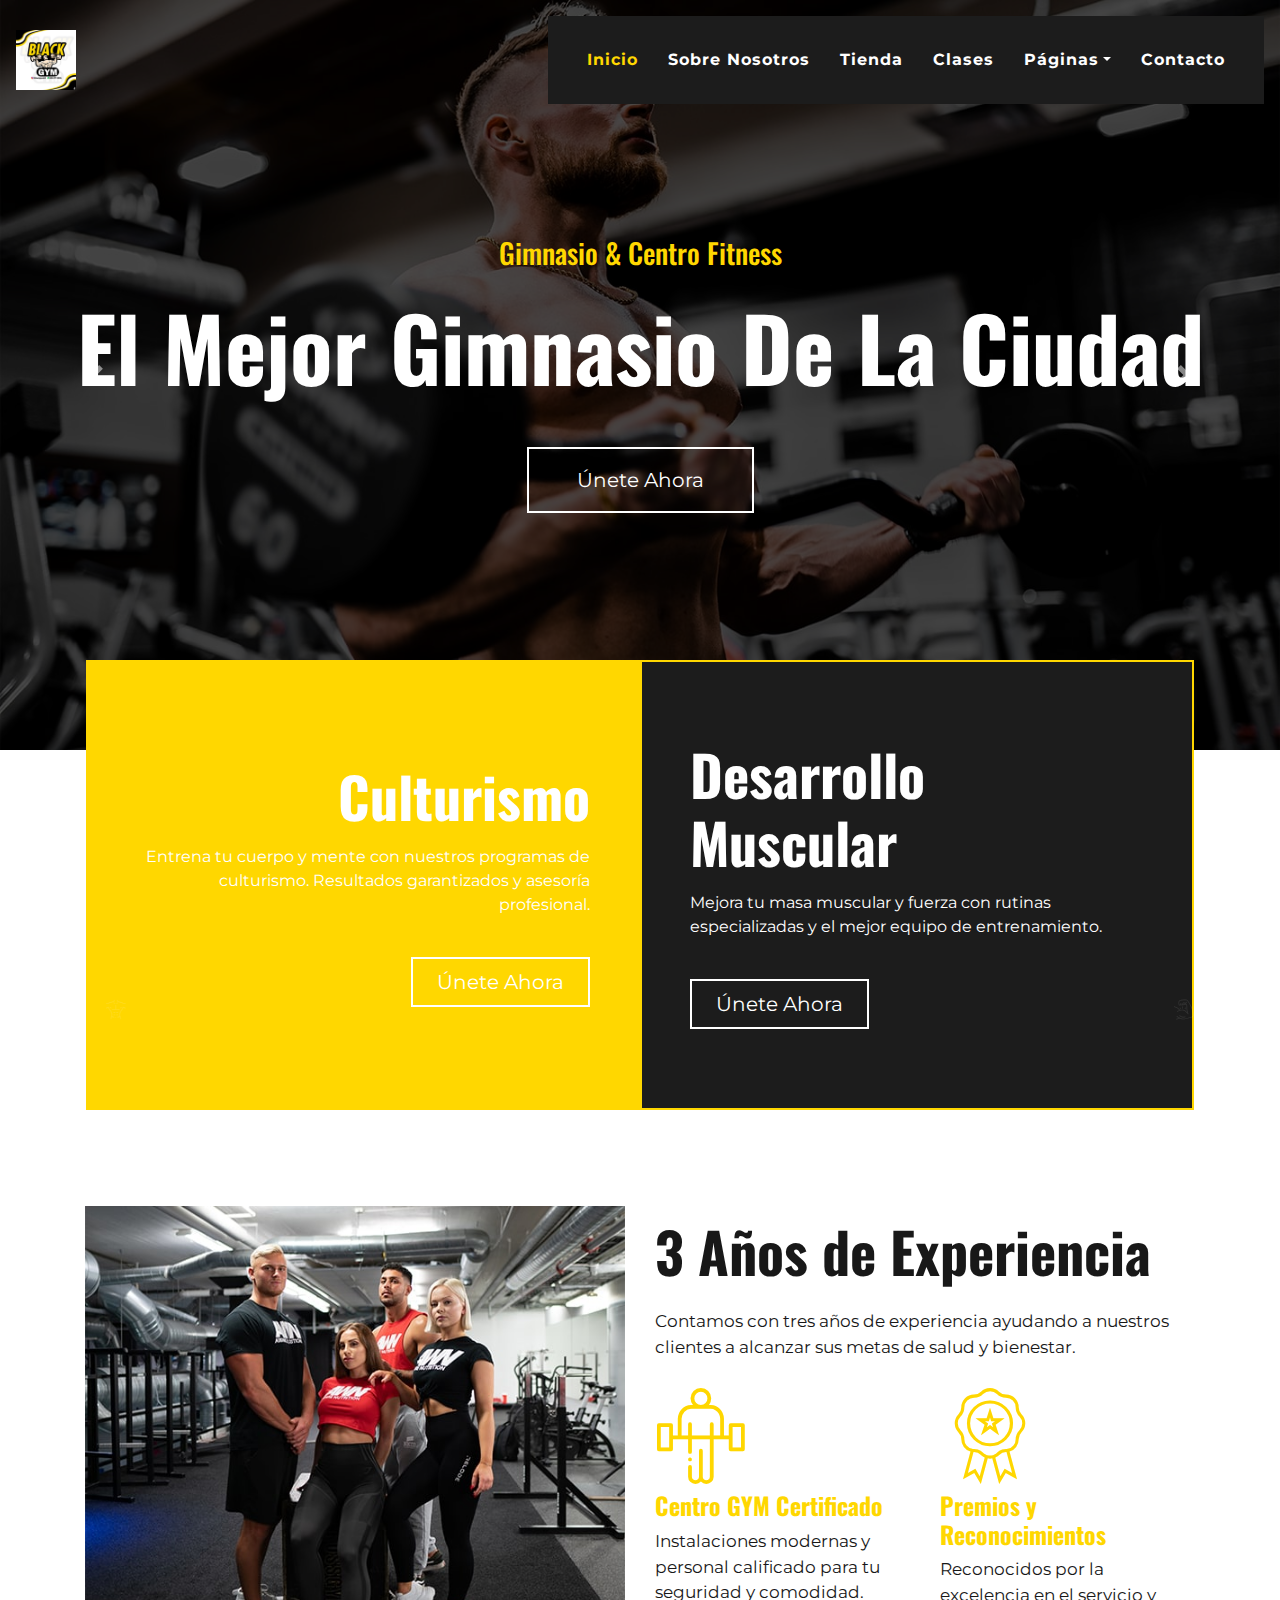
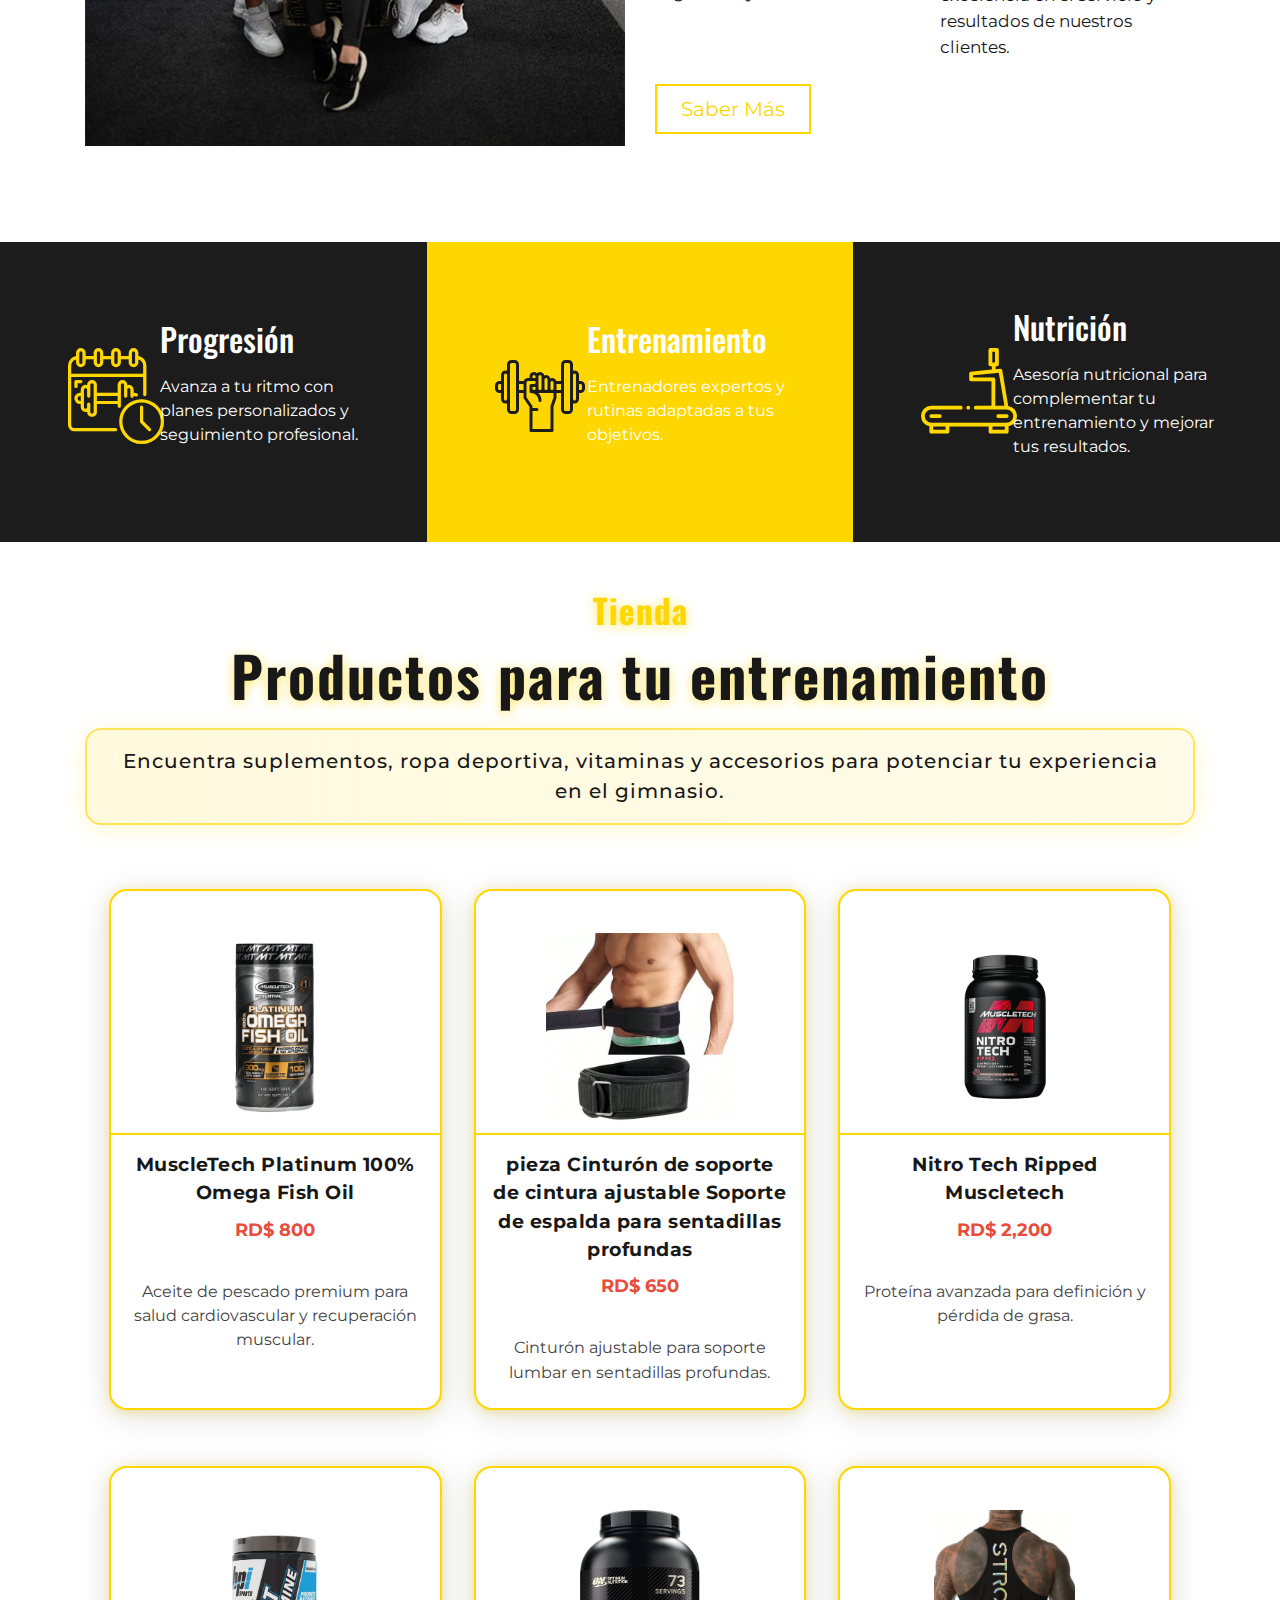
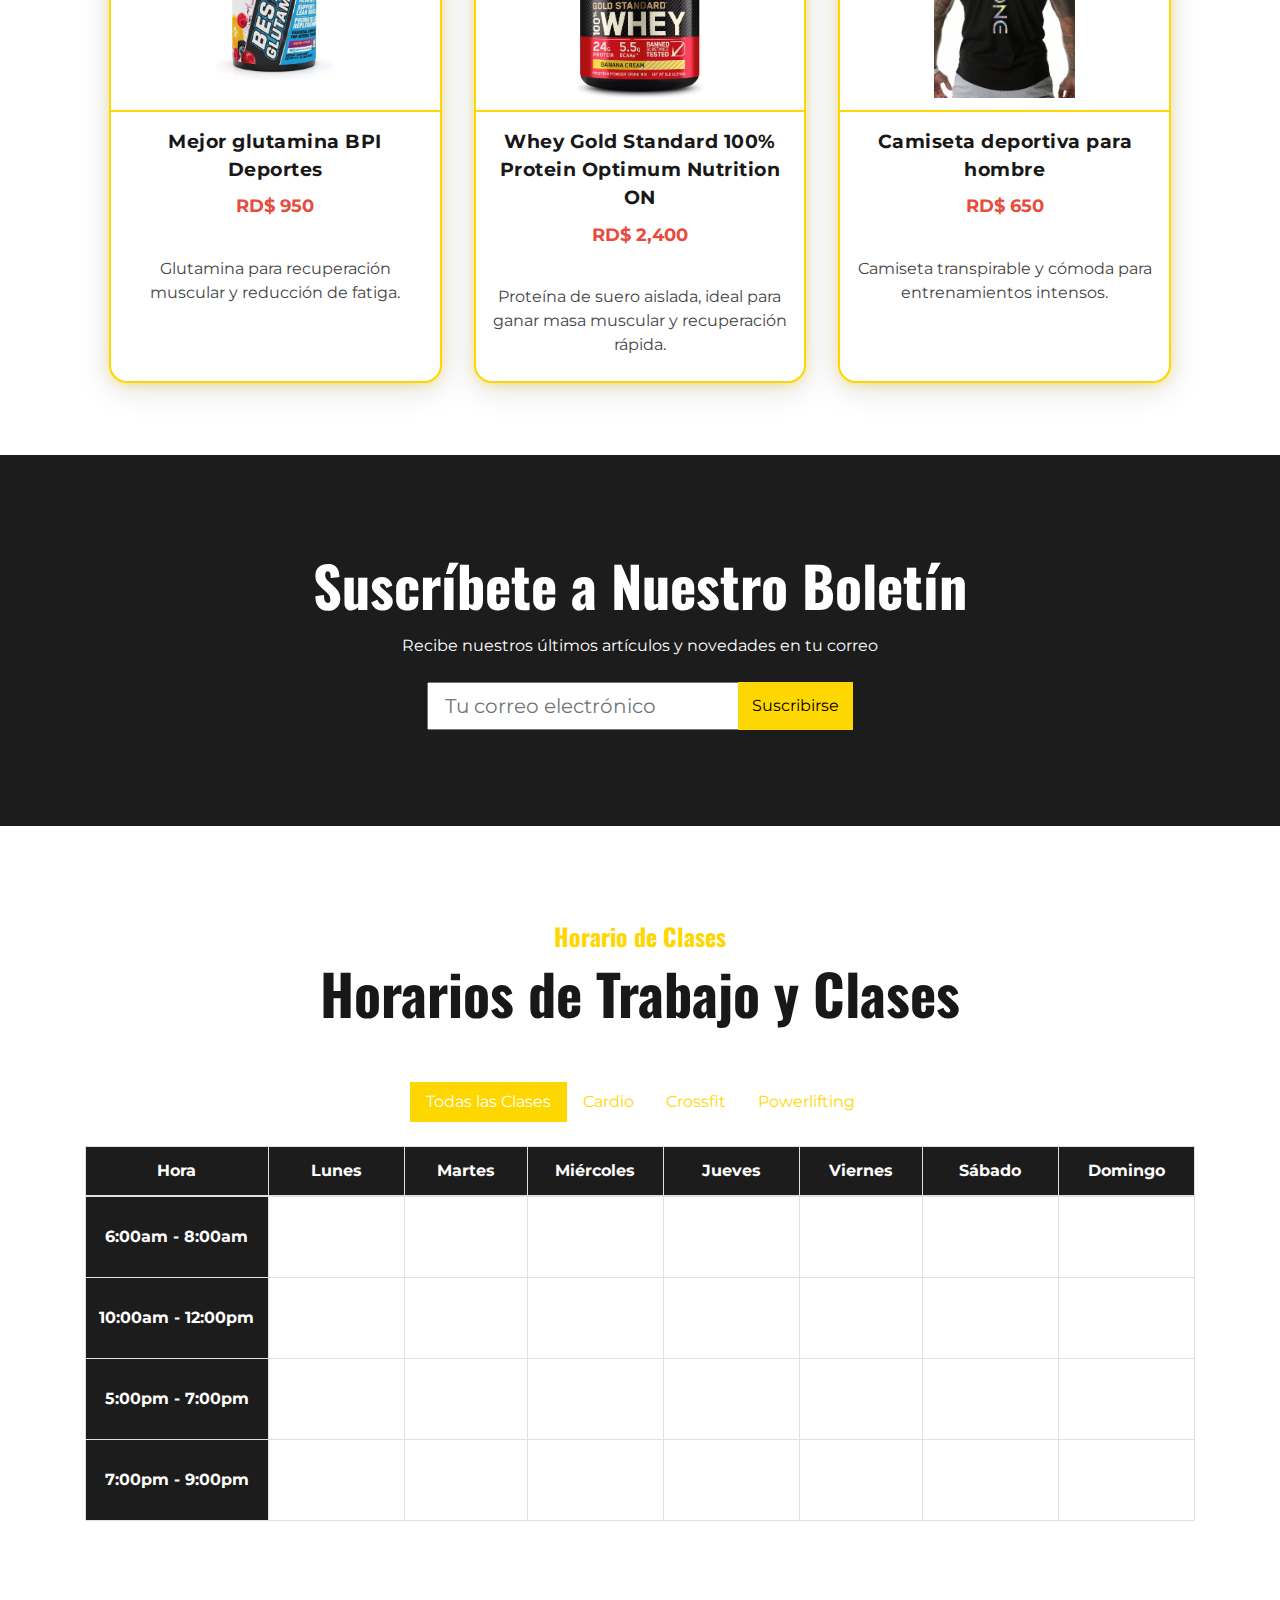
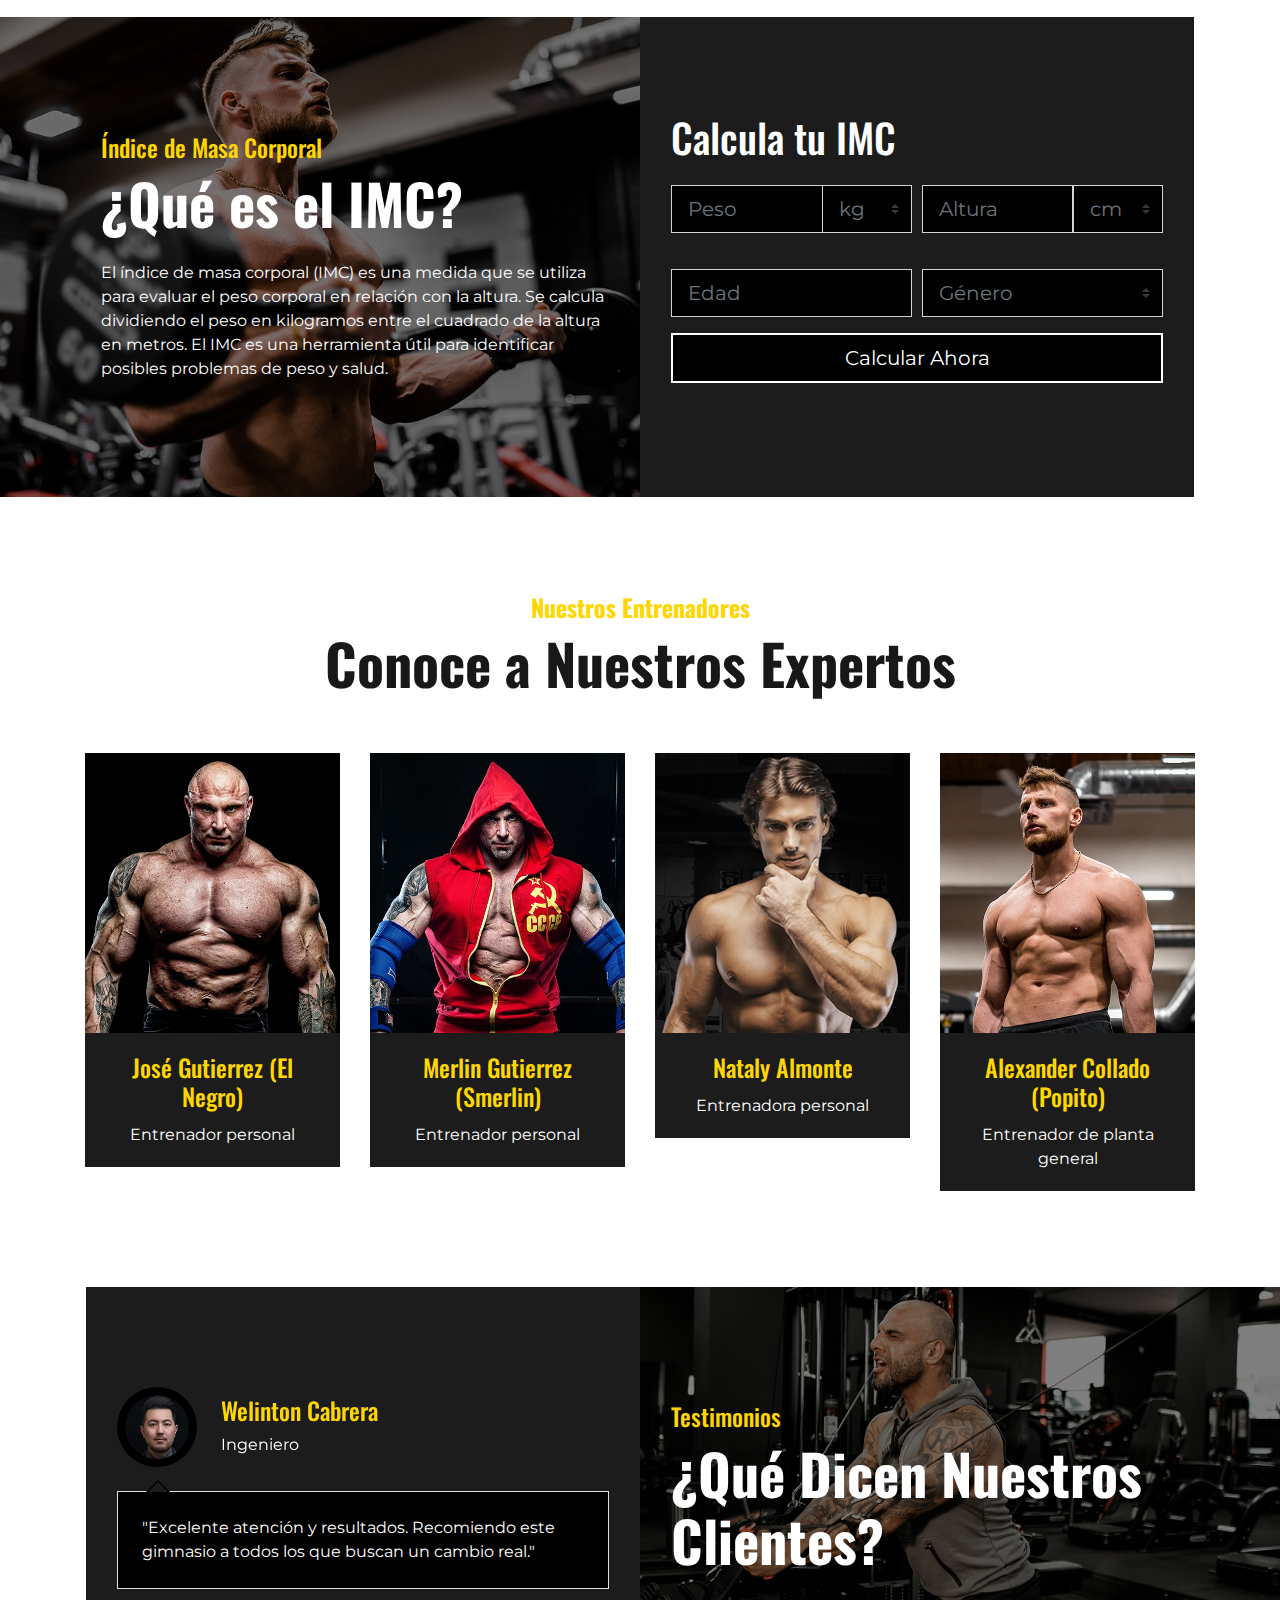
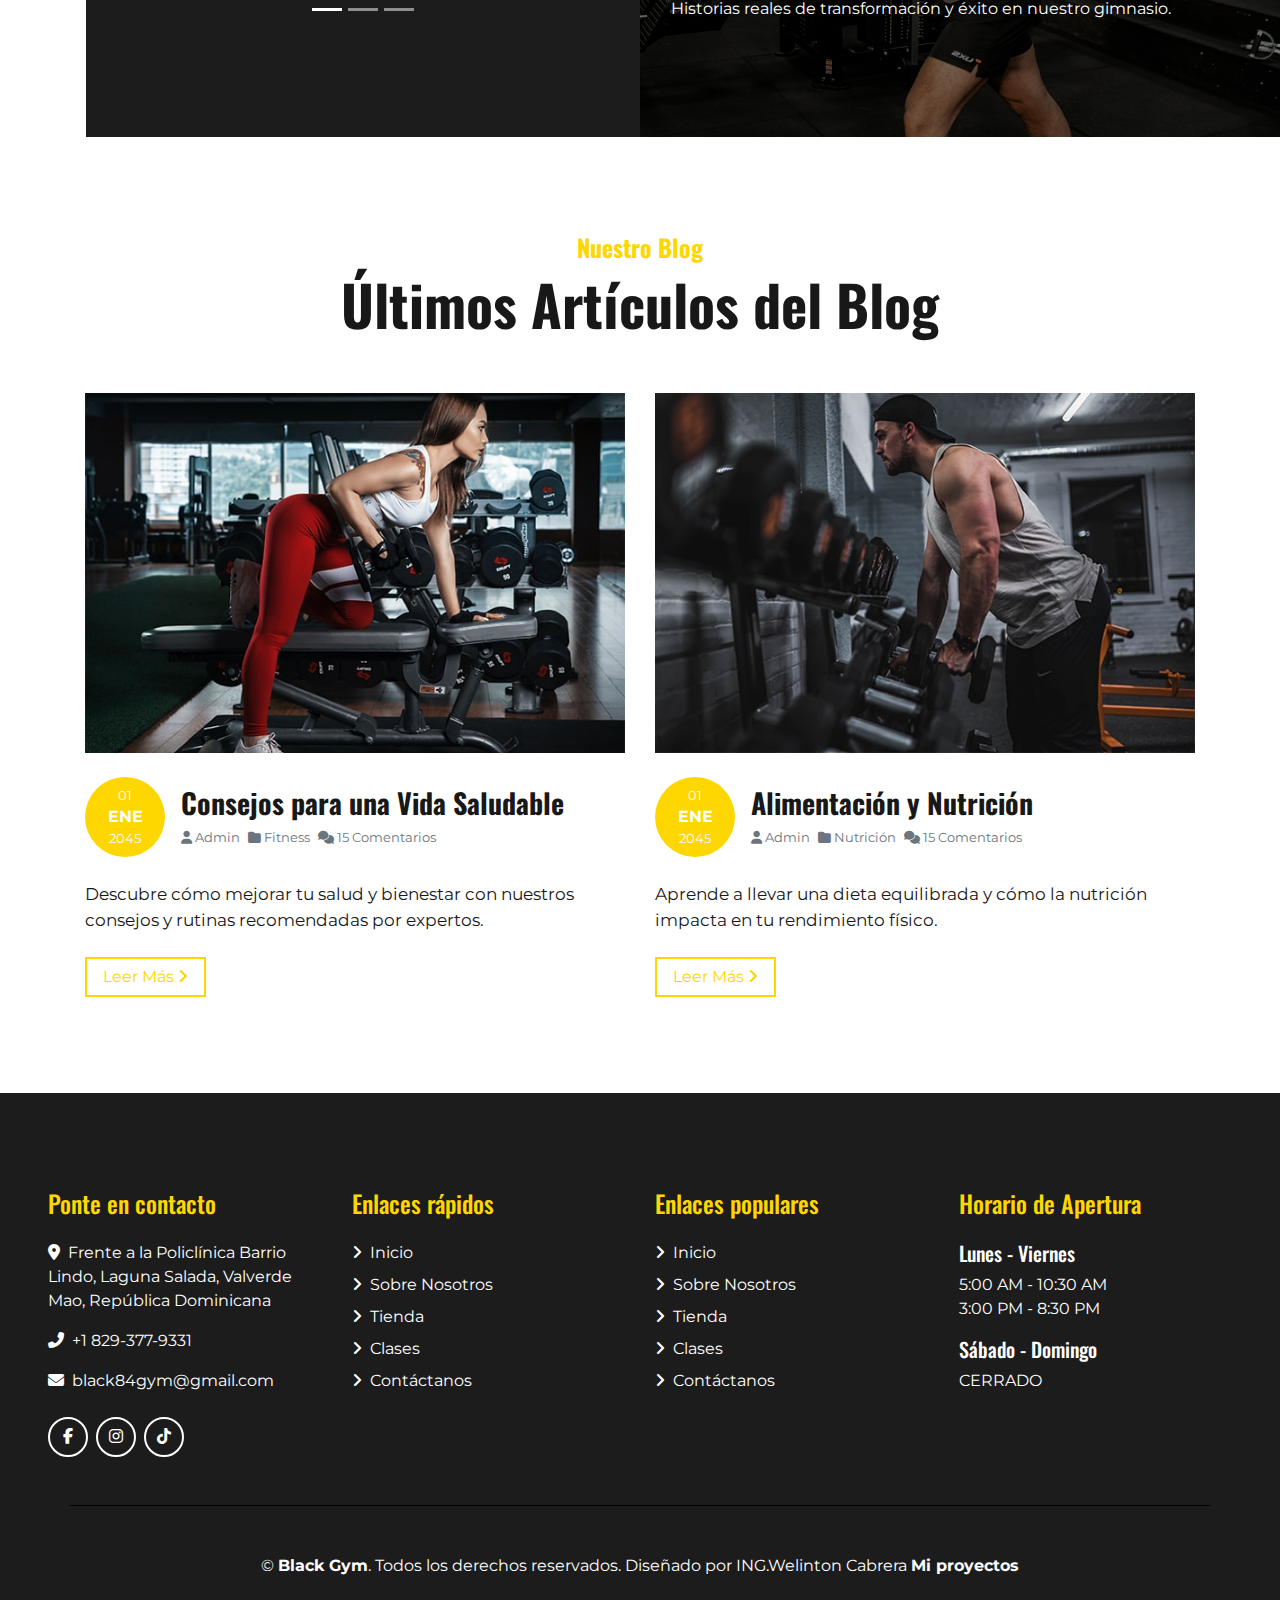
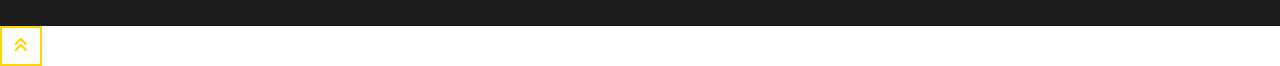
<file: index.html>
<!DOCTYPE html>
<html lang="es">

<head>
        <style>
        .icono-feature-grande, .icono-feature-grande:before {
            font-size: 6rem !important;
            width: 6rem !important;
            height: 6rem !important;
            line-height: 1.1 !important;
        }
        </style>
    <meta charset="utf-8">
    <title>BLACK GYM - Transforma tu cuerpo, transforma tu vida</title>
    <meta content="width=device-width, initial-scale=1.0" name="viewport">
    <meta content="Plantilla Web Gratis" name="keywords">
    <meta content="Plantilla Web Gratis" name="description">

    <!-- Favicon -->
    <link href="img/favicon.ico" rel="icon">

    <!-- Font Awesome 6.4.0 para iconos modernos (incluye TikTok) -->
    <link href="https://cdnjs.cloudflare.com/ajax/libs/font-awesome/6.4.0/css/all.min.css" rel="stylesheet">

    <!-- Flaticon Font -->
    <link href="lib/flaticon/font/flaticon.css" rel="stylesheet">

    <!-- Customized Bootstrap Stylesheet -->
    <link href="css/style.min.css" rel="stylesheet">
</head>

<body class="bg-white">
        <!-- Modal Culturismo -->
        <div class="modal fade" id="modalPlanesCulturismo" tabindex="-1" role="dialog" aria-labelledby="modalPlanesCulturismoLabel" aria-hidden="true">
            <div class="modal-dialog modal-lg modal-dialog-centered" role="document" data-backdrop="true" data-keyboard="true">
                <div class="modal-content">
                    <div class="modal-header bg-primary text-white">
                        <h5 class="modal-title" id="modalPlanesCulturismoLabel">Planes de Culturismo</h5>
                        <button type="button" class="close text-white" data-dismiss="modal" aria-label="Cerrar">
                            <span aria-hidden="true">&times;</span>
                        </button>
                    </div>
                    <div class="modal-body">
                        <p class="lead text-center">Especializados para quienes buscan esculpir su cuerpo y competir.</p>
                        <div class="row text-center">
                            <div class="col-md-6 mb-4">
                                <div class="card h-100 border-primary">
                                    <div class="card-body">
                                        <h5 class="card-title font-weight-bold">Culturismo Pro</h5>
                                        <p class="card-text">Entrenamiento avanzado<br>Rutinas personalizadas<br>Seguimiento semanal<br>Acceso a zona de pesas exclusiva</p>
                                        <h4 class="text-primary font-weight-bold mb-0">$50/mes</h4>
                                    </div>
                                </div>
                            </div>
                            <div class="col-md-6 mb-4">
                                <div class="card h-100 border-success">
                                    <div class="card-body">
                                        <h5 class="card-title font-weight-bold">Culturismo Elite</h5>
                                        <p class="card-text">Todo lo anterior +<br>Entrenador personal<br>Nutricionista<br>Preparación para competencias</p>
                                        <h4 class="text-success font-weight-bold mb-0">$80/mes</h4>
                                    </div>
                                </div>
                            </div>
                        </div>
                        <div class="text-center mt-3">
                            <a href="contact.html" class="btn btn-primary btn-lg">Solicitar Plan Culturismo</a>
                        </div>
                    </div>
                </div>
            </div>
        </div>
        <!-- Modal Desarrollo Muscular -->
        <div class="modal fade" id="modalPlanesMuscular" tabindex="-1" role="dialog" aria-labelledby="modalPlanesMuscularLabel" aria-hidden="true">
            <div class="modal-dialog modal-lg modal-dialog-centered" role="document" data-backdrop="true" data-keyboard="true">
                <div class="modal-content">
                    <div class="modal-header bg-primary text-white">
                        <h5 class="modal-title" id="modalPlanesMuscularLabel">Planes de Desarrollo Muscular</h5>
                        <button type="button" class="close text-white" data-dismiss="modal" aria-label="Cerrar">
                            <span aria-hidden="true">&times;</span>
                        </button>
                    </div>
                    <div class="modal-body">
                        <p class="lead text-center">Ideales para quienes buscan aumentar masa muscular y fuerza.</p>
                        <div class="row text-center">
                            <div class="col-md-6 mb-4">
                                <div class="card h-100 border-primary">
                                    <div class="card-body">
                                        <h5 class="card-title font-weight-bold">Muscular Plus</h5>
                                        <p class="card-text">Rutinas de hipertrofia<br>Evaluación física mensual<br>Acceso a clases grupales</p>
                                        <h4 class="text-primary font-weight-bold mb-0">$35/mes</h4>
                                    </div>
                                </div>
                            </div>
                            <div class="col-md-6 mb-4">
                                <div class="card h-100 border-warning">
                                    <div class="card-body">
                                        <h5 class="card-title font-weight-bold">Muscular Elite</h5>
                                        <p class="card-text">Todo lo anterior +<br>Entrenador personal<br>Plan nutricional<br>Seguimiento de resultados</p>
                                        <h4 class="text-warning font-weight-bold mb-0">$60/mes</h4>
                                    </div>
                                </div>
                            </div>
                        </div>
                        <div class="text-center mt-3">
                            <a href="contact.html" class="btn btn-primary btn-lg">Solicitar Plan Muscular</a>
                        </div>
                    </div>
                </div>
            </div>
        </div>
    <!-- Navbar Start -->
    <div class="container-fluid p-0 nav-bar">
        <nav class="navbar navbar-expand-lg bg-none navbar-dark py-3">
            <a href="" class="navbar-brand">
                <img src="img/blackgym-logo.jpg" alt="Logo Gimnasio" style="height: 60px;" class="m-0 p-0">
            </a>
            <button type="button" class="navbar-toggler" data-toggle="collapse" data-target="#navbarCollapse">
                <span class="navbar-toggler-icon"></span>
            </button>
            <div class="collapse navbar-collapse justify-content-between" id="navbarCollapse">
                <div class="navbar-nav ml-auto p-4 bg-secondary">
                    <a href="index.html" class="nav-item nav-link active">Inicio</a>
                    <a href="about.html" class="nav-item nav-link">Sobre Nosotros</a>
                    <a href="tienda.html" class="nav-item nav-link">Tienda</a>
                    <a href="class.html" class="nav-item nav-link">Clases</a>
                    <div class="nav-item dropdown">
                        <a href="#" class="nav-link dropdown-toggle" data-toggle="dropdown">Páginas</a>
                        <div class="dropdown-menu text-capitalize">
                            <a href="blog.html" class="dropdown-item">Blog</a>
                        </div>
                    </div>
                    <a href="contact.html" class="nav-item nav-link">Contacto</a>
                </div>
            </div>
        </nav>
    </div>
    <!-- Navbar End -->

    <!-- Carousel Start -->
    <div class="container-fluid p-0">
        <div id="blog-carousel" class="carousel slide" data-ride="carousel">
            <div class="carousel-inner">
                <div class="carousel-item active">
                    <img class="w-100" src="img/carousel-1.jpg" alt="Imagen">
                    <div class="carousel-caption d-flex flex-column align-items-center justify-content-center">
                        <h3 class="text-primary text-capitalize m-0">Gimnasio & Centro Fitness</h3>
                        <h2 class="display-2 m-0 mt-2 mt-md-4 text-white font-weight-bold text-capitalize">El Mejor Gimnasio de la Ciudad</h2>
                        <a href="modal-planes.html" class="btn btn-lg btn-outline-light mt-3 mt-md-5 py-md-3 px-md-5">Únete Ahora</a>
                    </div>
                </div>
                <div class="carousel-item">
                    <img class="w-100" src="img/carousel-2.jpg" alt="Imagen">
                    <div class="carousel-caption d-flex flex-column align-items-center justify-content-center">
                        <h3 class="text-primary text-capitalize m-0">Gimnasio & Centro Fitness</h3>
                        <h2 class="display-2 m-0 mt-2 mt-md-4 text-white font-weight-bold text-capitalize">Ponte en Forma</h2>
                        <a href="modal-planes.html" class="btn btn-lg btn-outline-light mt-3 mt-md-5 py-md-3 px-md-5">Únete Ahora</a>
                    </div>
                </div>
            </div>
            <a class="carousel-control-prev" href="#blog-carousel" data-slide="prev">
                <span class="carousel-control-prev-icon"></span>
            </a>
            <a class="carousel-control-next" href="#blog-carousel" data-slide="next">
                <span class="carousel-control-next-icon"></span>
            </a>
        </div>
    </div>
    <!-- Carousel End -->


    <!-- Gym Class Start -->
    <div class="container gym-class mb-5">
        <div class="row px-3">
            <div class="col-md-6 p-0">
                <div class="gym-class-box d-flex flex-column align-items-end justify-content-center bg-primary text-right text-white py-5 px-5">
                    <i class="flaticon-six-pack"></i>
                    <h3 class="display-4 mb-3 text-white font-weight-bold">Culturismo</h3>
                    <p>
                        Entrena tu cuerpo y mente con nuestros programas de culturismo. Resultados garantizados y asesoría profesional.
                    </p>
                    <a href="#modalPlanesCulturismo" data-toggle="modal" class="btn btn-lg btn-outline-light mt-4 px-4">Únete Ahora</a>
                </div>
            </div>
            <div class="col-md-6 p-0">
                <div class="gym-class-box d-flex flex-column align-items-start justify-content-center bg-secondary text-left text-white py-5 px-5">
                    <i class="flaticon-bodybuilding"></i>
                    <h3 class="display-4 mb-3 text-white font-weight-bold">Desarrollo Muscular</h3>
                    <p>
                        Mejora tu masa muscular y fuerza con rutinas especializadas y el mejor equipo de entrenamiento.
                    </p>
                    <a href="#modalPlanesMuscular" data-toggle="modal" class="btn btn-lg btn-outline-light mt-4 px-4">Únete Ahora</a>
                </div>
            </div>
        </div>
    </div>
    <!-- Gym Class End -->


    <!-- About Start -->
    <div class="container py-5">
        <div class="row align-items-center">
            <div class="col-lg-6">
                <img class="img-fluid mb-4 mb-lg-0" src="img/about.jpg" alt="Imagen">
            </div>
            <div class="col-lg-6">
                <h2 class="display-4 font-weight-bold mb-4" style="color:#181818;">3 Años de Experiencia</h2>
                <p style="color:#181818; font-size:1.08rem;">Contamos con tres años de experiencia ayudando a nuestros clientes a alcanzar sus metas de salud y bienestar.</p>
                <div class="row py-2">
                    <div class="col-sm-6">
                        <i class="flaticon-barbell text-primary icono-feature-grande" style="margin-left: -18px;"></i>
                        <h4 class="font-weight-bold" style="color:#FFD700;">Centro GYM Certificado</h4>
                        <p style="color:#181818; font-size:1.08rem;">Instalaciones modernas y personal calificado para tu seguridad y comodidad.</p>
                    </div>
                    <div class="col-sm-6">
                        <i class="flaticon-medal text-primary icono-feature-grande" style="margin-left: -18px;"></i>
                        <h4 class="font-weight-bold" style="color:#FFD700;">Premios y Reconocimientos</h4>
                        <p style="color:#181818; font-size:1.08rem;">Reconocidos por la excelencia en el servicio y resultados de nuestros clientes.</p>
                    </div>
                </div>
                                <span id="saberMasTexto1" style="display:none; color:#181818; font-size:1.08rem; margin-top:10px;">
                                    Nuestro gimnasio cuenta con más de 10 años de experiencia, programas exclusivos, asesoría personalizada y un ambiente motivador para que logres tus objetivos. ¡Descubre todo lo que tenemos para ti!
                                </span>
                                <a href="javascript:void(0);" class="btn btn-lg px-4 btn-outline-primary" id="btnSaberMas1" onclick="toggleSaberMas(1)">Saber Más</a>
            </div>
        </div>
    </div>
    <!-- About End -->

    <!-- Features Start -->
    <div class="container-fluid my-5">
        <div class="row">
            <div class="col-lg-4 p-0">
                <div class="d-flex align-items-center bg-secondary text-white px-5" style="min-height: 300px;">
                    <i class="flaticon-training text-primary mr-3 icono-feature-grande"></i>
                    <div class="">
                        <h2 class="text-white mb-3">Progresión</h2>
                        <p>Avanza a tu ritmo con planes personalizados y seguimiento profesional.</p>
                    </div>
                </div>
            </div>
            <div class="col-lg-4 p-0">
                <div class="d-flex align-items-center bg-primary text-white px-5" style="min-height: 300px;">
                    <i class="flaticon-weightlifting text-secondary mr-3 icono-feature-grande"></i>
                    <div class="">
                        <h2 class="text-white mb-3">Entrenamiento</h2>
                        <p>Entrenadores expertos y rutinas adaptadas a tus objetivos.</p>
                    </div>
                </div>
            </div>
            <div class="col-lg-4 p-0">
                <div class="d-flex align-items-center bg-secondary text-white px-5" style="min-height: 300px;">
                    <i class="flaticon-treadmill text-primary mr-3 icono-feature-grande"></i>
                    <div class="">
                        <h2 class="text-white mb-3">Nutrición</h2>
                        <p>Asesoría nutricional para complementar tu entrenamiento y mejorar tus resultados.</p>
                    </div>
                </div>
            </div>
        </div>
    </div>
    <!-- Features End -->

    <!-- Tienda Panel (copiado de about.html, sin botón de carrito) -->
    <div class="container tienda my-5" id="tienda">
        <div class="d-flex flex-column text-center mb-5">
            <h4 class="text-primary font-weight-bold" style="font-size:2.1rem;letter-spacing:1px;margin-bottom:0.7rem;text-shadow:0 2px 12px #FFD70099;">Tienda</h4>
            <h2 class="display-4 font-weight-bold" style="color:#181818;letter-spacing:2px;text-shadow:0 2px 12px #FFD70099,0 0px 0px #fff;">Productos para tu entrenamiento</h2>
            <p class="mb-3" style="font-size:1.28rem; color:#181818; background:linear-gradient(90deg,#FFD70022 0%,#fffbe8 100%); border-radius:16px; padding:1rem 1.7rem; box-shadow:0 4px 24px #FFD70033; display:inline-block; margin-top:0.7rem; border:2px solid #FFD70099; font-weight:500; letter-spacing:1px; animation:fadeInTitulo 1.2s;">Encuentra suplementos, ropa deportiva, vitaminas y accesorios para potenciar tu experiencia en el gimnasio.</p>
        </div>
        <div class="row" id="panel-productos-inicio">
            <!-- Productos destacados dinámicos -->
        </div>
        <script>
        // Animaciones y estilos modernos para la tienda de inicio
        const estiloTiendaInicio = document.createElement('style');
        estiloTiendaInicio.innerHTML = `
        .producto-card-inicio {
            border: 2px solid #FFD700;
            border-radius: 18px;
            overflow: hidden;
            box-shadow: 0 6px 32px #18181822, 0 2px 12px #FFD70055;
            transition: box-shadow 0.3s, transform 0.3s;
            animation: fadeInCard 0.9s cubic-bezier(.4,2,.3,1);
            background: #fff;
            display: flex;
            flex-direction: column;
            height: 100%;
        }
        .producto-card-inicio:hover {
            box-shadow: 0 8px 32px #FFD70099, 0 2px 8px #18181822;
            transform: scale(1.04) translateY(-4px);
        }
        .producto-img-inicio {
            height: 220px;
            width: 100%;
            object-fit: contain;
            background: #fff center center no-repeat;
            border-bottom: 2px solid #FFD700;
            display: block;
            padding: 18px 12px 12px 12px;
        }
        .producto-titulo-inicio {
            font-size: 1.18rem;
            font-weight: bold;
            color: #181818;
            margin-bottom: 0.5rem;
            letter-spacing: 0.5px;
        }
        .producto-precio-inicio {
            font-size: 1.13rem;
            color: #e74c3c;
            font-weight: bold;
            margin-bottom: 0.2rem;
        }
        .producto-desc-inicio {
            font-size: 1.01rem;
            color: #444;
            min-height: 48px;
            margin-bottom: 0.5rem;
        }
        @keyframes fadeInCard {
            from { opacity:0; transform:scale(0.95); }
            to { opacity:1; transform:scale(1); }
        }
        /* Grid responsivo mejorado */
        #panel-productos-inicio {
            display: flex;
            flex-wrap: wrap;
            gap: 32px 0;
            justify-content: center;
        }
        #panel-productos-inicio > div {
            display: flex;
            flex: 1 1 320px;
            min-width: 280px;
            max-width: 100%;
            box-sizing: border-box;
        }
        @media (min-width: 992px) {
            #panel-productos-inicio > div {
                max-width: 32%;
            }
        }
        @media (max-width: 991px) and (min-width: 768px) {
            #panel-productos-inicio > div {
                max-width: 48%;
            }
        }
        @media (max-width: 767px) {
        /* Badge de promo */
        .badge-promo-inicio {
            position: absolute;
            top: 12px;
            left: 12px;
            background: linear-gradient(90deg,#FFD700 60%,#fffbe8 100%);
            color: #181818;
            font-weight: bold;
            font-size: 0.98rem;
            border-radius: 8px;
            padding: 4px 12px;
            box-shadow: 0 2px 8px #FFD70055;
            z-index: 2;
            letter-spacing: 0.5px;
        }
        /* Valoración estrellas */
        .valoracion-inicio {
            color: #FFD700;
            font-size: 1.08rem;
            margin-bottom: 0.2rem;
        }
        .reseñas-inicio {
            color: #888;
            font-size: 0.98rem;
            margin-left: 4px;
        }
            #panel-productos-inicio > div {
                max-width: 100%;
                min-width: 90vw;
            }
        }
        `;
        document.head.appendChild(estiloTiendaInicio);

        // Cargar productos desde productos.json y mostrar 6 aleatorios
        fetch('productos.json')
            .then(res => res.json())
            .then(productos => {
                const panel = document.getElementById('panel-productos-inicio');
                // Seleccionar 6 productos aleatorios
                const seleccionados = productos.sort(() => 0.5 - Math.random()).slice(0, 6);
                panel.innerHTML = '';
                seleccionados.forEach(prod => {
                    // Badge promo
                    let badgePromo = prod.promo ? `<span class="badge-promo-inicio">${prod.promo}</span>` : '';
                    // Estrellas valoración
                    let estrellas = '';
                    let val = parseFloat(prod.valoracion || '4.8');
                    for(let i=1;i<=5;i++) estrellas += `<i class='fa fa-star${val>=i?"":"-o"}'></i>`;
                    // Reseñas
                    let reseñas = prod.reseñas ? `<span class='reseñas-inicio'>(${prod.reseñas})</span>` : '';
                    panel.innerHTML += `
                    <div class="mb-4 px-3">
                        <div class="producto-card-inicio w-100 h-100 position-relative">
                            ${badgePromo}
                            <img src="${prod.img}" alt="${prod.nombre}" class="producto-img-inicio">
                            <div class="card-body text-center p-3 d-flex flex-column justify-content-between h-100">
                                <div>
                                    <div class="producto-titulo-inicio">${prod.nombre}</div>
                                    <div class="producto-precio-inicio mb-2">${prod.precio}</div>
                                    <div class="valoracion-inicio mb-1">${estrellas} ${reseñas}</div>
                                    <div class="producto-desc-inicio">${prod.descripcion}</div>
                                </div>
                            </div>
                        </div>
                    </div>
                    `;
                });
            });
        </script>
    </div>
    <!-- Fin Tienda Panel -->

    <!-- Subscribe Start -->
    <div class="subscribe container-fluid my-5 py-5 text-center">
        <h4 class="display-4 text-white font-weight-bold mt-5 mb-3">Suscríbete a Nuestro Boletín</h4>
        <p class="text-white mb-4">Recibe nuestros últimos artículos y novedades en tu correo</p>
        <form class="form-inline justify-content-center mb-5">
            <div class="input-group">
                <input type="email" class="form-control-lg" placeholder="Tu correo electrónico" id="newsletter-email" name="email" autocomplete="email" required>
                <div class="input-group-append">
                    <button class="btn btn-primary" id="newsletter-btn" type="submit">Suscribirse</button>
                </div>
            </div>
        </form>
        <div id="newsletter-msg" class="mt-3"></div>
    </div>
    <!-- Subscribe End -->

    <!-- Class Timetable Start -->
    <div class="container gym-feature py-5">
        <div class="d-flex flex-column text-center mb-5">
            <h4 class="text-primary font-weight-bold">Horario de Clases</h4>
            <h4 class="display-4 font-weight-bold" style="color:#181818;">Horarios de Trabajo y Clases</h4>
        </div>
        <div class="tab-class">
            <ul class="nav nav-pills justify-content-center mb-4">
                <li class="nav-item">
                    <a class="nav-link active" data-toggle="pill" href="#class-all">Todas las Clases</a>
                </li>
                <li class="nav-item">
                    <a class="nav-link" data-toggle="pill" href="#class-cardio">Cardio</a>
                </li>
                <li class="nav-item">
                    <a class="nav-link" data-toggle="pill" href="#class-crossfit">Crossfit</a>
                </li>
                <li class="nav-item">
                    <a class="nav-link" data-toggle="pill" href="#class-powerlifting">Powerlifting</a>
                </li>
            </ul>
            <div class="tab-content">
                <div id="class-all" class="container tab-pane p-0 active">
                    <div class="table-responsive">
                        <table class="table table-bordered table-lg m-0">
                            <thead class="bg-secondary text-white text-center">
                                <tr>
                                    <th>Hora</th>
                                    <th>Lunes</th>
                                    <th>Martes</th>
                                    <th>Miércoles</th>
                                    <th>Jueves</th>
                                    <th>Viernes</th>
                                    <th>Sábado</th>
                                    <th>Domingo</th>
                                </tr>
                            </thead>
                            <tbody class="text-center">
                                <tr>
                                    <th class="bg-secondary text-white align-middle">6:00am - 8:00am</th>
                                    <td><h5>Cardio</h5>John Deo</td>
                                    <td></td>
                                    <td><h5>Crossfit</h5>Adam Phillips</td>
                                    <td></td>
                                    <td><h5>Powerlifting</h5>James Alien</td>
                                    <td></td>
                                    <td><h5>Cardio</h5>John Deo</td>
                                </tr>
                                <tr>
                                    <th class="bg-secondary text-white align-middle">10:00am - 12:00pm</th>
                                    <td></td>
                                    <td><h5>Powerlifting</h5>James Alien</td>
                                    <td></td>
                                    <td><h5>Cardio</h5>John Deo</td>
                                    <td></td>
                                    <td><h5>Crossfit</h5>Adam Phillips</td>
                                    <td></td>
                                </tr>
                                <tr>
                                    <th class="bg-secondary text-white align-middle">5:00pm - 7:00pm</th>
                                    <td><h5>Crossfit</h5>Adam Phillips</td>
                                    <td></td>
                                    <td><h5>Powerlifting</h5>James Alien</td>
                                    <td></td>
                                    <td><h5>Cardio</h5>John Deo</td>
                                    <td></td>
                                    <td><h5>Crossfit</h5>Adam Phillips</td>
                                </tr>
                                <tr>
                                    <th class="bg-secondary text-white align-middle">7:00pm - 9:00pm</th>
                                    <td></td>
                                    <td><h5>Cardio</h5>John Deo</td>
                                    <td></td>
                                    <td><h5>Crossfit</h5>Adam Phillips</td>
                                    <td></td>
                                    <td><h5>Powerlifting</h5>James Alien</td>
                                    <td></td>
                                </tr>
                            </tbody>
                        </table>
                    </div>
                </div>
                <div id="class-cardio" class="container tab-pane fade p-0">
                    <div class="table-responsive">
                        <table class="table table-bordered table-lg m-0">
                            <thead class="bg-secondary text-white text-center">
                                <tr>
                                    <th>Hora</th>
                                    <th>Lunes</th>
                                    <th>Martes</th>
                                    <th>Miércoles</th>
                                    <th>Jueves</th>
                                    <th>Viernes</th>
                                    <th>Sábado</th>
                                    <th>Domingo</th>
                                </tr>
                            </thead>
                            <tbody class="text-center">
                                <tr>
                                    <th class="bg-secondary text-white align-middle">6:00am - 8:00am</th>
                                    <td class="bg-primary text-white"><h5 class="text-white">Cardio</h5>John Deo</td>
                                    <td></td>
                                    <td><h5>Crossfit</h5>Adam Phillips</td>
                                    <td></td>
                                    <td><h5>Powerlifting</h5>James Alien</td>
                                    <td></td>
                                    <td class="bg-primary text-white"><h5 class="text-white">Cardio</h5>John Deo</td>
                                </tr>
                                <tr>
                                    <th class="bg-secondary text-white align-middle">10:00am - 12:00pm</th>
                                    <td></td>
                                    <td><h5>Powerlifting</h5>James Alien</td>
                                    <td></td>
                                    <td class="bg-primary text-white"><h5 class="text-white">Cardio</h5>John Deo</td>
                                    <td></td>
                                    <td><h5>Crossfit</h5>Adam Phillips</td>
                                    <td></td> 
                                </tr>
                                <tr>
                                    <th class="bg-secondary text-white align-middle">5:00pm - 7:00pm</th>
                                    <td><h5>Crossfit</h5>Adam Phillips</td>
                                    <td></td>
                                    <td><h5>Powerlifting</h5>James Alien</td>
                                    <td></td>
                                    <td class="bg-primary text-white"><h5 class="text-white">Cardio</h5>John Deo</td>
                                    <td></td>
                                    <td><h5>Crossfit</h5>Adam Phillips</td>
                                </tr>
                                <tr>
                                    <th class="bg-secondary text-white align-middle">7:00pm - 9:00pm</th>
                                    <td></td>
                                    <td class="bg-primary text-white"><h5 class="text-white">Cardio</h5>John Deo</td>
                                    <td></td>
                                    <td><h5>Crossfit</h5>Adam Phillips</td>
                                    <td></td>
                                    <td><h5>Powerlifting</h5>James Alien</td>
                                    <td></td>
                                </tr>
                            </tbody>
                        </table>
                    </div>
                </div>
                <div id="class-crossfit" class="container tab-pane fade p-0">
                    <div class="table-responsive">
                        <table class="table table-bordered table-lg m-0">
                            <thead class="bg-secondary text-white text-center">
                                <tr>
                                    <th>Hora</th>
                                    <th>Lunes</th>
                                    <th>Martes</th>
                                    <th>Miércoles</th>
                                    <th>Jueves</th>
                                    <th>Viernes</th>
                                    <th>Sábado</th>
                                    <th>Domingo</th>
                                </tr>
                            </thead>
                            <tbody class="text-center">
                                <tr>
                                    <th class="bg-secondary text-white align-middle">6:00am - 8:00am</th>
                                    <td><h5>Cardio</h5>John Deo</td>
                                    <td></td>
                                    <td class="bg-primary text-white"><h5 class="text-white">Crossfit</h5>Adam Phillips</td>
                                    <td></td>
                                    <td><h5>Powerlifting</h5>James Alien</td>
                                    <td></td>
                                    <td><h5>Cardio</h5>John Deo</td>
                                </tr>
                                <tr>
                                    <th class="bg-secondary text-white align-middle">10:00am - 12:00pm</th>
                                    <td></td>
                                    <td><h5>Powerlifting</h5>James Alien</td>
                                    <td></td>
                                    <td><h5>Cardio</h5>John Deo</td>
                                    <td></td>
                                    <td class="bg-primary text-white"><h5 class="text-white">Crossfit</h5>Adam Phillips</td>
                                    <td></td> 
                                </tr>
                                <tr>
                                    <th class="bg-secondary text-white align-middle">5:00pm - 7:00pm</th>
                                    <td class="bg-primary text-white"><h5 class="text-white">Crossfit</h5>Adam Phillips</td>
                                    <td></td>
                                    <td><h5>Powerlifting</h5>James Alien</td>
                                    <td></td>
                                    <td><h5>Cardio</h5>John Deo</td>
                                    <td></td>
                                    <td class="bg-primary text-white"><h5 class="text-white">Crossfit</h5>Adam Phillips</td>
                                </tr>
                                <tr>
                                    <th class="bg-secondary text-white align-middle">7:00pm - 9:00pm</th>
                                    <td></td>
                                    <td><h5>Cardio</h5>John Deo</td>
                                    <td></td>
                                    <td class="bg-primary text-white"><h5 class="text-white">Crossfit</h5>Adam Phillips</td>
                                    <td></td>
                                    <td><h5>Powerlifting</h5>James Alien</td>
                                    <td></td>
                                </tr>
                            </tbody>
                        </table>
                    </div>
                </div>
                <div id="class-powerlifting" class="container tab-pane fade p-0">
                    <div class="table-responsive">
                        <table class="table table-bordered table-lg m-0">
                            <thead class="bg-secondary text-white text-center">
                                <tr>
                                    <th>Hora</th>
                                    <th>Lunes</th>
                                    <th>Martes</th>
                                    <th>Miércoles</th>
                                    <th>Jueves</th>
                                    <th>Viernes</th>
                                    <th>Sábado</th>
                                    <th>Domingo</th>
                                </tr>
                            </thead>
                            <tbody class="text-center">
                                <tr>
                                    <th class="bg-secondary text-white align-middle">6:00am - 8:00am</th>
                                    <td><h5>Cardio</h5>John Deo</td>
                                    <td></td>
                                    <td><h5>Crossfit</h5>Adam Phillips</td>
                                    <td></td>
                                    <td class="bg-primary text-white"><h5 class="text-white">Powerlifting</h5>James Alien</td>
                                    <td></td>
                                    <td><h5>Cardio</h5>John Deo</td>
                                </tr>
                                <tr>
                                    <th class="bg-secondary text-white align-middle">10:00am - 12:00pm</th>
                                    <td></td>
                                    <td class="bg-primary text-white"><h5 class="text-white">Powerlifting</h5>James Alien</td>
                                    <td></td>
                                    <td><h5>Cardio</h5>John Deo</td>
                                    <td></td>
                                    <td><h5>Crossfit</h5>Adam Phillips</td>
                                    <td></td> 
                                </tr>
                                <tr>
                                    <th class="bg-secondary text-white align-middle">5:00pm - 7:00pm</th>
                                    <td><h5>Crossfit</h5>Adam Phillips</td>
                                    <td></td>
                                    <td class="bg-primary text-white"><h5 class="text-white">Powerlifting</h5>James Alien</td>
                                    <td></td>
                                    <td><h5>Cardio</h5>John Deo</td>
                                    <td></td>
                                    <td><h5>Crossfit</h5>Adam Phillips</td>
                                </tr>
                                <tr>
                                    <th class="bg-secondary text-white align-middle">7:00pm - 9:00pm</th>
                                    <td></td>
                                    <td><h5>Cardio</h5>John Deo</td>
                                    <td></td>
                                    <td><h5>Crossfit</h5>Adam Phillips</td>
                                    <td></td>
                                    <td class="bg-primary text-white"><h5 class="text-white">Powerlifting</h5>James Alien</td>
                                    <td></td>
                                </tr>
                            </tbody>
                        </table>
                    </div>
                </div>
            </div>
        </div>
    </div>
    <!-- Class Timetable End -->


    <!-- BMI Calculation Start -->
    <div class="container-fluid position-relative bmi my-5">
        <div class="container">
            <div class="row px-3 align-items-center">
                <div class="col-md-6">
                    <div class="pr-md-3 d-none d-md-block">
                        <h4 class="text-primary">Índice de Masa Corporal</h4>
                        <h4 class="display-4 text-white font-weight-bold mb-4">¿Qué es el IMC?</h4>
                        <p class="m-0 text-white">El índice de masa corporal (IMC) es una medida que se utiliza para evaluar el peso corporal en relación con la altura. Se calcula dividiendo el peso en kilogramos entre el cuadrado de la altura en metros. El IMC es una herramienta útil para identificar posibles problemas de peso y salud.</p>
                    </div>
                </div>
                <div class="col-md-6 bg-secondary py-5">
                    <div class="py-5 px-3">
                        <h1 class="mb-4 text-white">Calcula tu IMC</h1>
                        <form>
                        <div class="form-row">
                        <div class="col form-group">
                        <div class="input-group">
                        <input type="number" class="form-control form-control-lg bg-dark text-white" placeholder="Peso" id="peso" name="peso" min="1" step="any" autocomplete="off">
                        <select id="peso-unidad" class="custom-select custom-select-lg bg-dark text-muted" style="max-width:90px;">
                        <option value="kg">kg</option>
                        <option value="lb">lb</option>
                        </select>
                        </div>
                        </div>
                        <div class="col form-group">
                        <div class="bmi-altura-wrapper" style="min-height:68px;">
                        <div class="input-group" style="width:100%;">
                        <div id="altura-input-cm" style="flex: 1 1 0%;">
                        <input type="number" class="form-control form-control-lg bg-dark text-white" placeholder="Altura" id="altura" name="altura" min="1" step="any" autocomplete="off">
                        </div>
                        <div id="altura-input-ftin" style="display:none; flex: 1 1 0%; gap:4px;">
                        <input type="number" class="form-control form-control-lg bg-dark text-white" id="altura-feetdec" placeholder="Estatura (pies.pulgadas)" min="0" step="any">
                        </div>
                        <select id="altura-unidad" class="custom-select custom-select-lg bg-dark text-muted" style="max-width:90px;">
                        <option value="cm">cm</option>
                        <option value="ftin">pies+in</option>
                        </select>
                        </div>
                        </div>
                        </div>
                        </div>
                        <div class="form-row">
                        <div class="col form-group">
                        <input type="number" class="form-control form-control-lg bg-dark text-white" placeholder="Edad" id="edad" name="edad" min="1" max="120" autocomplete="off">
                        </div>
                        <div class="col form-group">
                        <select class="custom-select custom-select-lg bg-dark text-muted" id="genero" name="genero">
                        <option>Género</option>
                        <option>Masculino</option>
                        <option>Femenino</option>
                        </select>
                        </div>
                        </div>
                        <div class="form-row">
                        <div class="col">
                        <input type="button" class="btn btn-lg btn-block btn-dark border-light" value="Calcular Ahora" id="calcular-btn" name="calcular-btn">
                        </div>
                        </div>
                        <div class="form-row">
                        <div class="col">
                        <div id="bmi-resultado" style="margin-top:18px; color:#fff; font-weight:bold; font-size:1.22rem;"></div>
                        </div>
                        </div>
                        </form>
                    </div>
                </div>
            </div>
        </div>
    </div>
    <!-- BMI Calculation End -->

    <!-- Team Start -->
    <div class="container pt-5 team">
        <div class="d-flex flex-column text-center mb-5">
            <h4 class="text-primary font-weight-bold">Nuestros Entrenadores</h4>
            <h4 class="display-4 font-weight-bold" style="color:#181818;">Conoce a Nuestros Expertos</h4>
        </div>
        <div class="row">
            <div class="col-lg-3 col-md-6 mb-5">
                <div class="card border-0 bg-secondary text-center text-white">
                    <img class="card-img-top" src="img/team-1.jpg" alt="">
                    <div class="card-social d-flex align-items-center justify-content-center">
                        <a class="btn btn-outline-light rounded-circle text-center mr-2 px-0" style="width: 40px; height: 40px;" href="#"><i class="fab fa-facebook-f"></i></a>
                        <a class="btn btn-outline-light rounded-circle text-center mr-2 px-0" style="width: 40px; height: 40px;" href="https://www.tiktok.com/@gimnasioelnegro?_t=ZS-8ygItBzKSCj&_r=1" target="_blank" rel="noopener noreferrer" title="TikTok Black Gym"><i class="fab fa-tiktok"></i></a>
                    <a class="btn btn-outline-light rounded-circle text-center mr-2 px-0" style="width: 40px; height: 40px;" href="https://www.instagram.com/blackgym84?igsh=a3FmMHVlcXFvcWE=" target="_blank" rel="noopener noreferrer" title="Instagram Black Gym"><i class="fab fa-instagram"></i></a>
                    </div>
                    <div class="card-body bg-secondary">
                        <h4 class="card-title text-primary">José Gutierrez (El Negro) </h4>
                        <p class="card-text">Entrenador personal</p>
                    </div>
                </div>
            </div>
            <div class="col-lg-3 col-md-6 mb-5">
                <div class="card border-0 bg-secondary text-center text-white">
                    <img class="card-img-top" src="img/team-2.jpg" alt="">
                    <div class="card-social d-flex align-items-center justify-content-center">
                        <a class="btn btn-outline-light rounded-circle text-center mr-2 px-0" style="width: 40px; height: 40px;" href="#"><i class="fab fa-facebook-f"></i></a>
                        <a class="btn btn-outline-light rounded-circle text-center mr-2 px-0" style="width: 40px; height: 40px;" href="https://www.tiktok.com/@gimnasioelnegro?_t=ZS-8ygItBzKSCj&_r=1" target="_blank" rel="noopener noreferrer" title="TikTok Black Gym"><i class="fab fa-tiktok"></i></a>
                        <a class="btn btn-outline-light rounded-circle text-center mr-2 px-0" style="width: 40px; height: 40px;" href="#"><i class="fab fa-instagram"></i></a>
                    </div>
                    <div class="card-body bg-secondary">
                        <h4 class="card-title text-primary">Merlin Gutierrez (Smerlin)</h4>
                        <p class="card-text">Entrenador personal</p>
                    </div>
                </div>
            </div>
            <div class="col-lg-3 col-md-6 mb-5">
                <div class="card border-0 bg-secondary text-center text-white">
                    <img class="card-img-top" src="img/team-3.jpg" alt="">
                    <div class="card-social d-flex align-items-center justify-content-center">
                        <a class="btn btn-outline-light rounded-circle text-center mr-2 px-0" style="width: 40px; height: 40px;" href="#"><i class="fab fa-facebook-f"></i></a>
                        <a class="btn btn-outline-light rounded-circle text-center mr-2 px-0" style="width: 40px; height: 40px;" href="https://www.tiktok.com/@gimnasioelnegro?_t=ZS-8ygItBzKSCj&_r=1" target="_blank" rel="noopener noreferrer" title="TikTok Black Gym"><i class="fab fa-tiktok"></i></a>
                        <a class="btn btn-outline-light rounded-circle text-center mr-2 px-0" style="width: 40px; height: 40px;" href="#"><i class="fab fa-instagram"></i></a>
                    </div>
                    <div class="card-body bg-secondary">
                        <h4 class="card-title text-primary">Nataly Almonte</h4>
                        <p class="card-text">Entrenadora personal</p>
                    </div>
                </div>
            </div>
            <div class="col-lg-3 col-md-6 mb-5">
                <div class="card border-0 bg-secondary text-center text-white">
                    <img class="card-img-top" src="img/team-4.jpg" alt="">
                    <div class="card-social d-flex align-items-center justify-content-center">
                        <a class="btn btn-outline-light rounded-circle text-center mr-2 px-0" style="width: 40px; height: 40px;" href="#"><i class="fab fa-facebook-f"></i></a>
                        <a class="btn btn-outline-light rounded-circle text-center mr-2 px-0" style="width: 40px; height: 40px;" href="https://www.tiktok.com/@gimnasioelnegro?_t=ZS-8ygItBzKSCj&_r=1" target="_blank" rel="noopener noreferrer" title="TikTok Black Gym"><i class="fab fa-tiktok"></i></a>
                        <a class="btn btn-outline-light rounded-circle text-center mr-2 px-0" style="width: 40px; height: 40px;" href="#"><i class="fab fa-instagram"></i></a>
                    </div>
                    <div class="card-body bg-secondary">
                        <h4 class="card-title text-primary">Alexander Collado (Popito)</h4>
                        <p class="card-text">Entrenador de planta general</p>
                    </div>
                </div>
            </div>
        </div>
    </div>
    <!-- Team End -->

    <!-- Testimonial Start -->
    <div class="container-fluid position-relative testimonial my-5">
        <div class="container">
            <div class="row px-3 align-items-center">
                <div class="col-md-6 bg-secondary">
                    <div class="d-flex align-items-center px-3" style="min-height: 450px;">
                        <div id="carouselId" class="carousel slide" data-ride="carousel">
                            <ol class="carousel-indicators">
                                <li data-target="#carouselId" data-slide-to="0" class="active"></li>
                                <li data-target="#carouselId" data-slide-to="1"></li>
                                <li data-target="#carouselId" data-slide-to="2"></li>
                            </ol>
                            <div class="carousel-inner" role="listbox">
                                <div class="carousel-item active">
                                    <div class="d-flex align-items-center mb-4 text-white">
                                        <img width="80" height="80" class="rounded-circle bg-dark p-2" src="img/testimonial-1.jpg" alt="Imagen">
                                        <div class="pl-4">
                                            <h4 class="text-primary">Welinton Cabrera </h4>
                                            <p class="m-0">Ingeniero</p>
                                        </div>
                                    </div>
                                    <div class="testimonial-text position-relative border bg-dark text-white mb-5 p-4">
                                        "Excelente atención y resultados. Recomiendo este gimnasio a todos los que buscan un cambio real."
                                    </div>
                                </div>
                                <div class="carousel-item">
                                    <div class="d-flex align-items-center mb-4 text-white">
                                        <img width="80" height="80" class="rounded-circle bg-dark p-2" src="img/testimonial-2.jpg" alt="Imagen">
                                        <div class="pl-4">
                                            <h4 class="text-primary">Wilson Cabrera</h4>
                                            <p class="m-0">estudiate</p>
                                        </div>
                                    </div>
                                    <div class="testimonial-text position-relative border bg-dark text-white mb-5 p-4">
                                        "Las instalaciones son de primera y el ambiente es muy motivador. ¡Me encanta entrenar aquí!"
                                    </div>
                                </div>
                                <div class="carousel-item">
                                    <div class="d-flex align-items-center mb-4 text-white">
                                        <img width="80" height="80" class="rounded-circle bg-dark p-2" src="img/testimonial-3.jpg" alt="Imagen">
                                        <div class="pl-4">
                                            <h4 class="text-primary">Yuniel Cabrera</h4>
                                            <p class="m-0">estudiate</p>
                                        </div>
                                    </div>
                                    <div class="testimonial-text position-relative border bg-dark text-white mb-5 p-4">
                                        "Gracias a los entrenadores logré mis objetivos más rápido de lo que imaginaba. ¡Muy recomendado!"
                                    </div>
                                </div>
                            </div>
                        </div>
                    </div>
                </div>
                <div class="col-md-6">
                    <div class="pl-md-3 d-none d-md-block">
                        <h4 class="text-primary">Testimonios</h4>
                        <h4 class="display-4 mb-4 text-white font-weight-bold">¿Qué Dicen Nuestros Clientes?</h4>
                        <p class="m-0 text-white">Historias reales de transformación y éxito en nuestro gimnasio.</p>
                    </div>
                </div>
            </div>
        </div>
    </div>
    <!-- Testimonial End -->


    <!-- Blog Start -->
    <div class="container pt-5">
        <div class="d-flex flex-column text-center mb-5">
            <h4 class="text-primary font-weight-bold">Nuestro Blog</h4>
            <h4 class="display-4 font-weight-bold" style="color:#181818;">Últimos Artículos del Blog</h4>
        </div>
        <div class="row">
            <div class="col-lg-6 mb-5 blog-item">
                <img class="img-fluid mb-4" src="img/blog-1.jpg" alt="Imagen">
                <div class="d-flex align-items-center mb-4">
                    <div class="d-flex flex-column align-items-center justify-content-center rounded-circle bg-primary text-white" style="width: 80px; height: 80px;">
                        <small>01</small>
                        <strong class="text-uppercase m-0 text-white">Ene</strong>
                        <small>2045</small>
                    </div>
                    <div class="pl-3">
                        <h3 class="font-weight-bold" style="color:#181818;">Consejos para una Vida Saludable</h3>
                        <div class="d-flex">
                            <small class="mr-2 text-muted"><i class="fa fa-user"></i> Admin</small>
                            <small class="mr-2 text-muted"><i class="fa fa-folder"></i> Fitness</small>
                            <small class="mr-2 text-muted"><i class="fa fa-comments"></i> 15 Comentarios</small>
                        </div>
                    </div>
                </div>
                <p id="resumen1" style="color:#181818; font-size:1.08rem;">
                  Descubre cómo mejorar tu salud y bienestar con nuestros consejos y rutinas recomendadas por expertos.
                  <span id="mas1" style="display:none;">
                    Aquí puedes agregar más detalles sobre el tema, como ejemplos de rutinas, consejos de alimentación, testimonios de clientes, o cualquier información relevante que quieras mostrar al expandir.
                  </span>
                </p>
                <a class="btn btn-outline-primary mt-2 px-3" href="javascript:void(0);" id="btnMas1" onclick="toggleMas(1)">Leer Más <i class="fa fa-angle-right"></i></a>
            </div>
            <div class="col-lg-6 mb-5 blog-item">
                <img class="img-fluid mb-4" src="img/blog-2.jpg" alt="Imagen">
                <div class="d-flex align-items-center mb-4">
                    <div class="d-flex flex-column align-items-center justify-content-center rounded-circle bg-primary text-white" style="width: 80px; height: 80px;">
                        <small>01</small>
                        <strong class="text-uppercase m-0 text-white">Ene</strong>
                        <small>2045</small>
                    </div>
                    <div class="pl-3">
                        <h3 class="font-weight-bold" style="color:#181818;" >Alimentación y Nutrición</h3>
                        <div class="d-flex">
                            <small class="mr-2 text-muted"><i class="fa fa-user"></i> Admin</small>
                            <small class="mr-2 text-muted"><i class="fa fa-folder"></i> Nutrición</small>
                            <small class="mr-2 text-muted"><i class="fa fa-comments"></i> 15 Comentarios</small>
                        </div>
                    </div>
                </div>
                <p id="resumen2" style="color:#181818; font-size:1.08rem;">
                  Aprende a llevar una dieta equilibrada y cómo la nutrición impacta en tu rendimiento físico.
                  <span id="mas2" style="display:none;">
                    Aquí puedes agregar información ampliada sobre nutrición, ejemplos de menús, recomendaciones de suplementos, o cualquier otro contenido relevante para el lector interesado.
                  </span>
                </p>
                <a class="btn btn-outline-primary mt-2 px-3" href="javascript:void(0);" id="btnMas2" onclick="toggleMas(2)">Leer Más <i class="fa fa-angle-right"></i></a>
            </div>
        </div>
    </div>
    <!-- Blog End -->


    <!-- Footer Start -->
    <div class="footer container-fluid mt-5 py-5 px-sm-3 px-md-5 text-white">
        <div class="row pt-5">
            <div class="col-lg-3 col-md-6 mb-5">
                <h4 class="text-primary mb-4">Ponte en contacto</h4>
                <p><i class="fa fa-map-marker-alt mr-2"></i>Frente a la Policlínica Barrio Lindo, Laguna Salada, Valverde Mao, República Dominicana</p>
                <p><i class="fa fa-phone-alt mr-2"></i>+1 829-377-9331</p>
                <p><i class="fa fa-envelope mr-2"></i>black84gym@gmail.com</p>
                <div class="d-flex justify-content-start mt-4">
                    <a class="btn btn-outline-light rounded-circle text-center mr-2 px-0" style="width: 40px; height: 40px;" href="https://www.facebook.com/" target="_blank" rel="noopener noreferrer" title="Facebook Black Gym"><i class="fab fa-facebook-f"></i></a>
                    <a class="btn btn-outline-light rounded-circle text-center mr-2 px-0" style="width: 40px; height: 40px;" href="https://www.instagram.com/blackgym84?igsh=a3FmMHVlcXFvcWE=" target="_blank" rel="noopener noreferrer" title="Instagram Black Gym"><i class="fab fa-instagram"></i></a>
                    <a class="btn btn-outline-light rounded-circle text-center mr-2 px-0" style="width: 40px; height: 40px;" href="https://www.tiktok.com/@gimnasioelnegro?_t=ZS-8ygItBzKSCj&_r=1" target="_blank" rel="noopener noreferrer" title="TikTok Black Gym"><i class="fab fa-tiktok"></i></a>
                </div>
            </div>
            <div class="col-lg-3 col-md-6 mb-5">
                <h4 class="text-primary mb-4">Enlaces rápidos</h4>
                <div class="d-flex flex-column justify-content-start">
                    <a class="text-white mb-2" href="index.html"><i class="fa fa-angle-right mr-2"></i>Inicio</a>
                    <a class="text-white mb-2" href="about.html"><i class="fa fa-angle-right mr-2"></i>Sobre Nosotros</a>
                    <a class="text-white mb-2" href="tienda.html"><i class="fa fa-angle-right mr-2"></i>Tienda</a>
                    <a class="text-white mb-2" href="class.html"><i class="fa fa-angle-right mr-2"></i>Clases</a>
                    <a class="text-white" href="contact.html"><i class="fa fa-angle-right mr-2"></i>Contáctanos</a>
                    <div class="d-flex justify-content-start mt-3" style="gap:10px;">
                    </div>
                </div>
            </div>
            <div class="col-lg-3 col-md-6 mb-5">
                <h4 class="text-primary mb-4">Enlaces populares</h4>
                <div class="d-flex flex-column justify-content-start">
                    <a class="text-white mb-2" href="index.html"><i class="fa fa-angle-right mr-2"></i>Inicio</a>
                    <a class="text-white mb-2" href="about.html"><i class="fa fa-angle-right mr-2"></i>Sobre Nosotros</a>
                    <a class="text-white mb-2" href="tienda.html"><i class="fa fa-angle-right mr-2"></i>Tienda</a>
                    <a class="text-white mb-2" href="class.html"><i class="fa fa-angle-right mr-2"></i>Clases</a>
                    <a class="text-white" href="contact.html"><i class="fa fa-angle-right mr-2"></i>Contáctanos</a>
                    <div class="d-flex justify-content-start mt-3" style="gap:10px;">
                    </div>
                </div>
            </div>
            <div class="col-lg-3 col-md-6 mb-5">
            <h4 class="text-primary mb-4">Horario de Apertura</h4>
                <h5 class="text-white">Lunes - Viernes</h5>
                <p>5:00 AM - 10:30 AM<br>3:00 PM - 8:30 PM</p>
                <h5 class="text-white">Sábado - Domingo</h5>
                <p>CERRADO</p>
            <div class="d-flex justify-content-start mt-3" style="gap:10px;">
            </div>
            </div>
        </div>
        <div class="container border-top border-dark pt-5">
            <p class="m-0 text-center text-white">
                &copy; <a class="text-white font-weight-bold" href="#">Black Gym</a>. Todos los derechos reservados. Diseñado por ING.Welinton Cabrera
                <a class="text-white font-weight-bold" href="https://marketingdigitalwc04.blogspot.com/?m=1">Mi proyectos</a>
            </p>
        </div>
    </div>
    <!-- Footer End -->


    <!-- Back to Top -->
    <a href="#" class="btn btn-outline-primary back-to-top"><i class="fa fa-angle-double-up"></i></a>


    <!-- JavaScript Libraries -->
    <script src="https://code.jquery.com/jquery-3.4.1.min.js"></script>
    <script src="https://stackpath.bootstrapcdn.com/bootstrap/4.4.1/js/bootstrap.bundle.min.js"></script>
    <script src="lib/easing/easing.min.js"></script>
    <script src="lib/waypoints/waypoints.min.js"></script>

    <!-- Contact Javascript File -->
    <script src="mail/jqBootstrapValidation.min.js"></script>
    <script src="mail/contact.js"></script>

    <!-- Template Javascript -->
        <script>
        function toggleSaberMas(num) {
            var texto = document.getElementById("saberMasTexto" + num);
            var btn = document.getElementById("btnSaberMas" + num);
            if (texto.style.display === "none" || texto.style.display === "") {
                texto.style.display = "block";
                btn.innerHTML = 'Saber Menos';
            } else {
                texto.style.display = "none";
                btn.innerHTML = 'Saber Más';
            }
        }
        </script>

        <script src="js/main.js"></script>
        <script>
        function toggleMas(num) {
            var mas = document.getElementById("mas" + num);
            var btn = document.getElementById("btnMas" + num);
            if (mas.style.display === "none" || mas.style.display === "") {
                mas.style.display = "inline";
                btn.innerHTML = 'Leer Menos <i class="fa fa-angle-up"></i>';
            } else {
                mas.style.display = "none";
                btn.innerHTML = 'Leer Más <i class="fa fa-angle-right"></i>';
            }
        }
        
        // --- Lógica IMC extendida ---
        document.addEventListener('DOMContentLoaded', function(){
            // Mantener todo a mismo alto y sin distorsiones
            document.getElementById('altura-unidad').addEventListener('change', function(){
                if(this.value === 'ftin') {
                    document.getElementById('altura-input-cm').style.display = 'none';
                    document.getElementById('altura-input-ftin').style.display = 'flex';
                    document.getElementById('altura').value = '';
                } else {
                    document.getElementById('altura-input-cm').style.display = 'block';
                    document.getElementById('altura-input-ftin').style.display = 'none';
                    document.getElementById('altura-feetdec').value = '';
                }
            });

            // Lógica cálculo
            document.getElementById('calcular-btn').addEventListener('click', function(){
                var peso = parseFloat(document.getElementById('peso').value);
                var pesoUnidad = document.getElementById('peso-unidad').value;
                var alturaUnidad = document.getElementById('altura-unidad').value;
                var altura; // en metros

                // Peso a kg
                if(pesoUnidad === 'lb') {
                    peso = peso * 0.453592;
                }

                // Altura a metros
                if(alturaUnidad === 'cm') {
                    altura = parseFloat(document.getElementById('altura').value)/100.0;
                } else { // pies+pulgadas como decimal
                    var feetDec = parseFloat(document.getElementById('altura-feetdec').value) || 0;
                    var pies = Math.floor(feetDec);
                    var pulgadas = (feetDec - pies) * 12;
                    var totalPulgadas = pies*12 + pulgadas;
                    altura = totalPulgadas * 0.0254;
                }

                // Prevención y Cálculo
                if(!peso || !altura || peso<=0 || altura<=0){
                    document.getElementById('bmi-resultado').innerHTML = "Por favor, ingrese datos válidos.";
                    return;
                }
                var imc = peso/(altura*altura);
                imc = Math.round(imc*100)/100;

                // Rango
                let descripcion = '';
                if(imc < 18.5) descripcion = 'Bajo peso';
                else if(imc < 25) descripcion = 'Peso normal';
                else if(imc < 30) descripcion = 'Sobrepeso';
                else descripcion = 'Obesidad';

                document.getElementById('bmi-resultado').innerHTML =
                    `Tu IMC es <b>${imc}</b> (${descripcion})`;
            });
        });
        </script>

<script>
// Limpieza de overlays atascados de Bootstrap
$(document).on('hidden.bs.modal', function () {
    if ($('.modal.show').length === 0) {
        $('body').removeClass('modal-open');
        $('.modal-backdrop').remove();
    }
});
</script>
</body>

</html>
</file>
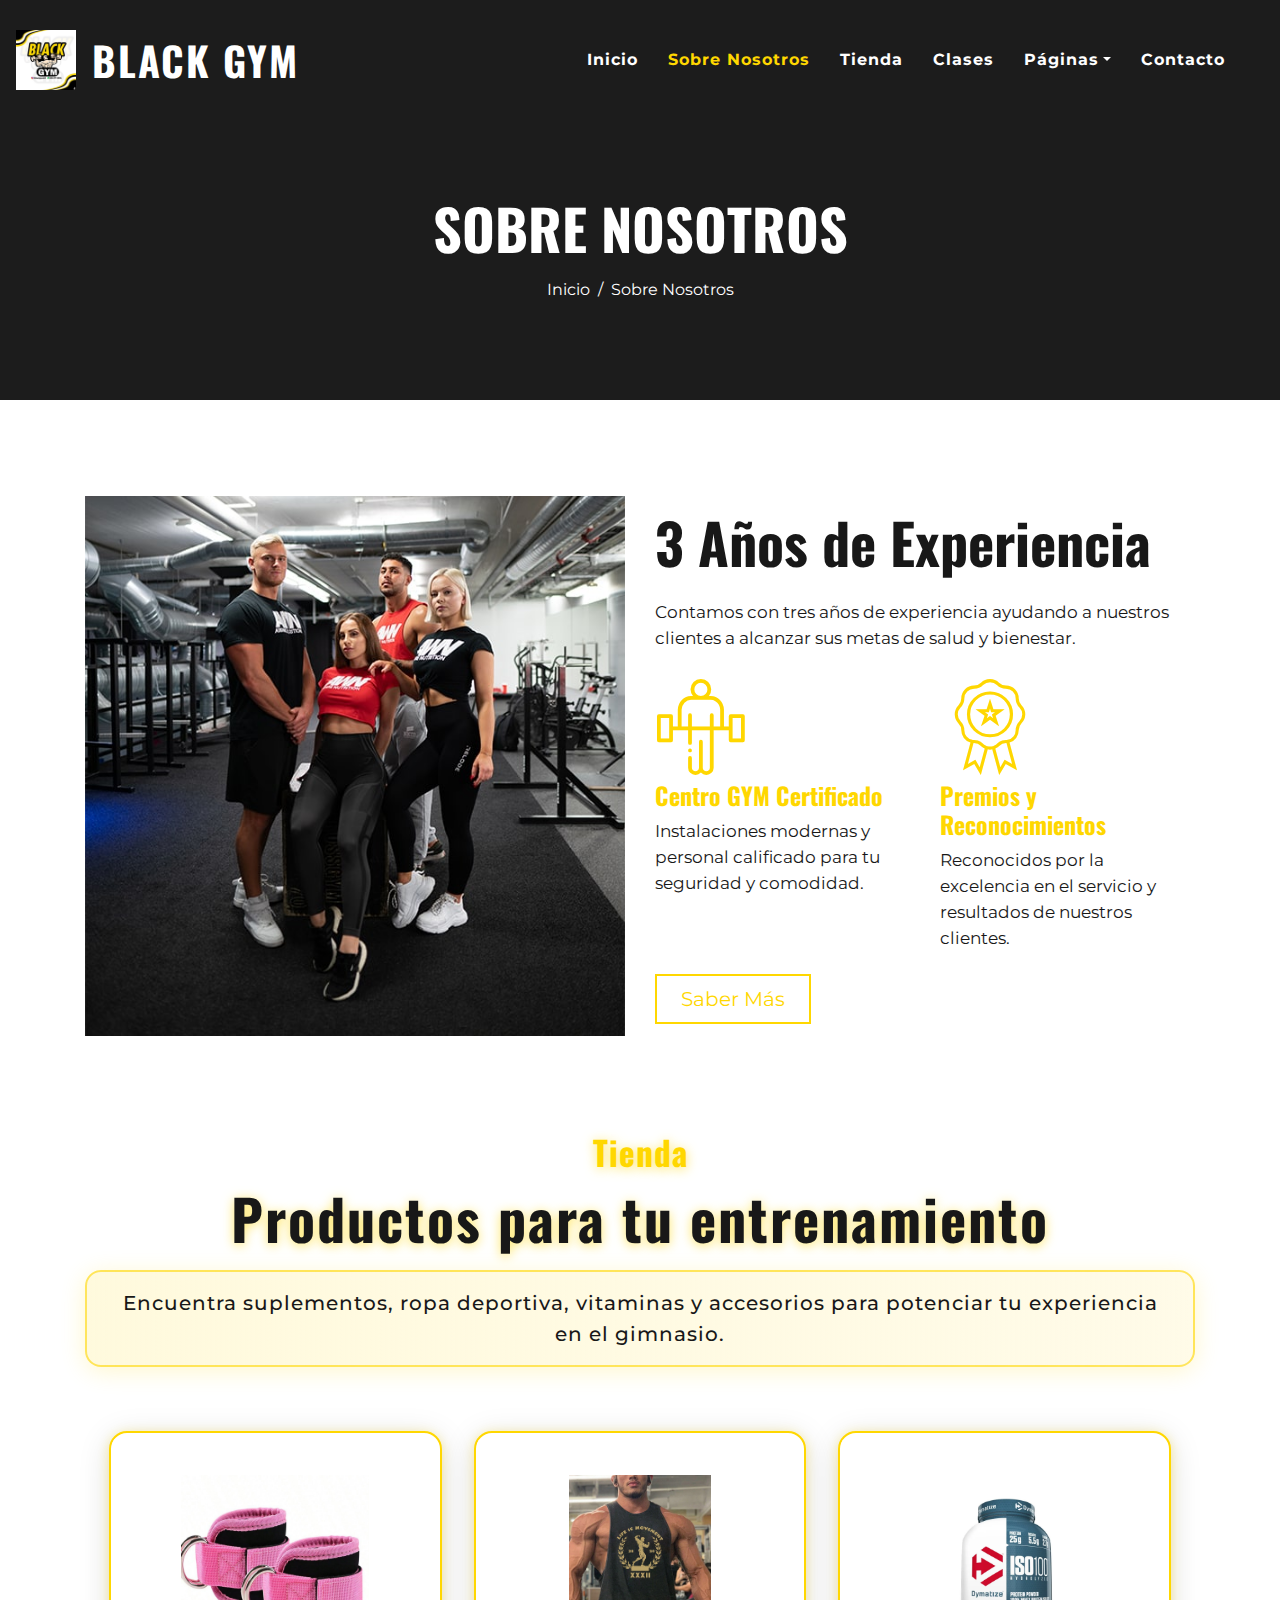
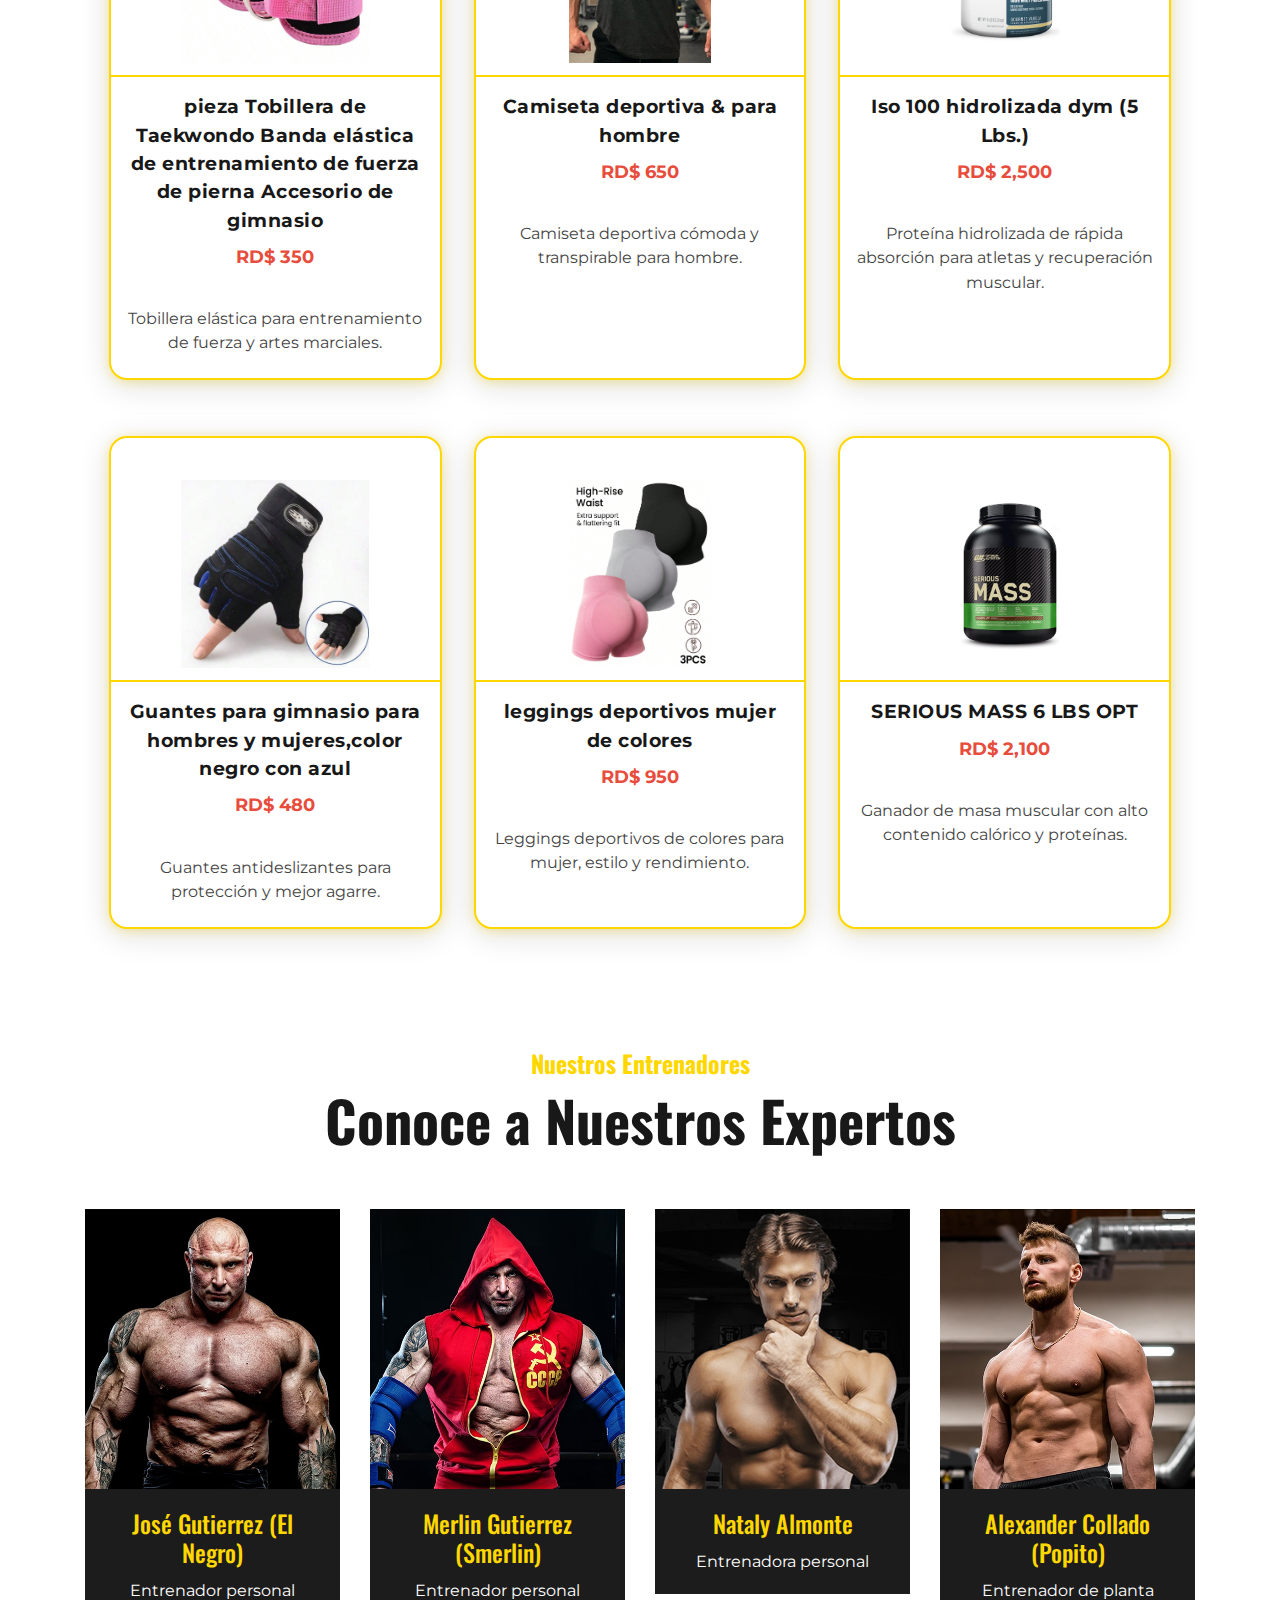
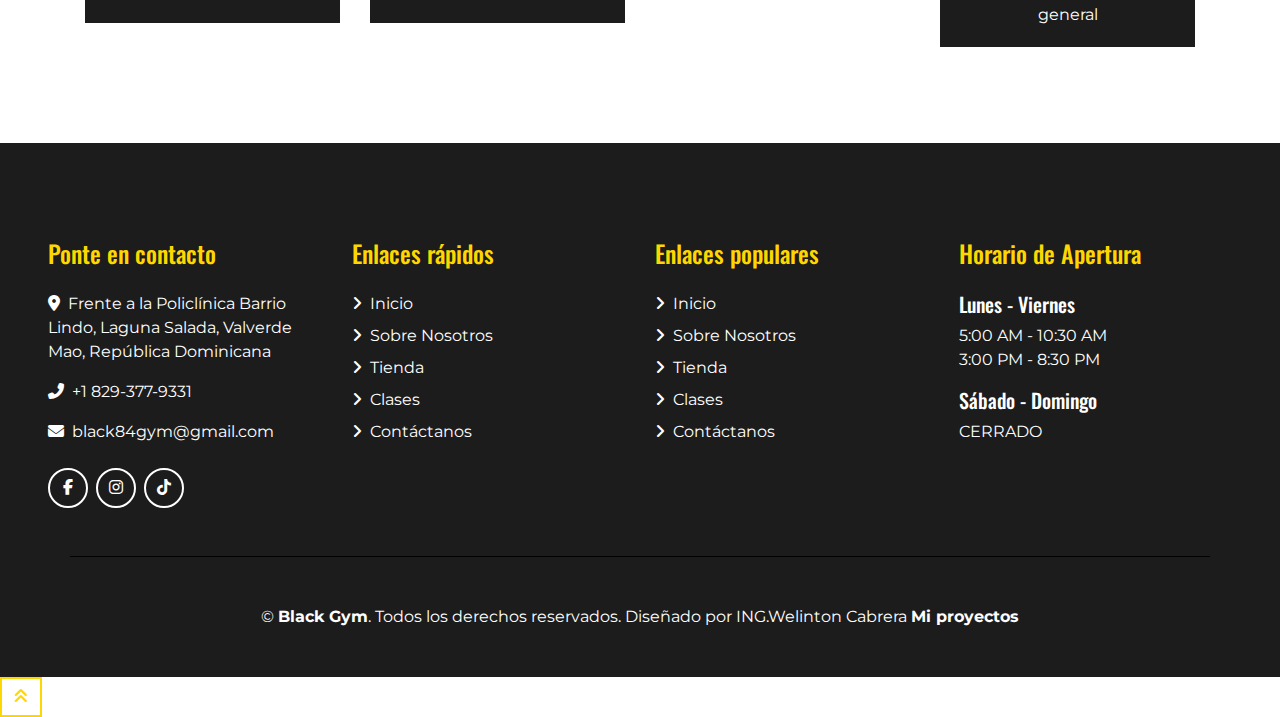
<file: about.html>
<!DOCTYPE html>
<html lang="es">

<head>
        <style>
        .icono-feature-grande, .icono-feature-grande:before {
            font-size: 6rem !important;
            width: 6rem !important;
            height: 6rem !important;
            line-height: 1.1 !important;
        }
        </style>
    <meta charset="utf-8">
    <title>BLACK GYM - Transforma tu cuerpo, transforma tu vida</title>
    <meta content="width=device-width, initial-scale=1.0" name="viewport">
    <meta content="Plantilla Web Gratis" name="keywords">
    <meta content="Plantilla Web Gratis" name="description">

    <!-- Favicon -->
    <link href="img/favicon.ico" rel="icon">

    <!-- Font Awesome 6.4.0 para iconos modernos (incluye TikTok) -->
    <link href="https://cdnjs.cloudflare.com/ajax/libs/font-awesome/6.4.0/css/all.min.css" rel="stylesheet">

    <!-- Flaticon Font -->
    <link href="lib/flaticon/font/flaticon.css" rel="stylesheet">

    <!-- Customized Bootstrap Stylesheet -->
    <link href="css/style.min.css" rel="stylesheet">
    <!-- Modern custom styles for tienda -->
    <link href="css/custom-modern.css" rel="stylesheet">
</head>

<body class="bg-white">
    <!-- Inicio de la barra de navegación -->
    <div class="container-fluid p-0 nav-bar">
        <nav class="navbar navbar-expand-lg bg-none navbar-dark py-3">
            <a href="index.html" class="navbar-brand d-flex align-items-center">
                <img src="img/blackgym-logo.jpg" alt="Logo Gimnasio" style="height: 60px;" class="m-0 p-0 mr-2">
                <span class="ml-2 h1 m-0 font-weight-bold text-uppercase text-white" style="letter-spacing:2px;">BLACK GYM</span>
            </a>
            <button type="button" class="navbar-toggler" data-toggle="collapse" data-target="#navbarCollapse">
                <span class="navbar-toggler-icon"></span>
            </button>
            <div class="collapse navbar-collapse justify-content-between" id="navbarCollapse">
                <div class="navbar-nav ml-auto p-4 bg-secondary">
    <a href="index.html" class="nav-item nav-link">Inicio</a>
    <a href="about.html" class="nav-item nav-link active">Sobre Nosotros</a>
    <a href="tienda.html" class="nav-item nav-link">Tienda</a>
    <a href="class.html" class="nav-item nav-link">Clases</a>
    <div class="nav-item dropdown">
        <a href="#" class="nav-link dropdown-toggle" data-toggle="dropdown">Páginas</a>
        <div class="dropdown-menu text-capitalize">
            <a href="blog.html" class="dropdown-item">Blog</a>
        </div>
    </div>
    <a href="contact.html" class="nav-item nav-link">Contacto</a>
                </div>
            </div>
        </nav>
    </div>
    <!-- Fin de la barra de navegación -->


    <!-- Inicio del encabezado de página -->
    <div class="container-fluid page-header mb-5">
        <div class="d-flex flex-column align-items-center justify-content-center pt-0 pt-lg-5" style="min-height: 400px">
    <h4 class="display-4 mb-3 mt-0 mt-lg-5 text-white text-uppercase font-weight-bold">Sobre Nosotros</h4>
            <div class="d-inline-flex">
    <p class="m-0 text-white"><a class="text-white" href="">Inicio</a></p>
    <p class="m-0 text-white px-2">/</p>
    <p class="m-0 text-white">Sobre Nosotros</p>
            </div>
        </div>
    </div>
    <!-- Fin del encabezado de página -->


    <!-- About Start -->
    <div class="container py-5">
        <div class="row align-items-center">
            <div class="col-lg-6">
                <img class="img-fluid mb-4 mb-lg-0" src="img/about.jpg" alt="Imagen">
            </div>
            <div class="col-lg-6">
                <h2 class="display-4 font-weight-bold mb-4" style="color:#181818;">3 Años de Experiencia</h2>
                <p style="color:#181818; font-size:1.08rem;">Contamos con tres años de experiencia ayudando a nuestros clientes a alcanzar sus metas de salud y bienestar.</p>
                <div class="row py-2">
                    <div class="col-sm-6">
                        <i class="flaticon-barbell text-primary icono-feature-grande" style="margin-left: -18px;"></i>
                        <h4 class="font-weight-bold" style="color:#FFD700;">Centro GYM Certificado</h4>
                        <p style="color:#181818; font-size:1.08rem;">Instalaciones modernas y personal calificado para tu seguridad y comodidad.</p>
                    </div>
                    <div class="col-sm-6">
                        <i class="flaticon-medal text-primary icono-feature-grande" style="margin-left: -18px;"></i>
                        <h4 class="font-weight-bold" style="color:#FFD700;">Premios y Reconocimientos</h4>
                        <p style="color:#181818; font-size:1.08rem;">Reconocidos por la excelencia en el servicio y resultados de nuestros clientes.</p>
                    </div>
                </div>
                                <span id="saberMasTexto1" style="display:none; color:#181818; font-size:1.08rem; margin-top:10px;">
                                    Nuestro gimnasio cuenta con más de 10 años de experiencia, programas exclusivos, asesoría personalizada y un ambiente motivador para que logres tus objetivos. ¡Descubre todo lo que tenemos para ti!
                                </span>
                                <a href="javascript:void(0);" class="btn btn-lg px-4 btn-outline-primary" id="btnSaberMas1" onclick="toggleSaberMas(1)">Saber Más</a>
            </div>
        </div>
    </div>
    <!-- About End -->


    <!-- Tienda Panel (copiado de about.html, sin botón de carrito) -->
        <script>
        function toggleSaberMas(num) {
            var texto = document.getElementById("saberMasTexto" + num);
            var btn = document.getElementById("btnSaberMas" + num);
            if (texto.style.display === "none" || texto.style.display === "") {
                texto.style.display = "block";
                btn.innerHTML = 'Saber Menos';
            } else {
                texto.style.display = "none";
                btn.innerHTML = 'Saber Más';
            }
        }
        </script>
    <div class="container tienda my-5" id="tienda">
        <div class="d-flex flex-column text-center mb-5">
            <h4 class="text-primary font-weight-bold" style="font-size:2.1rem;letter-spacing:1px;margin-bottom:0.7rem;text-shadow:0 2px 12px #FFD70099;">Tienda</h4>
            <h2 class="display-4 font-weight-bold" style="color:#181818;letter-spacing:2px;text-shadow:0 2px 12px #FFD70099,0 0px 0px #fff;">Productos para tu entrenamiento</h2>
            <p class="mb-3" style="font-size:1.28rem; color:#181818; background:linear-gradient(90deg,#FFD70022 0%,#fffbe8 100%); border-radius:16px; padding:1rem 1.7rem; box-shadow:0 4px 24px #FFD70033; display:inline-block; margin-top:0.7rem; border:2px solid #FFD70099; font-weight:500; letter-spacing:1px; animation:fadeInTitulo 1.2s;">Encuentra suplementos, ropa deportiva, vitaminas y accesorios para potenciar tu experiencia en el gimnasio.</p>
        </div>
        <div class="row" id="panel-productos-inicio">
            <!-- Productos destacados dinámicos -->
        </div>
        <script>
        // Animaciones y estilos modernos para la tienda de inicio
        const estiloTiendaInicio = document.createElement('style');
        estiloTiendaInicio.innerHTML = `
        .producto-card-inicio {
            border: 2px solid #FFD700;
            border-radius: 18px;
            overflow: hidden;
            box-shadow: 0 6px 32px #18181822, 0 2px 12px #FFD70055;
            transition: box-shadow 0.3s, transform 0.3s;
            animation: fadeInCard 0.9s cubic-bezier(.4,2,.3,1);
            background: #fff;
            display: flex;
            flex-direction: column;
            height: 100%;
        }
        .producto-card-inicio:hover {
            box-shadow: 0 8px 32px #FFD70099, 0 2px 8px #18181822;
            transform: scale(1.04) translateY(-4px);
        }
        .producto-img-inicio {
            height: 220px;
            width: 100%;
            object-fit: contain;
            background: #fff center center no-repeat;
            border-bottom: 2px solid #FFD700;
            display: block;
            padding: 18px 12px 12px 12px;
        }
        .producto-titulo-inicio {
            font-size: 1.18rem;
            font-weight: bold;
            color: #181818;
            margin-bottom: 0.5rem;
            letter-spacing: 0.5px;
        }
        .producto-precio-inicio {
            font-size: 1.13rem;
            color: #e74c3c;
            font-weight: bold;
            margin-bottom: 0.2rem;
        }
        .producto-desc-inicio {
            font-size: 1.01rem;
            color: #444;
            min-height: 48px;
            margin-bottom: 0.5rem;
        }
        @keyframes fadeInCard {
            from { opacity:0; transform:scale(0.95); }
            to { opacity:1; transform:scale(1); }
        }
        /* Grid responsivo mejorado */
        #panel-productos-inicio {
            display: flex;
            flex-wrap: wrap;
            gap: 32px 0;
            justify-content: center;
        }
        #panel-productos-inicio > div {
            display: flex;
            flex: 1 1 320px;
            min-width: 280px;
            max-width: 100%;
            box-sizing: border-box;
        }
        @media (min-width: 992px) {
            #panel-productos-inicio > div {
                max-width: 32%;
            }
        }
        @media (max-width: 991px) and (min-width: 768px) {
            #panel-productos-inicio > div {
                max-width: 48%;
            }
        }
        @media (max-width: 767px) {
        /* Badge de promo */
        .badge-promo-inicio {
            position: absolute;
            top: 12px;
            left: 12px;
            background: linear-gradient(90deg,#FFD700 60%,#fffbe8 100%);
            color: #181818;
            font-weight: bold;
            font-size: 0.98rem;
            border-radius: 8px;
            padding: 4px 12px;
            box-shadow: 0 2px 8px #FFD70055;
            z-index: 2;
            letter-spacing: 0.5px;
        }
        /* Valoración estrellas */
        .valoracion-inicio {
            color: #FFD700;
            font-size: 1.08rem;
            margin-bottom: 0.2rem;
        }
        .reseñas-inicio {
            color: #888;
            font-size: 0.98rem;
            margin-left: 4px;
        }
            #panel-productos-inicio > div {
                max-width: 100%;
                min-width: 90vw;
            }
        }
        `;
        document.head.appendChild(estiloTiendaInicio);

        // Cargar productos desde productos.json y mostrar 6 aleatorios
        fetch('productos.json')
            .then(res => res.json())
            .then(productos => {
                const panel = document.getElementById('panel-productos-inicio');
                // Seleccionar 6 productos aleatorios
                const seleccionados = productos.sort(() => 0.5 - Math.random()).slice(0, 6);
                panel.innerHTML = '';
                seleccionados.forEach(prod => {
                    // Badge promo
                    let badgePromo = prod.promo ? `<span class="badge-promo-inicio">${prod.promo}</span>` : '';
                    // Estrellas valoración
                    let estrellas = '';
                    let val = parseFloat(prod.valoracion || '4.8');
                    for(let i=1;i<=5;i++) estrellas += `<i class='fa fa-star${val>=i?"":"-o"}'></i>`;
                    // Reseñas
                    let reseñas = prod.reseñas ? `<span class='reseñas-inicio'>(${prod.reseñas})</span>` : '';
                    panel.innerHTML += `
                    <div class="mb-4 px-3">
                        <div class="producto-card-inicio w-100 h-100 position-relative">
                            ${badgePromo}
                            <img src="${prod.img}" alt="${prod.nombre}" class="producto-img-inicio">
                            <div class="card-body text-center p-3 d-flex flex-column justify-content-between h-100">
                                <div>
                                    <div class="producto-titulo-inicio">${prod.nombre}</div>
                                    <div class="producto-precio-inicio mb-2">${prod.precio}</div>
                                    <div class="valoracion-inicio mb-1">${estrellas} ${reseñas}</div>
                                    <div class="producto-desc-inicio">${prod.descripcion}</div>
                                </div>
                            </div>
                        </div>
                    </div>
                    `;
                });
            });
        </script>
    </div>
    <!-- Fin Tienda Panel -->


    <!-- Team Start -->
    <div class="container pt-5 team">
        <div class="d-flex flex-column text-center mb-5">
            <h4 class="text-primary font-weight-bold">Nuestros Entrenadores</h4>
            <h4 class="display-4 font-weight-bold" style="color:#181818;">Conoce a Nuestros Expertos</h4>
        </div>
        <div class="row">
            <div class="col-lg-3 col-md-6 mb-5">
                <div class="card border-0 bg-secondary text-center text-white">
                    <img class="card-img-top" src="img/team-1.jpg" alt="">
                    <div class="card-social d-flex align-items-center justify-content-center">
                        <a class="btn btn-outline-light rounded-circle text-center mr-2 px-0" style="width: 40px; height: 40px;" href="#"><i class="fab fa-twitter"></i></a>
                        <a class="btn btn-outline-light rounded-circle text-center mr-2 px-0" style="width: 40px; height: 40px;" href="#"><i class="fab fa-facebook-f"></i></a>
                        <a class="btn btn-outline-light rounded-circle text-center mr-2 px-0" style="width: 40px; height: 40px;" href="#"><i class="fab fa-linkedin-in"></i></a>
                        <a class="btn btn-outline-light rounded-circle text-center mr-2 px-0" style="width: 40px; height: 40px;" href="#"><i class="fab fa-instagram"></i></a>
                    </div>
                    <div class="card-body bg-secondary">
                        <h4 class="card-title text-primary">José Gutierrez (El Negro) </h4>
                        <p class="card-text">Entrenador personal</p>
                    </div>
                </div>
            </div>
            <div class="col-lg-3 col-md-6 mb-5">
                <div class="card border-0 bg-secondary text-center text-white">
                    <img class="card-img-top" src="img/team-2.jpg" alt="">
                    <div class="card-social d-flex align-items-center justify-content-center">
                        <a class="btn btn-outline-light rounded-circle text-center mr-2 px-0" style="width: 40px; height: 40px;" href="#"><i class="fab fa-twitter"></i></a>
                        <a class="btn btn-outline-light rounded-circle text-center mr-2 px-0" style="width: 40px; height: 40px;" href="#"><i class="fab fa-facebook-f"></i></a>
                        <a class="btn btn-outline-light rounded-circle text-center mr-2 px-0" style="width: 40px; height: 40px;" href="#"><i class="fab fa-linkedin-in"></i></a>
                        <a class="btn btn-outline-light rounded-circle text-center mr-2 px-0" style="width: 40px; height: 40px;" href="#"><i class="fab fa-instagram"></i></a>
                    </div>
                    <div class="card-body bg-secondary">
                        <h4 class="card-title text-primary">Merlin Gutierrez (Smerlin)</h4>
                        <p class="card-text">Entrenador personal</p>
                    </div>
                </div>
            </div>
            <div class="col-lg-3 col-md-6 mb-5">
                <div class="card border-0 bg-secondary text-center text-white">
                    <img class="card-img-top" src="img/team-3.jpg" alt="">
                    <div class="card-social d-flex align-items-center justify-content-center">
                        <a class="btn btn-outline-light rounded-circle text-center mr-2 px-0" style="width: 40px; height: 40px;" href="#"><i class="fab fa-twitter"></i></a>
                        <a class="btn btn-outline-light rounded-circle text-center mr-2 px-0" style="width: 40px; height: 40px;" href="#"><i class="fab fa-facebook-f"></i></a>
                        <a class="btn btn-outline-light rounded-circle text-center mr-2 px-0" style="width: 40px; height: 40px;" href="#"><i class="fab fa-linkedin-in"></i></a>
                        <a class="btn btn-outline-light rounded-circle text-center mr-2 px-0" style="width: 40px; height: 40px;" href="#"><i class="fab fa-instagram"></i></a>
                    </div>
                    <div class="card-body bg-secondary">
                        <h4 class="card-title text-primary">Nataly Almonte</h4>
                        <p class="card-text">Entrenadora personal</p>
                    </div>
                </div>
            </div>
            <div class="col-lg-3 col-md-6 mb-5">
                <div class="card border-0 bg-secondary text-center text-white">
                    <img class="card-img-top" src="img/team-4.jpg" alt="">
                    <div class="card-social d-flex align-items-center justify-content-center">
                        <a class="btn btn-outline-light rounded-circle text-center mr-2 px-0" style="width: 40px; height: 40px;" href="#"><i class="fab fa-twitter"></i></a>
                        <a class="btn btn-outline-light rounded-circle text-center mr-2 px-0" style="width: 40px; height: 40px;" href="#"><i class="fab fa-facebook-f"></i></a>
                        <a class="btn btn-outline-light rounded-circle text-center mr-2 px-0" style="width: 40px; height: 40px;" href="#"><i class="fab fa-linkedin-in"></i></a>
                        <a class="btn btn-outline-light rounded-circle text-center mr-2 px-0" style="width: 40px; height: 40px;" href="#"><i class="fab fa-instagram"></i></a>
                    </div>
                    <div class="card-body bg-secondary">
                        <h4 class="card-title text-primary">Alexander Collado (Popito)</h4>
                        <p class="card-text">Entrenador de planta general</p>
                    </div>
                </div>
            </div>
        </div>
    </div>
    <!-- Team End -->


    <!-- Footer Start -->
    <div class="footer container-fluid mt-5 py-5 px-sm-3 px-md-5 text-white">
        <div class="row pt-5">
            <div class="col-lg-3 col-md-6 mb-5">
                <h4 class="text-primary mb-4">Ponte en contacto</h4>
                <p><i class="fa fa-map-marker-alt mr-2"></i>Frente a la Policlínica Barrio Lindo, Laguna Salada, Valverde Mao, República Dominicana</p>
                <p><i class="fa fa-phone-alt mr-2"></i>+1 829-377-9331</p>
                <p><i class="fa fa-envelope mr-2"></i>black84gym@gmail.com</p>
                <div class="d-flex justify-content-start mt-4">
                    <a class="btn btn-outline-light rounded-circle text-center mr-2 px-0" style="width: 40px; height: 40px;" href="https://www.facebook.com/" target="_blank" rel="noopener noreferrer" title="Facebook Black Gym"><i class="fab fa-facebook-f"></i></a>
                    <a class="btn btn-outline-light rounded-circle text-center mr-2 px-0" style="width: 40px; height: 40px;" href="https://www.instagram.com/blackgym84?igsh=a3FmMHVlcXFvcWE=" target="_blank" rel="noopener noreferrer" title="Instagram Black Gym"><i class="fab fa-instagram"></i></a>
                    <a class="btn btn-outline-light rounded-circle text-center mr-2 px-0" style="width: 40px; height: 40px;" href="https://www.tiktok.com/@gimnasioelnegro?_t=ZS-8ygItBzKSCj&_r=1" target="_blank" rel="noopener noreferrer" title="TikTok Black Gym"><i class="fab fa-tiktok"></i></a>
                </div>
            </div>
            <div class="col-lg-3 col-md-6 mb-5">
                <h4 class="text-primary mb-4">Enlaces rápidos</h4>
                <div class="d-flex flex-column justify-content-start">
                    <a class="text-white mb-2" href="index.html"><i class="fa fa-angle-right mr-2"></i>Inicio</a>
                    <a class="text-white mb-2" href="about.html"><i class="fa fa-angle-right mr-2"></i>Sobre Nosotros</a>
                    <a class="text-white mb-2" href="tienda.html"><i class="fa fa-angle-right mr-2"></i>Tienda</a>
                    <a class="text-white mb-2" href="class.html"><i class="fa fa-angle-right mr-2"></i>Clases</a>
                    <a class="text-white" href="contact.html"><i class="fa fa-angle-right mr-2"></i>Contáctanos</a>
                    <div class="d-flex justify-content-start mt-3" style="gap:10px;">
                    </div>
                </div>
            </div>
            <div class="col-lg-3 col-md-6 mb-5">
                <h4 class="text-primary mb-4">Enlaces populares</h4>
                <div class="d-flex flex-column justify-content-start">
                    <a class="text-white mb-2" href="index.html"><i class="fa fa-angle-right mr-2"></i>Inicio</a>
                    <a class="text-white mb-2" href="about.html"><i class="fa fa-angle-right mr-2"></i>Sobre Nosotros</a>
                    <a class="text-white mb-2" href="tienda.html"><i class="fa fa-angle-right mr-2"></i>Tienda</a>
                    <a class="text-white mb-2" href="class.html"><i class="fa fa-angle-right mr-2"></i>Clases</a>
                    <a class="text-white" href="contact.html"><i class="fa fa-angle-right mr-2"></i>Contáctanos</a>
                    <div class="d-flex justify-content-start mt-3" style="gap:10px;">
                    </div>
                </div>
            </div>
            <div class="col-lg-3 col-md-6 mb-5">
            <h4 class="text-primary mb-4">Horario de Apertura</h4>
                <h5 class="text-white">Lunes - Viernes</h5>
                <p>5:00 AM - 10:30 AM<br>3:00 PM - 8:30 PM</p>
                <h5 class="text-white">Sábado - Domingo</h5>
                <p>CERRADO</p>
            <div class="d-flex justify-content-start mt-3" style="gap:10px;">
            </div>
            </div>
        </div>
        <div class="container border-top border-dark pt-5">
            <p class="m-0 text-center text-white">
                &copy; <a class="text-white font-weight-bold" href="#">Black Gym</a>. Todos los derechos reservados. Diseñado por ING.Welinton Cabrera
                <a class="text-white font-weight-bold" href="https://marketingdigitalwc04.blogspot.com/?m=1">Mi proyectos</a>
            </p>
        </div>
    </div>
    <!-- Footer End -->


    <!-- Back to Top -->
    <a href="#" class="btn btn-outline-primary back-to-top"><i class="fa fa-angle-double-up"></i></a>


    <!-- JavaScript Libraries -->
    <script src="https://code.jquery.com/jquery-3.4.1.min.js"></script>
    <script src="https://stackpath.bootstrapcdn.com/bootstrap/4.4.1/js/bootstrap.bundle.min.js"></script>
    <script src="lib/easing/easing.min.js"></script>
    <script src="lib/waypoints/waypoints.min.js"></script>

    <!-- Contact Javascript File -->
    <script src="mail/jqBootstrapValidation.min.js"></script>
    <script src="mail/contact.js"></script>

    <!-- Template Javascript -->
    <script src="js/main.js"></script>
</body>

</html>
</file>
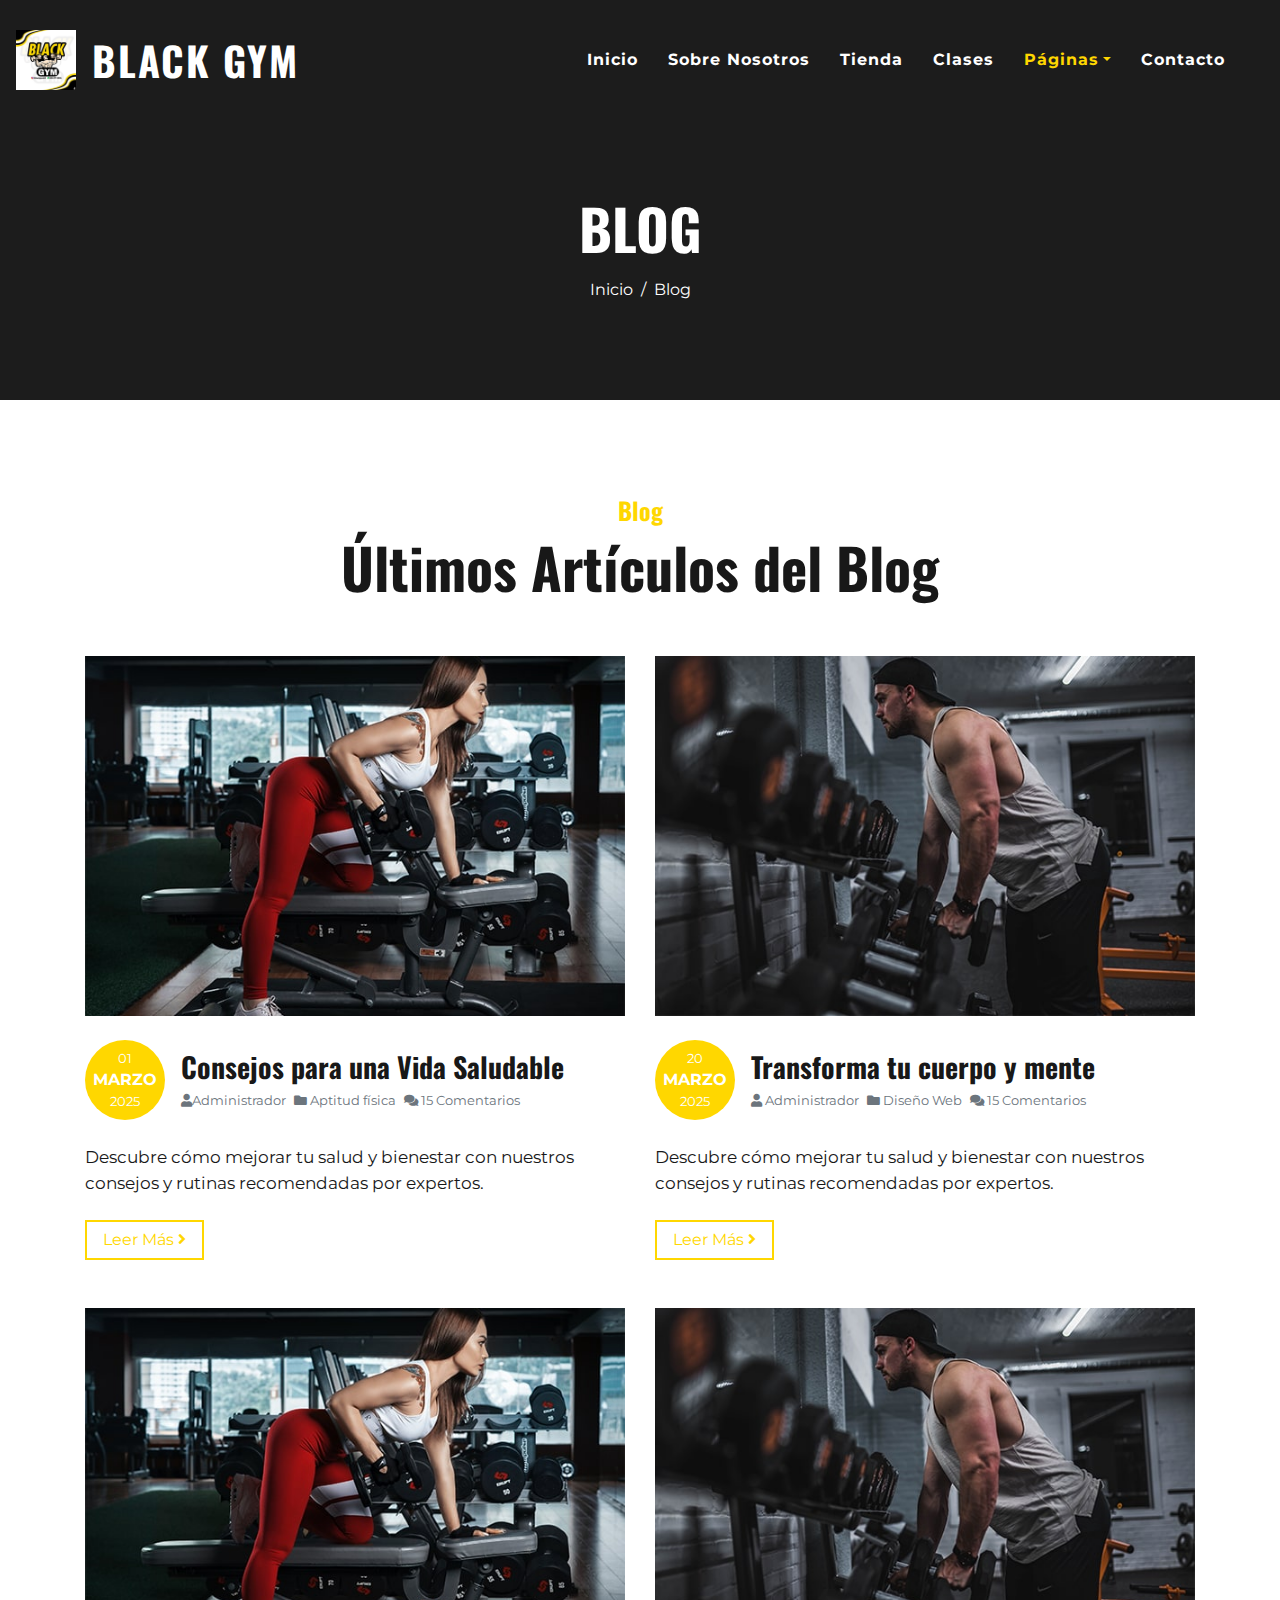
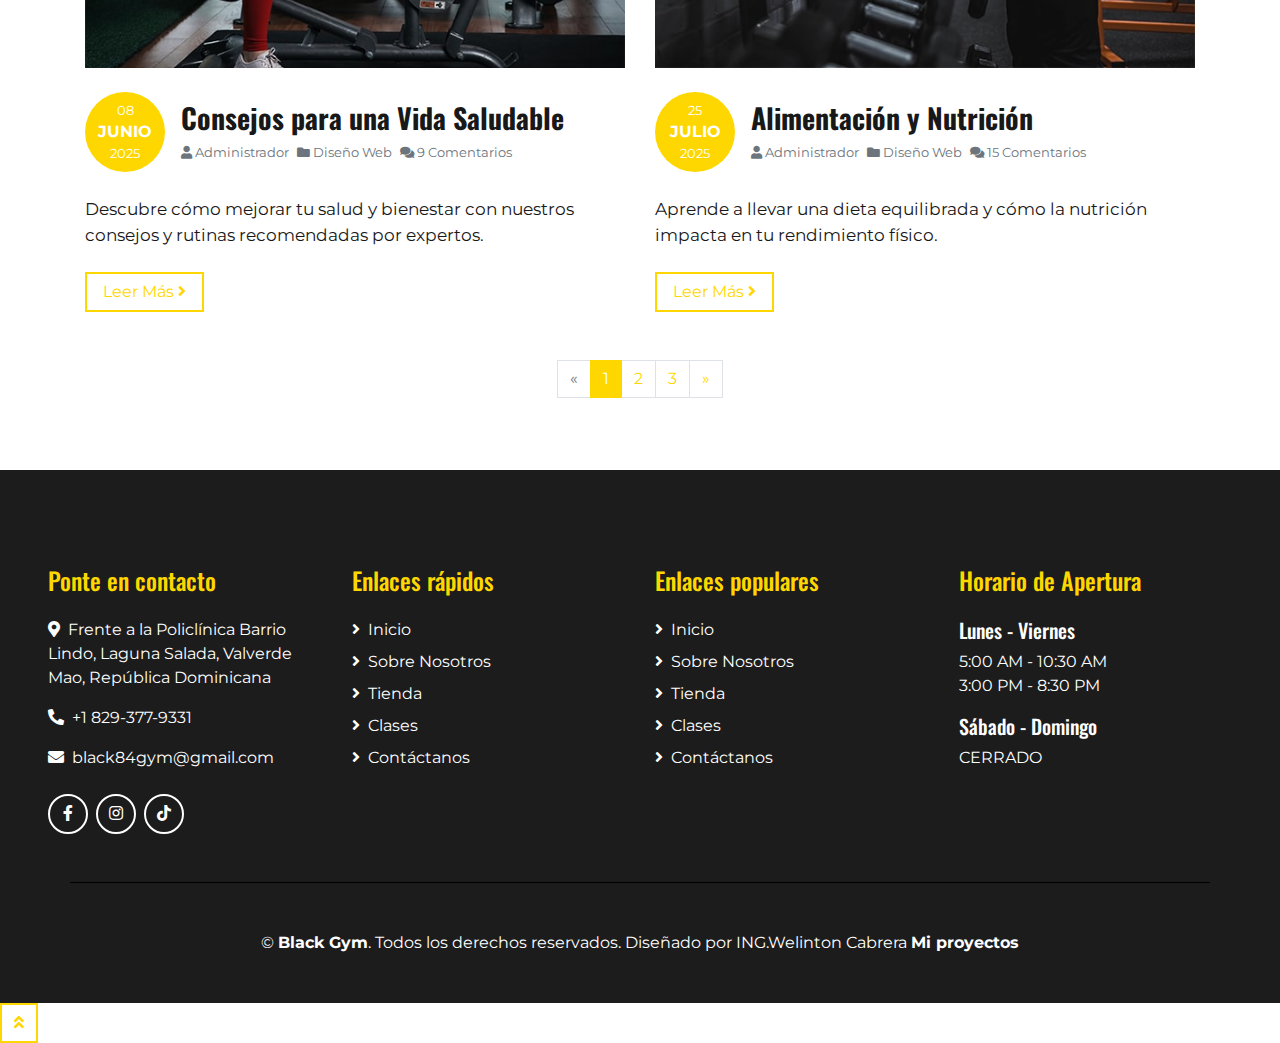
<file: blog.html>
<!DOCTYPE html>
<html lang="en">

<head>
    <meta charset="utf-8">
    <title>Black Gym - Gym Website Template</title>
    <meta content="width=device-width, initial-scale=1.0" name="viewport">
    <meta content="Free Website Template" name="keywords">
    <meta content="Free Website Template" name="description">

    <!-- Favicon -->
    <link href="img/favicon.ico" rel="icon">
    <!-- Font Awesome 6.4.0 para iconos modernos (incluye TikTok) -->
    <link href="https://cdnjs.cloudflare.com/ajax/libs/font-awesome/6.4.0/css/all.min.css" rel="stylesheet">

    <!-- Font Awesome -->
    <link href="https://cdnjs.cloudflare.com/ajax/libs/font-awesome/5.10.0/css/all.min.css" rel="stylesheet">

    <!-- Flaticon Font -->
    <link href="lib/flaticon/font/flaticon.css" rel="stylesheet">

    <!-- Customized Bootstrap Stylesheet -->
    <link href="css/style.min.css" rel="stylesheet">
    <!-- Modern custom styles for tienda -->
    <link href="css/custom-modern.css" rel="stylesheet">
</head>

<body class="bg-white">
    <!-- Navbar Start -->
    <div class="container-fluid p-0 nav-bar">
        <nav class="navbar navbar-expand-lg bg-none navbar-dark py-3">
            <a href="index.html" class="navbar-brand d-flex align-items-center">
                <img src="img/blackgym-logo.jpg" alt="Logo Gimnasio" style="height: 60px;" class="m-0 p-0 mr-2">
                <span class="ml-2 h1 m-0 font-weight-bold text-uppercase text-white" style="letter-spacing:2px;">BLACK GYM</span>
            </a>
            <button type="button" class="navbar-toggler" data-toggle="collapse" data-target="#navbarCollapse">
                <span class="navbar-toggler-icon"></span>
            </button>
            <div class="collapse navbar-collapse justify-content-between" id="navbarCollapse">
                <div class="navbar-nav ml-auto p-4 bg-secondary">
                    <a href="index.html" class="nav-item nav-link">Inicio</a>
                    <a href="about.html" class="nav-item nav-link">Sobre Nosotros</a>
                    <a href="tienda.html" class="nav-item nav-link">Tienda</a>
                    <a href="class.html" class="nav-item nav-link">Clases</a>
                    <div class="nav-item dropdown">
                        <a href="#" class="nav-link dropdown-toggle active" data-toggle="dropdown">Páginas</a>
                        <div class="dropdown-menu text-capitalize">
                            <a href="blog.html" class="dropdown-item">Blog</a>
                        </div>
                    </div>
                    <a href="contact.html" class="nav-item nav-link">Contacto</a>
                </div>
            </div>
        </nav>
    </div>
    <!-- Navbar End -->


    <!-- Page Header Start -->
    <div class="container-fluid page-header mb-5">
        <div class="d-flex flex-column align-items-center justify-content-center pt-0 pt-lg-5" style="min-height: 400px">
            <h4 class="display-4 mb-3 mt-0 mt-lg-5 text-white text-uppercase font-weight-bold">Blog</h4>
            <div class="d-inline-flex">
                <p class="m-0 text-white"><a class="text-white" href="index.html">Inicio</a></p>
                <p class="m-0 text-white px-2">/</p>
                <p class="m-0 text-white">Blog</p>
            </div>
        </div>
    </div>
    <!-- Page Header End -->


    <!-- Blog Start -->
    <!-- Aquí se eliminó la sección de tienda. La tienda profesional estará en tienda.html -->
    <div class="container pt-5">
        <div class="d-flex flex-column text-center mb-5">
            <h4 class="text-primary font-weight-bold">Blog</h4>
            <h4 class="display-4 font-weight-bold" style="color:#181818;">Últimos Artículos del Blog</h4>
        </div>
        <div class="row">
            <div class="col-lg-6 mb-5 blog-item">
                <img class="img-fluid mb-4" src="img/blog-1.jpg" alt="Image">
                <div class="d-flex align-items-center mb-4">
                    <div class="d-flex flex-column align-items-center justify-content-center rounded-circle bg-primary text-white" style="width: 80px; height: 80px;">
                        <small>01</small>
                        <strong class="text-uppercase m-0 text-white">Marzo</strong>
                        <small>2025</small>
                    </div>
                    <div class="pl-3">
                        <h3 class="font-weight-bold" style="color:#181818;">Consejos para una Vida Saludable</h3>
                        <div class="d-flex">
                            <small class="mr-2 text-muted"><i class="fa fa-user"></i>Administrador</small>
                            <small class="mr-2 text-muted"><i class="fa fa-folder"></i> Aptitud física</small>
                            <small class="mr-2 text-muted"><i class="fa fa-comments"></i> 15 Comentarios</small>
                        </div>
                    </div>
                </div>
                <p id="resumen1" style="color:#181818; font-size:1.08rem;">
                  Descubre cómo mejorar tu salud y bienestar con nuestros consejos y rutinas recomendadas por expertos.
                  <span id="mas1" style="display:none;">
                    Profundizamos en rutinas diarias, hábitos saludables y la importancia de la constancia. Además, te mostramos cómo pequeños cambios pueden generar grandes resultados en tu bienestar general.
                  </span>
                </p>
                <a class="btn btn-outline-primary mt-2 px-3" href="javascript:void(0);" id="btnMas1" onclick="toggleMas(1)">Leer Más <i class="fa fa-angle-right"></i></a>
            </div>
            <div class="col-lg-6 mb-5 blog-item">
                <img class="img-fluid mb-4" src="img/blog-2.jpg" alt="Image">
                <div class="d-flex align-items-center mb-4">
                    <div class="d-flex flex-column align-items-center justify-content-center rounded-circle bg-primary text-white" style="width: 80px; height: 80px;">
                        <small>20</small>
                        <strong class="text-uppercase m-0 text-white">Marzo</strong>
                        <small>2025</small>
                    </div>
                    <div class="pl-3">
                        <h3 class="font-weight-bold" style="color:#181818;">Transforma tu cuerpo y mente</h3>
                        <div class="d-flex">
                            <small class="mr-2 text-muted"><i class="fa fa-user"></i> Administrador</small>
                            <small class="mr-2 text-muted"><i class="fa fa-folder"></i> Diseño Web</small>
                            <small class="mr-2 text-muted"><i class="fa fa-comments"></i> 15 Comentarios</small>
                        </div>
                    </div>
                </div>
                <p id="resumen2" style="color:#181818; font-size:1.08rem;">
                  Descubre cómo mejorar tu salud y bienestar con nuestros consejos y rutinas recomendadas por expertos.
                  <span id="mas2" style="display:none;">
                    Aprende técnicas de motivación, control mental y cómo el ejercicio físico puede ayudarte a superar retos personales y profesionales.
                  </span>
                </p>
                <a class="btn btn-outline-primary mt-2 px-3" href="javascript:void(0);" id="btnMas2" onclick="toggleMas(2)">Leer Más <i class="fa fa-angle-right"></i></a>
            </div>
            <div class="col-lg-6 mb-5 blog-item">
                <img class="img-fluid mb-4" src="img/blog-1.jpg" alt="Image">
                <div class="d-flex align-items-center mb-4">
                    <div class="d-flex flex-column align-items-center justify-content-center rounded-circle bg-primary text-white" style="width: 80px; height: 80px;">
                        <small>08</small>
                        <strong class="text-uppercase m-0 text-white">Junio</strong>
                        <small>2025</small>
                    </div>
                    <div class="pl-3">
                        <h3 class="font-weight-bold" style="color:#181818;">Consejos para una Vida Saludable</h3>
                        <div class="d-flex">
                            <small class="mr-2 text-muted"><i class="fa fa-user"></i> Administrador</small>
                            <small class="mr-2 text-muted"><i class="fa fa-folder"></i> Diseño Web</small>
                            <small class="mr-2 text-muted"><i class="fa fa-comments"></i> 9 Comentarios</small>
                        </div>
                    </div>
                </div>
                <p id="resumen3" style="color:#181818; font-size:1.08rem;">
                  Descubre cómo mejorar tu salud y bienestar con nuestros consejos y rutinas recomendadas por expertos.
                  <span id="mas3" style="display:none;">
                    Consejos prácticos para mantenerte activo, recomendaciones de ejercicios y cómo adaptar tu rutina a diferentes estilos de vida.
                  </span>
                </p>
                <a class="btn btn-outline-primary mt-2 px-3" href="javascript:void(0);" id="btnMas3" onclick="toggleMas(3)">Leer Más <i class="fa fa-angle-right"></i></a>
            </div>
            <div class="col-lg-6 mb-5 blog-item">
                <img class="img-fluid mb-4" src="img/blog-2.jpg" alt="Image">
                <div class="d-flex align-items-center mb-4">
                    <div class="d-flex flex-column align-items-center justify-content-center rounded-circle bg-primary text-white" style="width: 80px; height: 80px;">
                        <small>25</small>
                        <strong class="text-uppercase m-0 text-white">Julio</strong>
                        <small>2025</small>
                    </div>
                    <div class="pl-3">
                        <h3 class="font-weight-bold" style="color:#181818;">Alimentación y Nutrición</h3>
                        <div class="d-flex">
                            <small class="mr-2 text-muted"><i class="fa fa-user"></i> Administrador</small>
                            <small class="mr-2 text-muted"><i class="fa fa-folder"></i> Diseño Web</small>
                            <small class="mr-2 text-muted"><i class="fa fa-comments"></i> 15 Comentarios</small>
                        </div>
                    </div>
                </div>
                <p id="resumen4" style="color:#181818; font-size:1.08rem;">
                  Aprende a llevar una dieta equilibrada y cómo la nutrición impacta en tu rendimiento físico.
                  <span id="mas4" style="display:none;">
                    Descubre recetas saludables, tips para planificar tus comidas y cómo evitar errores comunes en la alimentación deportiva.
                  </span>
                </p>
                <a class="btn btn-outline-primary mt-2 px-3" href="javascript:void(0);" id="btnMas4" onclick="toggleMas(4)">Leer Más <i class="fa fa-angle-right"></i></a>
            </div>
            <div class="col-lg-12">
                <nav aria-label="Page navigation">
                  <ul class="pagination justify-content-center mb-4">
                    <li class="page-item disabled">
                      <a class="page-link" href="#" aria-label="Previous">
                        <span aria-hidden="true">&laquo;</span>
                      </a>
                    </li>
                    <li class="page-item active"><a class="page-link" href="#">1</a></li>
                    <li class="page-item"><a class="page-link" href="#">2</a></li>
                    <li class="page-item"><a class="page-link" href="#">3</a></li>
                    <li class="page-item">
                      <a class="page-link" href="#" aria-label="Next">
                        <span aria-hidden="true">&raquo;</span>
                      </a>
                    </li>
                  </ul>
                </nav>
            </div>
        </div>
    </div>
    <!-- Blog End -->


    <!-- Footer Start -->

        <script>
        function toggleMas(num) {
            var mas = document.getElementById("mas" + num);
            var btn = document.getElementById("btnMas" + num);
            if (mas.style.display === "none" || mas.style.display === "") {
                mas.style.display = "inline";
                btn.innerHTML = 'Leer Menos <i class="fa fa-angle-up"></i>';
            } else {
                mas.style.display = "none";
                btn.innerHTML = 'Leer Más <i class="fa fa-angle-right"></i>';
            }
        }
        </script>
    <div class="footer container-fluid mt-5 py-5 px-sm-3 px-md-5 text-white">
        <div class="row pt-5">
            <div class="col-lg-3 col-md-6 mb-5">
                <h4 class="text-primary mb-4">Ponte en contacto</h4>
                <p><i class="fa fa-map-marker-alt mr-2"></i>Frente a la Policlínica Barrio Lindo, Laguna Salada, Valverde Mao, República Dominicana</p>
                <p><i class="fa fa-phone-alt mr-2"></i>+1 829-377-9331</p>
                <p><i class="fa fa-envelope mr-2"></i>black84gym@gmail.com</p>
                <div class="d-flex justify-content-start mt-4">
                    <a class="btn btn-outline-light rounded-circle text-center mr-2 px-0" style="width: 40px; height: 40px;" href="https://www.facebook.com/" target="_blank" rel="noopener noreferrer" title="Facebook Black Gym"><i class="fab fa-facebook-f"></i></a>
                    <a class="btn btn-outline-light rounded-circle text-center mr-2 px-0" style="width: 40px; height: 40px;" href="https://www.instagram.com/blackgym84?igsh=a3FmMHVlcXFvcWE=" target="_blank" rel="noopener noreferrer" title="Instagram Black Gym"><i class="fab fa-instagram"></i></a>
                    <a class="btn btn-outline-light rounded-circle text-center mr-2 px-0" style="width: 40px; height: 40px;" href="https://www.tiktok.com/@gimnasioelnegro?_t=ZS-8ygItBzKSCj&_r=1" target="_blank" rel="noopener noreferrer" title="TikTok Black Gym"><i class="fab fa-tiktok"></i></a>
                </div>
            </div>
            <div class="col-lg-3 col-md-6 mb-5">
                <h4 class="text-primary mb-4">Enlaces rápidos</h4>
                <div class="d-flex flex-column justify-content-start">
                    <a class="text-white mb-2" href="index.html"><i class="fa fa-angle-right mr-2"></i>Inicio</a>
                    <a class="text-white mb-2" href="about.html"><i class="fa fa-angle-right mr-2"></i>Sobre Nosotros</a>
                    <a class="text-white mb-2" href="tienda.html"><i class="fa fa-angle-right mr-2"></i>Tienda</a>
                    <a class="text-white mb-2" href="class.html"><i class="fa fa-angle-right mr-2"></i>Clases</a>
                    <a class="text-white" href="contact.html"><i class="fa fa-angle-right mr-2"></i>Contáctanos</a>
                    <div class="d-flex justify-content-start mt-3" style="gap:10px;">
                    </div>
                </div>
            </div>
            <div class="col-lg-3 col-md-6 mb-5">
                <h4 class="text-primary mb-4">Enlaces populares</h4>
                <div class="d-flex flex-column justify-content-start">
                    <a class="text-white mb-2" href="index.html"><i class="fa fa-angle-right mr-2"></i>Inicio</a>
                    <a class="text-white mb-2" href="about.html"><i class="fa fa-angle-right mr-2"></i>Sobre Nosotros</a>
                    <a class="text-white mb-2" href="tienda.html"><i class="fa fa-angle-right mr-2"></i>Tienda</a>
                    <a class="text-white mb-2" href="class.html"><i class="fa fa-angle-right mr-2"></i>Clases</a>
                    <a class="text-white" href="contact.html"><i class="fa fa-angle-right mr-2"></i>Contáctanos</a>
                    <div class="d-flex justify-content-start mt-3" style="gap:10px;">
                    </div>
                </div>
            </div>
            <div class="col-lg-3 col-md-6 mb-5">
            <h4 class="text-primary mb-4">Horario de Apertura</h4>
                <h5 class="text-white">Lunes - Viernes</h5>
                <p>5:00 AM - 10:30 AM<br>3:00 PM - 8:30 PM</p>
                <h5 class="text-white">Sábado - Domingo</h5>
                <p>CERRADO</p>
            <div class="d-flex justify-content-start mt-3" style="gap:10px;">
            </div>
            </div>
        </div>
        <div class="container border-top border-dark pt-5">
            <p class="m-0 text-center text-white">
                &copy; <a class="text-white font-weight-bold" href="#">Black Gym</a>. Todos los derechos reservados. Diseñado por ING.Welinton Cabrera
                <a class="text-white font-weight-bold" href="https://marketingdigitalwc04.blogspot.com/?m=1">Mi proyectos</a>
            </p>
        </div>
    </div>
    <!-- Footer End -->


    <!-- Back to Top -->
    <a href="#" class="btn btn-outline-primary back-to-top"><i class="fa fa-angle-double-up"></i></a>


    <!-- JavaScript Libraries -->
    <script src="https://code.jquery.com/jquery-3.4.1.min.js"></script>
    <script src="https://stackpath.bootstrapcdn.com/bootstrap/4.4.1/js/bootstrap.bundle.min.js"></script>
    <script src="lib/easing/easing.min.js"></script>
    <script src="lib/waypoints/waypoints.min.js"></script>

    <!-- Contact Javascript File -->
    <script src="mail/jqBootstrapValidation.min.js"></script>
    <script src="mail/contact.js"></script>

    <!-- Template Javascript -->
    <script src="js/main.js"></script>
</body>

</html>
</file>
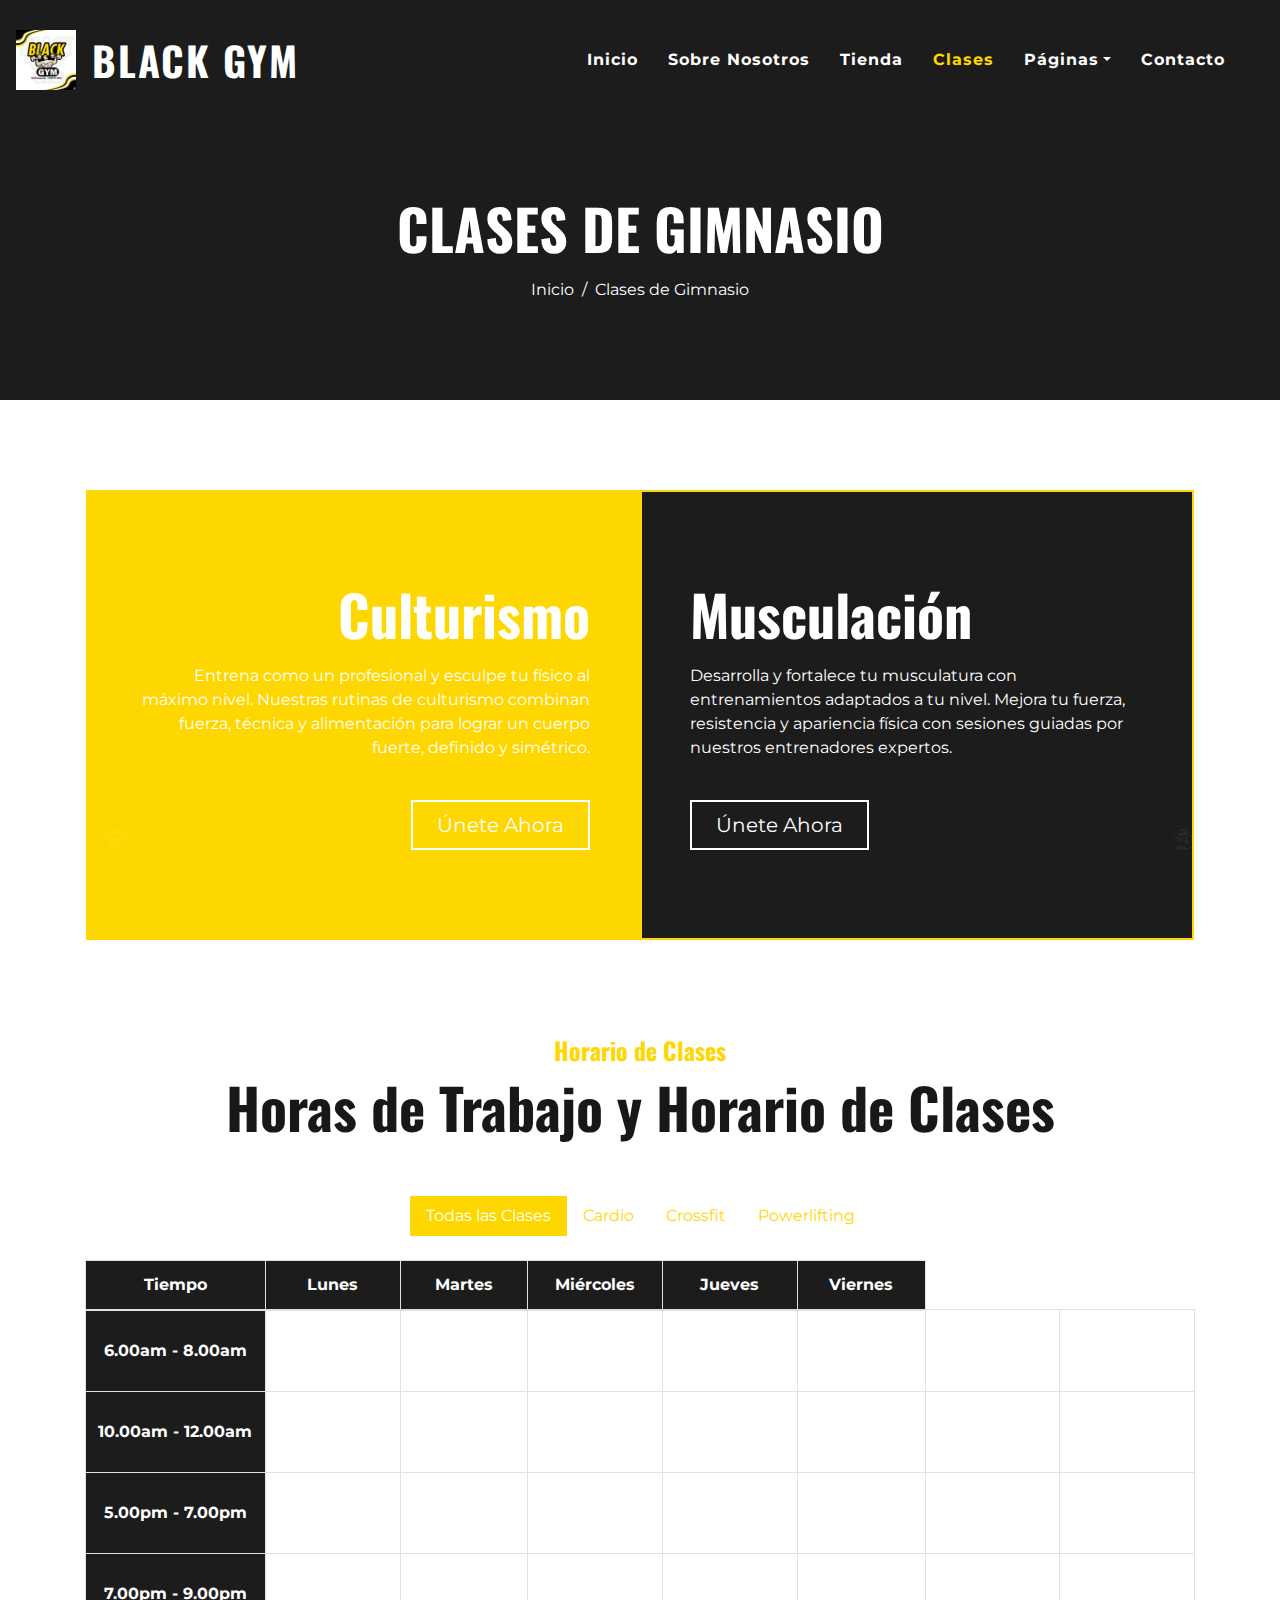
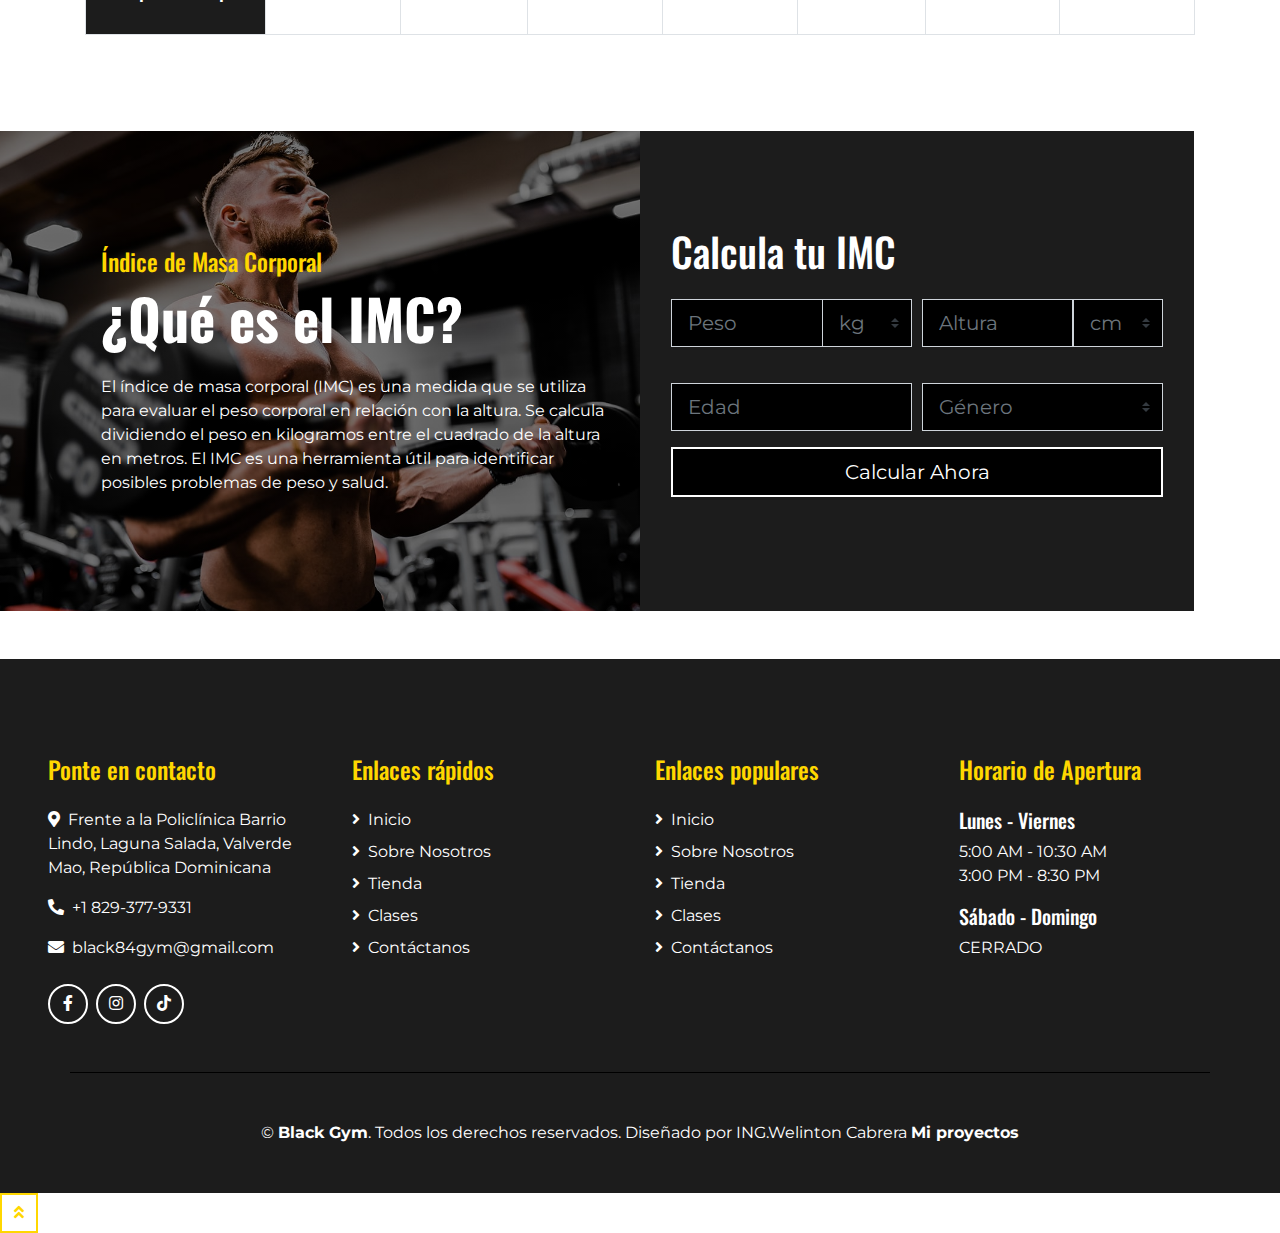
<file: class.html>
<!DOCTYPE html>
<html lang="es">

<head>
    <meta charset="utf-8">
    <title>BLACK GYM - Clases</title>
    <meta content="width=device-width, initial-scale=1.0" name="viewport">
    <meta content="Plantilla Web Gratis" name="keywords">
    <meta content="Plantilla Web Gratis" name="description">

    <!-- Favicon -->
    <link href="img/favicon.ico" rel="icon">

    <!-- Font Awesome 6.4.0 para iconos modernos (incluye TikTok) -->
    <link href="https://cdnjs.cloudflare.com/ajax/libs/font-awesome/6.4.0/css/all.min.css" rel="stylesheet">
    <!-- Font Awesome -->
    <link href="https://cdnjs.cloudflare.com/ajax/libs/font-awesome/5.10.0/css/all.min.css" rel="stylesheet">

    <!-- Flaticon Font -->
    <link href="lib/flaticon/font/flaticon.css" rel="stylesheet">

    <!-- Customized Bootstrap Stylesheet -->
    <link href="css/style.min.css" rel="stylesheet">
</head>

<body class="bg-white">
    <!-- Inicio de la barra de navegación -->
    <div class="container-fluid p-0 nav-bar">
        <nav class="navbar navbar-expand-lg bg-none navbar-dark py-3">
            <a href="index.html" class="navbar-brand d-flex align-items-center">
                <img src="img/blackgym-logo.jpg" alt="Logo Gimnasio" style="height: 60px;" class="m-0 p-0 mr-2">
                <span class="ml-2 h1 m-0 font-weight-bold text-uppercase text-white" style="letter-spacing:2px;">BLACK GYM</span>
            </a>
            <button type="button" class="navbar-toggler" data-toggle="collapse" data-target="#navbarCollapse">
                <span class="navbar-toggler-icon"></span>
            </button>
            <div class="collapse navbar-collapse justify-content-between" id="navbarCollapse">
                <div class="navbar-nav ml-auto p-4 bg-secondary">
    <a href="index.html" class="nav-item nav-link">Inicio</a>
    <a href="about.html" class="nav-item nav-link">Sobre Nosotros</a>
    <a href="tienda.html" class="nav-item nav-link">Tienda</a>
    <a href="class.html" class="nav-item nav-link active">Clases</a>
    <div class="nav-item dropdown">
        <a href="#" class="nav-link dropdown-toggle" data-toggle="dropdown">Páginas</a>
        <div class="dropdown-menu text-capitalize">
            <a href="blog.html" class="dropdown-item">Blog</a>
        </div>
    </div>
                    <a href="contact.html" class="nav-item nav-link">Contacto</a>
                </div>
            </div>
        </nav>
    </div>
    <!-- Fin de la barra de navegación -->


    <!-- Page Header Start -->
    <div class="container-fluid page-header mb-5">
        <div class="d-flex flex-column align-items-center justify-content-center pt-0 pt-lg-5" style="min-height: 400px">
            <h4 class="display-4 mb-3 mt-0 mt-lg-5 text-white text-uppercase font-weight-bold">Clases de Gimnasio</h4>
            <div class="d-inline-flex">
                <p class="m-0 text-white"><a class="text-white" href="">Inicio</a></p>
                <p class="m-0 text-white px-2">/</p>
                <p class="m-0 text-white">Clases de Gimnasio</p>
            </div>
        </div>
    </div>
    <!-- Page Header End -->


    <!-- Gym Class Start -->
    <div class="container gym-class mb-5" style="margin-top: 90px;">
        <div class="row px-3">
            <div class="col-md-6 p-0">
                <div class="gym-class-box d-flex flex-column align-items-end justify-content-center bg-primary text-right text-white py-5 px-5">
                    <i class="flaticon-six-pack"></i>
                    <h3 class="display-4 mb-3 text-white font-weight-bold">Culturismo</h3>
                    <p>
                        Entrena como un profesional y esculpe tu físico al máximo nivel. Nuestras rutinas de culturismo combinan fuerza, técnica y alimentación para lograr un cuerpo fuerte, definido y simétrico.
                    </p>
                    <a href="#modalPlanesCulturismo" data-toggle="modal" class="btn btn-lg btn-outline-light mt-4 px-4">Únete Ahora</a>
                </div>
            </div>
            <div class="col-md-6 p-0">
                <div class="gym-class-box d-flex flex-column align-items-start justify-content-center bg-secondary text-left text-white py-5 px-5">
                    <i class="flaticon-bodybuilding"></i>
                    <h3 class="display-4 mb-3 text-white font-weight-bold">Musculación</h3>
                    <p>
                        Desarrolla y fortalece tu musculatura con entrenamientos adaptados a tu nivel. Mejora tu fuerza, resistencia y apariencia física con sesiones guiadas por nuestros entrenadores expertos.
                    </p>
                    <a href="#modalPlanesMuscular" data-toggle="modal" class="btn btn-lg btn-outline-light mt-4 px-4">Únete Ahora</a>
                </div>
    <!-- Modal Culturismo -->
    <div class="modal fade" id="modalPlanesCulturismo" tabindex="-1" role="dialog" aria-labelledby="modalPlanesCulturismoLabel" aria-hidden="true" data-backdrop="true" data-keyboard="true">
        <div class="modal-dialog modal-lg modal-dialog-centered" role="document">
            <div class="modal-content">
                <div class="modal-header bg-primary text-white">
                    <h5 class="modal-title" id="modalPlanesCulturismoLabel">Planes de Culturismo</h5>
                    <button type="button" class="close text-white" data-dismiss="modal" aria-label="Cerrar">
                        <span aria-hidden="true">&times;</span>
                    </button>
                </div>
                <div class="modal-body">
                    <p class="lead text-center">Especializados para quienes buscan esculpir su cuerpo y competir.</p>
                    <div class="row text-center">
                        <div class="col-md-6 mb-4">
                            <div class="card h-100 border-primary">
                                <div class="card-body">
                                    <h5 class="card-title font-weight-bold">Culturismo Pro</h5>
                                    <p class="card-text">Entrenamiento avanzado<br>Rutinas personalizadas<br>Seguimiento semanal<br>Acceso a zona de pesas exclusiva</p>
                                    <h4 class="text-primary font-weight-bold mb-0">$50/mes</h4>
                                </div>
                            </div>
                        </div>
                        <div class="col-md-6 mb-4">
                            <div class="card h-100 border-success">
                                <div class="card-body">
                                    <h5 class="card-title font-weight-bold">Culturismo Elite</h5>
                                    <p class="card-text">Todo lo anterior +<br>Entrenador personal<br>Nutricionista<br>Preparación para competencias</p>
                                    <h4 class="text-success font-weight-bold mb-0">$80/mes</h4>
                                </div>
                            </div>
                        </div>
                    </div>
                    <div class="text-center mt-3">
                        <a href="contact.html" class="btn btn-primary btn-lg">Solicitar Plan Culturismo</a>
                    </div>
                </div>
            </div>
        </div>
    </div>
    <!-- Modal Desarrollo Muscular -->
    <div class="modal fade" id="modalPlanesMuscular" tabindex="-1" role="dialog" aria-labelledby="modalPlanesMuscularLabel" aria-hidden="true" data-backdrop="true" data-keyboard="true">
        <div class="modal-dialog modal-lg modal-dialog-centered" role="document">
            <div class="modal-content">
                <div class="modal-header bg-primary text-white">
                    <h5 class="modal-title" id="modalPlanesMuscularLabel">Planes de Desarrollo Muscular</h5>
                    <button type="button" class="close text-white" data-dismiss="modal" aria-label="Cerrar">
                        <span aria-hidden="true">&times;</span>
                    </button>
                </div>
                <div class="modal-body">
                    <p class="lead text-center">Ideales para quienes buscan aumentar masa muscular y fuerza.</p>
                    <div class="row text-center">
                        <div class="col-md-6 mb-4">
                            <div class="card h-100 border-primary">
                                <div class="card-body">
                                    <h5 class="card-title font-weight-bold">Muscular Plus</h5>
                                    <p class="card-text">Rutinas de hipertrofia<br>Evaluación física mensual<br>Acceso a clases grupales</p>
                                    <h4 class="text-primary font-weight-bold mb-0">$35/mes</h4>
                                </div>
                            </div>
                        </div>
                        <div class="col-md-6 mb-4">
                            <div class="card h-100 border-warning">
                                <div class="card-body">
                                    <h5 class="card-title font-weight-bold">Muscular Elite</h5>
                                    <p class="card-text">Todo lo anterior +<br>Entrenador personal<br>Plan nutricional<br>Seguimiento de resultados</p>
                                    <h4 class="text-warning font-weight-bold mb-0">$60/mes</h4>
                                </div>
                            </div>
                        </div>
                    </div>
                    <div class="text-center mt-3">
                        <a href="contact.html" class="btn btn-primary btn-lg">Solicitar Plan Muscular</a>
                    </div>
                </div>
            </div>
        </div>
    </div>
            </div>
        </div>
    </div>
    <!-- Gym Class End -->


    <!-- Class Timetable Start -->
    <div class="container gym-feature py-5">
        <div class="d-flex flex-column text-center mb-5">
            <h4 class="text-primary font-weight-bold">Horario de Clases</h4>
            <h4 class="display-4 font-weight-bold" style="color:#181818;">Horas de Trabajo y Horario de Clases</h4>
        </div>
        <div class="tab-class">
            <ul class="nav nav-pills justify-content-center mb-4">
                <li class="nav-item">
                    <a class="nav-link active" data-toggle="pill" href="#class-all">Todas las Clases</a>
                </li>
                <li class="nav-item">
                    <a class="nav-link" data-toggle="pill" href="#class-cardio">Cardio</a>
                </li>
                <li class="nav-item">
                    <a class="nav-link" data-toggle="pill" href="#class-crossfit">Crossfit</a>
                </li>
                <li class="nav-item">
                    <a class="nav-link" data-toggle="pill" href="#class-powerlifting">Powerlifting</a>
                </li>
            </ul>
            <div class="tab-content">
                <div id="class-all" class="container tab-pane p-0 active">
                    <div class="table-responsive">
                        <table class="table table-bordered table-lg m-0">
                            <thead class="bg-secondary text-white text-center">
                                <tr>
                                    <th>Tiempo</th>
                                    <th>Lunes</th>
                                    <th>Martes</th>
                                    <th>Miércoles</th>
                                    <th>Jueves</th>
                                    <th>Viernes</th>
                                </tr>
                            </thead>
                            <tbody class="text-center">
                                <tr>
                                    <th class="bg-secondary text-white align-middle">6.00am - 8.00am</th>
                                    <td><h5>Cardio</h5>John Deo</td>
                                    <td></td>
                                    <td><h5>Crossfit</h5>Adam Phillips</td>
                                    <td></td>
                                    <td><h5>Power Lifting</h5>James Alien</td>
                                    <td></td>
                                    <td><h5>Cardio</h5>John Deo</td>
                                </tr>
                                <tr>
                                    <th class="bg-secondary text-white align-middle">10.00am - 12.00am</th>
                                    <td></td>
                                    <td><h5>Power Lifting</h5>James Alien</td>
                                    <td></td>
                                    <td><h5>Cardio</h5>John Deo</td>
                                    <td></td>
                                    <td><h5>Crossfit</h5>Adam Phillips</td>
                                    <td></td>
                                </tr>
                                <tr>
                                    <th class="bg-secondary text-white align-middle">5.00pm - 7.00pm</th>
                                    <td><h5>Crossfit</h5>Adam Phillips</td>
                                    <td></td>
                                    <td><h5>Power Lifting</h5>James Alien</td>
                                    <td></td>
                                    <td><h5>Cardio</h5>John Deo</td>
                                    <td></td>
                                    <td><h5>Crossfit</h5>Adam Phillips</td>
                                </tr>
                                <tr>
                                    <th class="bg-secondary text-white align-middle">7.00pm - 9.00pm</th>
                                    <td></td>
                                    <td><h5>Cardio</h5>John Deo</td>
                                    <td></td>
                                    <td><h5>Crossfit</h5>Adam Phillips</td>
                                    <td></td>
                                    <td><h5>Power Lifting</h5>James Alien</td>
                                    <td></td>
                                </tr>
                            </tbody>
                        </table>
                    </div>
                </div>
                <div id="class-cardio" class="container tab-pane fade p-0">
                    <div class="table-responsive">
                        <table class="table table-bordered table-lg m-0">
                            <thead class="bg-secondary text-white text-center">
                                <tr>
                                    <th>Tiempo</th>
                                    <th>Lunes</th>
                                    <th>Martes</th>
                                    <th>Miércoles</th>
                                    <th>Jueves</th>
                                    <th>Viernes</th>
                                </tr>
                            </thead>
                            <tbody class="text-center">
                                <tr>
                                    <th class="bg-secondary text-white align-middle">6.00am - 8.00am</th>
                                    <td class="bg-primary text-white"><h5 class="text-white">Cardio</h5>John Deo</td>
                                    <td></td>
                                    <td><h5>Crossfit</h5>Adam Phillips</td>
                                    <td></td>
                                    <td><h5>Power Lifting</h5>James Alien</td>
                                    <td></td>
                                    <td class="bg-primary text-white"><h5 class="text-white">Cardio</h5>John Deo</td>
                                </tr>
                                <tr>
                                    <th class="bg-secondary text-white align-middle">10.00am - 12.00am</th>
                                    <td></td>
                                    <td><h5>Power Lifting</h5>James Alien</td>
                                    <td></td>
                                    <td class="bg-primary text-white"><h5 class="text-white">Cardio</h5>John Deo</td>
                                    <td></td>
                                    <td><h5>Crossfit</h5>Adam Phillips</td>
                                    <td></td> 
                                </tr>
                                <tr>
                                    <th class="bg-secondary text-white align-middle">5.00pm - 7.00pm</th>
                                    <td><h5>Crossfit</h5>Adam Phillips</td>
                                    <td></td>
                                    <td><h5>Power Lifting</h5>James Alien</td>
                                    <td></td>
                                    <td class="bg-primary text-white"><h5 class="text-white">Cardio</h5>John Deo</td>
                                    <td></td>
                                    <td><h5>Crossfit</h5>Adam Phillips</td>
                                </tr>
                                <tr>
                                    <th class="bg-secondary text-white align-middle">7.00pm - 9.00pm</th>
                                    <td></td>
                                    <td class="bg-primary text-white"><h5 class="text-white">Cardio</h5>John Deo</td>
                                    <td></td>
                                    <td><h5>Crossfit</h5>Adam Phillips</td>
                                    <td></td>
                                    <td><h5>Power Lifting</h5>James Alien</td>
                                    <td></td>
                                </tr>
                            </tbody>
                        </table>
                    </div>
                </div>
                <div id="class-crossfit" class="container tab-pane fade p-0">
                    <div class="table-responsive">
                        <table class="table table-bordered table-lg m-0">
                            <thead class="bg-secondary text-white text-center">
                                <tr>
                                    <th>Tiempo</th>
                                    <th>Lunes</th>
                                    <th>Martes</th>
                                    <th>Miércoles</th>
                                    <th>Jueves</th>
                                    <th>Viernes</th>
                                </tr>
                            </thead>
                            <tbody class="text-center">
                                <tr>
                                    <th class="bg-secondary text-white align-middle">6.00am - 8.00am</th>
                                    <td><h5>Cardio</h5>John Deo</td>
                                    <td></td>
                                    <td class="bg-primary text-white"><h5 class="text-white">Crossfit</h5>Adam Phillips</td>
                                    <td></td>
                                    <td><h5>Power Lifting</h5>James Alien</td>
                                    <td></td>
                                    <td><h5>Cardio</h5>John Deo</td>
                                </tr>
                                <tr>
                                    <th class="bg-secondary text-white align-middle">10.00am - 12.00am</th>
                                    <td></td>
                                    <td><h5>Power Lifting</h5>James Alien</td>
                                    <td></td>
                                    <td><h5>Cardio</h5>John Deo</td>
                                    <td></td>
                                    <td class="bg-primary text-white"><h5 class="text-white">Crossfit</h5>Adam Phillips</td>
                                    <td></td> 
                                </tr>
                                <tr>
                                    <th class="bg-secondary text-white align-middle">5.00pm - 7.00pm</th>
                                    <td class="bg-primary text-white"><h5 class="text-white">Crossfit</h5>Adam Phillips</td>
                                    <td></td>
                                    <td><h5>Power Lifting</h5>James Alien</td>
                                    <td></td>
                                    <td><h5>Cardio</h5>John Deo</td>
                                    <td></td>
                                    <td class="bg-primary text-white"><h5 class="text-white">Crossfit</h5>Adam Phillips</td>
                                </tr>
                                <tr>
                                    <th class="bg-secondary text-white align-middle">7.00pm - 9.00pm</th>
                                    <td></td>
                                    <td><h5>Cardio</h5>John Deo</td>
                                    <td></td>
                                    <td class="bg-primary text-white"><h5 class="text-white">Crossfit</h5>Adam Phillips</td>
                                    <td></td>
                                    <td><h5>Power Lifting</h5>James Alien</td>
                                    <td></td>
                                </tr>
                            </tbody>
                        </table>
                    </div>
                </div>
                <div id="class-powerlifting" class="container tab-pane fade p-0">
                    <div class="table-responsive">
                        <table class="table table-bordered table-lg m-0">
                            <thead class="bg-secondary text-white text-center">
                                <tr>
                                    <th>Tiempo</th>
                                    <th>Lunes</th>
                                    <th>Martes</th>
                                    <th>Miércoles</th>
                                    <th>Jueves</th>
                                    <th>Viernes</th>
                                </tr>
                            </thead>
                            <tbody class="text-center">
                                <tr>
                                    <th class="bg-secondary text-white align-middle">6.00am - 8.00am</th>
                                    <td><h5>Cardio</h5>John Deo</td>
                                    <td></td>
                                    <td><h5>Crossfit</h5>Adam Phillips</td>
                                    <td></td>
                                    <td class="bg-primary text-white"><h5 class="text-white">Power Lifting</h5>James Alien</td>
                                    <td></td>
                                    <td><h5>Cardio</h5>John Deo</td>
                                </tr>
                                <tr>
                                    <th class="bg-secondary text-white align-middle">10.00am - 12.00am</th>
                                    <td></td>
                                    <td class="bg-primary text-white"><h5 class="text-white">Power Lifting</h5>James Alien</td>
                                    <td></td>
                                    <td><h5>Cardio</h5>John Deo</td>
                                    <td></td>
                                    <td><h5>Crossfit</h5>Adam Phillips</td>
                                    <td></td> 
                                </tr>
                                <tr>
                                    <th class="bg-secondary text-white align-middle">5.00pm - 7.00pm</th>
                                    <td><h5>Crossfit</h5>Adam Phillips</td>
                                    <td></td>
                                    <td class="bg-primary text-white"><h5 class="text-white">Power Lifting</h5>James Alien</td>
                                    <td></td>
                                    <td><h5>Cardio</h5>John Deo</td>
                                    <td></td>
                                    <td><h5>Crossfit</h5>Adam Phillips</td>
                                </tr>
                                <tr>
                                    <th class="bg-secondary text-white align-middle">7.00pm - 9.00pm</th>
                                    <td></td>
                                    <td><h5>Cardio</h5>John Deo</td>
                                    <td></td>
                                    <td><h5>Crossfit</h5>Adam Phillips</td>
                                    <td></td>
                                    <td class="bg-primary text-white"><h5 class="text-white">Power Lifting</h5>James Alien</td>
                                    <td></td>
                                </tr>
                            </tbody>
                        </table>
                    </div>
                </div>
            </div>
        </div>
    </div>
    <!-- Class Timetable End -->
    

    <!-- BMI Calculation Start -->
    <div class="container-fluid position-relative bmi my-5">
        <div class="container">
            <div class="row px-3 align-items-center">
                <div class="col-md-6">
                    <div class="pr-md-3 d-none d-md-block">
                        <h4 class="text-primary">Índice de Masa Corporal</h4>
                        <h4 class="display-4 text-white font-weight-bold mb-4">¿Qué es el IMC?</h4>
                        <p class="m-0 text-white">El índice de masa corporal (IMC) es una medida que se utiliza para evaluar el peso corporal en relación con la altura. Se calcula dividiendo el peso en kilogramos entre el cuadrado de la altura en metros. El IMC es una herramienta útil para identificar posibles problemas de peso y salud.</p>
                    </div>
                </div>
                <div class="col-md-6 bg-secondary py-5">
                    <div class="py-5 px-3">
                        <h1 class="mb-4 text-white">Calcula tu IMC</h1>
                        <form>
                        <div class="form-row">
                        <div class="col form-group">
                        <div class="input-group">
                        <input type="number" class="form-control form-control-lg bg-dark text-white" placeholder="Peso" id="peso" name="peso" min="1" step="any" autocomplete="off">
                        <select id="peso-unidad" class="custom-select custom-select-lg bg-dark text-muted" style="max-width:90px;">
                        <option value="kg">kg</option>
                        <option value="lb">lb</option>
                        </select>
                        </div>
                        </div>
                        <div class="col form-group">
                        <div class="bmi-altura-wrapper" style="min-height:68px;">
                        <div class="input-group" style="width:100%;">
                        <div id="altura-input-cm" style="flex: 1 1 0%;">
                        <input type="number" class="form-control form-control-lg bg-dark text-white" placeholder="Altura" id="altura" name="altura" min="1" step="any" autocomplete="off">
                        </div>
                        <div id="altura-input-ftin" style="display:none; flex: 1 1 0%; gap:4px;">
                        <input type="number" class="form-control form-control-lg bg-dark text-white" id="altura-feetdec" placeholder="Estatura (pies.pulgadas)" min="0" step="any">
                        </div>
                        <select id="altura-unidad" class="custom-select custom-select-lg bg-dark text-muted" style="max-width:90px;">
                        <option value="cm">cm</option>
                        <option value="ftin">pies+in</option>
                        </select>
                        </div>
                        </div>
                        </div>
                        </div>
                        <div class="form-row">
                        <div class="col form-group">
                        <input type="number" class="form-control form-control-lg bg-dark text-white" placeholder="Edad" id="edad" name="edad" min="1" max="120" autocomplete="off">
                        </div>
                        <div class="col form-group">
                        <select class="custom-select custom-select-lg bg-dark text-muted" id="genero" name="genero">
                        <option>Género</option>
                        <option>Masculino</option>
                        <option>Femenino</option>
                        </select>
                        </div>
                        </div>
                        <div class="form-row">
                        <div class="col">
                        <input type="button" class="btn btn-lg btn-block btn-dark border-light" value="Calcular Ahora" id="calcular-btn" name="calcular-btn">
                        </div>
                        </div>
                        <div class="form-row">
                        <div class="col">
                        <div id="bmi-resultado" style="margin-top:18px; color:#fff; font-weight:bold; font-size:1.22rem;"></div>
                        </div>
                        </div>
                        </form>
                    </div>
                </div>
            </div>
        </div>
    </div>
    <!-- BMI Calculation End -->


    <!-- Footer Start -->
    <div class="footer container-fluid mt-5 py-5 px-sm-3 px-md-5 text-white">
        <div class="row pt-5">
            <div class="col-lg-3 col-md-6 mb-5">
                <h4 class="text-primary mb-4">Ponte en contacto</h4>
                <p><i class="fa fa-map-marker-alt mr-2"></i>Frente a la Policlínica Barrio Lindo, Laguna Salada, Valverde Mao, República Dominicana</p>
                <p><i class="fa fa-phone-alt mr-2"></i>+1 829-377-9331</p>
                <p><i class="fa fa-envelope mr-2"></i>black84gym@gmail.com</p>
                <div class="d-flex justify-content-start mt-4">
                    <a class="btn btn-outline-light rounded-circle text-center mr-2 px-0" style="width: 40px; height: 40px;" href="https://www.facebook.com/" target="_blank" rel="noopener noreferrer" title="Facebook Black Gym"><i class="fab fa-facebook-f"></i></a>
                    <a class="btn btn-outline-light rounded-circle text-center mr-2 px-0" style="width: 40px; height: 40px;" href="https://www.instagram.com/blackgym84?igsh=a3FmMHVlcXFvcWE=" target="_blank" rel="noopener noreferrer" title="Instagram Black Gym"><i class="fab fa-instagram"></i></a>
                    <a class="btn btn-outline-light rounded-circle text-center mr-2 px-0" style="width: 40px; height: 40px;" href="https://www.tiktok.com/@gimnasioelnegro?_t=ZS-8ygItBzKSCj&_r=1" target="_blank" rel="noopener noreferrer" title="TikTok Black Gym"><i class="fab fa-tiktok"></i></a>
                </div>
            </div>
            <div class="col-lg-3 col-md-6 mb-5">
                <h4 class="text-primary mb-4">Enlaces rápidos</h4>
                <div class="d-flex flex-column justify-content-start">
                    <a class="text-white mb-2" href="index.html"><i class="fa fa-angle-right mr-2"></i>Inicio</a>
                    <a class="text-white mb-2" href="about.html"><i class="fa fa-angle-right mr-2"></i>Sobre Nosotros</a>
                    <a class="text-white mb-2" href="tienda.html"><i class="fa fa-angle-right mr-2"></i>Tienda</a>
                    <a class="text-white mb-2" href="class.html"><i class="fa fa-angle-right mr-2"></i>Clases</a>
                    <a class="text-white" href="contact.html"><i class="fa fa-angle-right mr-2"></i>Contáctanos</a>
                    <div class="d-flex justify-content-start mt-3" style="gap:10px;">
                    </div>
                </div>
            </div>
            <div class="col-lg-3 col-md-6 mb-5">
                <h4 class="text-primary mb-4">Enlaces populares</h4>
                <div class="d-flex flex-column justify-content-start">
                    <a class="text-white mb-2" href="index.html"><i class="fa fa-angle-right mr-2"></i>Inicio</a>
                    <a class="text-white mb-2" href="about.html"><i class="fa fa-angle-right mr-2"></i>Sobre Nosotros</a>
                    <a class="text-white mb-2" href="tienda.html"><i class="fa fa-angle-right mr-2"></i>Tienda</a>
                    <a class="text-white mb-2" href="class.html"><i class="fa fa-angle-right mr-2"></i>Clases</a>
                    <a class="text-white" href="contact.html"><i class="fa fa-angle-right mr-2"></i>Contáctanos</a>
                    <div class="d-flex justify-content-start mt-3" style="gap:10px;">
                    </div>
                </div>
            </div>
            <div class="col-lg-3 col-md-6 mb-5">
            <h4 class="text-primary mb-4">Horario de Apertura</h4>
                <h5 class="text-white">Lunes - Viernes</h5>
                <p>5:00 AM - 10:30 AM<br>3:00 PM - 8:30 PM</p>
                <h5 class="text-white">Sábado - Domingo</h5>
                <p>CERRADO</p>
            <div class="d-flex justify-content-start mt-3" style="gap:10px;">
            </div>
            </div>
        </div>
        <div class="container border-top border-dark pt-5">
            <p class="m-0 text-center text-white">
                &copy; <a class="text-white font-weight-bold" href="#">Black Gym</a>. Todos los derechos reservados. Diseñado por ING.Welinton Cabrera
                <a class="text-white font-weight-bold" href="https://marketingdigitalwc04.blogspot.com/?m=1">Mi proyectos</a>
            </p>
        </div>
    </div>
    <!-- Footer End -->


    <!-- Back to Top -->
    <a href="#" class="btn btn-outline-primary back-to-top"><i class="fa fa-angle-double-up"></i></a>


    <!-- JavaScript Libraries -->
    <script src="https://code.jquery.com/jquery-3.4.1.min.js"></script>
    <script src="https://stackpath.bootstrapcdn.com/bootstrap/4.4.1/js/bootstrap.bundle.min.js"></script>
    <script src="lib/easing/easing.min.js"></script>
    <script src="lib/waypoints/waypoints.min.js"></script>

    <!-- Contact Javascript File -->
    <script src="mail/jqBootstrapValidation.min.js"></script>
    <script src="mail/contact.js"></script>

    <!-- Template Javascript -->
    <script src="js/main.js"></script>

<script>
// Limpieza de overlays atascados de Bootstrap (igual que index.html)
$(document).on('hidden.bs.modal', function () {
    if ($('.modal.show').length === 0) {
        $('body').removeClass('modal-open');
        $('.modal-backdrop').remove();
    }
});
</script>

<script>
// Solución robusta para evitar el error de aria-hidden y overlays atascados en modales Bootstrap
$(function() {
    // Limpieza de overlays atascados
    $(document).on('hidden.bs.modal', function (e) {
        if ($('.modal.show').length === 0) {
            $('body').removeClass('modal-open');
            $('.modal-backdrop').remove();
        }
        // Quitar el atributo inert al cerrar
        $(e.target).removeAttr('inert');
        // Mover el foco fuera del modal
        setTimeout(function() { document.activeElement.blur(); document.body.focus(); }, 10);
    });
    // Al abrir el modal, ponerle inert a todos los modales ocultos
    $(document).on('show.bs.modal', function (e) {
        $('.modal').not(e.target).attr('inert', '');
        $(e.target).removeAttr('inert');
    });
});
</script>
</body>

</html>
</file>
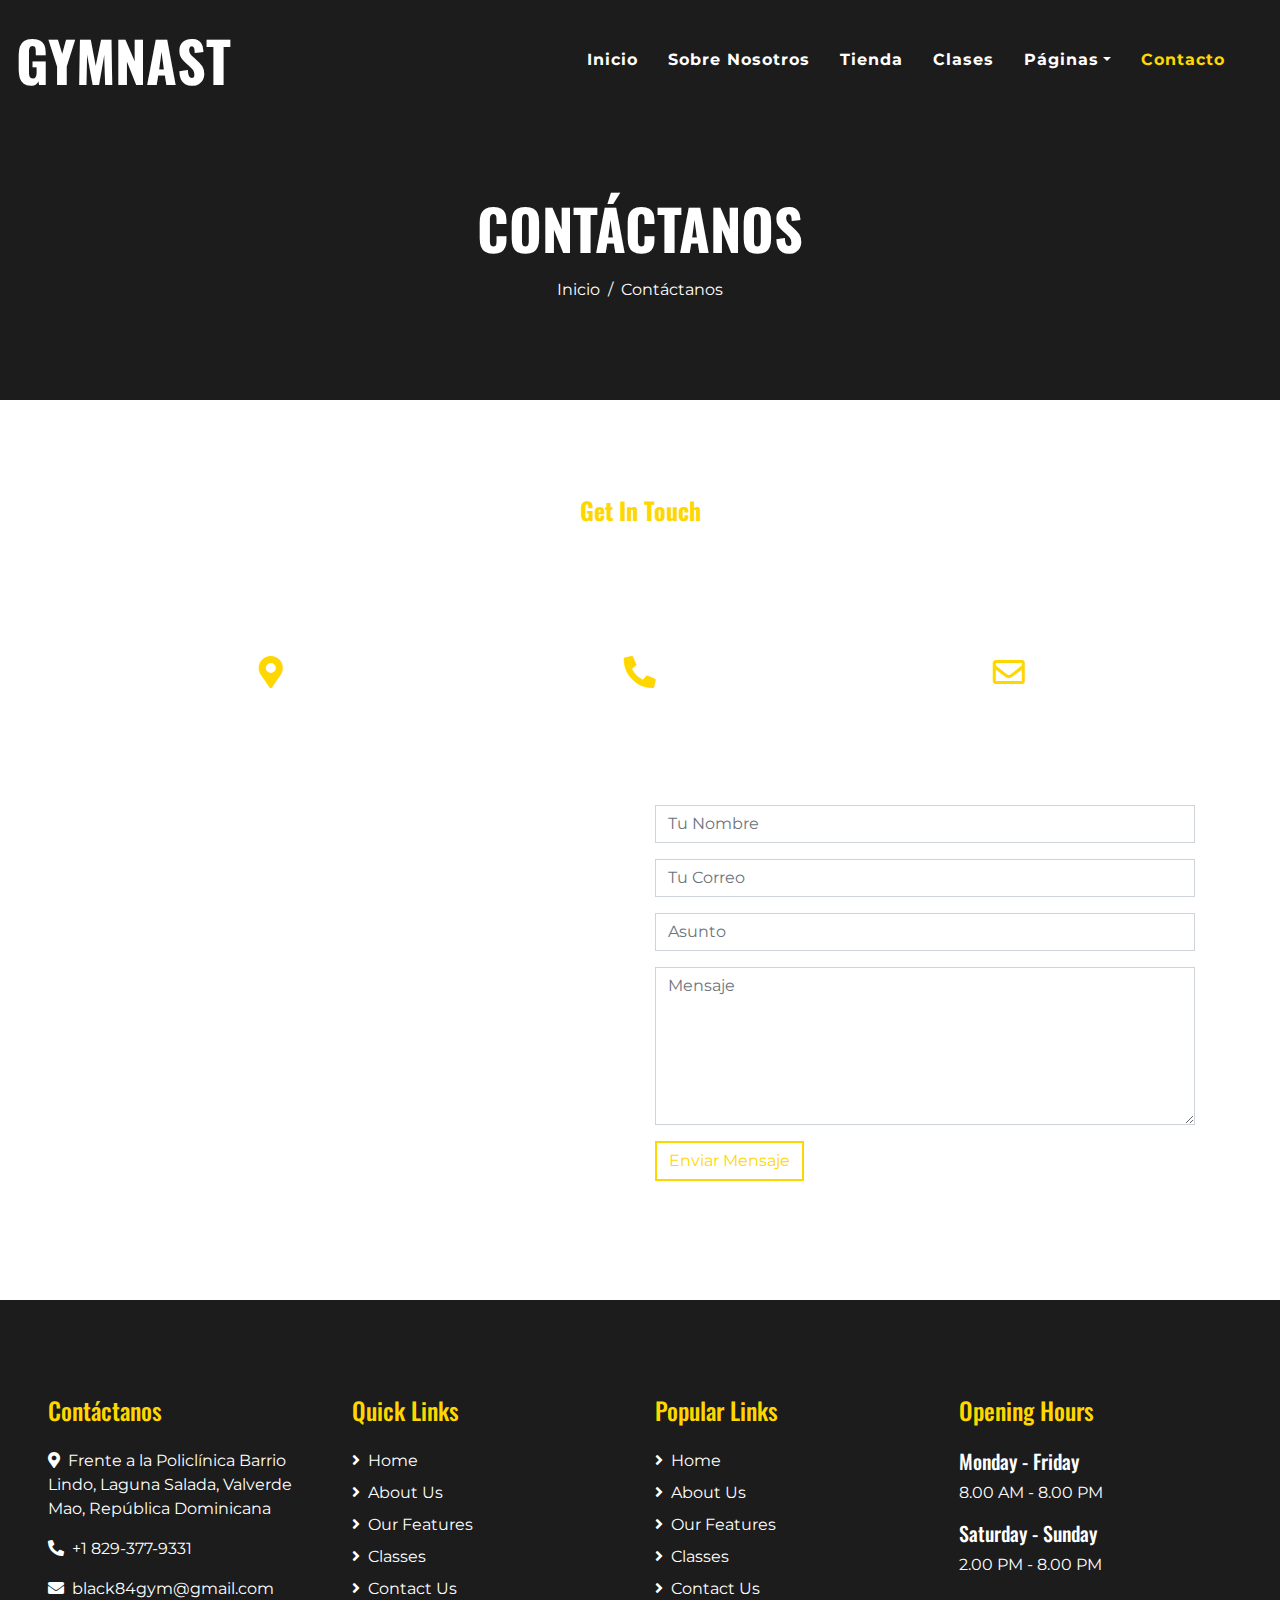
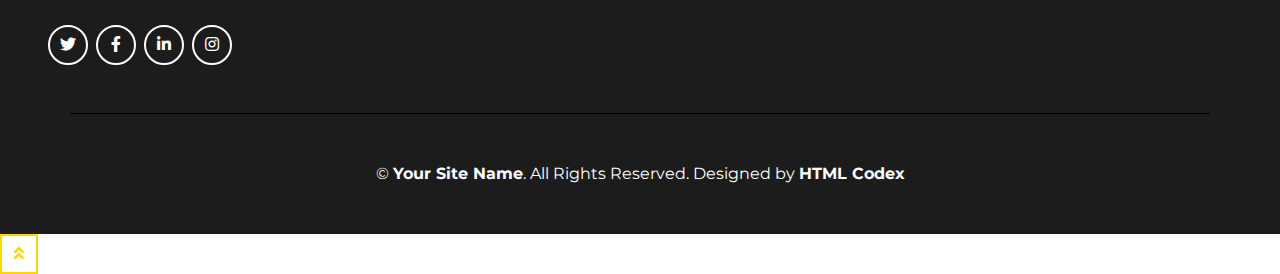
<file: contact.html>
<!DOCTYPE html>
<html lang="es">

<head>
    <meta charset="utf-8">
    <title>BLACK GYM - Contacto</title>
    <meta content="width=device-width, initial-scale=1.0" name="viewport">
    <meta content="Plantilla Web Gratis" name="keywords">
    <meta content="Plantilla Web Gratis" name="description">

    <!-- Favicon -->
    <link href="img/favicon.ico" rel="icon">

    <!-- Font Awesome -->
    <link href="https://cdnjs.cloudflare.com/ajax/libs/font-awesome/5.10.0/css/all.min.css" rel="stylesheet">

    <!-- Flaticon Font -->
    <link href="lib/flaticon/font/flaticon.css" rel="stylesheet">

    <!-- Customized Bootstrap Stylesheet -->
    <link href="css/style.min.css" rel="stylesheet">
</head>

<body class="bg-white">
    <!-- Inicio de la barra de navegación -->
    <div class="container-fluid p-0 nav-bar">
        <nav class="navbar navbar-expand-lg bg-none navbar-dark py-3">
            <a href="" class="navbar-brand">
                <h1 class="m-0 display-4 font-weight-bold text-uppercase text-white">Gymnast</h1>
            </a>
            <button type="button" class="navbar-toggler" data-toggle="collapse" data-target="#navbarCollapse">
                <span class="navbar-toggler-icon"></span>
            </button>
            <div class="collapse navbar-collapse justify-content-between" id="navbarCollapse">
                <div class="navbar-nav ml-auto p-4 bg-secondary">
    <a href="index.html" class="nav-item nav-link">Inicio</a>
    <a href="about.html" class="nav-item nav-link">Sobre Nosotros</a>
    <a href="tienda.html" class="nav-item nav-link">Tienda</a>
    <a href="class.html" class="nav-item nav-link">Clases</a>
    <div class="nav-item dropdown">
        <a href="#" class="nav-link dropdown-toggle" data-toggle="dropdown">Páginas</a>
        <div class="dropdown-menu text-capitalize">
            <a href="blog.html" class="dropdown-item">Blog</a>
            <a href="single.html" class="dropdown-item">Detalle del Blog</a>
        </div>
    </div>
    <a href="contact.html" class="nav-item nav-link active">Contacto</a>
                </div>
            </div>
        </nav>
    </div>
    <!-- Fin de la barra de navegación -->


    <!-- Inicio del encabezado de página -->
    <div class="container-fluid page-header mb-5">
        <div class="d-flex flex-column align-items-center justify-content-center pt-0 pt-lg-5" style="min-height: 400px">
    <h4 class="display-4 mb-3 mt-0 mt-lg-5 text-white text-uppercase font-weight-bold">Contáctanos</h4>
            <div class="d-inline-flex">
    <p class="m-0 text-white"><a class="text-white" href="">Inicio</a></p>
    <p class="m-0 text-white px-2">/</p>
    <p class="m-0 text-white">Contáctanos</p>
            </div>
        </div>
    </div>
    <!-- Fin del encabezado de página -->


    <!-- Contact Start -->
    <div class="container pt-5">
        <div class="d-flex flex-column text-center mb-5">
            <h4 class="text-primary font-weight-bold">Get In Touch</h4>
            <h4 class="display-4 font-weight-bold">Email Us For Any Query</h4>
        </div>
        <div class="row px-3 pb-2">
            <div class="col-sm-4 text-center mb-3">
                <i class="fa fa-2x fa-map-marker-alt mb-3 text-primary"></i>
                <h4 class="font-weight-bold">Address</h4>
                <p>123 Street, New York, USA</p>
            </div>
            <div class="col-sm-4 text-center mb-3">
                <i class="fa fa-2x fa-phone-alt mb-3 text-primary"></i>
                <h4 class="font-weight-bold">Phone</h4>
                <p>+012 345 6789</p>
            </div>
            <div class="col-sm-4 text-center mb-3">
                <i class="far fa-2x fa-envelope mb-3 text-primary"></i>
                <h4 class="font-weight-bold">Email</h4>
                <p>info@example.com</p>
            </div>
        </div>
        <div class="row">
            <div class="col-md-6 pb-5">
                <iframe style="width: 100%; height: 392px;" src="https://www.google.com/maps/embed?pb=!1m18!1m12!1m3!1d3001156.4288297426!2d-78.01371936852176!3d42.72876761954724!2m3!1f0!2f0!3f0!3m2!1i1024!2i768!4f13.1!3m3!1m2!1s0x4ccc4bf0f123a5a9%3A0xddcfc6c1de189567!2sNew%20York%2C%20USA!5e0!3m2!1sen!2sbd!4v1603794290143!5m2!1sen!2sbd" frameborder="0" style="border:0;" allowfullscreen="" aria-hidden="false" tabindex="0"></iframe>
            </div>
            <div class="col-md-6 pb-5">
                <div class="contact-form">
                    <div id="success"></div>
                    <form name="sentMessage" id="contactForm" novalidate="novalidate">
                        <div class="control-group">
    <input type="text" class="form-control" id="name" name="contact-name" placeholder="Tu Nombre" required="required" data-validation-required-message="Por favor ingresa tu nombre" autocomplete="name" />
                            <p class="help-block text-danger"></p>
                        </div>
                        <div class="control-group">
    <input type="email" class="form-control" id="email" name="contact-email" placeholder="Tu Correo" required="required" data-validation-required-message="Por favor ingresa tu correo" autocomplete="email" />
                            <p class="help-block text-danger"></p>
                        </div>
                        <div class="control-group">
    <input type="text" class="form-control" id="subject" name="contact-subject" placeholder="Asunto" required="required" data-validation-required-message="Por favor ingresa un asunto" autocomplete="off" />
                            <p class="help-block text-danger"></p>
                        </div>
                        <div class="control-group">
    <textarea class="form-control" rows="6" id="message" name="contact-message" placeholder="Mensaje" required="required" data-validation-required-message="Por favor ingresa tu mensaje" autocomplete="off"></textarea>
                            <p class="help-block text-danger"></p>
                        </div>
                        <div>
    <button class="btn btn-outline-primary" type="submit" id="sendMessageButton">Enviar Mensaje</button>
                        </div>
                    </form>
                </div>
            </div>
        </div>
    </div>
    <!-- Fin sección Contacto -->


    <!-- Inicio del pie de página -->
    <div class="footer container-fluid mt-5 py-5 px-sm-3 px-md-5 text-white">
        <div class="row pt-5">
            <div class="col-lg-3 col-md-6 mb-5">
    <h4 class="text-primary mb-4">Contáctanos</h4>
    <p><i class="fa fa-map-marker-alt mr-2"></i>Frente a la Policlínica Barrio Lindo, Laguna Salada, Valverde Mao, República Dominicana</p>
    <p><i class="fa fa-phone-alt mr-2"></i>+1 829-377-9331</p>
    <p><i class="fa fa-envelope mr-2"></i>black84gym@gmail.com</p>
                <div class="d-flex justify-content-start mt-4">
                    <a class="btn btn-outline-light rounded-circle text-center mr-2 px-0" style="width: 40px; height: 40px;" href="#"><i class="fab fa-twitter"></i></a>
                    <a class="btn btn-outline-light rounded-circle text-center mr-2 px-0" style="width: 40px; height: 40px;" href="#"><i class="fab fa-facebook-f"></i></a>
                    <a class="btn btn-outline-light rounded-circle text-center mr-2 px-0" style="width: 40px; height: 40px;" href="#"><i class="fab fa-linkedin-in"></i></a>
                    <a class="btn btn-outline-light rounded-circle text-center mr-2 px-0" style="width: 40px; height: 40px;" href="#"><i class="fab fa-instagram"></i></a>
                </div>
            </div>
            <div class="col-lg-3 col-md-6 mb-5">
                <h4 class="text-primary mb-4">Quick Links</h4>
                <div class="d-flex flex-column justify-content-start">
                    <a class="text-white mb-2" href="#"><i class="fa fa-angle-right mr-2"></i>Home</a>
                    <a class="text-white mb-2" href="#"><i class="fa fa-angle-right mr-2"></i>About Us</a>
                    <a class="text-white mb-2" href="#"><i class="fa fa-angle-right mr-2"></i>Our Features</a>
                    <a class="text-white mb-2" href="#"><i class="fa fa-angle-right mr-2"></i>Classes</a>
                    <a class="text-white" href="#"><i class="fa fa-angle-right mr-2"></i>Contact Us</a>
                </div>
            </div>
            <div class="col-lg-3 col-md-6 mb-5">
                <h4 class="text-primary mb-4">Popular Links</h4>
                <div class="d-flex flex-column justify-content-start">
                    <a class="text-white mb-2" href="#"><i class="fa fa-angle-right mr-2"></i>Home</a>
                    <a class="text-white mb-2" href="#"><i class="fa fa-angle-right mr-2"></i>About Us</a>
                    <a class="text-white mb-2" href="#"><i class="fa fa-angle-right mr-2"></i>Our Features</a>
                    <a class="text-white mb-2" href="#"><i class="fa fa-angle-right mr-2"></i>Classes</a>
                    <a class="text-white" href="#"><i class="fa fa-angle-right mr-2"></i>Contact Us</a>
                </div>
            </div>
            <div class="col-lg-3 col-md-6 mb-5">
                <h4 class="text-primary mb-4">Opening Hours</h4>
                <h5 class="text-white">Monday - Friday</h5>
                <p>8.00 AM - 8.00 PM</p>
                <h5 class="text-white">Saturday - Sunday</h5>
                <p>2.00 PM - 8.00 PM</p>
            </div>
        </div>
        <div class="container border-top border-dark pt-5">
            <p class="m-0 text-center text-white">
                &copy; <a class="text-white font-weight-bold" href="#">Your Site Name</a>. All Rights Reserved. Designed by
                <a class="text-white font-weight-bold" href="https://htmlcodex.com">HTML Codex</a>
            </p>
        </div>
    </div>
    <!-- Fin del pie de página -->


    <!-- Back to Top -->
    <a href="#" class="btn btn-outline-primary back-to-top"><i class="fa fa-angle-double-up"></i></a>


    <!-- JavaScript Libraries -->
    <script src="https://code.jquery.com/jquery-3.4.1.min.js"></script>
    <script src="https://stackpath.bootstrapcdn.com/bootstrap/4.4.1/js/bootstrap.bundle.min.js"></script>
    <script src="lib/easing/easing.min.js"></script>
    <script src="lib/waypoints/waypoints.min.js"></script>

    <!-- Contact Javascript File -->
    <script src="mail/jqBootstrapValidation.min.js"></script>
    <script src="mail/contact.js"></script>

    <!-- Template Javascript -->
    <script src="js/main.js"></script>
</body>

</html>
</file>
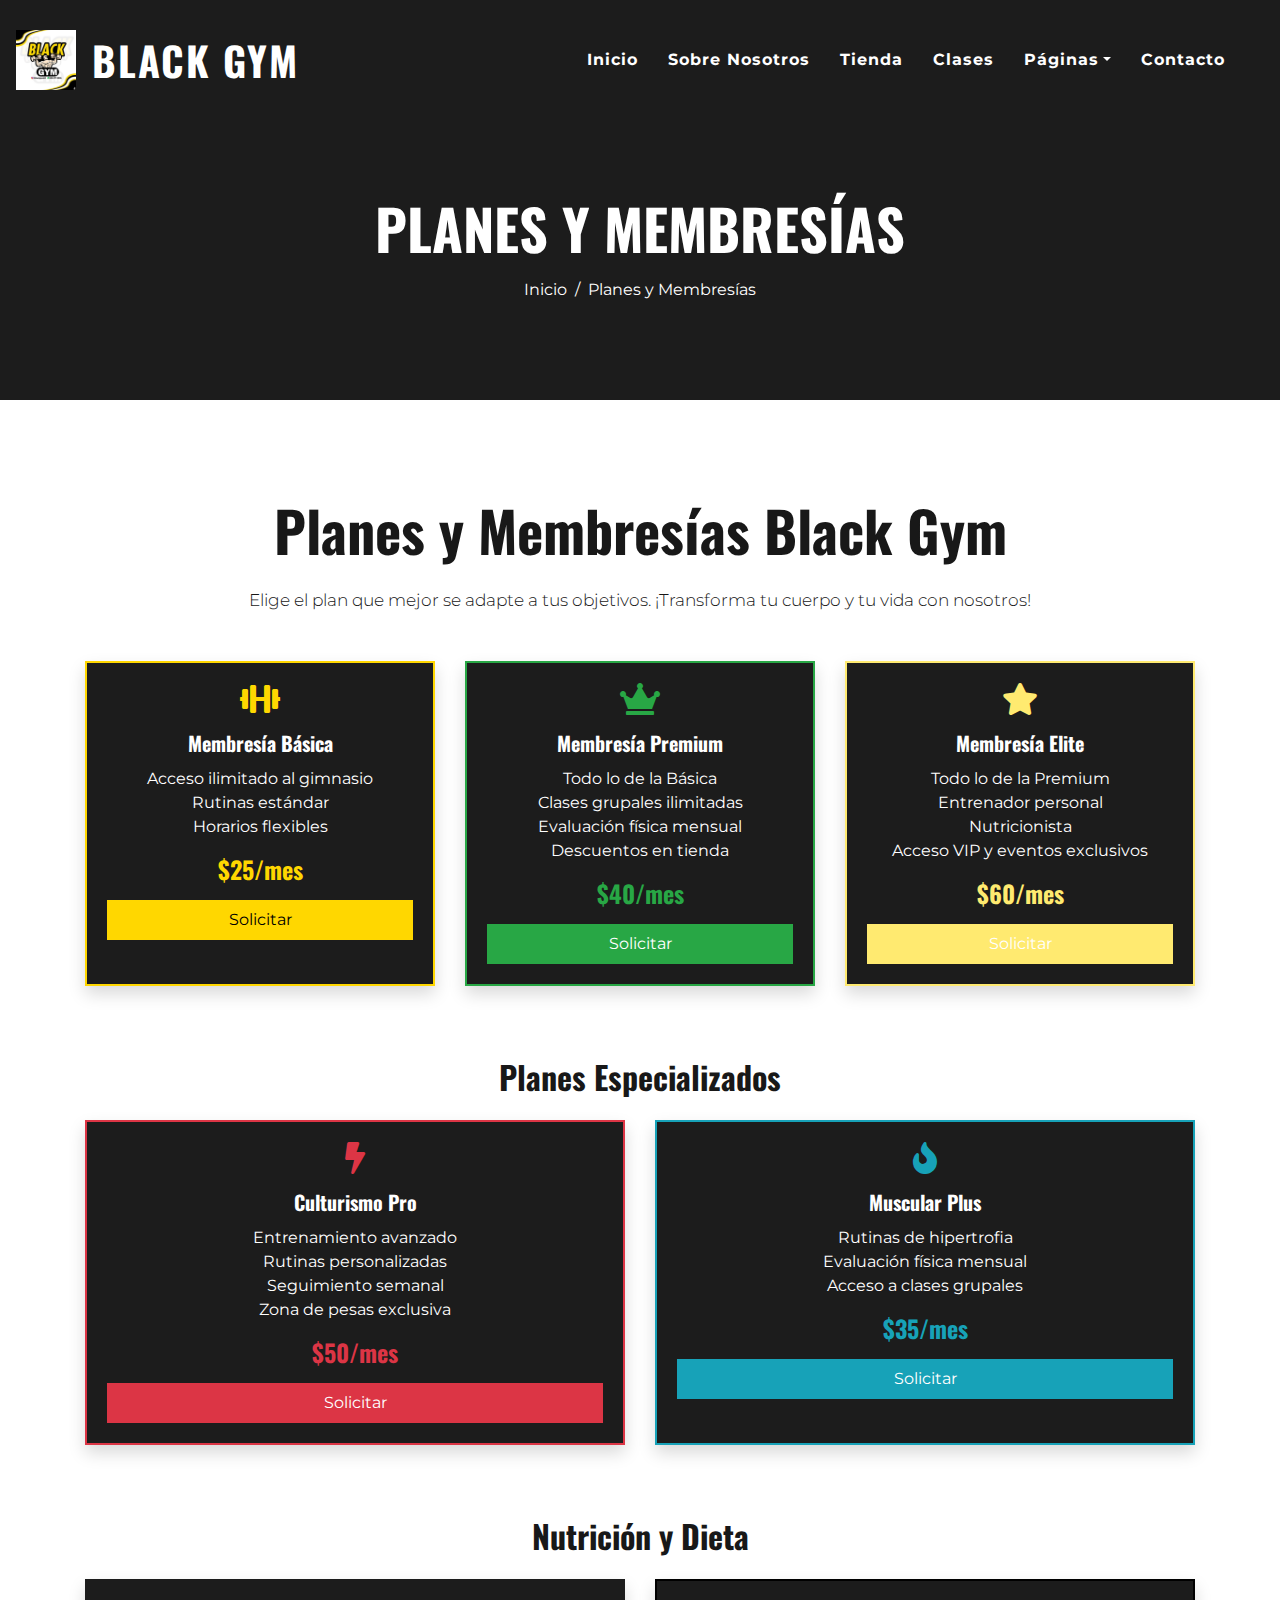
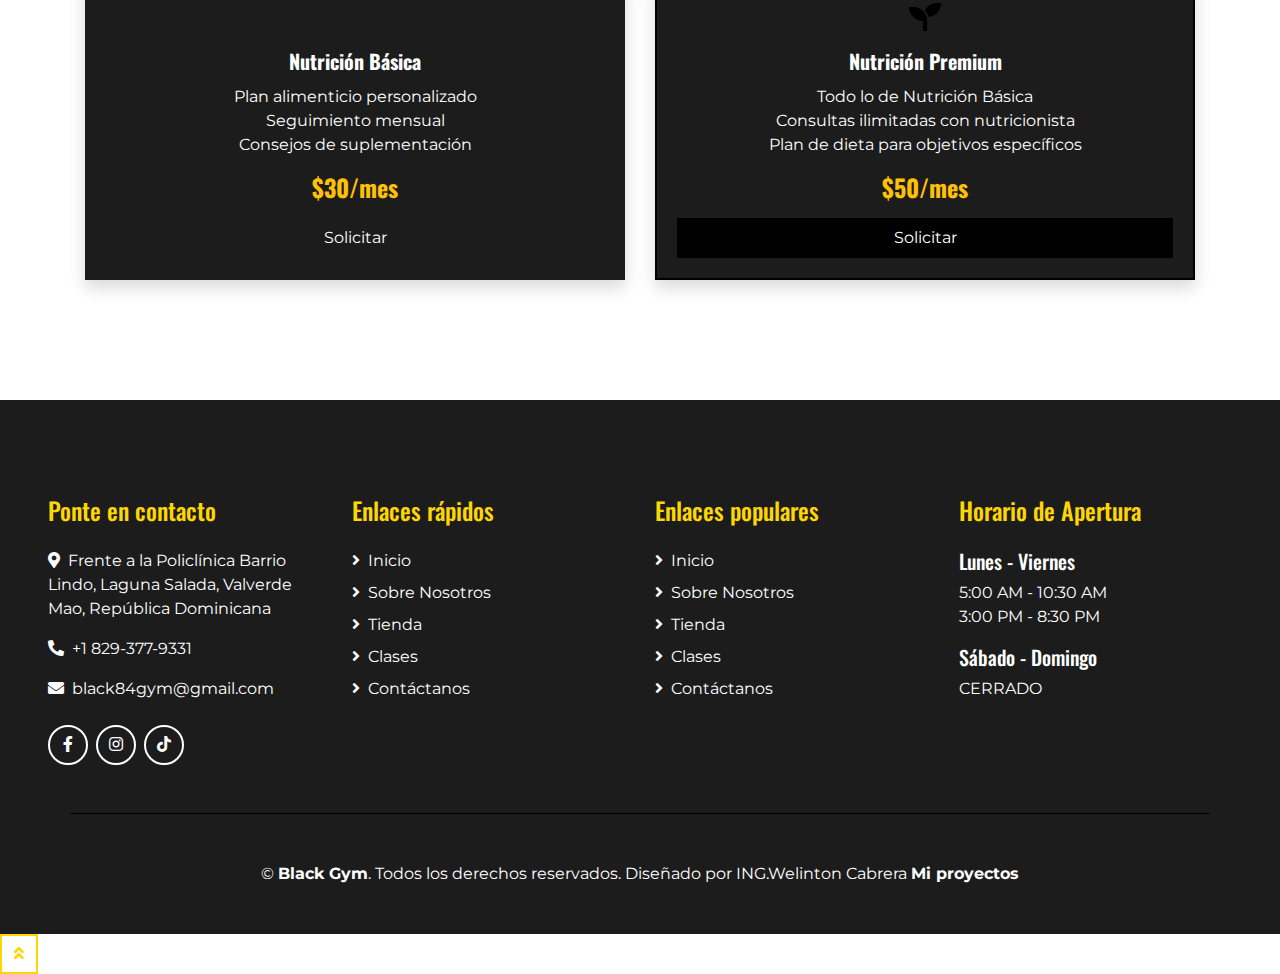
<file: modal-planes.html>
<!DOCTYPE html>
<html lang="es">
<head>
    <meta charset="UTF-8">
    <title>BLACK GYM - Clases</title>
    <meta content="width=device-width, initial-scale=1.0" name="viewport">
    <meta content="Plantilla Web Gratis" name="keywords">
    <meta content="Plantilla Web Gratis" name="description">

    <!-- Favicon -->
    <link href="img/favicon.ico" rel="icon">

    <!-- Font Awesome 6.4.0 para iconos modernos (incluye TikTok) -->
    <link href="https://cdnjs.cloudflare.com/ajax/libs/font-awesome/6.4.0/css/all.min.css" rel="stylesheet">
    <!-- Font Awesome -->
    <link href="https://cdnjs.cloudflare.com/ajax/libs/font-awesome/5.10.0/css/all.min.css" rel="stylesheet">

    <!-- Flaticon Font -->
    <link href="lib/flaticon/font/flaticon.css" rel="stylesheet">

    <!-- Customized Bootstrap Stylesheet -->
    <link href="css/style.min.css" rel="stylesheet">
    <style>
.btn-anim-nutricion {
  transition: transform 0.18s cubic-bezier(.4,0,.2,1), box-shadow 0.18s, opacity 0.18s;
}
.btn-anim-nutricion.anim-hover {
  transform: scale(1.07);
  box-shadow: 0 8px 24px 0 #ffc10777;
  opacity: 0.97;
}
</style>
</head>
<body class="bg-white">
        <!-- Modal Solicitud Plan -->
        <div class="modal fade" id="modalSolicitudPlan" tabindex="-1" role="dialog" aria-labelledby="modalSolicitudPlanLabel" aria-hidden="true">
            <div class="modal-dialog modal-dialog-centered" role="document">
                <div class="modal-content">
                    <div class="modal-header bg-primary text-white">
                        <h5 class="modal-title" id="modalSolicitudPlanLabel">Solicitar <span id="nombrePlanModal"></span></h5>
                        <button type="button" class="close text-white" data-dismiss="modal" aria-label="Cerrar">
                            <span aria-hidden="true">&times;</span>
                        </button>
                    </div>
                    <div class="modal-body">
                        <p class="mb-3">¿Cómo prefieres recibir la información?</p>
                        <div class="d-flex justify-content-center mb-4" style="gap: 20px;">
                            <button class="btn btn-success" id="btnWhatsapp"><i class="fab fa-whatsapp mr-2"></i>WhatsApp</button>
                            <button class="btn btn-info" id="btnCorreo"><i class="fa fa-envelope mr-2"></i>Correo</button>
                        </div>
                        <form id="formContacto" style="display:none;">
                            <div class="form-group">
                                <label for="nombreUsuario">Nombre</label>
                                <input type="text" class="form-control" id="nombreUsuario" required>
                            </div>
                            <div class="form-group" id="grupoCorreo" style="display:none;">
                                <label for="correoUsuario">Correo electrónico</label>
                                <input type="email" class="form-control" id="correoUsuario" required>
                            </div>
                            <div class="form-group" id="grupoWhatsapp" style="display:none;">
                                <label for="whatsappUsuario">Número de WhatsApp</label>
                                <input type="tel" class="form-control" id="whatsappUsuario" required pattern="[0-9\+ ]{8,15}">
                            </div>
                            <button type="submit" class="btn btn-primary btn-block mt-3">Enviar Solicitud</button>
                        </form>
                        <div id="mensajeEnviado" class="alert alert-success mt-3" style="display:none;">¡Solicitud enviada correctamente!</div>
                    </div>
                </div>
            </div>
        </div>

    <!-- Inicio de la barra de navegación -->
    <div class="container-fluid p-0 nav-bar">
        <nav class="navbar navbar-expand-lg bg-none navbar-dark py-3">
            <a href="index.html" class="navbar-brand d-flex align-items-center">
                <img src="img/blackgym-logo.jpg" alt="Logo Gimnasio" style="height: 60px;" class="m-0 p-0 mr-2">
                <span class="ml-2 h1 m-0 font-weight-bold text-uppercase text-white" style="letter-spacing:2px;">BLACK GYM</span>
            </a>
            <button type="button" class="navbar-toggler" data-toggle="collapse" data-target="#navbarCollapse">
                <span class="navbar-toggler-icon"></span>
            </button>
            <div class="collapse navbar-collapse justify-content-between" id="navbarCollapse">
                <div class="navbar-nav ml-auto p-4 bg-secondary">
                    <a href="index.html" class="nav-item nav-link">Inicio</a>
                    <a href="about.html" class="nav-item nav-link">Sobre Nosotros</a>
                    <a href="tienda.html" class="nav-item nav-link">Tienda</a>
                    <a href="class.html" class="nav-item nav-link">Clases</a>
                    <div class="nav-item dropdown">
                        <a href="#" class="nav-link dropdown-toggle" data-toggle="dropdown">Páginas</a>
                        <div class="dropdown-menu text-capitalize">
                            <a href="blog.html" class="dropdown-item">Blog</a>
                        </div>
                    </div>
                    <a href="contact.html" class="nav-item nav-link">Contacto</a>
                </div>
            </div>
        </nav>
    </div>
    <!-- Fin de la barra de navegación -->

    <!-- Page Header Start -->
    <div class="container-fluid page-header mb-5">
        <div class="d-flex flex-column align-items-center justify-content-center pt-0 pt-lg-5" style="min-height: 400px">
            <h4 class="display-4 mb-3 mt-0 mt-lg-5 text-white text-uppercase font-weight-bold">Planes y Membresías</h4>
            <div class="d-inline-flex">
                <p class="m-0 text-white"><a class="text-white" href="index.html">Inicio</a></p>
                <p class="m-0 text-white px-2">/</p>
                <p class="m-0 text-white">Planes y Membresías</p>
            </div>
        </div>
    </div>
    <!-- Page Header End -->

    <div class="container py-5">
        <h1 class="display-4 font-weight-bold text-center mb-4" style="color:#181818;">Planes y Membresías Black Gym</h1>
        <p class="lead text-center mb-5" style="color:#181818; font-size:1.08rem;">Elige el plan que mejor se adapte a tus objetivos. ¡Transforma tu cuerpo y tu vida con nosotros!</p>
        <div class="row text-center">
            <!-- Membresía General -->
            <div class="col-md-4 mb-4">
                <div class="card h-100 border-primary shadow">
                    <div class="card-body">
                        <i class="fas fa-dumbbell fa-2x text-primary mb-3"></i>
                        <h5 class="card-title font-weight-bold">Membresía Básica</h5>
                        <ul class="list-unstyled mb-3">
                            <li>Acceso ilimitado al gimnasio</li>
                            <li>Rutinas estándar</li>
                            <li>Horarios flexibles</li>
                        </ul>
                        <h4 class="text-primary font-weight-bold mb-3">$25/mes</h4>
                        <a href="#" class="btn btn-primary btn-block btn-solicitar" data-plan="Membresía Básica">Solicitar</a>
                    </div>
                </div>
            </div>
            <!-- Membresía Premium -->
            <div class="col-md-4 mb-4">
                <div class="card h-100 border-success shadow">
                    <div class="card-body">
                        <i class="fas fa-crown fa-2x text-success mb-3"></i>
                        <h5 class="card-title font-weight-bold">Membresía Premium</h5>
                        <ul class="list-unstyled mb-3">
                            <li>Todo lo de la Básica</li>
                            <li>Clases grupales ilimitadas</li>
                            <li>Evaluación física mensual</li>
                            <li>Descuentos en tienda</li>
                        </ul>
                        <h4 class="text-success font-weight-bold mb-3">$40/mes</h4>
                        <a href="#" class="btn btn-success btn-block btn-solicitar" data-plan="Membresía Premium">Solicitar</a>
                    </div>
                </div>
            </div>
            <!-- Membresía Elite -->
            <div class="col-md-4 mb-4">
                <div class="card h-100 border-warning shadow">
                    <div class="card-body">
                        <i class="fas fa-star fa-2x text-warning mb-3"></i>
                        <h5 class="card-title font-weight-bold">Membresía Elite</h5>
                        <ul class="list-unstyled mb-3">
                            <li>Todo lo de la Premium</li>
                            <li>Entrenador personal</li>
                            <li>Nutricionista</li>
                            <li>Acceso VIP y eventos exclusivos</li>
                        </ul>
                        <h4 class="text-warning font-weight-bold mb-3">$60/mes</h4>
                        <a href="#" class="btn btn-warning btn-block text-white btn-solicitar" data-plan="Membresía Elite">Solicitar</a>
                    </div>
                </div>
            </div>
        </div>
        <h2 class="font-weight-bold text-center mt-5 mb-4" style="color:#181818;">Planes Especializados</h2>
        <div class="row text-center">
            <!-- Plan Culturismo -->
            <div class="col-md-6 mb-4">
                <div class="card h-100 border-danger shadow">
                    <div class="card-body">
                        <i class="fas fa-bolt fa-2x text-danger mb-3"></i>
                        <h5 class="card-title font-weight-bold">Culturismo Pro</h5>
                        <ul class="list-unstyled mb-3">
                            <li>Entrenamiento avanzado</li>
                            <li>Rutinas personalizadas</li>
                            <li>Seguimiento semanal</li>
                            <li>Zona de pesas exclusiva</li>
                        </ul>
                        <h4 class="text-danger font-weight-bold mb-3">$50/mes</h4>
                        <a href="#" class="btn btn-danger btn-block btn-solicitar" data-plan="Culturismo Pro">Solicitar</a>
                    </div>
                </div>
            </div>
            <!-- Plan Desarrollo Muscular -->
            <div class="col-md-6 mb-4">
                <div class="card h-100 border-info shadow">
                    <div class="card-body">
                        <i class="fas fa-fire fa-2x text-info mb-3"></i>
                        <h5 class="card-title font-weight-bold">Muscular Plus</h5>
                        <ul class="list-unstyled mb-3">
                            <li>Rutinas de hipertrofia</li>
                            <li>Evaluación física mensual</li>
                            <li>Acceso a clases grupales</li>
                        </ul>
                        <h4 class="text-info font-weight-bold mb-3">$35/mes</h4>
                        <a href="#" class="btn btn-info btn-block text-white btn-solicitar" data-plan="Muscular Plus">Solicitar</a>
                    </div>
                </div>
            </div>
        </div>
        <h2 class="font-weight-bold text-center mt-5 mb-4" style="color:#181818;">Nutrición y Dieta</h2>
        <div class="row text-center">
            <!-- Plan Nutrición Básica -->
            <div class="col-md-6 mb-4">
                <div class="card h-100 border-secondary shadow">
                    <div class="card-body">
                        <i class="fas fa-apple-alt fa-2x text-secondary mb-3"></i>
                        <h5 class="card-title font-weight-bold">Nutrición Básica</h5>
                        <ul class="list-unstyled mb-3">
                            <li>Plan alimenticio personalizado</li>
                            <li>Seguimiento mensual</li>
                            <li>Consejos de suplementación</li>
                        </ul>
                        <h4 class="font-weight-bold mb-3" style="color: #ffc107;">$30/mes</h4>
                        <a href="#" class="btn btn-secondary btn-block text-white btn-solicitar" data-plan="Nutrición Básica" id="btn-nutricion-basica">Solicitar</a>
                    </div>
                </div>
            </div>
            <!-- Plan Nutrición Premium -->
            <div class="col-md-6 mb-4">
                <div class="card h-100 border-dark shadow">
                    <div class="card-body">
                        <i class="fas fa-seedling fa-2x text-dark mb-3"></i>
                        <h5 class="card-title font-weight-bold">Nutrición Premium</h5>
                        <ul class="list-unstyled mb-3">
                            <li>Todo lo de Nutrición Básica</li>
                            <li>Consultas ilimitadas con nutricionista</li>
                            <li>Plan de dieta para objetivos específicos</li>
                        </ul>
                        <h4 class="font-weight-bold mb-3" style="color: #ffc107;">$50/mes</h4>
                        <a href="#" class="btn btn-dark btn-block text-white btn-solicitar" data-plan="Nutrición Premium" id="btn-nutricion-premium">Solicitar</a>
                    </div>
                </div>
            </div>
        </div>
    </div>

            <!-- Footer Start -->
            <div class="footer container-fluid mt-5 py-5 px-sm-3 px-md-5 text-white">
                <div class="row pt-5">
                    <div class="col-lg-3 col-md-6 mb-5">
                        <h4 class="text-primary mb-4">Ponte en contacto</h4>
                        <p><i class="fa fa-map-marker-alt mr-2"></i>Frente a la Policlínica Barrio Lindo, Laguna Salada, Valverde Mao, República Dominicana</p>
                        <p><i class="fa fa-phone-alt mr-2"></i>+1 829-377-9331</p>
                        <p><i class="fa fa-envelope mr-2"></i>black84gym@gmail.com</p>
                        <div class="d-flex justify-content-start mt-4">
                            <a class="btn btn-outline-light rounded-circle text-center mr-2 px-0" style="width: 40px; height: 40px;" href="https://www.facebook.com/" target="_blank" rel="noopener noreferrer" title="Facebook Black Gym"><i class="fab fa-facebook-f"></i></a>
                            <a class="btn btn-outline-light rounded-circle text-center mr-2 px-0" style="width: 40px; height: 40px;" href="https://www.instagram.com/blackgym84?igsh=a3FmMHVlcXFvcWE=" target="_blank" rel="noopener noreferrer" title="Instagram Black Gym"><i class="fab fa-instagram"></i></a>
                            <a class="btn btn-outline-light rounded-circle text-center mr-2 px-0" style="width: 40px; height: 40px;" href="https://www.tiktok.com/@gimnasioelnegro?_t=ZS-8ygItBzKSCj&_r=1" target="_blank" rel="noopener noreferrer" title="TikTok Black Gym"><i class="fab fa-tiktok"></i></a>
                        </div>
                    </div>
                    <div class="col-lg-3 col-md-6 mb-5">
                        <h4 class="text-primary mb-4">Enlaces rápidos</h4>
                        <div class="d-flex flex-column justify-content-start">
                            <a class="text-white mb-2" href="index.html"><i class="fa fa-angle-right mr-2"></i>Inicio</a>
                            <a class="text-white mb-2" href="about.html"><i class="fa fa-angle-right mr-2"></i>Sobre Nosotros</a>
                            <a class="text-white mb-2" href="tienda.html"><i class="fa fa-angle-right mr-2"></i>Tienda</a>
                            <a class="text-white mb-2" href="class.html"><i class="fa fa-angle-right mr-2"></i>Clases</a>
                            <a class="text-white" href="contact.html"><i class="fa fa-angle-right mr-2"></i>Contáctanos</a>
                            <div class="d-flex justify-content-start mt-3" style="gap:10px;">
                            </div>
                        </div>
                    </div>
                    <div class="col-lg-3 col-md-6 mb-5">
                        <h4 class="text-primary mb-4">Enlaces populares</h4>
                        <div class="d-flex flex-column justify-content-start">
                            <a class="text-white mb-2" href="index.html"><i class="fa fa-angle-right mr-2"></i>Inicio</a>
                            <a class="text-white mb-2" href="about.html"><i class="fa fa-angle-right mr-2"></i>Sobre Nosotros</a>
                            <a class="text-white mb-2" href="tienda.html"><i class="fa fa-angle-right mr-2"></i>Tienda</a>
                            <a class="text-white mb-2" href="class.html"><i class="fa fa-angle-right mr-2"></i>Clases</a>
                            <a class="text-white" href="contact.html"><i class="fa fa-angle-right mr-2"></i>Contáctanos</a>
                            <div class="d-flex justify-content-start mt-3" style="gap:10px;">
                            </div>
                        </div>
                    </div>
                    <div class="col-lg-3 col-md-6 mb-5">
                    <h4 class="text-primary mb-4">Horario de Apertura</h4>
                        <h5 class="text-white">Lunes - Viernes</h5>
                        <p>5:00 AM - 10:30 AM<br>3:00 PM - 8:30 PM</p>
                        <h5 class="text-white">Sábado - Domingo</h5>
                        <p>CERRADO</p>
                    <div class="d-flex justify-content-start mt-3" style="gap:10px;">
                    </div>
                    </div>
                </div>
                <div class="container border-top border-dark pt-5">
                    <p class="m-0 text-center text-white">
                        &copy; <a class="text-white font-weight-bold" href="#">Black Gym</a>. Todos los derechos reservados. Diseñado por ING.Welinton Cabrera
                        <a class="text-white font-weight-bold" href="https://marketingdigitalwc04.blogspot.com/?m=1">Mi proyectos</a>
                    </p>
                </div>
            </div>
            <!-- Footer End -->

            <!-- Back to Top -->
            <a href="#" class="btn btn-outline-primary back-to-top"><i class="fa fa-angle-double-up"></i></a>


            <!-- JavaScript Libraries -->
            <script src="https://code.jquery.com/jquery-3.4.1.min.js"></script>
            <script src="https://stackpath.bootstrapcdn.com/bootstrap/4.4.1/js/bootstrap.bundle.min.js"></script>
            <script src="lib/easing/easing.min.js"></script>
            <script src="lib/waypoints/waypoints.min.js"></script>

            <!-- Contact Javascript File -->
            <script src="mail/jqBootstrapValidation.min.js"></script>
            <script src="mail/contact.js"></script>

            <!-- Template Javascript -->
            <script src="js/main.js"></script>

                <script>
                // Modal y lógica de solicitud profesional
                let tipoEnvio = null;
                let planSeleccionado = '';
                document.querySelectorAll('.btn-solicitar').forEach(btn => {
                    btn.addEventListener('click', function(e) {
                        e.preventDefault();
                        planSeleccionado = this.getAttribute('data-plan');
                        document.getElementById('nombrePlanModal').textContent = planSeleccionado;
                        document.getElementById('formContacto').style.display = 'none';
                        document.getElementById('mensajeEnviado').style.display = 'none';
                        tipoEnvio = null;
                        $('#modalSolicitudPlan').modal('show');
                    });
                });
                document.getElementById('btnWhatsapp').onclick = function() {
                    tipoEnvio = 'whatsapp';
                    document.getElementById('formContacto').style.display = 'block';
                    document.getElementById('grupoWhatsapp').style.display = 'block';
                    document.getElementById('grupoCorreo').style.display = 'none';
                };
                document.getElementById('btnCorreo').onclick = function() {
                    tipoEnvio = 'correo';
                    document.getElementById('formContacto').style.display = 'block';
                    document.getElementById('grupoWhatsapp').style.display = 'none';
                    document.getElementById('grupoCorreo').style.display = 'block';
                };
                document.getElementById('formContacto').onsubmit = function(e) {
                    e.preventDefault();
                    const nombre = document.getElementById('nombreUsuario').value;
                    if(tipoEnvio === 'whatsapp') {
                        const tel = document.getElementById('whatsappUsuario').value.replace(/[^0-9]/g, '');
                        const mensaje = encodeURIComponent(`Hola, soy ${nombre} y estoy interesado(a) en el plan: ${planSeleccionado}. ¿Podrían enviarme más información?`);
                        window.open(`https://wa.me/${tel}?text=${mensaje}`,'_blank');
                    } else if(tipoEnvio === 'correo') {
                        const correo = document.getElementById('correoUsuario').value;
                        const asunto = encodeURIComponent(`Solicitud de información: ${planSeleccionado}`);
                        const cuerpo = encodeURIComponent(`Hola, soy ${nombre} y estoy interesado(a) en el plan: ${planSeleccionado}. ¿Podrían enviarme más información?`);
                        window.location.href = `mailto:${correo}?subject=${asunto}&body=${cuerpo}`;
                    }
                    document.getElementById('formContacto').style.display = 'none';
                    document.getElementById('mensajeEnviado').style.display = 'block';
                    setTimeout(()=>{$('#modalSolicitudPlan').modal('hide');}, 2000);
                };
                </script>

                <script>
// Animación profesional JS para los botones de Nutrición Básica y Premium
(function(){
  function animarBoton(id) {
    var btn = document.querySelector(id);
    if (!btn) return;
    btn.style.transition = 'transform 0.18s cubic-bezier(.4,0,.2,1), box-shadow 0.18s';
    function addAnim() {
      btn.style.transform = 'scale(1.07)';
      btn.style.boxShadow = '0 8px 24px 0 #ffc10777';
      btn.style.opacity = '0.97';
    }
    function removeAnim() {
      btn.style.transform = '';
      btn.style.boxShadow = '';
      btn.style.opacity = '';
    }
    btn.addEventListener('mouseenter', addAnim);
    btn.addEventListener('mouseleave', removeAnim);
    btn.addEventListener('touchstart', addAnim);
    btn.addEventListener('touchend', removeAnim);
  }
  animarBoton('a[data-plan="Nutrición Básica"]');
  animarBoton('a[data-plan="Nutrición Premium"]');
})();
</script>

</body>
        <!-- </html> -->
</file>
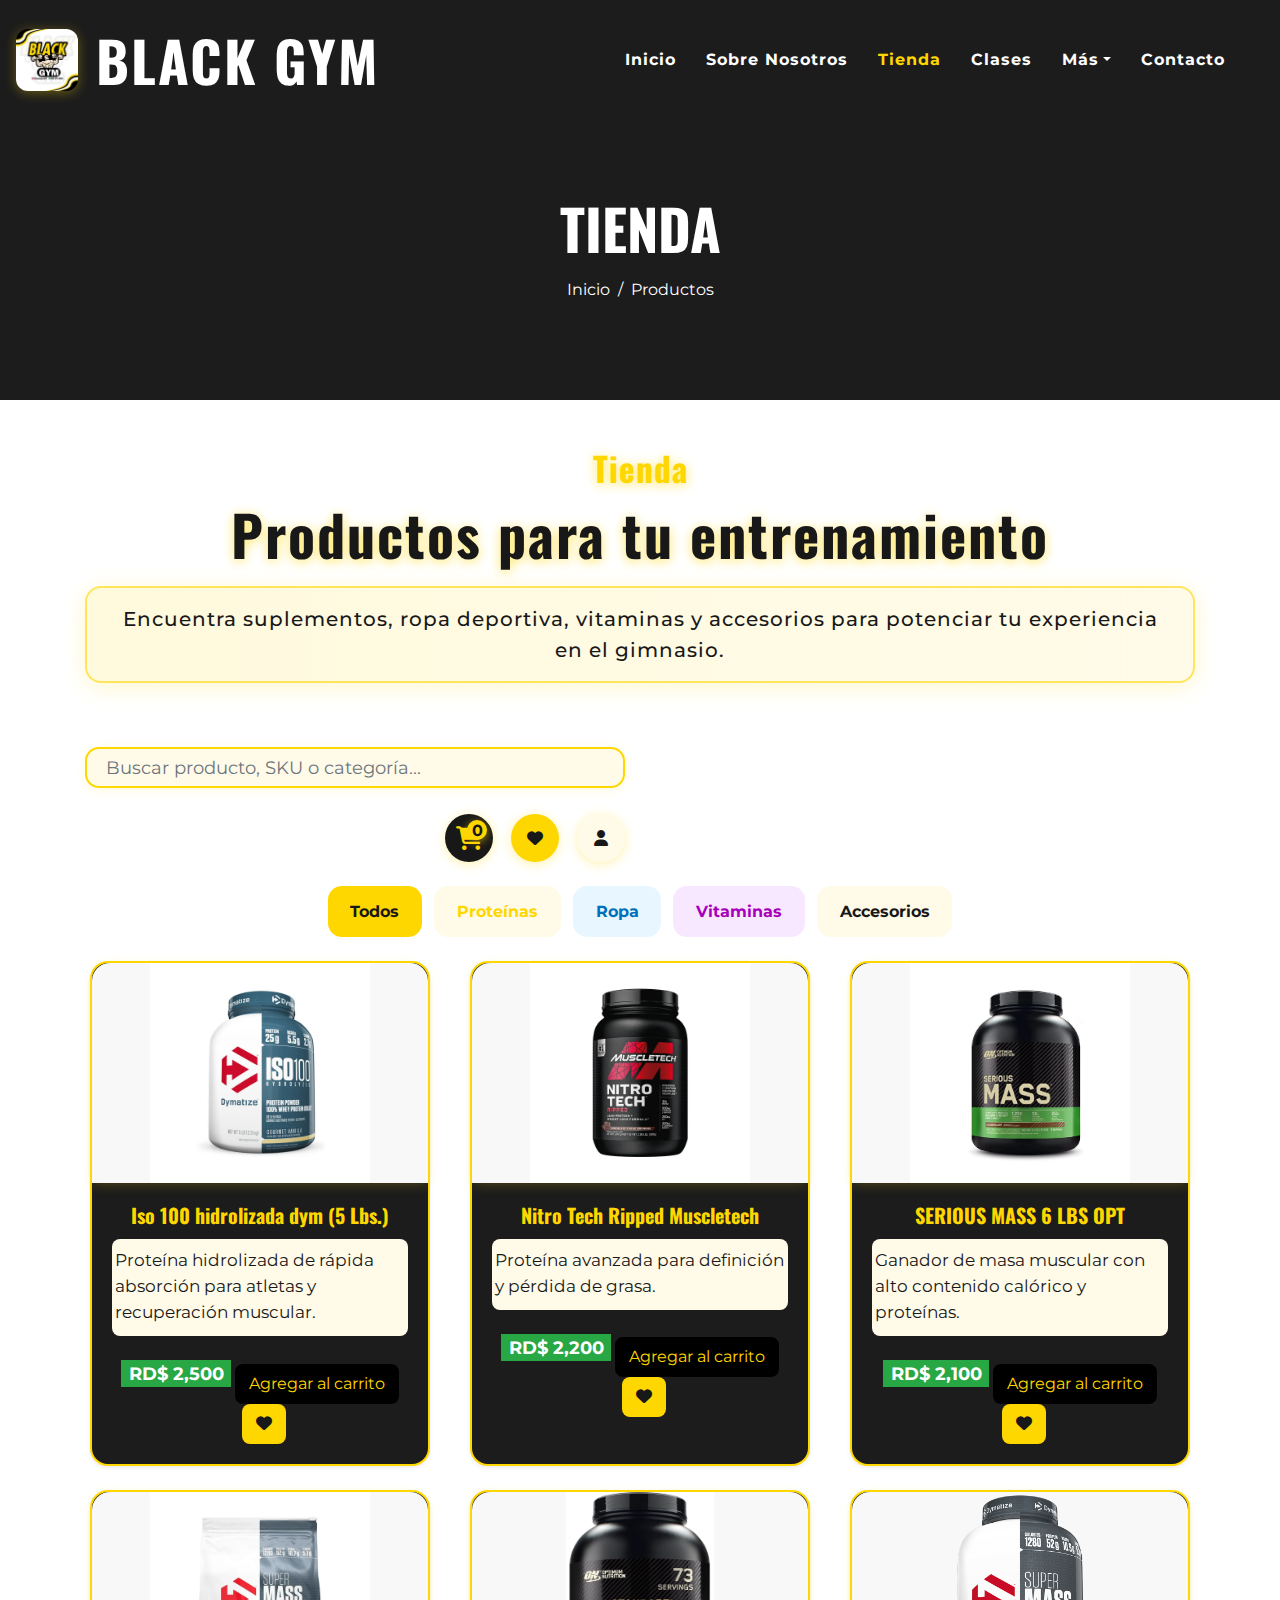
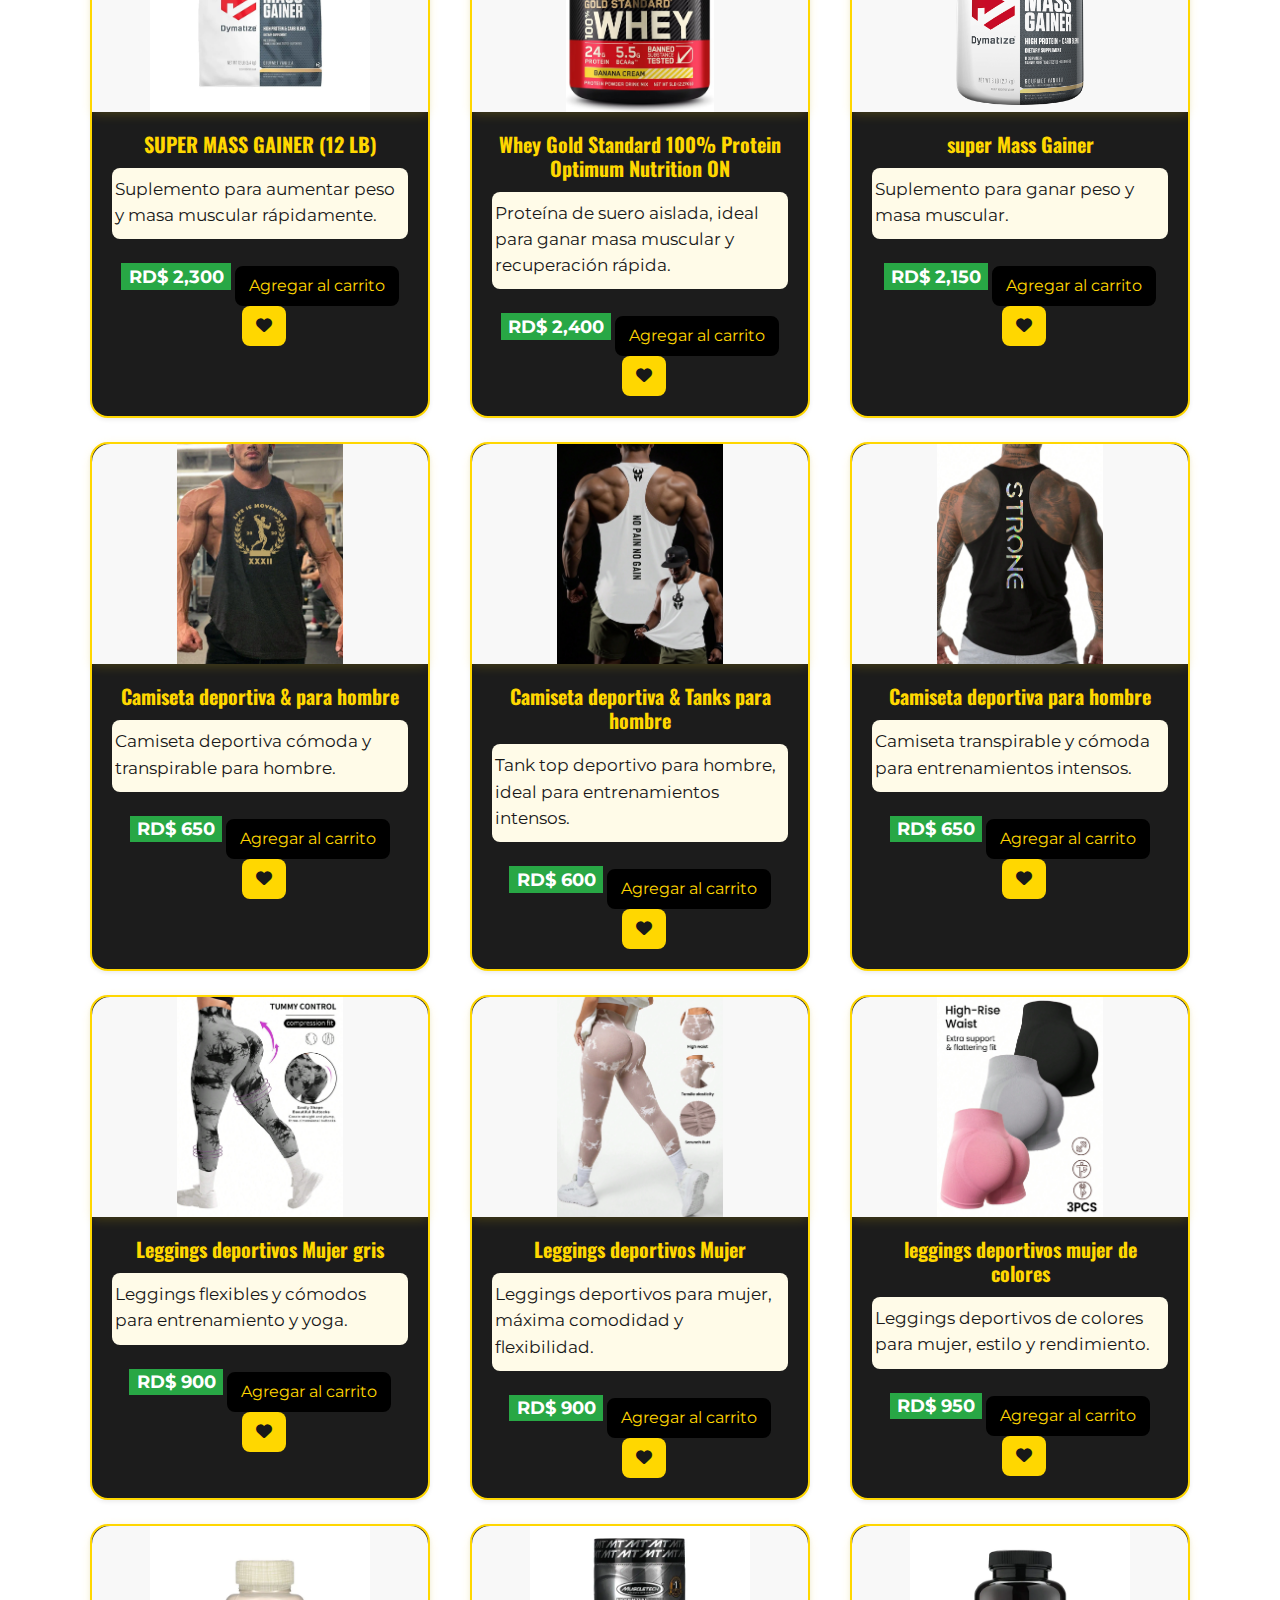
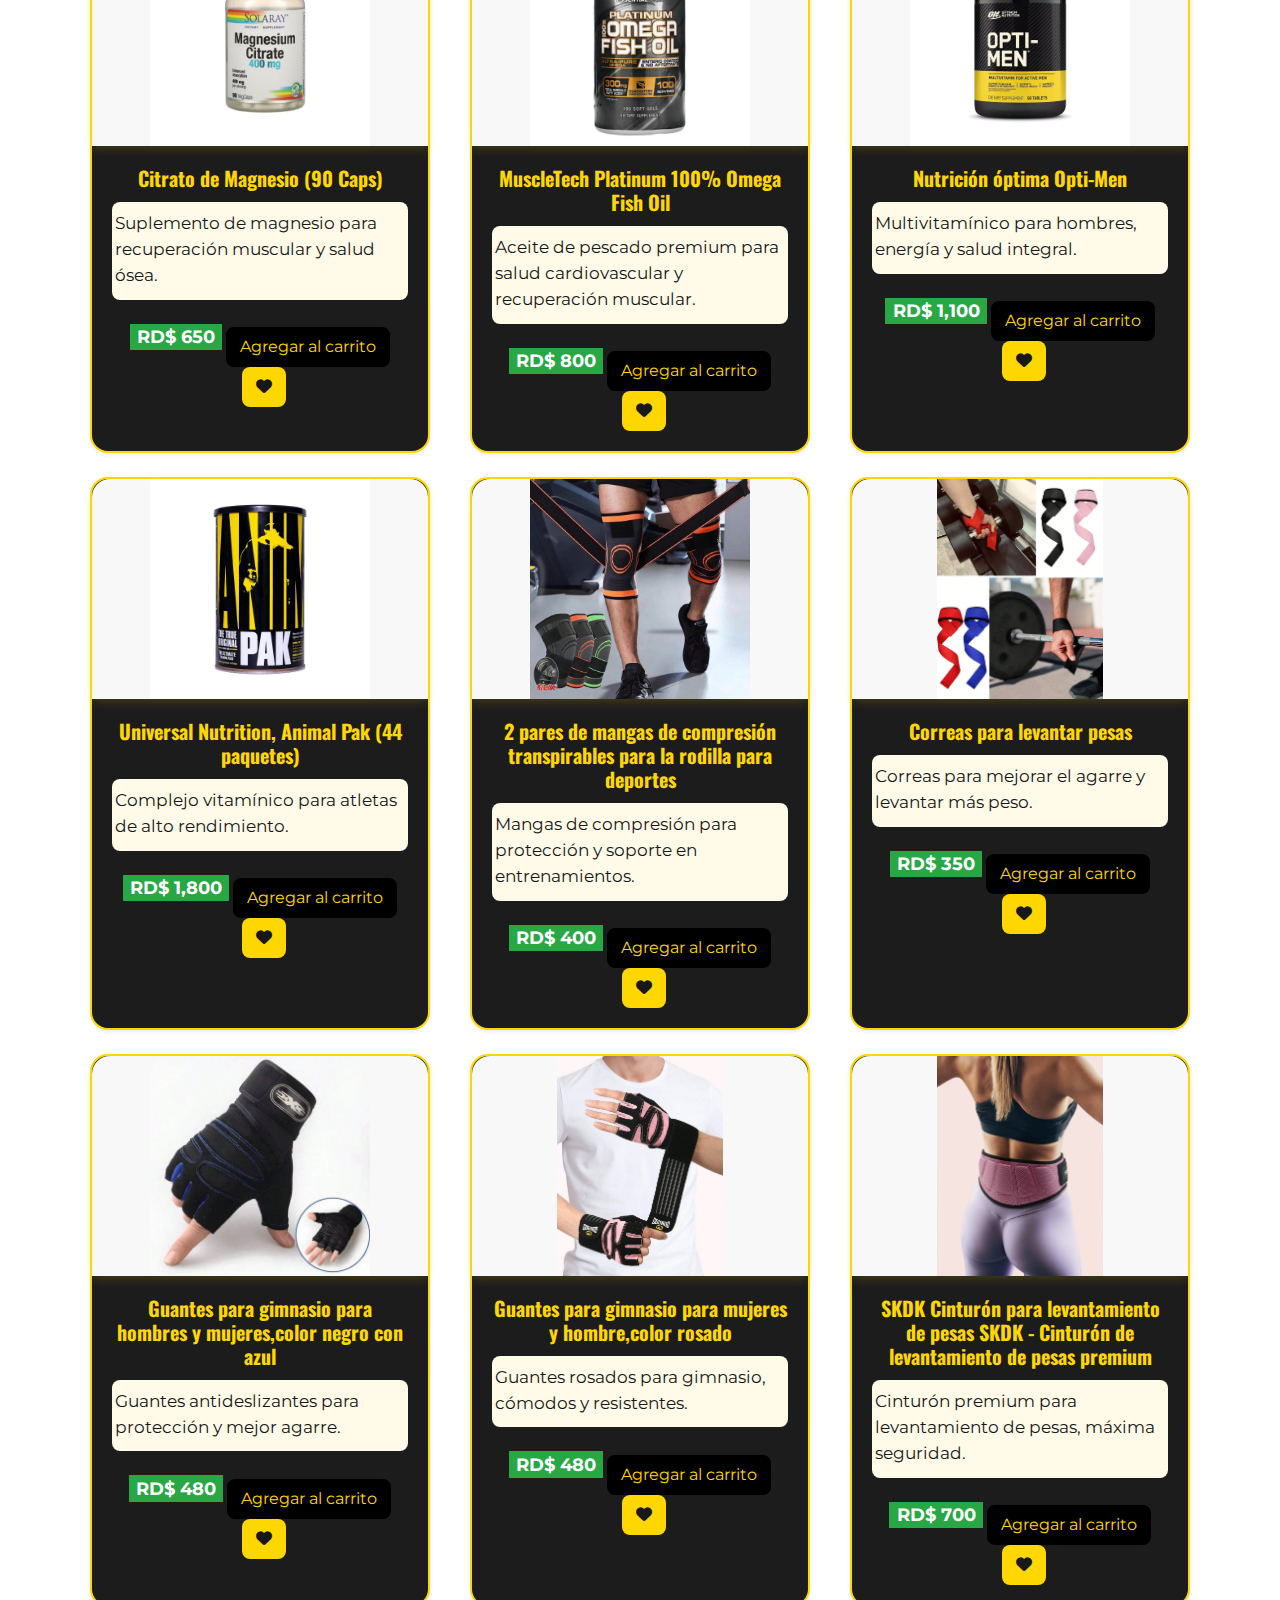
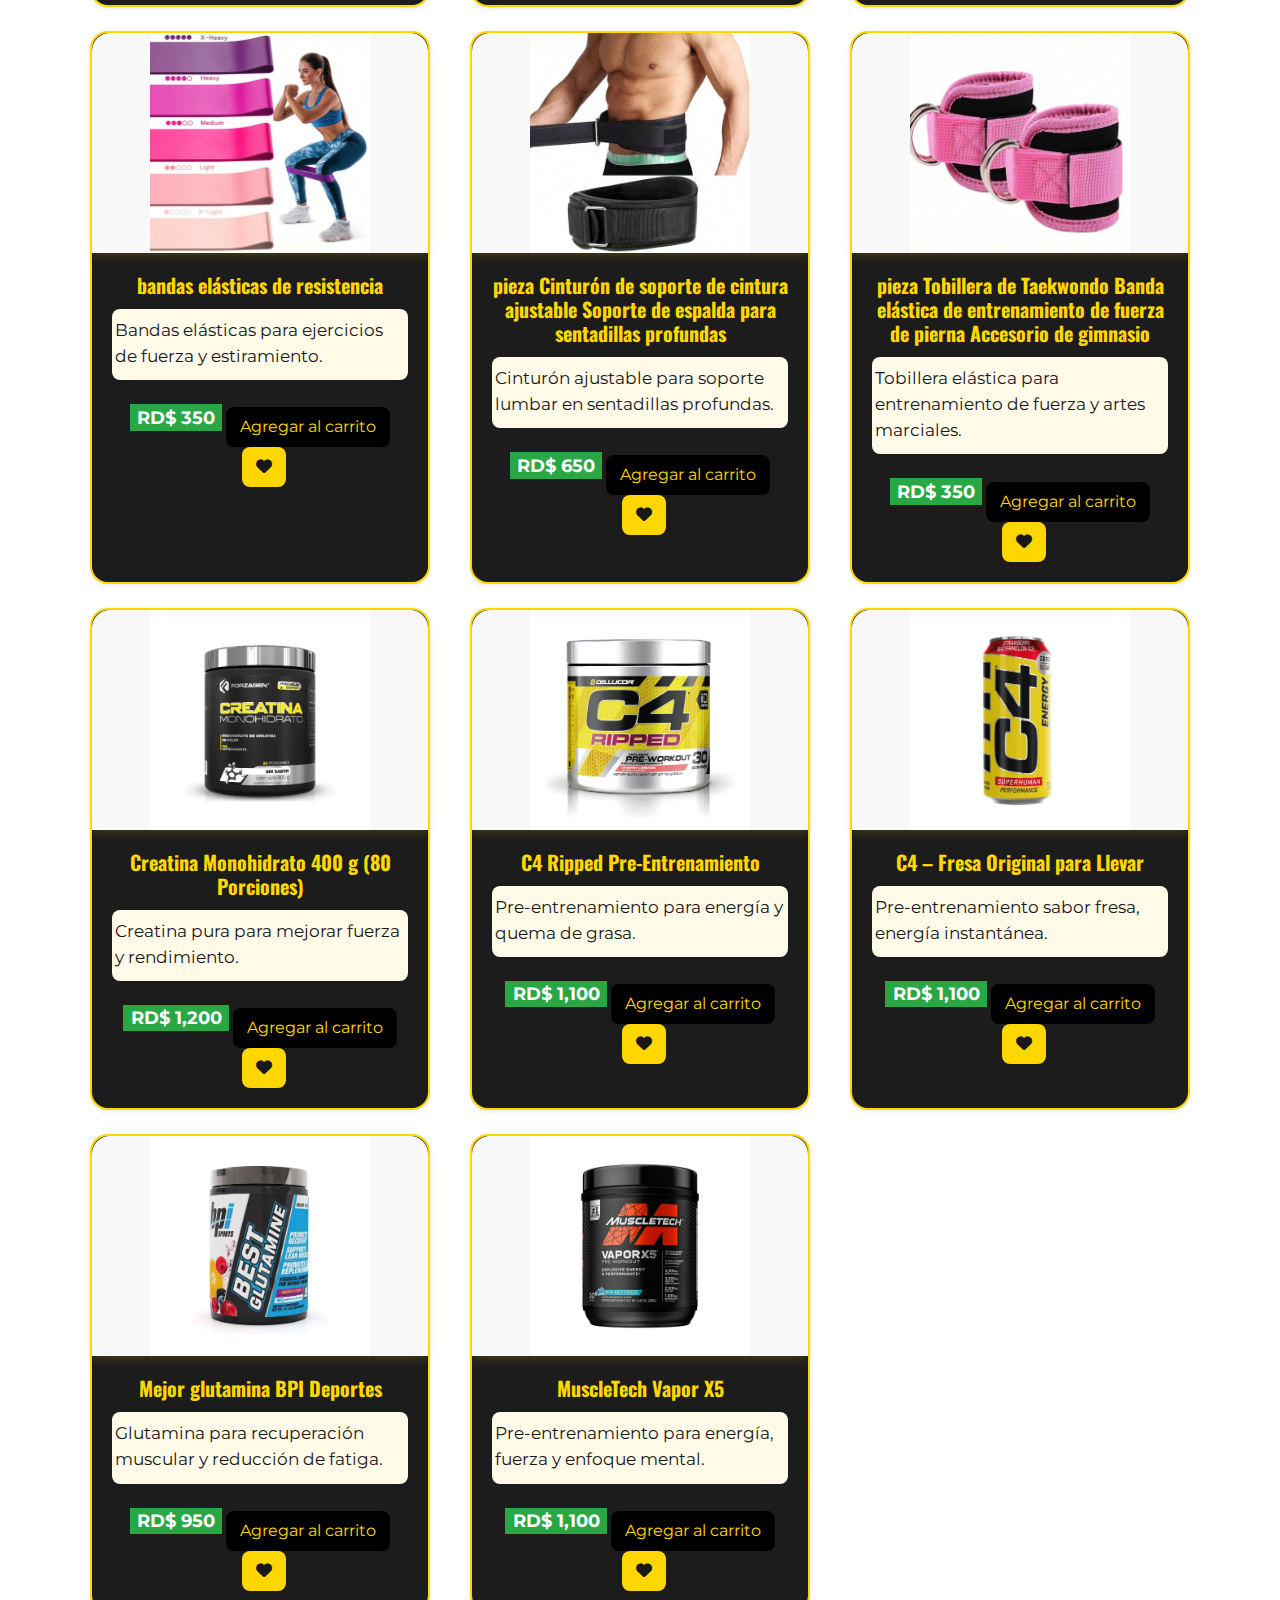
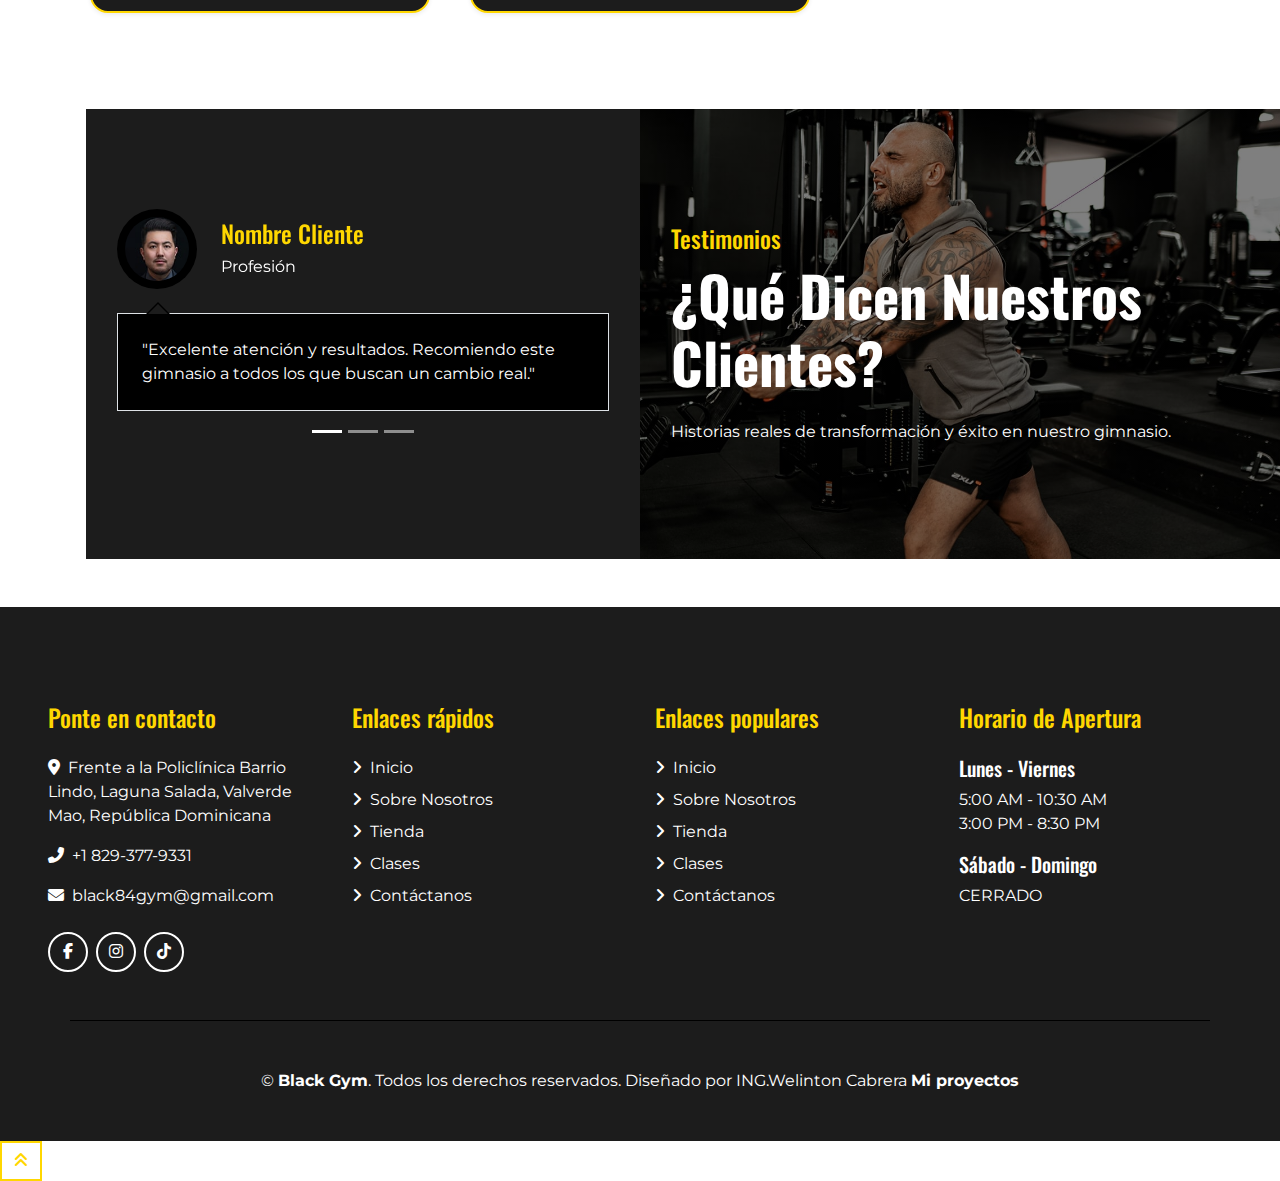
<file: tienda.html>
<!DOCTYPE html>
<html lang="en">

<head>
    <meta charset="utf-8">
    <title>BLACK GYM - Transforma tu cuerpo, transforma tu vida</title>
    <meta content="width=device-width, initial-scale=1.0" name="viewport">
    <meta content="Free Website Template" name="keywords">
    <meta content="Free Website Template" name="description">

    <!-- Favicon -->
    <link href="img/favicon.ico" rel="icon">

    <!-- Font Awesome 6.4.0 para iconos modernos (incluye TikTok) -->
    <link href="https://cdnjs.cloudflare.com/ajax/libs/font-awesome/6.4.0/css/all.min.css" rel="stylesheet">

    <!-- Flaticon Font -->
    <link href="lib/flaticon/font/flaticon.css" rel="stylesheet">

    <!-- Customized Bootstrap Stylesheet -->
    <link href="css/style.min.css" rel="stylesheet">
</head>

<body class="bg-white">
    <style>
        /* Estilos personalizados para la tienda */
        .product-item {
            border: 1px solid #eee;
            border-radius: 8px;
            overflow: hidden;
            transition: transform 0.3s;
        }

        .product-item:hover {
            transform: translateY(-5px);
        }

        .product-img {
            max-height: 200px;
            object-fit: cover;
        }

        .product-title {
            font-size: 1.5rem;
            font-weight: bold;
            color: #333;
        }

        .product-price {
            font-size: 1.25rem;
            color: #e74c3c;
        }
    </style>
    <!-- Navbar Start -->
    <div class="container-fluid p-0 nav-bar">
        <nav class="navbar navbar-expand-lg bg-none navbar-dark py-3" style="align-items:center;">
            <a href="index.html" class="navbar-brand d-flex align-items-center" style="gap:18px;">
                <div style="display:flex;align-items:center;">
                    <img src="img/blackgym-logo.jpg" alt="Black Gym Logo" style="height:62px;width:auto;margin-right:18px;vertical-align:middle;box-shadow:0 2px 12px #FFD70055;border-radius:12px;background:#fff;">
                    <span style="vertical-align:middle;display:inline-block;"><h1 class="m-0 display-4 font-weight-bold text-uppercase text-white" style="display:inline-block;letter-spacing:2px;">BLACK GYM</h1></span>
                </div>
                <!-- Redes sociales en el header -->
                <div class="d-flex align-items-center ml-4" style="gap:10px;">
                </div>
            <button type="button" class="navbar-toggler" data-toggle="collapse" data-target="#navbarCollapse">
                <span class="navbar-toggler-icon"></span>
            </button>
            <div class="collapse navbar-collapse justify-content-between" id="navbarCollapse">
                <div class="navbar-nav ml-auto p-4 bg-secondary">
                    <a href="index.html" class="nav-item nav-link">Inicio</a>
                    <a href="about.html" class="nav-item nav-link">Sobre Nosotros</a>
                    <a href="tienda.html" class="nav-item nav-link active" onclick="window.location.href='tienda.html'; return false;">Tienda</a>
                    <a href="class.html" class="nav-item nav-link">Clases</a>
                    <div class="nav-item dropdown">
                        <a href="#" class="nav-link dropdown-toggle" data-toggle="dropdown">Más</a>
                        <div class="dropdown-menu text-capitalize">
                            <a href="blog.html" class="dropdown-item">Blog</a>
                        </div>
                    </div>
                    <a href="contact.html" class="nav-item nav-link">Contacto</a>
                </div>
            </div>
        </nav>
    </div>
    <!-- Navbar End -->

                    <!-- Modal Carrito -->
                    <div class="modal fade" id="modal-carrito" tabindex="-1" role="dialog" aria-labelledby="modalCarritoLabel" aria-hidden="true">
                        <div class="modal-dialog modal-lg modal-dialog-centered" role="document">
                            <div class="modal-content" style="border-radius:18px;box-shadow:0 8px 32px #FFD70033;">
                                <div class="modal-header" style="background:#181818;color:#FFD700;border-radius:18px 18px 0 0;">
                                    <h5 class="modal-title font-weight-bold" id="modalCarritoLabel">Tu Carrito de Compra</h5>
                                    <button type="button" class="close" data-dismiss="modal" aria-label="Cerrar" style="color:#FFD700;font-size:2rem;">
                                        <span aria-hidden="true">&times;</span>
                                    </button>
                                </div>
                                <div class="modal-body" style="background:#fffbe8;color:#181818;">
                                    <div id="carrito-lista-productos" class="mb-4"></div>
                                    <div class="card mb-4" style="border-radius:14px;box-shadow:0 2px 12px #FFD70022;">
                                        <div class="card-body">
                                            <h5 class="font-weight-bold mb-3" style="color:#181818;">Datos del cliente</h5>
                                            <form id="form-datos-cliente">
                                                <div class="form-row">
                                                    <div class="form-group col-md-6">
                                                        <label for="nombre-cliente">Nombre completo</label>
                                                        <input type="text" class="form-control" id="nombre-cliente" required>
                                                    </div>
                                                    <div class="form-group col-md-6">
                                                        <label for="telefono-cliente">Teléfono de contacto</label>
                                                        <input type="text" class="form-control" id="telefono-cliente" required>
                                                    </div>
                                                </div>
                                                <div class="form-row">
                                                    <div class="form-group col-md-8">
                                                        <label for="direccion-cliente">Dirección de entrega</label>
                                                        <input type="text" class="form-control" id="direccion-cliente" required>
                                                    </div>
                                                    <div class="form-group col-md-4">
                                                        <label for="nota-cliente">Nota</label>
                                                        <textarea class="form-control" id="nota-cliente" rows="2" placeholder=" Entregar a discucion con el cliente"></textarea>
                                                    </div>
                                                </div>
                                            </form>
                                        </div>
                                    </div>
                                    <div class="d-flex justify-content-between align-items-center">
                                        <div id="carrito-resumen" class="font-weight-bold" style="font-size:1.18rem;color:#27ae60;"></div>
                                        <button id="btn-finalizar-pedido" class="btn btn-success" style="font-size:1.15rem;padding:0.7rem 2rem;border-radius:14px;background:#25D366;color:#fff;font-weight:bold;box-shadow:0 2px 12px #25D36655;">
                                            Enviar pedido profesional por WhatsApp
                                        </button>
                                    </div>
                                </div>
                            </div>
                        </div>
                    </div>

    <!-- Page Header Start -->
    <div class="container-fluid page-header mb-5">
        <div class="d-flex flex-column align-items-center justify-content-center pt-0 pt-lg-5" style="min-height: 400px">
            <h4 class="display-4 mb-3 mt-0 mt-lg-5 text-white text-uppercase font-weight-bold">Tienda</h4>
            <div class="d-inline-flex">
                <p class="m-0 text-white"><a class="text-white" href="">Inicio</a></p>
                <p class="m-0 text-white px-2">/</p>
                <p class="m-0 text-white">Productos</p>
            </div>
        </div>
    </div>
    <!-- Page Header End -->


    <!-- Tienda profesional Start -->
    <div class="container tienda my-5">
        <div class="d-flex flex-column text-center mb-5">
            <h4 class="text-primary font-weight-bold" style="font-size:2.1rem;letter-spacing:1px;margin-bottom:0.7rem;text-shadow:0 2px 12px #FFD70099;">Tienda</h4>
            <h2 class="display-4 font-weight-bold" style="color:#181818;letter-spacing:2px;text-shadow:0 2px 12px #FFD70099,0 0px 0px #fff;">Productos para tu entrenamiento</h2>
            <p class="mb-3" style="font-size:1.28rem; color:#181818; background:linear-gradient(90deg,#FFD70022 0%,#fffbe8 100%); border-radius:16px; padding:1rem 1.7rem; box-shadow:0 4px 24px #FFD70033; display:inline-block; margin-top:0.7rem; border:2px solid #FFD70099; font-weight:500; letter-spacing:1px; animation:fadeInTitulo 1.2s;">Encuentra suplementos, ropa deportiva, vitaminas y accesorios para potenciar tu experiencia en el gimnasio.</p>
        </div>
        <!-- Buscador y iconos rápidos -->
        <div class="row mb-4 align-items-center justify-content-between" style="gap:18px;">
            <div class="col-lg-6 col-md-8 col-12 mb-2">
                <input type="text" id="buscador-tienda" class="form-control" placeholder="Buscar producto, SKU o categoría..." style="border-radius:14px;font-size:1.13rem;padding:0.8rem 1.2rem;border:2px solid #FFD700;background:#fffbe8;color:#181818;box-shadow:0 2px 12px #FFD70022;">
                <div id="autocompletar-tienda" style="position:relative;z-index:10;"></div>
            </div>
            <div class="col-lg-6 col-md-4 col-12 d-flex justify-content-end" style="gap:18px;">
                <button id="icono-carrito" class="btn" style="background:#181818;color:#FFD700;border-radius:50%;width:48px;height:48px;display:flex;align-items:center;justify-content:center;box-shadow:0 2px 12px #FFD70055;position:relative;">
                    <i class="fa fa-shopping-cart" style="font-size:1.5rem;"></i>
                    <span id="contador-carrito" style="position:absolute;top:4px;right:4px;background:#FFD700;color:#181818;font-weight:bold;border-radius:50%;width:20px;height:20px;display:flex;align-items:center;justify-content:center;font-size:0.98rem;box-shadow:0 2px 8px #FFD70099;">0</span>
                </button>
                <button id="icono-favoritos" class="btn" style="background:#FFD700;color:#181818;border-radius:50%;width:48px;height:48px;display:flex;align-items:center;justify-content:center;box-shadow:0 2px 12px #FFD70055;">
                    <i class="fa fa-heart"></i>
                </button>
                <button id="icono-perfil" class="btn" style="background:#fffbe8;color:#181818;border-radius:50%;width:48px;height:48px;display:flex;align-items:center;justify-content:center;box-shadow:0 2px 12px #FFD70055;">
                    <i class="fa fa-user"></i>
                </button>
            </div>
        </div>
        <!-- Filtros y orden profesional -->
        <div class="row mb-4">
            <div class="col-12 d-flex flex-wrap gap-2 justify-content-center" id="filtros-tienda">
                <!-- Filtros dinámicos aquí -->
                <button class="btn btn-filtro-categoria active" data-cat="todos" style="background:#FFD700;color:#181818;font-weight:bold;border-radius:12px;box-shadow:0 2px 8px #FFD70033;">Todos</button>
                <button class="btn btn-filtro-categoria" data-cat="proteina" style="background:#fffbe8;color:#FFD700;font-weight:bold;border-radius:12px;box-shadow:0 2px 8px #FFD70033;">Proteínas</button>
                <button class="btn btn-filtro-categoria" data-cat="ropa" style="background:#fffbe8;color:#FFD700;font-weight:bold;border-radius:12px;box-shadow:0 2px 8px #FFD70033;">Ropa</button>
                <button class="btn btn-filtro-categoria" data-cat="pastilla" style="background:#fffbe8;color:#FFD700;font-weight:bold;border-radius:12px;box-shadow:0 2px 8px #FFD70033;">Vitaminas</button>
                <!-- Filtros avanzados -->
                <select id="filtro-precio" class="form-control mx-2" style="width:140px;border-radius:12px;border:2px solid #FFD700;background:#fffbe8;color:#181818;font-weight:bold;">
                    <option value="">Precio</option>
                    <option value="-1000">Menos de RD$1,000</option>
                    <option value="1000-3000">RD$1,000 - RD$3,000</option>
                    <option value="3000-">Más de RD$3,000</option>
                </select>
                <select id="filtro-talla" class="form-control mx-2" style="width:110px;border-radius:12px;border:2px solid #FFD700;background:#fffbe8;color:#181818;font-weight:bold;">
                    <option value="">Talla</option>
                    <option value="S">S</option>
                    <option value="M">M</option>
                    <option value="L">L</option>
                    <option value="XL">XL</option>
                </select>
                <select id="filtro-color" class="form-control mx-2" style="width:110px;border-radius:12px;border:2px solid #FFD700;background:#fffbe8;color:#181818;font-weight:bold;">
                    <option value="">Color</option>
                    <option value="Negro">Negro</option>
                    <option value="Blanco">Blanco</option>
                    <option value="Rojo">Rojo</option>
                    <option value="Azul">Azul</option>
                </select>
                <select id="filtro-marca" class="form-control mx-2" style="width:120px;border-radius:12px;border:2px solid #FFD700;background:#fffbe8;color:#181818;font-weight:bold;">
                    <option value="">Marca</option>
                    <option value="Nike">Nike</option>
                    <option value="Adidas">Adidas</option>
                    <option value="ON">ON</option>
                    <option value="Mass">Mass</option>
                </select>
                <select id="filtro-stock" class="form-control mx-2" style="width:120px;border-radius:12px;border:2px solid #FFD700;background:#fffbe8;color:#181818;font-weight:bold;">
                    <option value="">Stock</option>
                    <option value="disponible">Disponible</option>
                    <option value="agotado">Agotado</option>
                </select>
                <select id="filtro-promo" class="form-control mx-2" style="width:120px;border-radius:12px;border:2px solid #FFD700;background:#fffbe8;color:#181818;font-weight:bold;">
                    <option value="">Promos</option>
                    <option value="oferta">Oferta</option>
                    <option value="nuevo">Nuevo</option>
                </select>
            </div>
        </div>
        <div class="row" id="panel-productos">
            <!-- Grid profesional de productos -->
        </div>
        <div class="row mt-4 mb-5 justify-content-center">
            <!-- Botón eliminado, solo se puede finalizar pedido desde el carrito -->
        </div>
        <!-- Modal de detalle de producto -->
        <div class="modal fade" id="modal-detalle-producto" tabindex="-1" role="dialog" aria-labelledby="modalDetalleLabel" aria-hidden="true">
          <div class="modal-dialog modal-lg modal-dialog-centered" role="document">
            <div class="modal-content" style="border-radius:18px;box-shadow:0 8px 32px #FFD70033;">
              <div class="modal-header" style="background:#181818;color:#FFD700;border-radius:18px 18px 0 0;">
                <h5 class="modal-title font-weight-bold" id="modalDetalleLabel">Detalle del Producto</h5>
                <button type="button" class="close" data-dismiss="modal" aria-label="Cerrar" style="color:#FFD700;font-size:2rem;">
                  <span aria-hidden="true">&times;</span>
                </button>
              </div>
              <div class="modal-body" id="modal-detalle-body" style="background:#fffbe8;color:#181818;">
                <!-- Detalle dinámico aquí -->
              </div>
              <div class="modal-footer" style="background:#181818;border-radius:0 0 18px 18px;">
                <button type="button" class="btn btn-secondary" data-dismiss="modal">Cerrar</button>
              </div>
            </div>
          </div>
        </div>
        </div>
    </div>
    <script src="js/tienda-dinamica.js"></script>
    <!-- Tienda profesional End -->

    <!-- Testimonial Start -->
    <div class="container-fluid position-relative testimonial my-5">
        <div class="container">
            <div class="row px-3 align-items-center">
                <div class="col-md-6 bg-secondary">
                    <div class="d-flex align-items-center px-3" style="min-height: 450px;">
                        <div id="carouselId" class="carousel slide" data-ride="carousel">
                            <ol class="carousel-indicators">
                                <li data-target="#carouselId" data-slide-to="0" class="active"></li>
                                <li data-target="#carouselId" data-slide-to="1"></li>
                                <li data-target="#carouselId" data-slide-to="2"></li>
                            </ol>
                            <div class="carousel-inner" role="listbox">
                                <div class="carousel-item active">
                                    <div class="d-flex align-items-center mb-4 text-white">
                                        <img width="80" height="80" class="rounded-circle bg-dark p-2" src="img/testimonial-1.jpg" alt="Imagen">
                                        <div class="pl-4">
                                            <h4 class="text-primary">Nombre Cliente</h4>
                                            <p class="m-0">Profesión</p>
                                        </div>
                                    </div>
                                    <div class="testimonial-text position-relative border bg-dark text-white mb-5 p-4">
                                        "Excelente atención y resultados. Recomiendo este gimnasio a todos los que buscan un cambio real."
                                    </div>
                                </div>
                                <div class="carousel-item">
                                    <div class="d-flex align-items-center mb-4 text-white">
                                        <img width="80" height="80" class="rounded-circle bg-dark p-2" src="img/testimonial-2.jpg" alt="Imagen">
                                        <div class="pl-4">
                                            <h4 class="text-primary">Nombre Cliente</h4>
                                            <p class="m-0">Profesión</p>
                                        </div>
                                    </div>
                                    <div class="testimonial-text position-relative border bg-dark text-white mb-5 p-4">
                                        "Las instalaciones son de primera y el ambiente es muy motivador. ¡Me encanta entrenar aquí!"
                                    </div>
                                </div>
                                <div class="carousel-item">
                                    <div class="d-flex align-items-center mb-4 text-white">
                                        <img width="80" height="80" class="rounded-circle bg-dark p-2" src="img/testimonial-3.jpg" alt="Imagen">
                                        <div class="pl-4">
                                            <h4 class="text-primary">Nombre Cliente</h4>
                                            <p class="m-0">Profesión</p>
                                        </div>
                                    </div>
                                    <div class="testimonial-text position-relative border bg-dark text-white mb-5 p-4">
                                        "Gracias a los entrenadores logré mis objetivos más rápido de lo que imaginaba. ¡Muy recomendado!"
                                    </div>
                                </div>
                            </div>
                        </div>
                    </div>
                </div>
                <div class="col-md-6">
                    <div class="pl-md-3 d-none d-md-block">
                        <h4 class="text-primary">Testimonios</h4>
                        <h4 class="display-4 mb-4 text-white font-weight-bold">¿Qué Dicen Nuestros Clientes?</h4>
                        <p class="m-0 text-white">Historias reales de transformación y éxito en nuestro gimnasio.</p>
                    </div>
                </div>
            </div>
        </div>
    </div>
    <!-- Testimonial End -->

    <!-- Footer Start -->
    <div class="footer container-fluid mt-5 py-5 px-sm-3 px-md-5 text-white">
        <div class="row pt-5">
            <div class="col-lg-3 col-md-6 mb-5">
                <h4 class="text-primary mb-4">Ponte en contacto</h4>
                <p><i class="fa fa-map-marker-alt mr-2"></i>Frente a la Policlínica Barrio Lindo, Laguna Salada, Valverde Mao, República Dominicana</p>
                <p><i class="fa fa-phone-alt mr-2"></i>+1 829-377-9331</p>
                <p><i class="fa fa-envelope mr-2"></i>black84gym@gmail.com</p>
                <div class="d-flex justify-content-start mt-4">
                    <a class="btn btn-outline-light rounded-circle text-center mr-2 px-0" style="width: 40px; height: 40px;" href="https://www.facebook.com/" target="_blank" rel="noopener noreferrer" title="Facebook Black Gym"><i class="fab fa-facebook-f"></i></a>
                    <a class="btn btn-outline-light rounded-circle text-center mr-2 px-0" style="width: 40px; height: 40px;" href="https://www.instagram.com/blackgym84?igsh=a3FmMHVlcXFvcWE=" target="_blank" rel="noopener noreferrer" title="Instagram Black Gym"><i class="fab fa-instagram"></i></a>
                    <a class="btn btn-outline-light rounded-circle text-center mr-2 px-0" style="width: 40px; height: 40px;" href="https://www.tiktok.com/@gimnasioelnegro?_t=ZS-8ygItBzKSCj&_r=1" target="_blank" rel="noopener noreferrer" title="TikTok Black Gym"><i class="fab fa-tiktok"></i></a>
                </div>
            </div>
            <div class="col-lg-3 col-md-6 mb-5">
                <h4 class="text-primary mb-4">Enlaces rápidos</h4>
                <div class="d-flex flex-column justify-content-start">
                    <a class="text-white mb-2" href="#"><i class="fa fa-angle-right mr-2"></i>Inicio</a>
                    <a class="text-white mb-2" href="#"><i class="fa fa-angle-right mr-2"></i>Sobre Nosotros</a>
                    <a class="text-white mb-2" href="#"><i class="fa fa-angle-right mr-2"></i>Tienda</a>
                    <a class="text-white mb-2" href="#"><i class="fa fa-angle-right mr-2"></i>Clases</a>
                    <a class="text-white" href="#"><i class="fa fa-angle-right mr-2"></i>Contáctanos</a>
                    <div class="d-flex justify-content-start mt-3" style="gap:10px;">
                    </div>
                </div>
            </div>
            <div class="col-lg-3 col-md-6 mb-5">
                <h4 class="text-primary mb-4">Enlaces populares</h4>
                <div class="d-flex flex-column justify-content-start">
                    <a class="text-white mb-2" href="#"><i class="fa fa-angle-right mr-2"></i>Inicio</a>
                    <a class="text-white mb-2" href="#"><i class="fa fa-angle-right mr-2"></i>Sobre Nosotros</a>
                    <a class="text-white mb-2" href="#"><i class="fa fa-angle-right mr-2"></i>Tienda</a>
                    <a class="text-white mb-2" href="#"><i class="fa fa-angle-right mr-2"></i>Clases</a>
                    <a class="text-white" href="#"><i class="fa fa-angle-right mr-2"></i>Contáctanos</a>
                    <div class="d-flex justify-content-start mt-3" style="gap:10px;">
                    </div>
                </div>
            </div>
            <div class="col-lg-3 col-md-6 mb-5">
            <h4 class="text-primary mb-4">Horario de Apertura</h4>
                <h5 class="text-white">Lunes - Viernes</h5>
                <p>5:00 AM - 10:30 AM<br>3:00 PM - 8:30 PM</p>
                <h5 class="text-white">Sábado - Domingo</h5>
                <p>CERRADO</p>
            <div class="d-flex justify-content-start mt-3" style="gap:10px;">
            </div>
            </div>
        </div>
        <div class="container border-top border-dark pt-5">
            <p class="m-0 text-center text-white">
                &copy; <a class="text-white font-weight-bold" href="#">Black Gym</a>. Todos los derechos reservados. Diseñado por ING.Welinton Cabrera
                <a class="text-white font-weight-bold" href="https://marketingdigitalwc04.blogspot.com/?m=1">Mi proyectos</a>
            </p>
        </div>
    </div>
    <!-- Footer End -->


    <!-- Back to Top -->
    <a href="#" class="btn btn-outline-primary back-to-top"><i class="fa fa-angle-double-up"></i></a>


    <!-- JavaScript Libraries -->
    <script src="https://code.jquery.com/jquery-3.4.1.min.js"></script>
    <script src="https://stackpath.bootstrapcdn.com/bootstrap/4.4.1/js/bootstrap.bundle.min.js"></script>
    <script src="lib/easing/easing.min.js"></script>
    <script src="lib/waypoints/waypoints.min.js"></script>

    <!-- Contact Javascript File -->
    <script src="mail/jqBootstrapValidation.min.js"></script>
    <script src="mail/contact.js"></script>

    <!-- Template Javascript -->
    <script src="js/main.js"></script>
</body>

</html>
</file>
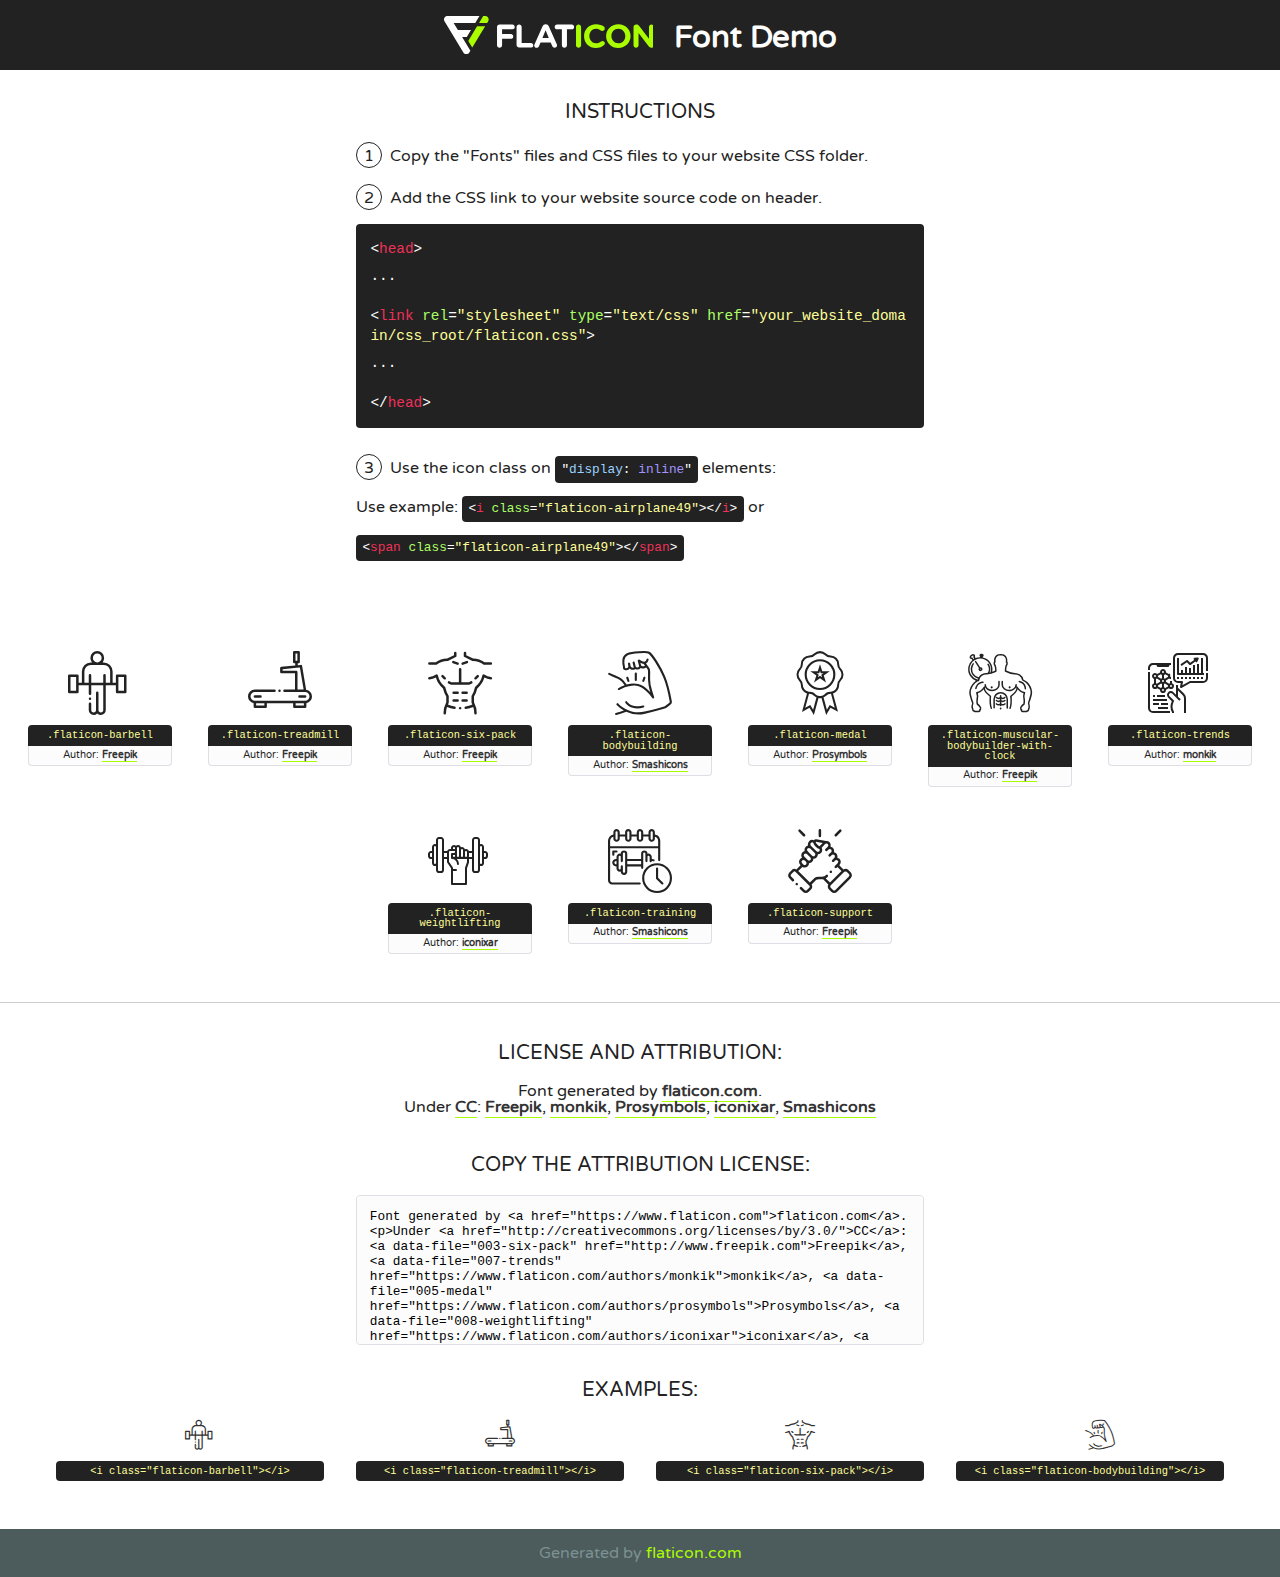
<file: lib/flaticon/font/flaticon.html>
<!DOCTYPE html>
<!--
  Flaticon icon font: Flaticon
  Creation date: 26/10/2020 11:08
-->
<html>
<!DOCTYPE html>
<html>

<head>
    <title>Flaticon WebFont</title>
    <link href="http://fonts.googleapis.com/css?family=Varela+Round" rel="stylesheet" type="text/css" />
    <link rel="stylesheet" type="text/css" href="flaticon.css">
    <meta charset="UTF-8">
    <style>
    html, body, div, span, applet, object, iframe,
    h1, h2, h3, h4, h5, h6, p, blockquote, pre,
    a, abbr, acronym, address, big, cite, code,
    del, dfn, em, img, ins, kbd, q, s, samp,
    small, strike, strong, sub, sup, tt, var,
    b, u, i, center,
    dl, dt, dd, ol, ul, li,
    fieldset, form, label, legend,
    table, caption, tbody, tfoot, thead, tr, th, td,
    article, aside, canvas, details, embed, 
    figure, figcaption, footer, header, hgroup, 
    menu, nav, output, ruby, section, summary,
    time, mark, audio, video {
        margin: 0;
        padding: 0;
        border: 0;
        font-size: 100%;
        font: inherit;
        vertical-align: baseline;
    }
    /* HTML5 display-role reset for older browsers */
    article, aside, details, figcaption, figure, 
    footer, header, hgroup, menu, nav, section {
        display: block;
    }
    body {
        line-height: 1;
    }
    ol, ul {
        list-style: none;
    }
    blockquote, q {
        quotes: none;
    }
    blockquote:before, blockquote:after,
    q:before, q:after {
        content: '';
        content: none;
    }
    table {
        border-collapse: collapse;
        border-spacing: 0;
    }
    body {
        font-family: 'Varela Round', Helvetica, Arial, sans-serif;
        font-size: 16px;
        color: #222;
    }
    a {
        color: #333;
        border-bottom: 1px solid #a9fd00;
        font-weight: bold;
        text-decoration: none;
    }
    * {
        -moz-box-sizing: border-box;
        -webkit-box-sizing: border-box;
        box-sizing: border-box;
        margin: 0;
        padding: 0;
    }
    [class^="flaticon-"]:before, [class*=" flaticon-"]:before, [class^="flaticon-"]:after, [class*=" flaticon-"]:after {
        font-family: Flaticon;
        font-size: 30px;
        font-style: normal;
        margin-left: 20px;
        color: #333;
    }
    .wrapper {
        max-width: 600px;
        margin: auto;
        padding: 0 1em;
    }
    .title {
        font-size: 1.25em;
        text-align: center;
        margin-bottom: 1em;
        text-transform: uppercase;
    }
    header {
        text-align: center;
        background-color: #222;
        color: #fff;
        padding: 1em;
    }
    header .logo {
        width: 210px;
        height: 38px;
        display: inline-block;
        vertical-align: middle;
        margin-right: 1em;
        border: none;
    }
    header strong {
        font-size: 1.95em;
        font-weight: bold;
        vertical-align: middle;
        margin-top: 5px;
        display: inline-block;
    }
    .demo {
        margin: 2em auto;
        line-height: 1.25em;
    }
    .demo ul li {
        margin-bottom: 1em;
    }
    .demo ul li .num {
        color: #222;
        border-radius: 20px;
        display: inline-block;
        width: 26px;
        padding: 3px;
        height: 26px;
        text-align: center;
        margin-right: 0.5em;
        border: 1px solid #222;
    }
    .demo ul li code {
        background-color: #222;
        border-radius: 4px;
        padding: 0.25em 0.5em;
        display: inline-block;
        color: #fff;
        font-family: Consolas,Monaco,Lucida Console,Liberation Mono,DejaVu Sans Mono,Bitstream Vera Sans Mono,Courier New, monospace;
        font-weight: lighter;
        margin-top: 1em;
        font-size: 0.8em;
        word-break: break-all;
    }
    .demo ul li code.big {
        padding: 1em;
        font-size: 0.9em;
    }
    .demo ul li code .red {
        color: #EF3159;
    }
    .demo ul li code .green {
        color: #ACFF65;
    }
    .demo ul li code .yellow {
        color: #FFFF99;
    }
    .demo ul li code .blue {
        color: #99D3FF;
    }
    .demo ul li code .purple {
        color: #A295FF;
    }
    .demo ul li code .dots {
        margin-top: 0.5em;
        display: block;
    }
    #glyphs {
        border-bottom: 1px solid #ccc;
        padding: 2em 0;
        text-align: center;
    }
    .glyph {
        display: inline-block;
        width: 9em;
        margin: 1em;
        text-align: center;
        vertical-align: top;
        background: #FFF;
    }
    .glyph .glyph-icon {
        padding: 10px;
        display: block;
        font-family:"Flaticon";
        font-size: 64px;
        line-height: 1;
    }
    .glyph .glyph-icon:before {
        font-size: 64px;
        color: #222;
        margin-left: 0;
    }
    .class-name {
        font-size: 0.65em;
        background-color: #222;
        color: #fff;
        border-radius: 4px 4px 0 0;
        padding: 0.5em;
        color: #FFFF99;
        font-family: Consolas,Monaco,Lucida Console,Liberation Mono,DejaVu Sans Mono,Bitstream Vera Sans Mono,Courier New, monospace;
    }
    .author-name {
        font-size: 0.6em;
        background-color: #fcfcfd;
        border: 1px solid #DEDEE4;
        border-top: 0;
        border-radius: 0 0 4px 4px;
        padding: 0.5em;
    }
    .class-name:last-child {
        font-size: 10px;
        color:#888;
    }
    .class-name:last-child a {
        font-size: 10px;
        color:#555;
    }
    .class-name:last-child a:hover {
        color:#a9fd00;
    }
    .glyph > input {
        display: block;
        width: 100px;
        margin: 5px auto;
        text-align: center;
        font-size: 12px;
        cursor: text;
    }
    .glyph > input.icon-input {
        font-family:"Flaticon";
        font-size: 16px;
        margin-bottom: 10px;
    }
    .attribution .title {
        margin-top: 2em;
    }
    .attribution textarea {
        background-color: #fcfcfd;
        padding: 1em;
        border: none;
        box-shadow: none;
        border: 1px solid #DEDEE4;
        border-radius: 4px;
        resize: none;
        width: 100%;
        height: 150px;
        font-size: 0.8em;
        font-family: Consolas,Monaco,Lucida Console,Liberation Mono,DejaVu Sans Mono,Bitstream Vera Sans Mono,Courier New, monospace;
        -webkit-appearance: none;
    }
    .iconsuse {
        margin: 2em auto;
        text-align: center;
        max-width: 1200px;
    }
    .iconsuse:after {
        content: '';
        display: table;
        clear: both;
    }
    .iconsuse .image {
        float: left;
        width: 25%;
        padding: 0 1em;
    }
    .iconsuse .image p {
        margin-bottom: 1em;
    }
    .iconsuse .image span {
        display: block;
        font-size: 0.65em;
        background-color: #222;
        color: #fff;
        border-radius: 4px;
        padding: 0.5em;
        color: #FFFF99;
        margin-top: 1em;
        font-family: Consolas,Monaco,Lucida Console,Liberation Mono,DejaVu Sans Mono,Bitstream Vera Sans Mono,Courier New, monospace;
    }
    #footer {
        text-align: center;
        background-color: #4C5B5C;
        color: #7c9192;
        padding: 1em;
    }
    #footer a {
        border: none;
        color: #a9fd00;
        font-weight: normal;
    }
    @media (max-width: 960px) {
        .iconsuse .image {
            width: 50%;
        }
    }
    @media (max-width: 560px) {
        .iconsuse .image {
            width: 100%;
        }
    }
    </style>
</head>

<body class="characters-off">

    <header>
        <a href="https://www.flaticon.com" target="_blank" class="logo">
            <svg version="1.1" xmlns="http://www.w3.org/2000/svg" xmlns:xlink="http://www.w3.org/1999/xlink" xmlns:a="http://ns.adobe.com/AdobeSVGViewerExtensions/3.0/" viewBox="0 0 560.875 102.036" enable-background="new 0 0 560.875 102.036" xml:space="preserve">
                <defs>
                </defs>
                <g>
                    <g class="letters">
                        <path fill="#ffffff" d="M141.596,29.675c0-3.777,2.985-6.767,6.764-6.767h34.438c3.426,0,6.15,2.728,6.15,6.15
                        c0,3.43-2.724,6.149-6.15,6.149h-27.674v13.091h23.719c3.429,0,6.151,2.724,6.151,6.15c0,3.43-2.723,6.149-6.151,6.149h-23.719
                        v17.574c0,3.773-2.986,6.761-6.764,6.761c-3.779,0-6.764-2.989-6.764-6.761V29.675z"></path>
                        <path fill="#ffffff" d="M193.844,29.149c0-3.781,2.985-6.767,6.764-6.767c3.776,0,6.763,2.985,6.763,6.767v42.957h25.039
                        c3.426,0,6.149,2.726,6.149,6.153c0,3.425-2.723,6.15-6.149,6.15h-31.802c-3.779,0-6.764-2.986-6.764-6.768V29.149z"></path>
                        <path fill="#ffffff" d="M241.891,75.71l21.438-48.407c1.492-3.341,4.215-5.357,7.906-5.357h0.792
                        c3.686,0,6.323,2.017,7.815,5.357l21.439,48.407c0.436,0.967,0.701,1.845,0.701,2.723c0,3.602-2.809,6.501-6.414,6.501
                        c-3.161,0-5.269-1.845-6.499-4.655l-4.132-9.661h-27.059l-4.301,10.102c-1.144,2.631-3.426,4.214-6.237,4.214
                        c-3.517,0-6.24-2.81-6.24-6.325C241.1,77.64,241.451,76.677,241.891,75.71z M279.932,58.666l-8.521-20.297l-8.526,20.297H279.932
                        z"></path>
                        <path fill="#ffffff" d="M314.864,35.387H301.86c-3.429,0-6.239-2.813-6.239-6.238c0-3.429,2.811-6.24,6.239-6.24h39.533
                        c3.426,0,6.237,2.811,6.237,6.24c0,3.425-2.811,6.238-6.237,6.238h-13.001v42.785c0,3.773-2.99,6.761-6.764,6.761
                        c-3.779,0-6.764-2.989-6.764-6.761V35.387z"></path>
                        <path fill="#A9FD00" d="M352.615,29.149c0-3.781,2.985-6.767,6.767-6.767c3.774,0,6.761,2.985,6.761,6.767v49.024
                        c0,3.773-2.987,6.761-6.761,6.761c-3.781,0-6.767-2.989-6.767-6.761V29.149z"></path>
                        <path fill="#A9FD00" d="M374.132,53.836v-0.179c0-17.481,13.178-31.801,32.065-31.801c9.22,0,15.459,2.458,20.557,6.238
                        c1.402,1.054,2.637,2.985,2.637,5.357c0,3.692-2.985,6.59-6.681,6.59c-1.845,0-3.071-0.702-4.044-1.319
                        c-3.776-2.813-7.729-4.393-12.562-4.393c-10.364,0-17.831,8.611-17.831,19.154v0.173c0,10.542,7.291,19.329,17.831,19.329
                        c5.715,0,9.492-1.756,13.359-4.834c1.049-0.874,2.458-1.491,4.039-1.491c3.429,0,6.325,2.813,6.325,6.236
                        c0,2.106-1.056,3.78-2.282,4.834c-5.539,4.834-12.036,7.733-21.878,7.733C387.572,85.464,374.132,71.493,374.132,53.836z"></path>
                        <path fill="#A9FD00" d="M433.009,53.836v-0.179c0-17.481,13.79-31.801,32.766-31.801c18.981,0,32.592,14.143,32.592,31.628v0.173
                        c0,17.483-13.785,31.807-32.769,31.807C446.625,85.464,433.009,71.32,433.009,53.836z M484.224,53.836v-0.179
                        c0-10.539-7.725-19.326-18.626-19.326c-10.893,0-18.449,8.611-18.449,19.154v0.173c0,10.542,7.73,19.329,18.626,19.329
                        C476.676,72.986,484.224,64.378,484.224,53.836z"></path>
                        <path fill="#A9FD00" d="M506.233,29.321c0-3.774,2.99-6.763,6.767-6.763h1.401c3.252,0,5.183,1.583,7.029,3.953l26.093,34.265
                        V29.059c0-3.692,2.99-6.677,6.681-6.677c3.683,0,6.671,2.985,6.671,6.677v48.934c0,3.78-2.987,6.765-6.764,6.765h-0.436
                        c-3.257,0-5.188-1.581-7.034-3.953l-27.056-35.492v32.944c0,3.687-2.985,6.676-6.678,6.676c-3.683,0-6.673-2.989-6.673-6.676
                        V29.321z"></path>
                    </g>
                    <g class="insignia">
                        <path fill="#ffffff" d="M48.372,56.137h12.517l11.156-18.537H37.186L25.688,18.539h57.825L94.668,0H9.271
                        C5.925,0,2.842,1.801,1.198,4.716c-1.644,2.907-1.593,6.482,0.134,9.343l50.38,83.501c1.678,2.781,4.689,4.476,7.938,4.476
                        c3.246,0,6.257-1.695,7.935-4.476l2.898-4.804L48.372,56.137z"></path>
                        <g class="i">
                            <path fill="#A9FD00" d="M93.575,18.539h0.031v0.004l21.652,0.004l2.705-4.488c1.727-2.861,1.778-6.436,0.133-9.343
                            C116.454,1.801,113.371,0,110.026,0h-5.294L93.575,18.539z"></path>
                            <polygon fill="#A9FD00" points="88.291,27.356 64.725,66.486 75.519,84.404 109.942,27.356"></polygon>
                        </g>
                    </g>
                </g>
            </svg>
        </a>
        <strong>Font Demo</strong>
    </header>


    <section class="demo wrapper">

        <p class="title">Instructions</p>

        <ul>
            <li>
                <span class="num">1</span>Copy the "Fonts" files and CSS files to your website CSS folder.
            </li>
            <li>
                <span class="num">2</span>Add the CSS link to your website source code on header.
                <code class="big">
                    &lt;<span class="red">head</span>&gt;
                    <br/><span class="dots">...</span>
                    <br/>&lt;<span class="red">link</span> <span class="green">rel</span>=<span class="yellow">"stylesheet"</span> <span class="green">type</span>=<span class="yellow">"text/css"</span> <span class="green">href</span>=<span class="yellow">"your_website_domain/css_root/flaticon.css"</span>&gt;
                    <br/><span class="dots">...</span>
                    <br/>&lt;/<span class="red">head</span>&gt;
                </code>
            </li>

            <li>
                <p>
                    <span class="num">3</span>Use the icon class on <code>"<span class="blue">display</span>:<span class="purple"> inline</span>"</code> elements:
                    <br />
                    Use example: <code>&lt;<span class="red">i</span> <span class="green">class</span>=<span class="yellow">&quot;flaticon-airplane49&quot;</span>&gt;&lt;/<span class="red">i</span>&gt;</code> or <code>&lt;<span class="red">span</span> <span class="green">class</span>=<span class="yellow">&quot;flaticon-airplane49&quot;</span>&gt;&lt;/<span class="red">span</span>&gt;</code>
            </li>
        </ul>

    </section>




   <section id="glyphs">          
    
      
        <div class="glyph"><div class="glyph-icon flaticon-barbell"></div>
            <div class="class-name">.flaticon-barbell</div>
            <div class="author-name">Author: <a data-file="001-barbell" href="http://www.freepik.com">Freepik</a> </div> 
        </div>        
        
        <div class="glyph"><div class="glyph-icon flaticon-treadmill"></div>
            <div class="class-name">.flaticon-treadmill</div>
            <div class="author-name">Author: <a data-file="002-treadmill" href="http://www.freepik.com">Freepik</a> </div> 
        </div>        
        
        <div class="glyph"><div class="glyph-icon flaticon-six-pack"></div>
            <div class="class-name">.flaticon-six-pack</div>
            <div class="author-name">Author: <a data-file="003-six-pack" href="http://www.freepik.com">Freepik</a> </div> 
        </div>        
        
        <div class="glyph"><div class="glyph-icon flaticon-bodybuilding"></div>
            <div class="class-name">.flaticon-bodybuilding</div>
            <div class="author-name">Author: <a data-file="004-bodybuilding" href="https://www.flaticon.com/authors/smashicons">Smashicons</a> </div> 
        </div>        
        
        <div class="glyph"><div class="glyph-icon flaticon-medal"></div>
            <div class="class-name">.flaticon-medal</div>
            <div class="author-name">Author: <a data-file="005-medal" href="https://www.flaticon.com/authors/prosymbols">Prosymbols</a> </div> 
        </div>        
        
        <div class="glyph"><div class="glyph-icon flaticon-muscular-bodybuilder-with-clock"></div>
            <div class="class-name">.flaticon-muscular-bodybuilder-with-clock</div>
            <div class="author-name">Author: <a data-file="006-muscular-bodybuilder-with-clock" href="http://www.freepik.com">Freepik</a> </div> 
        </div>        
        
        <div class="glyph"><div class="glyph-icon flaticon-trends"></div>
            <div class="class-name">.flaticon-trends</div>
            <div class="author-name">Author: <a data-file="007-trends" href="https://www.flaticon.com/authors/monkik">monkik</a> </div> 
        </div>        
        
        <div class="glyph"><div class="glyph-icon flaticon-weightlifting"></div>
            <div class="class-name">.flaticon-weightlifting</div>
            <div class="author-name">Author: <a data-file="008-weightlifting" href="https://www.flaticon.com/authors/iconixar">iconixar</a> </div> 
        </div>        
        
        <div class="glyph"><div class="glyph-icon flaticon-training"></div>
            <div class="class-name">.flaticon-training</div>
            <div class="author-name">Author: <a data-file="009-training" href="https://www.flaticon.com/authors/smashicons">Smashicons</a> </div> 
        </div>        
        
        <div class="glyph"><div class="glyph-icon flaticon-support"></div>
            <div class="class-name">.flaticon-support</div>
            <div class="author-name">Author: <a data-file="010-support" href="http://www.freepik.com">Freepik</a> </div> 
        </div>        
        

    </section>



    <section class="attribution wrapper"   style="text-align:center;">

      <div class="title">License and attribution:</div><div class="attrDiv">Font generated by <a href="https://www.flaticon.com">flaticon.com</a>. <div><p>Under <a href="http://creativecommons.org/licenses/by/3.0/">CC</a>: <a data-file="003-six-pack" href="http://www.freepik.com">Freepik</a>, <a data-file="007-trends" href="https://www.flaticon.com/authors/monkik">monkik</a>, <a data-file="005-medal" href="https://www.flaticon.com/authors/prosymbols">Prosymbols</a>, <a data-file="008-weightlifting" href="https://www.flaticon.com/authors/iconixar">iconixar</a>, <a data-file="004-bodybuilding" href="https://www.flaticon.com/authors/smashicons">Smashicons</a></p>  </div>
      </div>
      <div class="title">Copy the Attribution License:</div>

    <textarea onclick="this.focus();this.select();">Font generated by &lt;a href=&quot;https://www.flaticon.com&quot;&gt;flaticon.com&lt;/a&gt;. <p>Under <a href="http://creativecommons.org/licenses/by/3.0/">CC</a>: <a data-file="003-six-pack" href="http://www.freepik.com">Freepik</a>, <a data-file="007-trends" href="https://www.flaticon.com/authors/monkik">monkik</a>, <a data-file="005-medal" href="https://www.flaticon.com/authors/prosymbols">Prosymbols</a>, <a data-file="008-weightlifting" href="https://www.flaticon.com/authors/iconixar">iconixar</a>, <a data-file="004-bodybuilding" href="https://www.flaticon.com/authors/smashicons">Smashicons</a></p>  
     </textarea>

    </section>

    <section class="iconsuse">

          <div class="title">Examples:</div>            
             
            <div class="image">
                <p>
                    <i class="glyph-icon flaticon-barbell"></i> 
                    <span>&lt;i class=&quot;flaticon-barbell&quot;&gt;&lt;/i&gt;</span>
                </p>
            </div>
            
            <div class="image">
                <p>
                    <i class="glyph-icon flaticon-treadmill"></i> 
                    <span>&lt;i class=&quot;flaticon-treadmill&quot;&gt;&lt;/i&gt;</span>
                </p>
            </div>
            
            <div class="image">
                <p>
                    <i class="glyph-icon flaticon-six-pack"></i> 
                    <span>&lt;i class=&quot;flaticon-six-pack&quot;&gt;&lt;/i&gt;</span>
                </p>
            </div>
            
            <div class="image">
                <p>
                    <i class="glyph-icon flaticon-bodybuilding"></i> 
                    <span>&lt;i class=&quot;flaticon-bodybuilding&quot;&gt;&lt;/i&gt;</span>
                </p>
            </div>
                       
        </div>
                            
    </section>

<div id="footer">
    <div>Generated by <a href="https://www.flaticon.com">flaticon.com</a>
    </div>
</div>



</body>
</html>
</file>
<file: lib/flaticon/font/flaticon.css>
/*
  	Flaticon icon font: Flaticon
  	Creation date: 26/10/2020 11:08
  	*/

@font-face {
  font-family: "Flaticon";
  src: url("./Flaticon.eot");
  src: url("./Flaticon.eot?#iefix") format("embedded-opentype"),
       url("./Flaticon.woff2") format("woff2"),
       url("./Flaticon.woff") format("woff"),
       url("./Flaticon.ttf") format("truetype"),
       url("./Flaticon.svg#Flaticon") format("svg");
  font-weight: normal;
  font-style: normal;
}

@media screen and (-webkit-min-device-pixel-ratio:0) {
  @font-face {
    font-family: "Flaticon";
    src: url("./Flaticon.svg#Flaticon") format("svg");
  }
}

[class^="flaticon-"]:before, [class*=" flaticon-"]:before,
[class^="flaticon-"]:after, [class*=" flaticon-"]:after {   
  font-family: Flaticon;
        font-size: 20px;
font-style: normal;
margin-left: 20px;
}

.flaticon-barbell:before { content: "\f100"; }
.flaticon-treadmill:before { content: "\f101"; }
.flaticon-six-pack:before { content: "\f102"; }
.flaticon-bodybuilding:before { content: "\f103"; }
.flaticon-medal:before { content: "\f104"; }
.flaticon-muscular-bodybuilder-with-clock:before { content: "\f105"; }
.flaticon-trends:before { content: "\f106"; }
.flaticon-weightlifting:before { content: "\f107"; }
.flaticon-training:before { content: "\f108"; }
.flaticon-support:before { content: "\f109"; }
</file>
<file: css/custom-modern.css>
/* Mejoras visuales modernas para la tienda */
.producto-card {
    background: #181818;
    color: #fff;
    border-radius: 18px;
    box-shadow: 0 8px 32px #FFD70033;
    transition: transform 0.18s, box-shadow 0.18s;
}
.producto-card:hover {
    transform: translateY(-6px) scale(1.03);
    box-shadow: 0 16px 48px #FFD70066;
}
.producto-card .card-title {
    color: #FFD700;
    font-family: 'Oswald', 'Montserrat', sans-serif;
    font-size: 1.25rem;
    font-weight: bold;
    letter-spacing: 0.5px;
}
.producto-card .card-text {
    color: #fff;
    font-size: 1.08rem;
    font-family: 'Montserrat', sans-serif;
    margin-bottom: 0.7rem;
    text-shadow: 0 2px 8px #18181899;
}
.producto-card .badge-success {
    font-size: 1.1rem;
    background: linear-gradient(90deg, #FFD700 60%, #fffbe8 100%);
    color: #181818;
    font-weight: bold;
    border-radius: 8px;
    box-shadow: 0 2px 8px #FFD70055;
}
.producto-card .agregar-carrito {
    background: #181818;
    color: #FFD700;
    border-radius: 8px;
    font-weight: bold;
    font-size: 1.08rem;
    box-shadow: 0 2px 8px #FFD70022;
    transition: background 0.2s, color 0.2s, transform 0.2s;
}
.producto-card .agregar-carrito.agregado {
    background: #FFD700 !important;
    color: #181818 !important;
    transform: scale(1.08);
}
.producto-card .agregar-carrito:hover {
    background: #FFD700;
    color: #181818;
    transform: scale(1.08);
}
</file>
<file: css/style.min.css>
﻿@import"https://fonts.googleapis.com/css2?family=Montserrat&family=Oswald&display=swap";/*!
 * Bootstrap v4.5.3 (https://getbootstrap.com/)
 * Copyright 2011-2020 The Bootstrap Authors
 * Copyright 2011-2020 Twitter, Inc.
 * Licensed under MIT (https://github.com/twbs/bootstrap/blob/main/LICENSE)
 */:root{--blue: #007bff;--indigo: #6610f2;--purple: #6f42c1;--pink: #e83e8c;--red: #dc3545;--orange: #fd7e14;--yellow: #ffc107;--green: #28a745;--teal: #20c997;--cyan: #17a2b8;--white: #fff;--gray: #6c757d;--gray-dark: #343a40;--primary: #FFD700;--secondary: #1C1C1C;--success: #28A745;--info: #17a2b8;--warning: #FFEA70;--danger: #DC3545;--light: #FFFFFF;--dark: #000000;--breakpoint-xs: 0;--breakpoint-sm: 576px;--breakpoint-md: 768px;--breakpoint-lg: 992px;--breakpoint-xl: 1200px;--font-family-sans-serif: "Montserrat", sans-serif;--font-family-monospace: SFMono-Regular, Menlo, Monaco, Consolas, "Liberation Mono", "Courier New", monospace}*,*::before,*::after{box-sizing:border-box}html{font-family:sans-serif;line-height:1.15;-webkit-text-size-adjust:100%;-webkit-tap-highlight-color:rgba(0,0,0,0)}article,aside,figcaption,figure,footer,header,hgroup,main,nav,section{display:block}body{margin:0;font-family:"Montserrat",sans-serif;font-size:1rem;font-weight:400;line-height:1.5;color:#fff;text-align:left;background-color:#000}[tabindex="-1"]:focus:not(:focus-visible){outline:0 !important}hr{box-sizing:content-box;height:0;overflow:visible}h1,h2,h3,h4,h5,h6{margin-top:0;margin-bottom:.5rem}p{margin-top:0;margin-bottom:1rem}abbr[title],abbr[data-original-title]{text-decoration:underline;text-decoration:underline dotted;cursor:help;border-bottom:0;text-decoration-skip-ink:none}address{margin-bottom:1rem;font-style:normal;line-height:inherit}ol,ul,dl{margin-top:0;margin-bottom:1rem}ol ol,ul ul,ol ul,ul ol{margin-bottom:0}dt{font-weight:700}dd{margin-bottom:.5rem;margin-left:0}blockquote{margin:0 0 1rem}b,strong{font-weight:bolder}small{font-size:80%}sub,sup{position:relative;font-size:75%;line-height:0;vertical-align:baseline}sub{bottom:-0.25em}sup{top:-0.5em}a{color:gold;text-decoration:none;background-color:rgba(0,0,0,0)}a:hover{color:rgb(178.5,150.5,0);text-decoration:underline}a:not([href]):not([class]){color:inherit;text-decoration:none}a:not([href]):not([class]):hover{color:inherit;text-decoration:none}pre,code,kbd,samp{font-family:SFMono-Regular,Menlo,Monaco,Consolas,"Liberation Mono","Courier New",monospace;font-size:1em}pre{margin-top:0;margin-bottom:1rem;overflow:auto;-ms-overflow-style:scrollbar}figure{margin:0 0 1rem}img{vertical-align:middle;border-style:none}svg{overflow:hidden;vertical-align:middle}table{border-collapse:collapse}caption{padding-top:.75rem;padding-bottom:.75rem;color:#6c757d;text-align:left;caption-side:bottom}th{text-align:inherit;text-align:-webkit-match-parent}label{display:inline-block;margin-bottom:.5rem}button{border-radius:0}button:focus{outline:1px dotted;outline:5px auto -webkit-focus-ring-color}input,button,select,optgroup,textarea{margin:0;font-family:inherit;font-size:inherit;line-height:inherit}button,input{overflow:visible}button,select{text-transform:none}[role=button]{cursor:pointer}select{word-wrap:normal}button,[type=button],[type=reset],[type=submit]{-webkit-appearance:button}button:not(:disabled),[type=button]:not(:disabled),[type=reset]:not(:disabled),[type=submit]:not(:disabled){cursor:pointer}button::-moz-focus-inner,[type=button]::-moz-focus-inner,[type=reset]::-moz-focus-inner,[type=submit]::-moz-focus-inner{padding:0;border-style:none}input[type=radio],input[type=checkbox]{box-sizing:border-box;padding:0}textarea{overflow:auto;resize:vertical}fieldset{min-width:0;padding:0;margin:0;border:0}legend{display:block;width:100%;max-width:100%;padding:0;margin-bottom:.5rem;font-size:1.5rem;line-height:inherit;color:inherit;white-space:normal}@media(max-width: 1200px){legend{font-size:calc(1.275rem + 0.3vw)}}progress{vertical-align:baseline}[type=number]::-webkit-inner-spin-button,[type=number]::-webkit-outer-spin-button{height:auto}[type=search]{outline-offset:-2px;-webkit-appearance:none}[type=search]::-webkit-search-decoration{-webkit-appearance:none}::-webkit-file-upload-button{font:inherit;-webkit-appearance:button}output{display:inline-block}summary{display:list-item;cursor:pointer}template{display:none}[hidden]{display:none !important}h1,h2,h3,h4,h5,h6,.h1,.h2,.h3,.h4,.h5,.h6{margin-bottom:.5rem;font-family:"Oswald",sans-serif;font-weight:500;line-height:1.2;color:#fff}h1,.h1{font-size:2.5rem}@media(max-width: 1200px){h1,.h1{font-size:calc(1.375rem + 1.5vw)}}h2,.h2{font-size:2rem}@media(max-width: 1200px){h2,.h2{font-size:calc(1.325rem + 0.9vw)}}h3,.h3{font-size:1.75rem}@media(max-width: 1200px){h3,.h3{font-size:calc(1.3rem + 0.6vw)}}h4,.h4{font-size:1.5rem}@media(max-width: 1200px){h4,.h4{font-size:calc(1.275rem + 0.3vw)}}h5,.h5{font-size:1.25rem}h6,.h6{font-size:1rem}.lead{font-size:1.25rem;font-weight:300}.display-1{font-size:6rem;font-weight:300;line-height:1.2}@media(max-width: 1200px){.display-1{font-size:calc(1.725rem + 5.7vw)}}.display-2{font-size:5.5rem;font-weight:300;line-height:1.2}@media(max-width: 1200px){.display-2{font-size:calc(1.675rem + 5.1vw)}}.display-3{font-size:4.5rem;font-weight:300;line-height:1.2}@media(max-width: 1200px){.display-3{font-size:calc(1.575rem + 3.9vw)}}.display-4{font-size:3.5rem;font-weight:300;line-height:1.2}@media(max-width: 1200px){.display-4{font-size:calc(1.475rem + 2.7vw)}}hr{margin-top:1rem;margin-bottom:1rem;border:0;border-top:1px solid rgba(0,0,0,.1)}small,.small{font-size:80%;font-weight:400}mark,.mark{padding:.2em;background-color:#fcf8e3}.list-unstyled{padding-left:0;list-style:none}.list-inline{padding-left:0;list-style:none}.list-inline-item{display:inline-block}.list-inline-item:not(:last-child){margin-right:.5rem}.initialism{font-size:90%;text-transform:uppercase}.blockquote{margin-bottom:1rem;font-size:1.25rem}.blockquote-footer{display:block;font-size:80%;color:#6c757d}.blockquote-footer::before{content:"— "}.img-fluid{max-width:100%;height:auto}.img-thumbnail{padding:.25rem;background-color:#000;border:1px solid #dee2e6;max-width:100%;height:auto}.figure{display:inline-block}.figure-img{margin-bottom:.5rem;line-height:1}.figure-caption{font-size:90%;color:#6c757d}code{font-size:87.5%;color:#e83e8c;word-wrap:break-word}a>code{color:inherit}kbd{padding:.2rem .4rem;font-size:87.5%;color:#fff;background-color:#212529}kbd kbd{padding:0;font-size:100%;font-weight:700}pre{display:block;font-size:87.5%;color:#212529}pre code{font-size:inherit;color:inherit;word-break:normal}.pre-scrollable{max-height:340px;overflow-y:scroll}.container,.container-fluid,.container-xl,.container-lg,.container-md,.container-sm{width:100%;padding-right:15px;padding-left:15px;margin-right:auto;margin-left:auto}@media(min-width: 576px){.container-sm,.container{max-width:540px}}@media(min-width: 768px){.container-md,.container-sm,.container{max-width:720px}}@media(min-width: 992px){.container-lg,.container-md,.container-sm,.container{max-width:960px}}@media(min-width: 1200px){.container-xl,.container-lg,.container-md,.container-sm,.container{max-width:1140px}}.row{display:flex;flex-wrap:wrap;margin-right:-15px;margin-left:-15px}.no-gutters{margin-right:0;margin-left:0}.no-gutters>.col,.no-gutters>[class*=col-]{padding-right:0;padding-left:0}.col-xl,.col-xl-auto,.col-xl-12,.col-xl-11,.col-xl-10,.col-xl-9,.col-xl-8,.col-xl-7,.col-xl-6,.col-xl-5,.col-xl-4,.col-xl-3,.col-xl-2,.col-xl-1,.col-lg,.col-lg-auto,.col-lg-12,.col-lg-11,.col-lg-10,.col-lg-9,.col-lg-8,.col-lg-7,.col-lg-6,.col-lg-5,.col-lg-4,.col-lg-3,.col-lg-2,.col-lg-1,.col-md,.col-md-auto,.col-md-12,.col-md-11,.col-md-10,.col-md-9,.col-md-8,.col-md-7,.col-md-6,.col-md-5,.col-md-4,.col-md-3,.col-md-2,.col-md-1,.col-sm,.col-sm-auto,.col-sm-12,.col-sm-11,.col-sm-10,.col-sm-9,.col-sm-8,.col-sm-7,.col-sm-6,.col-sm-5,.col-sm-4,.col-sm-3,.col-sm-2,.col-sm-1,.col,.col-auto,.col-12,.col-11,.col-10,.col-9,.col-8,.col-7,.col-6,.col-5,.col-4,.col-3,.col-2,.col-1{position:relative;width:100%;padding-right:15px;padding-left:15px}.col{flex-basis:0;flex-grow:1;max-width:100%}.row-cols-1>*{flex:0 0 100%;max-width:100%}.row-cols-2>*{flex:0 0 50%;max-width:50%}.row-cols-3>*{flex:0 0 33.3333333333%;max-width:33.3333333333%}.row-cols-4>*{flex:0 0 25%;max-width:25%}.row-cols-5>*{flex:0 0 20%;max-width:20%}.row-cols-6>*{flex:0 0 16.6666666667%;max-width:16.6666666667%}.col-auto{flex:0 0 auto;width:auto;max-width:100%}.col-1{flex:0 0 8.3333333333%;max-width:8.3333333333%}.col-2{flex:0 0 16.6666666667%;max-width:16.6666666667%}.col-3{flex:0 0 25%;max-width:25%}.col-4{flex:0 0 33.3333333333%;max-width:33.3333333333%}.col-5{flex:0 0 41.6666666667%;max-width:41.6666666667%}.col-6{flex:0 0 50%;max-width:50%}.col-7{flex:0 0 58.3333333333%;max-width:58.3333333333%}.col-8{flex:0 0 66.6666666667%;max-width:66.6666666667%}.col-9{flex:0 0 75%;max-width:75%}.col-10{flex:0 0 83.3333333333%;max-width:83.3333333333%}.col-11{flex:0 0 91.6666666667%;max-width:91.6666666667%}.col-12{flex:0 0 100%;max-width:100%}.order-first{order:-1}.order-last{order:13}.order-0{order:0}.order-1{order:1}.order-2{order:2}.order-3{order:3}.order-4{order:4}.order-5{order:5}.order-6{order:6}.order-7{order:7}.order-8{order:8}.order-9{order:9}.order-10{order:10}.order-11{order:11}.order-12{order:12}.offset-1{margin-left:8.3333333333%}.offset-2{margin-left:16.6666666667%}.offset-3{margin-left:25%}.offset-4{margin-left:33.3333333333%}.offset-5{margin-left:41.6666666667%}.offset-6{margin-left:50%}.offset-7{margin-left:58.3333333333%}.offset-8{margin-left:66.6666666667%}.offset-9{margin-left:75%}.offset-10{margin-left:83.3333333333%}.offset-11{margin-left:91.6666666667%}@media(min-width: 576px){.col-sm{flex-basis:0;flex-grow:1;max-width:100%}.row-cols-sm-1>*{flex:0 0 100%;max-width:100%}.row-cols-sm-2>*{flex:0 0 50%;max-width:50%}.row-cols-sm-3>*{flex:0 0 33.3333333333%;max-width:33.3333333333%}.row-cols-sm-4>*{flex:0 0 25%;max-width:25%}.row-cols-sm-5>*{flex:0 0 20%;max-width:20%}.row-cols-sm-6>*{flex:0 0 16.6666666667%;max-width:16.6666666667%}.col-sm-auto{flex:0 0 auto;width:auto;max-width:100%}.col-sm-1{flex:0 0 8.3333333333%;max-width:8.3333333333%}.col-sm-2{flex:0 0 16.6666666667%;max-width:16.6666666667%}.col-sm-3{flex:0 0 25%;max-width:25%}.col-sm-4{flex:0 0 33.3333333333%;max-width:33.3333333333%}.col-sm-5{flex:0 0 41.6666666667%;max-width:41.6666666667%}.col-sm-6{flex:0 0 50%;max-width:50%}.col-sm-7{flex:0 0 58.3333333333%;max-width:58.3333333333%}.col-sm-8{flex:0 0 66.6666666667%;max-width:66.6666666667%}.col-sm-9{flex:0 0 75%;max-width:75%}.col-sm-10{flex:0 0 83.3333333333%;max-width:83.3333333333%}.col-sm-11{flex:0 0 91.6666666667%;max-width:91.6666666667%}.col-sm-12{flex:0 0 100%;max-width:100%}.order-sm-first{order:-1}.order-sm-last{order:13}.order-sm-0{order:0}.order-sm-1{order:1}.order-sm-2{order:2}.order-sm-3{order:3}.order-sm-4{order:4}.order-sm-5{order:5}.order-sm-6{order:6}.order-sm-7{order:7}.order-sm-8{order:8}.order-sm-9{order:9}.order-sm-10{order:10}.order-sm-11{order:11}.order-sm-12{order:12}.offset-sm-0{margin-left:0}.offset-sm-1{margin-left:8.3333333333%}.offset-sm-2{margin-left:16.6666666667%}.offset-sm-3{margin-left:25%}.offset-sm-4{margin-left:33.3333333333%}.offset-sm-5{margin-left:41.6666666667%}.offset-sm-6{margin-left:50%}.offset-sm-7{margin-left:58.3333333333%}.offset-sm-8{margin-left:66.6666666667%}.offset-sm-9{margin-left:75%}.offset-sm-10{margin-left:83.3333333333%}.offset-sm-11{margin-left:91.6666666667%}}@media(min-width: 768px){.col-md{flex-basis:0;flex-grow:1;max-width:100%}.row-cols-md-1>*{flex:0 0 100%;max-width:100%}.row-cols-md-2>*{flex:0 0 50%;max-width:50%}.row-cols-md-3>*{flex:0 0 33.3333333333%;max-width:33.3333333333%}.row-cols-md-4>*{flex:0 0 25%;max-width:25%}.row-cols-md-5>*{flex:0 0 20%;max-width:20%}.row-cols-md-6>*{flex:0 0 16.6666666667%;max-width:16.6666666667%}.col-md-auto{flex:0 0 auto;width:auto;max-width:100%}.col-md-1{flex:0 0 8.3333333333%;max-width:8.3333333333%}.col-md-2{flex:0 0 16.6666666667%;max-width:16.6666666667%}.col-md-3{flex:0 0 25%;max-width:25%}.col-md-4{flex:0 0 33.3333333333%;max-width:33.3333333333%}.col-md-5{flex:0 0 41.6666666667%;max-width:41.6666666667%}.col-md-6{flex:0 0 50%;max-width:50%}.col-md-7{flex:0 0 58.3333333333%;max-width:58.3333333333%}.col-md-8{flex:0 0 66.6666666667%;max-width:66.6666666667%}.col-md-9{flex:0 0 75%;max-width:75%}.col-md-10{flex:0 0 83.3333333333%;max-width:83.3333333333%}.col-md-11{flex:0 0 91.6666666667%;max-width:91.6666666667%}.col-md-12{flex:0 0 100%;max-width:100%}.order-md-first{order:-1}.order-md-last{order:13}.order-md-0{order:0}.order-md-1{order:1}.order-md-2{order:2}.order-md-3{order:3}.order-md-4{order:4}.order-md-5{order:5}.order-md-6{order:6}.order-md-7{order:7}.order-md-8{order:8}.order-md-9{order:9}.order-md-10{order:10}.order-md-11{order:11}.order-md-12{order:12}.offset-md-0{margin-left:0}.offset-md-1{margin-left:8.3333333333%}.offset-md-2{margin-left:16.6666666667%}.offset-md-3{margin-left:25%}.offset-md-4{margin-left:33.3333333333%}.offset-md-5{margin-left:41.6666666667%}.offset-md-6{margin-left:50%}.offset-md-7{margin-left:58.3333333333%}.offset-md-8{margin-left:66.6666666667%}.offset-md-9{margin-left:75%}.offset-md-10{margin-left:83.3333333333%}.offset-md-11{margin-left:91.6666666667%}}@media(min-width: 992px){.col-lg{flex-basis:0;flex-grow:1;max-width:100%}.row-cols-lg-1>*{flex:0 0 100%;max-width:100%}.row-cols-lg-2>*{flex:0 0 50%;max-width:50%}.row-cols-lg-3>*{flex:0 0 33.3333333333%;max-width:33.3333333333%}.row-cols-lg-4>*{flex:0 0 25%;max-width:25%}.row-cols-lg-5>*{flex:0 0 20%;max-width:20%}.row-cols-lg-6>*{flex:0 0 16.6666666667%;max-width:16.6666666667%}.col-lg-auto{flex:0 0 auto;width:auto;max-width:100%}.col-lg-1{flex:0 0 8.3333333333%;max-width:8.3333333333%}.col-lg-2{flex:0 0 16.6666666667%;max-width:16.6666666667%}.col-lg-3{flex:0 0 25%;max-width:25%}.col-lg-4{flex:0 0 33.3333333333%;max-width:33.3333333333%}.col-lg-5{flex:0 0 41.6666666667%;max-width:41.6666666667%}.col-lg-6{flex:0 0 50%;max-width:50%}.col-lg-7{flex:0 0 58.3333333333%;max-width:58.3333333333%}.col-lg-8{flex:0 0 66.6666666667%;max-width:66.6666666667%}.col-lg-9{flex:0 0 75%;max-width:75%}.col-lg-10{flex:0 0 83.3333333333%;max-width:83.3333333333%}.col-lg-11{flex:0 0 91.6666666667%;max-width:91.6666666667%}.col-lg-12{flex:0 0 100%;max-width:100%}.order-lg-first{order:-1}.order-lg-last{order:13}.order-lg-0{order:0}.order-lg-1{order:1}.order-lg-2{order:2}.order-lg-3{order:3}.order-lg-4{order:4}.order-lg-5{order:5}.order-lg-6{order:6}.order-lg-7{order:7}.order-lg-8{order:8}.order-lg-9{order:9}.order-lg-10{order:10}.order-lg-11{order:11}.order-lg-12{order:12}.offset-lg-0{margin-left:0}.offset-lg-1{margin-left:8.3333333333%}.offset-lg-2{margin-left:16.6666666667%}.offset-lg-3{margin-left:25%}.offset-lg-4{margin-left:33.3333333333%}.offset-lg-5{margin-left:41.6666666667%}.offset-lg-6{margin-left:50%}.offset-lg-7{margin-left:58.3333333333%}.offset-lg-8{margin-left:66.6666666667%}.offset-lg-9{margin-left:75%}.offset-lg-10{margin-left:83.3333333333%}.offset-lg-11{margin-left:91.6666666667%}}@media(min-width: 1200px){.col-xl{flex-basis:0;flex-grow:1;max-width:100%}.row-cols-xl-1>*{flex:0 0 100%;max-width:100%}.row-cols-xl-2>*{flex:0 0 50%;max-width:50%}.row-cols-xl-3>*{flex:0 0 33.3333333333%;max-width:33.3333333333%}.row-cols-xl-4>*{flex:0 0 25%;max-width:25%}.row-cols-xl-5>*{flex:0 0 20%;max-width:20%}.row-cols-xl-6>*{flex:0 0 16.6666666667%;max-width:16.6666666667%}.col-xl-auto{flex:0 0 auto;width:auto;max-width:100%}.col-xl-1{flex:0 0 8.3333333333%;max-width:8.3333333333%}.col-xl-2{flex:0 0 16.6666666667%;max-width:16.6666666667%}.col-xl-3{flex:0 0 25%;max-width:25%}.col-xl-4{flex:0 0 33.3333333333%;max-width:33.3333333333%}.col-xl-5{flex:0 0 41.6666666667%;max-width:41.6666666667%}.col-xl-6{flex:0 0 50%;max-width:50%}.col-xl-7{flex:0 0 58.3333333333%;max-width:58.3333333333%}.col-xl-8{flex:0 0 66.6666666667%;max-width:66.6666666667%}.col-xl-9{flex:0 0 75%;max-width:75%}.col-xl-10{flex:0 0 83.3333333333%;max-width:83.3333333333%}.col-xl-11{flex:0 0 91.6666666667%;max-width:91.6666666667%}.col-xl-12{flex:0 0 100%;max-width:100%}.order-xl-first{order:-1}.order-xl-last{order:13}.order-xl-0{order:0}.order-xl-1{order:1}.order-xl-2{order:2}.order-xl-3{order:3}.order-xl-4{order:4}.order-xl-5{order:5}.order-xl-6{order:6}.order-xl-7{order:7}.order-xl-8{order:8}.order-xl-9{order:9}.order-xl-10{order:10}.order-xl-11{order:11}.order-xl-12{order:12}.offset-xl-0{margin-left:0}.offset-xl-1{margin-left:8.3333333333%}.offset-xl-2{margin-left:16.6666666667%}.offset-xl-3{margin-left:25%}.offset-xl-4{margin-left:33.3333333333%}.offset-xl-5{margin-left:41.6666666667%}.offset-xl-6{margin-left:50%}.offset-xl-7{margin-left:58.3333333333%}.offset-xl-8{margin-left:66.6666666667%}.offset-xl-9{margin-left:75%}.offset-xl-10{margin-left:83.3333333333%}.offset-xl-11{margin-left:91.6666666667%}}.table{width:100%;margin-bottom:1rem;color:#fff}.table th,.table td{padding:.75rem;vertical-align:top;border-top:1px solid #dee2e6}.table thead th{vertical-align:bottom;border-bottom:2px solid #dee2e6}.table tbody+tbody{border-top:2px solid #dee2e6}.table-sm th,.table-sm td{padding:.3rem}.table-bordered{border:1px solid #dee2e6}.table-bordered th,.table-bordered td{border:1px solid #dee2e6}.table-bordered thead th,.table-bordered thead td{border-bottom-width:2px}.table-borderless th,.table-borderless td,.table-borderless thead th,.table-borderless tbody+tbody{border:0}.table-striped tbody tr:nth-of-type(odd){background-color:rgba(0,0,0,.05)}.table-hover tbody tr:hover{color:#fff;background-color:rgba(0,0,0,.075)}.table-primary,.table-primary>th,.table-primary>td{background-color:rgb(255,243.8,183.6)}.table-primary th,.table-primary td,.table-primary thead th,.table-primary tbody+tbody{border-color:rgb(255,234.2,122.4)}.table-hover .table-primary:hover{background-color:rgb(255,239.8,158.1)}.table-hover .table-primary:hover>td,.table-hover .table-primary:hover>th{background-color:rgb(255,239.8,158.1)}.table-secondary,.table-secondary>th,.table-secondary>td{background-color:hsl(0,0%,75.0745098039%)}.table-secondary th,.table-secondary td,.table-secondary thead th,.table-secondary tbody+tbody{border-color:hsl(0,0%,53.7098039216%)}.table-hover .table-secondary:hover{background-color:hsl(0,0%,70.0745098039%)}.table-hover .table-secondary:hover>td,.table-hover .table-secondary:hover>th{background-color:hsl(0,0%,70.0745098039%)}.table-success,.table-success>th,.table-success>td{background-color:rgb(194.8,230.36,202.92)}.table-success th,.table-success td,.table-success thead th,.table-success tbody+tbody{border-color:rgb(143.2,209.24,158.28)}.table-hover .table-success:hover{background-color:rgb(176.7059405941,222.9540594059,187.2665346535)}.table-hover .table-success:hover>td,.table-hover .table-success:hover>th{background-color:rgb(176.7059405941,222.9540594059,187.2665346535)}.table-info,.table-info>th,.table-info>td{background-color:rgb(190.04,228.96,235.12)}.table-info th,.table-info td,.table-info thead th,.table-info tbody+tbody{border-color:rgb(134.36,206.64,218.08)}.table-hover .table-info:hover{background-color:hsl(188.198757764,53.1353135314%,78.3647058824%)}.table-hover .table-info:hover>td,.table-hover .table-info:hover>th{background-color:hsl(188.198757764,53.1353135314%,78.3647058824%)}.table-warning,.table-warning>th,.table-warning>td{background-color:rgb(255,249.12,214.96)}.table-warning th,.table-warning td,.table-warning thead th,.table-warning tbody+tbody{border-color:rgb(255,244.08,180.64)}.table-hover .table-warning:hover{background-color:rgb(255,245.3752447552,189.46)}.table-hover .table-warning:hover>td,.table-hover .table-warning:hover>th{background-color:rgb(255,245.3752447552,189.46)}.table-danger,.table-danger>th,.table-danger>td{background-color:rgb(245.2,198.44,202.92)}.table-danger th,.table-danger td,.table-danger thead th,.table-danger tbody+tbody{border-color:rgb(236.8,149.96,158.28)}.table-hover .table-danger:hover{background-color:hsl(354.251497006,70.4641350211%,81.9882352941%)}.table-hover .table-danger:hover>td,.table-hover .table-danger:hover>th{background-color:hsl(354.251497006,70.4641350211%,81.9882352941%)}.table-light,.table-light>th,.table-light>td{background-color:#fff}.table-light th,.table-light td,.table-light thead th,.table-light tbody+tbody{border-color:#fff}.table-hover .table-light:hover{background-color:hsl(0,0%,95%)}.table-hover .table-light:hover>td,.table-hover .table-light:hover>th{background-color:hsl(0,0%,95%)}.table-dark,.table-dark>th,.table-dark>td{background-color:hsl(0,0%,72%)}.table-dark th,.table-dark td,.table-dark thead th,.table-dark tbody+tbody{border-color:hsl(0,0%,48%)}.table-hover .table-dark:hover{background-color:hsl(0,0%,67%)}.table-hover .table-dark:hover>td,.table-hover .table-dark:hover>th{background-color:hsl(0,0%,67%)}.table-active,.table-active>th,.table-active>td{background-color:rgba(0,0,0,.075)}.table-hover .table-active:hover{background-color:rgba(0,0,0,.075)}.table-hover .table-active:hover>td,.table-hover .table-active:hover>th{background-color:rgba(0,0,0,.075)}.table .thead-dark th{color:#fff;background-color:#343a40;border-color:hsl(210,10.3448275862%,30.2450980392%)}.table .thead-light th{color:#495057;background-color:#e9ecef;border-color:#dee2e6}.table-dark{color:#fff;background-color:#343a40}.table-dark th,.table-dark td,.table-dark thead th{border-color:hsl(210,10.3448275862%,30.2450980392%)}.table-dark.table-bordered{border:0}.table-dark.table-striped tbody tr:nth-of-type(odd){background-color:hsla(0,0%,100%,.05)}.table-dark.table-hover tbody tr:hover{color:#fff;background-color:hsla(0,0%,100%,.075)}@media(max-width: 575.98px){.table-responsive-sm{display:block;width:100%;overflow-x:auto;-webkit-overflow-scrolling:touch}.table-responsive-sm>.table-bordered{border:0}}@media(max-width: 767.98px){.table-responsive-md{display:block;width:100%;overflow-x:auto;-webkit-overflow-scrolling:touch}.table-responsive-md>.table-bordered{border:0}}@media(max-width: 991.98px){.table-responsive-lg{display:block;width:100%;overflow-x:auto;-webkit-overflow-scrolling:touch}.table-responsive-lg>.table-bordered{border:0}}@media(max-width: 1199.98px){.table-responsive-xl{display:block;width:100%;overflow-x:auto;-webkit-overflow-scrolling:touch}.table-responsive-xl>.table-bordered{border:0}}.table-responsive{display:block;width:100%;overflow-x:auto;-webkit-overflow-scrolling:touch}.table-responsive>.table-bordered{border:0}.form-control{display:block;width:100%;height:calc(1.5em + 0.75rem + 2px);padding:.375rem .75rem;font-size:1rem;font-weight:400;line-height:1.5;color:#495057;background-color:#fff;background-clip:padding-box;border:1px solid #ced4da;border-radius:0;transition:border-color .15s ease-in-out,box-shadow .15s ease-in-out}@media(prefers-reduced-motion: reduce){.form-control{transition:none}}.form-control::-ms-expand{background-color:rgba(0,0,0,0);border:0}.form-control:-moz-focusring{color:rgba(0,0,0,0);text-shadow:0 0 0 #495057}.form-control:focus{color:#495057;background-color:#fff;border-color:rgb(255,235,127.5);outline:0;box-shadow:0 0 0 .2rem rgba(255,215,0,.25)}.form-control::placeholder{color:#6c757d;opacity:1}.form-control:disabled,.form-control[readonly]{background-color:#e9ecef;opacity:1}input[type=date].form-control,input[type=time].form-control,input[type=datetime-local].form-control,input[type=month].form-control{appearance:none}select.form-control:focus::-ms-value{color:#495057;background-color:#fff}.form-control-file,.form-control-range{display:block;width:100%}.col-form-label{padding-top:calc(0.375rem + 1px);padding-bottom:calc(0.375rem + 1px);margin-bottom:0;font-size:inherit;line-height:1.5}.col-form-label-lg{padding-top:calc(0.5rem + 1px);padding-bottom:calc(0.5rem + 1px);font-size:1.25rem;line-height:1.5}.col-form-label-sm{padding-top:calc(0.25rem + 1px);padding-bottom:calc(0.25rem + 1px);font-size:0.875rem;line-height:1.5}.form-control-plaintext{display:block;width:100%;padding:.375rem 0;margin-bottom:0;font-size:1rem;line-height:1.5;color:#fff;background-color:rgba(0,0,0,0);border:solid rgba(0,0,0,0);border-width:1px 0}.form-control-plaintext.form-control-sm,.form-control-plaintext.form-control-lg{padding-right:0;padding-left:0}.form-control-sm{height:calc(1.5em + 0.5rem + 2px);padding:.25rem .5rem;font-size:0.875rem;line-height:1.5}.form-control-lg{height:calc(1.5em + 1rem + 2px);padding:.5rem 1rem;font-size:1.25rem;line-height:1.5}select.form-control[size],select.form-control[multiple]{height:auto}textarea.form-control{height:auto}.form-group{margin-bottom:1rem}.form-text{display:block;margin-top:.25rem}.form-row{display:flex;flex-wrap:wrap;margin-right:-5px;margin-left:-5px}.form-row>.col,.form-row>[class*=col-]{padding-right:5px;padding-left:5px}.form-check{position:relative;display:block;padding-left:1.25rem}.form-check-input{position:absolute;margin-top:.3rem;margin-left:-1.25rem}.form-check-input[disabled]~.form-check-label,.form-check-input:disabled~.form-check-label{color:#6c757d}.form-check-label{margin-bottom:0}.form-check-inline{display:inline-flex;align-items:center;padding-left:0;margin-right:.75rem}.form-check-inline .form-check-input{position:static;margin-top:0;margin-right:.3125rem;margin-left:0}.valid-feedback{display:none;width:100%;margin-top:.25rem;font-size:80%;color:#28a745}.valid-tooltip{position:absolute;top:100%;left:0;z-index:5;display:none;max-width:100%;padding:.25rem .5rem;margin-top:.1rem;font-size:0.875rem;line-height:1.5;color:#fff;background-color:rgba(40,167,69,.9)}.was-validated :valid~.valid-feedback,.was-validated :valid~.valid-tooltip,.is-valid~.valid-feedback,.is-valid~.valid-tooltip{display:block}.was-validated .form-control:valid,.form-control.is-valid{border-color:#28a745;padding-right:calc(1.5em + 0.75rem);background-image:url("data:image/svg+xml,%3csvg xmlns='http://www.w3.org/2000/svg' width='8' height='8' viewBox='0 0 8 8'%3e%3cpath fill='%2328A745' d='M2.3 6.73L.6 4.53c-.4-1.04.46-1.4 1.1-.8l1.1 1.4 3.4-3.8c.6-.63 1.6-.27 1.2.7l-4 4.6c-.43.5-.8.4-1.1.1z'/%3e%3c/svg%3e");background-repeat:no-repeat;background-position:right calc(0.375em + 0.1875rem) center;background-size:calc(0.75em + 0.375rem) calc(0.75em + 0.375rem)}.was-validated .form-control:valid:focus,.form-control.is-valid:focus{border-color:#28a745;box-shadow:0 0 0 .2rem rgba(40,167,69,.25)}.was-validated textarea.form-control:valid,textarea.form-control.is-valid{padding-right:calc(1.5em + 0.75rem);background-position:top calc(0.375em + 0.1875rem) right calc(0.375em + 0.1875rem)}.was-validated .custom-select:valid,.custom-select.is-valid{border-color:#28a745;padding-right:calc(0.75em + 2.3125rem);background:url("data:image/svg+xml,%3csvg xmlns='http://www.w3.org/2000/svg' width='4' height='5' viewBox='0 0 4 5'%3e%3cpath fill='%23343a40' d='M2 0L0 2h4zm0 5L0 3h4z'/%3e%3c/svg%3e") no-repeat right .75rem center/8px 10px,url("data:image/svg+xml,%3csvg xmlns='http://www.w3.org/2000/svg' width='8' height='8' viewBox='0 0 8 8'%3e%3cpath fill='%2328A745' d='M2.3 6.73L.6 4.53c-.4-1.04.46-1.4 1.1-.8l1.1 1.4 3.4-3.8c.6-.63 1.6-.27 1.2.7l-4 4.6c-.43.5-.8.4-1.1.1z'/%3e%3c/svg%3e") #fff no-repeat center right 1.75rem/calc(0.75em + 0.375rem) calc(0.75em + 0.375rem)}.was-validated .custom-select:valid:focus,.custom-select.is-valid:focus{border-color:#28a745;box-shadow:0 0 0 .2rem rgba(40,167,69,.25)}.was-validated .form-check-input:valid~.form-check-label,.form-check-input.is-valid~.form-check-label{color:#28a745}.was-validated .form-check-input:valid~.valid-feedback,.was-validated .form-check-input:valid~.valid-tooltip,.form-check-input.is-valid~.valid-feedback,.form-check-input.is-valid~.valid-tooltip{display:block}.was-validated .custom-control-input:valid~.custom-control-label,.custom-control-input.is-valid~.custom-control-label{color:#28a745}.was-validated .custom-control-input:valid~.custom-control-label::before,.custom-control-input.is-valid~.custom-control-label::before{border-color:#28a745}.was-validated .custom-control-input:valid:checked~.custom-control-label::before,.custom-control-input.is-valid:checked~.custom-control-label::before{border-color:rgb(51.6956521739,206.3043478261,87);background-color:rgb(51.6956521739,206.3043478261,87)}.was-validated .custom-control-input:valid:focus~.custom-control-label::before,.custom-control-input.is-valid:focus~.custom-control-label::before{box-shadow:0 0 0 .2rem rgba(40,167,69,.25)}.was-validated .custom-control-input:valid:focus:not(:checked)~.custom-control-label::before,.custom-control-input.is-valid:focus:not(:checked)~.custom-control-label::before{border-color:#28a745}.was-validated .custom-file-input:valid~.custom-file-label,.custom-file-input.is-valid~.custom-file-label{border-color:#28a745}.was-validated .custom-file-input:valid:focus~.custom-file-label,.custom-file-input.is-valid:focus~.custom-file-label{border-color:#28a745;box-shadow:0 0 0 .2rem rgba(40,167,69,.25)}.invalid-feedback{display:none;width:100%;margin-top:.25rem;font-size:80%;color:#dc3545}.invalid-tooltip{position:absolute;top:100%;left:0;z-index:5;display:none;max-width:100%;padding:.25rem .5rem;margin-top:.1rem;font-size:0.875rem;line-height:1.5;color:#fff;background-color:rgba(220,53,69,.9)}.was-validated :invalid~.invalid-feedback,.was-validated :invalid~.invalid-tooltip,.is-invalid~.invalid-feedback,.is-invalid~.invalid-tooltip{display:block}.was-validated .form-control:invalid,.form-control.is-invalid{border-color:#dc3545;padding-right:calc(1.5em + 0.75rem);background-image:url("data:image/svg+xml,%3csvg xmlns='http://www.w3.org/2000/svg' width='12' height='12' fill='none' stroke='%23DC3545' viewBox='0 0 12 12'%3e%3ccircle cx='6' cy='6' r='4.5'/%3e%3cpath stroke-linejoin='round' d='M5.8 3.6h.4L6 6.5z'/%3e%3ccircle cx='6' cy='8.2' r='.6' fill='%23DC3545' stroke='none'/%3e%3c/svg%3e");background-repeat:no-repeat;background-position:right calc(0.375em + 0.1875rem) center;background-size:calc(0.75em + 0.375rem) calc(0.75em + 0.375rem)}.was-validated .form-control:invalid:focus,.form-control.is-invalid:focus{border-color:#dc3545;box-shadow:0 0 0 .2rem rgba(220,53,69,.25)}.was-validated textarea.form-control:invalid,textarea.form-control.is-invalid{padding-right:calc(1.5em + 0.75rem);background-position:top calc(0.375em + 0.1875rem) right calc(0.375em + 0.1875rem)}.was-validated .custom-select:invalid,.custom-select.is-invalid{border-color:#dc3545;padding-right:calc(0.75em + 2.3125rem);background:url("data:image/svg+xml,%3csvg xmlns='http://www.w3.org/2000/svg' width='4' height='5' viewBox='0 0 4 5'%3e%3cpath fill='%23343a40' d='M2 0L0 2h4zm0 5L0 3h4z'/%3e%3c/svg%3e") no-repeat right .75rem center/8px 10px,url("data:image/svg+xml,%3csvg xmlns='http://www.w3.org/2000/svg' width='12' height='12' fill='none' stroke='%23DC3545' viewBox='0 0 12 12'%3e%3ccircle cx='6' cy='6' r='4.5'/%3e%3cpath stroke-linejoin='round' d='M5.8 3.6h.4L6 6.5z'/%3e%3ccircle cx='6' cy='8.2' r='.6' fill='%23DC3545' stroke='none'/%3e%3c/svg%3e") #fff no-repeat center right 1.75rem/calc(0.75em + 0.375rem) calc(0.75em + 0.375rem)}.was-validated .custom-select:invalid:focus,.custom-select.is-invalid:focus{border-color:#dc3545;box-shadow:0 0 0 .2rem rgba(220,53,69,.25)}.was-validated .form-check-input:invalid~.form-check-label,.form-check-input.is-invalid~.form-check-label{color:#dc3545}.was-validated .form-check-input:invalid~.invalid-feedback,.was-validated .form-check-input:invalid~.invalid-tooltip,.form-check-input.is-invalid~.invalid-feedback,.form-check-input.is-invalid~.invalid-tooltip{display:block}.was-validated .custom-control-input:invalid~.custom-control-label,.custom-control-input.is-invalid~.custom-control-label{color:#dc3545}.was-validated .custom-control-input:invalid~.custom-control-label::before,.custom-control-input.is-invalid~.custom-control-label::before{border-color:#dc3545}.was-validated .custom-control-input:invalid:checked~.custom-control-label::before,.custom-control-input.is-invalid:checked~.custom-control-label::before{border-color:rgb(227.5316455696,96.4683544304,109.0253164557);background-color:rgb(227.5316455696,96.4683544304,109.0253164557)}.was-validated .custom-control-input:invalid:focus~.custom-control-label::before,.custom-control-input.is-invalid:focus~.custom-control-label::before{box-shadow:0 0 0 .2rem rgba(220,53,69,.25)}.was-validated .custom-control-input:invalid:focus:not(:checked)~.custom-control-label::before,.custom-control-input.is-invalid:focus:not(:checked)~.custom-control-label::before{border-color:#dc3545}.was-validated .custom-file-input:invalid~.custom-file-label,.custom-file-input.is-invalid~.custom-file-label{border-color:#dc3545}.was-validated .custom-file-input:invalid:focus~.custom-file-label,.custom-file-input.is-invalid:focus~.custom-file-label{border-color:#dc3545;box-shadow:0 0 0 .2rem rgba(220,53,69,.25)}.form-inline{display:flex;flex-flow:row wrap;align-items:center}.form-inline .form-check{width:100%}@media(min-width: 576px){.form-inline label{display:flex;align-items:center;justify-content:center;margin-bottom:0}.form-inline .form-group{display:flex;flex:0 0 auto;flex-flow:row wrap;align-items:center;margin-bottom:0}.form-inline .form-control{display:inline-block;width:auto;vertical-align:middle}.form-inline .form-control-plaintext{display:inline-block}.form-inline .input-group,.form-inline .custom-select{width:auto}.form-inline .form-check{display:flex;align-items:center;justify-content:center;width:auto;padding-left:0}.form-inline .form-check-input{position:relative;flex-shrink:0;margin-top:0;margin-right:.25rem;margin-left:0}.form-inline .custom-control{align-items:center;justify-content:center}.form-inline .custom-control-label{margin-bottom:0}}.btn{display:inline-block;font-weight:400;color:#fff;text-align:center;vertical-align:middle;user-select:none;background-color:rgba(0,0,0,0);border:2px solid rgba(0,0,0,0);padding:.375rem .75rem;font-size:1rem;line-height:1.5;border-radius:0;transition:color .15s ease-in-out,background-color .15s ease-in-out,border-color .15s ease-in-out,box-shadow .15s ease-in-out}@media(prefers-reduced-motion: reduce){.btn{transition:none}}.btn:hover{color:#fff;text-decoration:none}.btn:focus,.btn.focus{outline:0;box-shadow:0 0 0 .2rem rgba(255,215,0,.25)}.btn.disabled,.btn:disabled{opacity:.65}.btn:not(:disabled):not(.disabled){cursor:pointer}a.btn.disabled,fieldset:disabled a.btn{pointer-events:none}.btn-primary{color:#212529;background-color:gold;border-color:gold}.btn-primary:hover{color:#212529;background-color:rgb(216.75,182.75,0);border-color:#ccac00}.btn-primary:focus,.btn-primary.focus{color:#212529;background-color:rgb(216.75,182.75,0);border-color:#ccac00;box-shadow:0 0 0 .2rem rgba(221.7,188.3,6.15,.5)}.btn-primary.disabled,.btn-primary:disabled{color:#212529;background-color:gold;border-color:gold}.btn-primary:not(:disabled):not(.disabled):active,.btn-primary:not(:disabled):not(.disabled).active,.show>.btn-primary.dropdown-toggle{color:#212529;background-color:#ccac00;border-color:rgb(191.25,161.25,0)}.btn-primary:not(:disabled):not(.disabled):active:focus,.btn-primary:not(:disabled):not(.disabled).active:focus,.show>.btn-primary.dropdown-toggle:focus{box-shadow:0 0 0 .2rem rgba(221.7,188.3,6.15,.5)}.btn-secondary{color:#fff;background-color:#1c1c1c;border-color:#1c1c1c}.btn-secondary:hover{color:#fff;background-color:rgb(8.875,8.875,8.875);border-color:rgb(2.5,2.5,2.5)}.btn-secondary:focus,.btn-secondary.focus{color:#fff;background-color:rgb(8.875,8.875,8.875);border-color:rgb(2.5,2.5,2.5);box-shadow:0 0 0 .2rem rgba(62.05,62.05,62.05,.5)}.btn-secondary.disabled,.btn-secondary:disabled{color:#fff;background-color:#1c1c1c;border-color:#1c1c1c}.btn-secondary:not(:disabled):not(.disabled):active,.btn-secondary:not(:disabled):not(.disabled).active,.show>.btn-secondary.dropdown-toggle{color:#fff;background-color:rgb(2.5,2.5,2.5);border-color:#000}.btn-secondary:not(:disabled):not(.disabled):active:focus,.btn-secondary:not(:disabled):not(.disabled).active:focus,.show>.btn-secondary.dropdown-toggle:focus{box-shadow:0 0 0 .2rem rgba(62.05,62.05,62.05,.5)}.btn-success{color:#fff;background-color:#28a745;border-color:#28a745}.btn-success:hover{color:#fff;background-color:rgb(32.6086956522,136.1413043478,56.25);border-color:rgb(30.1449275362,125.8550724638,52)}.btn-success:focus,.btn-success.focus{color:#fff;background-color:rgb(32.6086956522,136.1413043478,56.25);border-color:rgb(30.1449275362,125.8550724638,52);box-shadow:0 0 0 .2rem rgba(72.25,180.2,96.9,.5)}.btn-success.disabled,.btn-success:disabled{color:#fff;background-color:#28a745;border-color:#28a745}.btn-success:not(:disabled):not(.disabled):active,.btn-success:not(:disabled):not(.disabled).active,.show>.btn-success.dropdown-toggle{color:#fff;background-color:rgb(30.1449275362,125.8550724638,52);border-color:rgb(27.6811594203,115.5688405797,47.75)}.btn-success:not(:disabled):not(.disabled):active:focus,.btn-success:not(:disabled):not(.disabled).active:focus,.show>.btn-success.dropdown-toggle:focus{box-shadow:0 0 0 .2rem rgba(72.25,180.2,96.9,.5)}.btn-info{color:#fff;background-color:#17a2b8;border-color:#17a2b8}.btn-info:hover{color:#fff;background-color:rgb(18.75,132.0652173913,150);border-color:rgb(17.3333333333,122.0869565217,138.6666666667)}.btn-info:focus,.btn-info.focus{color:#fff;background-color:rgb(18.75,132.0652173913,150);border-color:rgb(17.3333333333,122.0869565217,138.6666666667);box-shadow:0 0 0 .2rem rgba(57.8,175.95,194.65,.5)}.btn-info.disabled,.btn-info:disabled{color:#fff;background-color:#17a2b8;border-color:#17a2b8}.btn-info:not(:disabled):not(.disabled):active,.btn-info:not(:disabled):not(.disabled).active,.show>.btn-info.dropdown-toggle{color:#fff;background-color:rgb(17.3333333333,122.0869565217,138.6666666667);border-color:rgb(15.9166666667,112.1086956522,127.3333333333)}.btn-info:not(:disabled):not(.disabled):active:focus,.btn-info:not(:disabled):not(.disabled).active:focus,.show>.btn-info.dropdown-toggle:focus{box-shadow:0 0 0 .2rem rgba(57.8,175.95,194.65,.5)}.btn-warning{color:#212529;background-color:#ffea70;border-color:#ffea70}.btn-warning:hover{color:#212529;background-color:rgb(255,228.3828671329,73.75);border-color:rgb(255,226.5104895105,61)}.btn-warning:focus,.btn-warning.focus{color:#212529;background-color:rgb(255,228.3828671329,73.75);border-color:rgb(255,226.5104895105,61);box-shadow:0 0 0 .2rem rgba(221.7,204.45,101.35,.5)}.btn-warning.disabled,.btn-warning:disabled{color:#212529;background-color:#ffea70;border-color:#ffea70}.btn-warning:not(:disabled):not(.disabled):active,.btn-warning:not(:disabled):not(.disabled).active,.show>.btn-warning.dropdown-toggle{color:#212529;background-color:rgb(255,226.5104895105,61);border-color:rgb(255,224.6381118881,48.25)}.btn-warning:not(:disabled):not(.disabled):active:focus,.btn-warning:not(:disabled):not(.disabled).active:focus,.show>.btn-warning.dropdown-toggle:focus{box-shadow:0 0 0 .2rem rgba(221.7,204.45,101.35,.5)}.btn-danger{color:#fff;background-color:#dc3545;border-color:#dc3545}.btn-danger:hover{color:#fff;background-color:rgb(200.082278481,34.667721519,50.5158227848);border-color:rgb(189.2151898734,32.7848101266,47.7721518987)}.btn-danger:focus,.btn-danger.focus{color:#fff;background-color:rgb(200.082278481,34.667721519,50.5158227848);border-color:rgb(189.2151898734,32.7848101266,47.7721518987);box-shadow:0 0 0 .2rem rgba(225.25,83.3,96.9,.5)}.btn-danger.disabled,.btn-danger:disabled{color:#fff;background-color:#dc3545;border-color:#dc3545}.btn-danger:not(:disabled):not(.disabled):active,.btn-danger:not(:disabled):not(.disabled).active,.show>.btn-danger.dropdown-toggle{color:#fff;background-color:rgb(189.2151898734,32.7848101266,47.7721518987);border-color:rgb(178.3481012658,30.9018987342,45.0284810127)}.btn-danger:not(:disabled):not(.disabled):active:focus,.btn-danger:not(:disabled):not(.disabled).active:focus,.show>.btn-danger.dropdown-toggle:focus{box-shadow:0 0 0 .2rem rgba(225.25,83.3,96.9,.5)}.btn-light{color:#212529;background-color:#fff;border-color:#fff}.btn-light:hover{color:#212529;background-color:hsl(0,0%,92.5%);border-color:hsl(0,0%,90%)}.btn-light:focus,.btn-light.focus{color:#212529;background-color:hsl(0,0%,92.5%);border-color:hsl(0,0%,90%);box-shadow:0 0 0 .2rem rgba(221.7,222.3,222.9,.5)}.btn-light.disabled,.btn-light:disabled{color:#212529;background-color:#fff;border-color:#fff}.btn-light:not(:disabled):not(.disabled):active,.btn-light:not(:disabled):not(.disabled).active,.show>.btn-light.dropdown-toggle{color:#212529;background-color:hsl(0,0%,90%);border-color:hsl(0,0%,87.5%)}.btn-light:not(:disabled):not(.disabled):active:focus,.btn-light:not(:disabled):not(.disabled).active:focus,.show>.btn-light.dropdown-toggle:focus{box-shadow:0 0 0 .2rem rgba(221.7,222.3,222.9,.5)}.btn-dark{color:#fff;background-color:#000;border-color:#000}.btn-dark:hover{color:#fff;background-color:#000;border-color:#000}.btn-dark:focus,.btn-dark.focus{color:#fff;background-color:#000;border-color:#000;box-shadow:0 0 0 .2rem hsla(0,0%,15%,.5)}.btn-dark.disabled,.btn-dark:disabled{color:#fff;background-color:#000;border-color:#000}.btn-dark:not(:disabled):not(.disabled):active,.btn-dark:not(:disabled):not(.disabled).active,.show>.btn-dark.dropdown-toggle{color:#fff;background-color:#000;border-color:#000}.btn-dark:not(:disabled):not(.disabled):active:focus,.btn-dark:not(:disabled):not(.disabled).active:focus,.show>.btn-dark.dropdown-toggle:focus{box-shadow:0 0 0 .2rem hsla(0,0%,15%,.5)}.btn-outline-primary{color:gold;border-color:gold}.btn-outline-primary:hover{color:#212529;background-color:gold;border-color:gold}.btn-outline-primary:focus,.btn-outline-primary.focus{box-shadow:0 0 0 .2rem rgba(255,215,0,.5)}.btn-outline-primary.disabled,.btn-outline-primary:disabled{color:gold;background-color:rgba(0,0,0,0)}.btn-outline-primary:not(:disabled):not(.disabled):active,.btn-outline-primary:not(:disabled):not(.disabled).active,.show>.btn-outline-primary.dropdown-toggle{color:#212529;background-color:gold;border-color:gold}.btn-outline-primary:not(:disabled):not(.disabled):active:focus,.btn-outline-primary:not(:disabled):not(.disabled).active:focus,.show>.btn-outline-primary.dropdown-toggle:focus{box-shadow:0 0 0 .2rem rgba(255,215,0,.5)}.btn-outline-secondary{color:#1c1c1c;border-color:#1c1c1c}.btn-outline-secondary:hover{color:#fff;background-color:#1c1c1c;border-color:#1c1c1c}.btn-outline-secondary:focus,.btn-outline-secondary.focus{box-shadow:0 0 0 .2rem rgba(28,28,28,.5)}.btn-outline-secondary.disabled,.btn-outline-secondary:disabled{color:#1c1c1c;background-color:rgba(0,0,0,0)}.btn-outline-secondary:not(:disabled):not(.disabled):active,.btn-outline-secondary:not(:disabled):not(.disabled).active,.show>.btn-outline-secondary.dropdown-toggle{color:#fff;background-color:#1c1c1c;border-color:#1c1c1c}.btn-outline-secondary:not(:disabled):not(.disabled):active:focus,.btn-outline-secondary:not(:disabled):not(.disabled).active:focus,.show>.btn-outline-secondary.dropdown-toggle:focus{box-shadow:0 0 0 .2rem rgba(28,28,28,.5)}.btn-outline-success{color:#28a745;border-color:#28a745}.btn-outline-success:hover{color:#fff;background-color:#28a745;border-color:#28a745}.btn-outline-success:focus,.btn-outline-success.focus{box-shadow:0 0 0 .2rem rgba(40,167,69,.5)}.btn-outline-success.disabled,.btn-outline-success:disabled{color:#28a745;background-color:rgba(0,0,0,0)}.btn-outline-success:not(:disabled):not(.disabled):active,.btn-outline-success:not(:disabled):not(.disabled).active,.show>.btn-outline-success.dropdown-toggle{color:#fff;background-color:#28a745;border-color:#28a745}.btn-outline-success:not(:disabled):not(.disabled):active:focus,.btn-outline-success:not(:disabled):not(.disabled).active:focus,.show>.btn-outline-success.dropdown-toggle:focus{box-shadow:0 0 0 .2rem rgba(40,167,69,.5)}.btn-outline-info{color:#17a2b8;border-color:#17a2b8}.btn-outline-info:hover{color:#fff;background-color:#17a2b8;border-color:#17a2b8}.btn-outline-info:focus,.btn-outline-info.focus{box-shadow:0 0 0 .2rem rgba(23,162,184,.5)}.btn-outline-info.disabled,.btn-outline-info:disabled{color:#17a2b8;background-color:rgba(0,0,0,0)}.btn-outline-info:not(:disabled):not(.disabled):active,.btn-outline-info:not(:disabled):not(.disabled).active,.show>.btn-outline-info.dropdown-toggle{color:#fff;background-color:#17a2b8;border-color:#17a2b8}.btn-outline-info:not(:disabled):not(.disabled):active:focus,.btn-outline-info:not(:disabled):not(.disabled).active:focus,.show>.btn-outline-info.dropdown-toggle:focus{box-shadow:0 0 0 .2rem rgba(23,162,184,.5)}.btn-outline-warning{color:#ffea70;border-color:#ffea70}.btn-outline-warning:hover{color:#212529;background-color:#ffea70;border-color:#ffea70}.btn-outline-warning:focus,.btn-outline-warning.focus{box-shadow:0 0 0 .2rem rgba(255,234,112,.5)}.btn-outline-warning.disabled,.btn-outline-warning:disabled{color:#ffea70;background-color:rgba(0,0,0,0)}.btn-outline-warning:not(:disabled):not(.disabled):active,.btn-outline-warning:not(:disabled):not(.disabled).active,.show>.btn-outline-warning.dropdown-toggle{color:#212529;background-color:#ffea70;border-color:#ffea70}.btn-outline-warning:not(:disabled):not(.disabled):active:focus,.btn-outline-warning:not(:disabled):not(.disabled).active:focus,.show>.btn-outline-warning.dropdown-toggle:focus{box-shadow:0 0 0 .2rem rgba(255,234,112,.5)}.btn-outline-danger{color:#dc3545;border-color:#dc3545}.btn-outline-danger:hover{color:#fff;background-color:#dc3545;border-color:#dc3545}.btn-outline-danger:focus,.btn-outline-danger.focus{box-shadow:0 0 0 .2rem rgba(220,53,69,.5)}.btn-outline-danger.disabled,.btn-outline-danger:disabled{color:#dc3545;background-color:rgba(0,0,0,0)}.btn-outline-danger:not(:disabled):not(.disabled):active,.btn-outline-danger:not(:disabled):not(.disabled).active,.show>.btn-outline-danger.dropdown-toggle{color:#fff;background-color:#dc3545;border-color:#dc3545}.btn-outline-danger:not(:disabled):not(.disabled):active:focus,.btn-outline-danger:not(:disabled):not(.disabled).active:focus,.show>.btn-outline-danger.dropdown-toggle:focus{box-shadow:0 0 0 .2rem rgba(220,53,69,.5)}.btn-outline-light{color:#fff;border-color:#fff}.btn-outline-light:hover{color:#212529;background-color:#fff;border-color:#fff}.btn-outline-light:focus,.btn-outline-light.focus{box-shadow:0 0 0 .2rem hsla(0,0%,100%,.5)}.btn-outline-light.disabled,.btn-outline-light:disabled{color:#fff;background-color:rgba(0,0,0,0)}.btn-outline-light:not(:disabled):not(.disabled):active,.btn-outline-light:not(:disabled):not(.disabled).active,.show>.btn-outline-light.dropdown-toggle{color:#212529;background-color:#fff;border-color:#fff}.btn-outline-light:not(:disabled):not(.disabled):active:focus,.btn-outline-light:not(:disabled):not(.disabled).active:focus,.show>.btn-outline-light.dropdown-toggle:focus{box-shadow:0 0 0 .2rem hsla(0,0%,100%,.5)}.btn-outline-dark{color:#000;border-color:#000}.btn-outline-dark:hover{color:#fff;background-color:#000;border-color:#000}.btn-outline-dark:focus,.btn-outline-dark.focus{box-shadow:0 0 0 .2rem rgba(0,0,0,.5)}.btn-outline-dark.disabled,.btn-outline-dark:disabled{color:#000;background-color:rgba(0,0,0,0)}.btn-outline-dark:not(:disabled):not(.disabled):active,.btn-outline-dark:not(:disabled):not(.disabled).active,.show>.btn-outline-dark.dropdown-toggle{color:#fff;background-color:#000;border-color:#000}.btn-outline-dark:not(:disabled):not(.disabled):active:focus,.btn-outline-dark:not(:disabled):not(.disabled).active:focus,.show>.btn-outline-dark.dropdown-toggle:focus{box-shadow:0 0 0 .2rem rgba(0,0,0,.5)}.btn-link{font-weight:400;color:gold;text-decoration:none}.btn-link:hover{color:rgb(178.5,150.5,0);text-decoration:underline}.btn-link:focus,.btn-link.focus{text-decoration:underline}.btn-link:disabled,.btn-link.disabled{color:#6c757d;pointer-events:none}.btn-lg,.btn-group-lg>.btn{padding:.5rem 1rem;font-size:1.25rem;line-height:1.5;border-radius:0}.btn-sm,.btn-group-sm>.btn{padding:.25rem .5rem;font-size:0.875rem;line-height:1.5;border-radius:0}.btn-block{display:block;width:100%}.btn-block+.btn-block{margin-top:.5rem}input[type=submit].btn-block,input[type=reset].btn-block,input[type=button].btn-block{width:100%}.fade{transition:opacity .15s linear}@media(prefers-reduced-motion: reduce){.fade{transition:none}}.fade:not(.show){opacity:0}.collapse:not(.show){display:none}.collapsing{position:relative;height:0;overflow:hidden;transition:height .35s ease}@media(prefers-reduced-motion: reduce){.collapsing{transition:none}}.dropup,.dropright,.dropdown,.dropleft{position:relative}.dropdown-toggle{white-space:nowrap}.dropdown-toggle::after{display:inline-block;margin-left:.255em;vertical-align:.255em;content:"";border-top:.3em solid;border-right:.3em solid rgba(0,0,0,0);border-bottom:0;border-left:.3em solid rgba(0,0,0,0)}.dropdown-toggle:empty::after{margin-left:0}.dropdown-menu{position:absolute;top:100%;left:0;z-index:1000;display:none;float:left;min-width:10rem;padding:.5rem 0;margin:.125rem 0 0;font-size:1rem;color:#fff;text-align:left;list-style:none;background-color:#fff;background-clip:padding-box;border:1px solid rgba(0,0,0,.15)}.dropdown-menu-left{right:auto;left:0}.dropdown-menu-right{right:0;left:auto}@media(min-width: 576px){.dropdown-menu-sm-left{right:auto;left:0}.dropdown-menu-sm-right{right:0;left:auto}}@media(min-width: 768px){.dropdown-menu-md-left{right:auto;left:0}.dropdown-menu-md-right{right:0;left:auto}}@media(min-width: 992px){.dropdown-menu-lg-left{right:auto;left:0}.dropdown-menu-lg-right{right:0;left:auto}}@media(min-width: 1200px){.dropdown-menu-xl-left{right:auto;left:0}.dropdown-menu-xl-right{right:0;left:auto}}.dropup .dropdown-menu{top:auto;bottom:100%;margin-top:0;margin-bottom:.125rem}.dropup .dropdown-toggle::after{display:inline-block;margin-left:.255em;vertical-align:.255em;content:"";border-top:0;border-right:.3em solid rgba(0,0,0,0);border-bottom:.3em solid;border-left:.3em solid rgba(0,0,0,0)}.dropup .dropdown-toggle:empty::after{margin-left:0}.dropright .dropdown-menu{top:0;right:auto;left:100%;margin-top:0;margin-left:.125rem}.dropright .dropdown-toggle::after{display:inline-block;margin-left:.255em;vertical-align:.255em;content:"";border-top:.3em solid rgba(0,0,0,0);border-right:0;border-bottom:.3em solid rgba(0,0,0,0);border-left:.3em solid}.dropright .dropdown-toggle:empty::after{margin-left:0}.dropright .dropdown-toggle::after{vertical-align:0}.dropleft .dropdown-menu{top:0;right:100%;left:auto;margin-top:0;margin-right:.125rem}.dropleft .dropdown-toggle::after{display:inline-block;margin-left:.255em;vertical-align:.255em;content:""}.dropleft .dropdown-toggle::after{display:none}.dropleft .dropdown-toggle::before{display:inline-block;margin-right:.255em;vertical-align:.255em;content:"";border-top:.3em solid rgba(0,0,0,0);border-right:.3em solid;border-bottom:.3em solid rgba(0,0,0,0)}.dropleft .dropdown-toggle:empty::after{margin-left:0}.dropleft .dropdown-toggle::before{vertical-align:0}.dropdown-menu[x-placement^=top],.dropdown-menu[x-placement^=right],.dropdown-menu[x-placement^=bottom],.dropdown-menu[x-placement^=left]{right:auto;bottom:auto}.dropdown-divider{height:0;margin:.5rem 0;overflow:hidden;border-top:1px solid #e9ecef}.dropdown-item{display:block;width:100%;padding:.25rem 1.5rem;clear:both;font-weight:400;color:#212529;text-align:inherit;white-space:nowrap;background-color:rgba(0,0,0,0);border:0}.dropdown-item:hover,.dropdown-item:focus{color:hsl(210,10.8108108108%,9.5098039216%);text-decoration:none;background-color:#f8f9fa}.dropdown-item.active,.dropdown-item:active{color:#fff;text-decoration:none;background-color:gold}.dropdown-item.disabled,.dropdown-item:disabled{color:#6c757d;pointer-events:none;background-color:rgba(0,0,0,0)}.dropdown-menu.show{display:block}.dropdown-header{display:block;padding:.5rem 1.5rem;margin-bottom:0;font-size:0.875rem;color:#6c757d;white-space:nowrap}.dropdown-item-text{display:block;padding:.25rem 1.5rem;color:#212529}.btn-group,.btn-group-vertical{position:relative;display:inline-flex;vertical-align:middle}.btn-group>.btn,.btn-group-vertical>.btn{position:relative;flex:1 1 auto}.btn-group>.btn:hover,.btn-group-vertical>.btn:hover{z-index:1}.btn-group>.btn:focus,.btn-group>.btn:active,.btn-group>.btn.active,.btn-group-vertical>.btn:focus,.btn-group-vertical>.btn:active,.btn-group-vertical>.btn.active{z-index:1}.btn-toolbar{display:flex;flex-wrap:wrap;justify-content:flex-start}.btn-toolbar .input-group{width:auto}.btn-group>.btn:not(:first-child),.btn-group>.btn-group:not(:first-child){margin-left:-2px}.dropdown-toggle-split{padding-right:.5625rem;padding-left:.5625rem}.dropdown-toggle-split::after,.dropup .dropdown-toggle-split::after,.dropright .dropdown-toggle-split::after{margin-left:0}.dropleft .dropdown-toggle-split::before{margin-right:0}.btn-sm+.dropdown-toggle-split,.btn-group-sm>.btn+.dropdown-toggle-split{padding-right:.375rem;padding-left:.375rem}.btn-lg+.dropdown-toggle-split,.btn-group-lg>.btn+.dropdown-toggle-split{padding-right:.75rem;padding-left:.75rem}.btn-group-vertical{flex-direction:column;align-items:flex-start;justify-content:center}.btn-group-vertical>.btn,.btn-group-vertical>.btn-group{width:100%}.btn-group-vertical>.btn:not(:first-child),.btn-group-vertical>.btn-group:not(:first-child){margin-top:-2px}.btn-group-toggle>.btn,.btn-group-toggle>.btn-group>.btn{margin-bottom:0}.btn-group-toggle>.btn input[type=radio],.btn-group-toggle>.btn input[type=checkbox],.btn-group-toggle>.btn-group>.btn input[type=radio],.btn-group-toggle>.btn-group>.btn input[type=checkbox]{position:absolute;clip:rect(0, 0, 0, 0);pointer-events:none}.input-group{position:relative;display:flex;flex-wrap:wrap;align-items:stretch;width:100%}.input-group>.form-control,.input-group>.form-control-plaintext,.input-group>.custom-select,.input-group>.custom-file{position:relative;flex:1 1 auto;width:1%;min-width:0;margin-bottom:0}.input-group>.form-control+.form-control,.input-group>.form-control+.custom-select,.input-group>.form-control+.custom-file,.input-group>.form-control-plaintext+.form-control,.input-group>.form-control-plaintext+.custom-select,.input-group>.form-control-plaintext+.custom-file,.input-group>.custom-select+.form-control,.input-group>.custom-select+.custom-select,.input-group>.custom-select+.custom-file,.input-group>.custom-file+.form-control,.input-group>.custom-file+.custom-select,.input-group>.custom-file+.custom-file{margin-left:-1px}.input-group>.form-control:focus,.input-group>.custom-select:focus,.input-group>.custom-file .custom-file-input:focus~.custom-file-label{z-index:3}.input-group>.custom-file .custom-file-input:focus{z-index:4}.input-group>.custom-file{display:flex;align-items:center}.input-group-prepend,.input-group-append{display:flex}.input-group-prepend .btn,.input-group-append .btn{position:relative;z-index:2}.input-group-prepend .btn:focus,.input-group-append .btn:focus{z-index:3}.input-group-prepend .btn+.btn,.input-group-prepend .btn+.input-group-text,.input-group-prepend .input-group-text+.input-group-text,.input-group-prepend .input-group-text+.btn,.input-group-append .btn+.btn,.input-group-append .btn+.input-group-text,.input-group-append .input-group-text+.input-group-text,.input-group-append .input-group-text+.btn{margin-left:-1px}.input-group-prepend{margin-right:-1px}.input-group-append{margin-left:-1px}.input-group-text{display:flex;align-items:center;padding:.375rem .75rem;margin-bottom:0;font-size:1rem;font-weight:400;line-height:1.5;color:#495057;text-align:center;white-space:nowrap;background-color:#e9ecef;border:1px solid #ced4da}.input-group-text input[type=radio],.input-group-text input[type=checkbox]{margin-top:0}.input-group-lg>.form-control:not(textarea),.input-group-lg>.custom-select{height:calc(1.5em + 1rem + 2px)}.input-group-lg>.form-control,.input-group-lg>.custom-select,.input-group-lg>.input-group-prepend>.input-group-text,.input-group-lg>.input-group-append>.input-group-text,.input-group-lg>.input-group-prepend>.btn,.input-group-lg>.input-group-append>.btn{padding:.5rem 1rem;font-size:1.25rem;line-height:1.5}.input-group-sm>.form-control:not(textarea),.input-group-sm>.custom-select{height:calc(1.5em + 0.5rem + 2px)}.input-group-sm>.form-control,.input-group-sm>.custom-select,.input-group-sm>.input-group-prepend>.input-group-text,.input-group-sm>.input-group-append>.input-group-text,.input-group-sm>.input-group-prepend>.btn,.input-group-sm>.input-group-append>.btn{padding:.25rem .5rem;font-size:0.875rem;line-height:1.5}.input-group-lg>.custom-select,.input-group-sm>.custom-select{padding-right:1.75rem}.custom-control{position:relative;z-index:1;display:block;min-height:1.5rem;padding-left:1.5rem;color-adjust:exact}.custom-control-inline{display:inline-flex;margin-right:1rem}.custom-control-input{position:absolute;left:0;z-index:-1;width:1rem;height:1.25rem;opacity:0}.custom-control-input:checked~.custom-control-label::before{color:#fff;border-color:gold;background-color:gold}.custom-control-input:focus~.custom-control-label::before{box-shadow:0 0 0 .2rem rgba(255,215,0,.25)}.custom-control-input:focus:not(:checked)~.custom-control-label::before{border-color:rgb(255,235,127.5)}.custom-control-input:not(:disabled):active~.custom-control-label::before{color:#fff;background-color:rgb(255,243,178.5);border-color:rgb(255,243,178.5)}.custom-control-input[disabled]~.custom-control-label,.custom-control-input:disabled~.custom-control-label{color:#6c757d}.custom-control-input[disabled]~.custom-control-label::before,.custom-control-input:disabled~.custom-control-label::before{background-color:#e9ecef}.custom-control-label{position:relative;margin-bottom:0;vertical-align:top}.custom-control-label::before{position:absolute;top:.25rem;left:-1.5rem;display:block;width:1rem;height:1rem;pointer-events:none;content:"";background-color:#fff;border:#adb5bd solid 1px}.custom-control-label::after{position:absolute;top:.25rem;left:-1.5rem;display:block;width:1rem;height:1rem;content:"";background:no-repeat 50%/50% 50%}.custom-checkbox .custom-control-input:checked~.custom-control-label::after{background-image:url("data:image/svg+xml,%3csvg xmlns='http://www.w3.org/2000/svg' width='8' height='8' viewBox='0 0 8 8'%3e%3cpath fill='%23fff' d='M6.564.75l-3.59 3.612-1.538-1.55L0 4.26l2.974 2.99L8 2.193z'/%3e%3c/svg%3e")}.custom-checkbox .custom-control-input:indeterminate~.custom-control-label::before{border-color:gold;background-color:gold}.custom-checkbox .custom-control-input:indeterminate~.custom-control-label::after{background-image:url("data:image/svg+xml,%3csvg xmlns='http://www.w3.org/2000/svg' width='4' height='4' viewBox='0 0 4 4'%3e%3cpath stroke='%23fff' d='M0 2h4'/%3e%3c/svg%3e")}.custom-checkbox .custom-control-input:disabled:checked~.custom-control-label::before{background-color:rgba(255,215,0,.5)}.custom-checkbox .custom-control-input:disabled:indeterminate~.custom-control-label::before{background-color:rgba(255,215,0,.5)}.custom-radio .custom-control-label::before{border-radius:50%}.custom-radio .custom-control-input:checked~.custom-control-label::after{background-image:url("data:image/svg+xml,%3csvg xmlns='http://www.w3.org/2000/svg' width='12' height='12' viewBox='-4 -4 8 8'%3e%3ccircle r='3' fill='%23fff'/%3e%3c/svg%3e")}.custom-radio .custom-control-input:disabled:checked~.custom-control-label::before{background-color:rgba(255,215,0,.5)}.custom-switch{padding-left:2.25rem}.custom-switch .custom-control-label::before{left:-2.25rem;width:1.75rem;pointer-events:all;border-radius:.5rem}.custom-switch .custom-control-label::after{top:calc(0.25rem + 2px);left:calc(-2.25rem + 2px);width:calc(1rem - 4px);height:calc(1rem - 4px);background-color:#adb5bd;border-radius:.5rem;transition:transform .15s ease-in-out,background-color .15s ease-in-out,border-color .15s ease-in-out,box-shadow .15s ease-in-out}@media(prefers-reduced-motion: reduce){.custom-switch .custom-control-label::after{transition:none}}.custom-switch .custom-control-input:checked~.custom-control-label::after{background-color:#fff;transform:translateX(0.75rem)}.custom-switch .custom-control-input:disabled:checked~.custom-control-label::before{background-color:rgba(255,215,0,.5)}.custom-select{display:inline-block;width:100%;height:calc(1.5em + 0.75rem + 2px);padding:.375rem 1.75rem .375rem .75rem;font-size:1rem;font-weight:400;line-height:1.5;color:#495057;vertical-align:middle;background:#fff url("data:image/svg+xml,%3csvg xmlns='http://www.w3.org/2000/svg' width='4' height='5' viewBox='0 0 4 5'%3e%3cpath fill='%23343a40' d='M2 0L0 2h4zm0 5L0 3h4z'/%3e%3c/svg%3e") no-repeat right .75rem center/8px 10px;border:1px solid #ced4da;border-radius:0;appearance:none}.custom-select:focus{border-color:rgb(255,235,127.5);outline:0;box-shadow:0 0 0 .2rem rgba(255,215,0,.25)}.custom-select:focus::-ms-value{color:#495057;background-color:#fff}.custom-select[multiple],.custom-select[size]:not([size="1"]){height:auto;padding-right:.75rem;background-image:none}.custom-select:disabled{color:#6c757d;background-color:#e9ecef}.custom-select::-ms-expand{display:none}.custom-select:-moz-focusring{color:rgba(0,0,0,0);text-shadow:0 0 0 #495057}.custom-select-sm{height:calc(1.5em + 0.5rem + 2px);padding-top:.25rem;padding-bottom:.25rem;padding-left:.5rem;font-size:0.875rem}.custom-select-lg{height:calc(1.5em + 1rem + 2px);padding-top:.5rem;padding-bottom:.5rem;padding-left:1rem;font-size:1.25rem}.custom-file{position:relative;display:inline-block;width:100%;height:calc(1.5em + 0.75rem + 2px);margin-bottom:0}.custom-file-input{position:relative;z-index:2;width:100%;height:calc(1.5em + 0.75rem + 2px);margin:0;opacity:0}.custom-file-input:focus~.custom-file-label{border-color:rgb(255,235,127.5);box-shadow:0 0 0 .2rem rgba(255,215,0,.25)}.custom-file-input[disabled]~.custom-file-label,.custom-file-input:disabled~.custom-file-label{background-color:#e9ecef}.custom-file-input:lang(en)~.custom-file-label::after{content:"Browse"}.custom-file-input~.custom-file-label[data-browse]::after{content:attr(data-browse)}.custom-file-label{position:absolute;top:0;right:0;left:0;z-index:1;height:calc(1.5em + 0.75rem + 2px);padding:.375rem .75rem;font-weight:400;line-height:1.5;color:#495057;background-color:#fff;border:1px solid #ced4da}.custom-file-label::after{position:absolute;top:0;right:0;bottom:0;z-index:3;display:block;height:calc(1.5em + 0.75rem);padding:.375rem .75rem;line-height:1.5;color:#495057;content:"Browse";background-color:#e9ecef;border-left:inherit}.custom-range{width:100%;height:1.4rem;padding:0;background-color:rgba(0,0,0,0);appearance:none}.custom-range:focus{outline:none}.custom-range:focus::-webkit-slider-thumb{box-shadow:0 0 0 1px #000,0 0 0 .2rem rgba(255,215,0,.25)}.custom-range:focus::-moz-range-thumb{box-shadow:0 0 0 1px #000,0 0 0 .2rem rgba(255,215,0,.25)}.custom-range:focus::-ms-thumb{box-shadow:0 0 0 1px #000,0 0 0 .2rem rgba(255,215,0,.25)}.custom-range::-moz-focus-outer{border:0}.custom-range::-webkit-slider-thumb{width:1rem;height:1rem;margin-top:-0.25rem;background-color:gold;border:0;transition:background-color .15s ease-in-out,border-color .15s ease-in-out,box-shadow .15s ease-in-out;appearance:none}@media(prefers-reduced-motion: reduce){.custom-range::-webkit-slider-thumb{transition:none}}.custom-range::-webkit-slider-thumb:active{background-color:rgb(255,243,178.5)}.custom-range::-webkit-slider-runnable-track{width:100%;height:.5rem;color:rgba(0,0,0,0);cursor:pointer;background-color:#dee2e6;border-color:rgba(0,0,0,0)}.custom-range::-moz-range-thumb{width:1rem;height:1rem;background-color:gold;border:0;transition:background-color .15s ease-in-out,border-color .15s ease-in-out,box-shadow .15s ease-in-out;appearance:none}@media(prefers-reduced-motion: reduce){.custom-range::-moz-range-thumb{transition:none}}.custom-range::-moz-range-thumb:active{background-color:rgb(255,243,178.5)}.custom-range::-moz-range-track{width:100%;height:.5rem;color:rgba(0,0,0,0);cursor:pointer;background-color:#dee2e6;border-color:rgba(0,0,0,0)}.custom-range::-ms-thumb{width:1rem;height:1rem;margin-top:0;margin-right:.2rem;margin-left:.2rem;background-color:gold;border:0;transition:background-color .15s ease-in-out,border-color .15s ease-in-out,box-shadow .15s ease-in-out;appearance:none}@media(prefers-reduced-motion: reduce){.custom-range::-ms-thumb{transition:none}}.custom-range::-ms-thumb:active{background-color:rgb(255,243,178.5)}.custom-range::-ms-track{width:100%;height:.5rem;color:rgba(0,0,0,0);cursor:pointer;background-color:rgba(0,0,0,0);border-color:rgba(0,0,0,0);border-width:.5rem}.custom-range::-ms-fill-lower{background-color:#dee2e6}.custom-range::-ms-fill-upper{margin-right:15px;background-color:#dee2e6}.custom-range:disabled::-webkit-slider-thumb{background-color:#adb5bd}.custom-range:disabled::-webkit-slider-runnable-track{cursor:default}.custom-range:disabled::-moz-range-thumb{background-color:#adb5bd}.custom-range:disabled::-moz-range-track{cursor:default}.custom-range:disabled::-ms-thumb{background-color:#adb5bd}.custom-control-label::before,.custom-file-label,.custom-select{transition:background-color .15s ease-in-out,border-color .15s ease-in-out,box-shadow .15s ease-in-out}@media(prefers-reduced-motion: reduce){.custom-control-label::before,.custom-file-label,.custom-select{transition:none}}.nav{display:flex;flex-wrap:wrap;padding-left:0;margin-bottom:0;list-style:none}.nav-link{display:block;padding:.5rem 1rem}.nav-link:hover,.nav-link:focus{text-decoration:none}.nav-link.disabled{color:#6c757d;pointer-events:none;cursor:default}.nav-tabs{border-bottom:1px solid #dee2e6}.nav-tabs .nav-item{margin-bottom:-1px}.nav-tabs .nav-link{border:1px solid rgba(0,0,0,0)}.nav-tabs .nav-link:hover,.nav-tabs .nav-link:focus{border-color:#e9ecef #e9ecef #dee2e6}.nav-tabs .nav-link.disabled{color:#6c757d;background-color:rgba(0,0,0,0);border-color:rgba(0,0,0,0)}.nav-tabs .nav-link.active,.nav-tabs .nav-item.show .nav-link{color:#495057;background-color:#000;border-color:#dee2e6 #dee2e6 #000}.nav-tabs .dropdown-menu{margin-top:-1px}.nav-pills .nav-link.active,.nav-pills .show>.nav-link{color:#fff;background-color:gold}.nav-fill>.nav-link,.nav-fill .nav-item{flex:1 1 auto;text-align:center}.nav-justified>.nav-link,.nav-justified .nav-item{flex-basis:0;flex-grow:1;text-align:center}.tab-content>.tab-pane{display:none}.tab-content>.active{display:block}.navbar{position:relative;display:flex;flex-wrap:wrap;align-items:center;justify-content:space-between;padding:.5rem 1rem}.navbar .container,.navbar .container-fluid,.navbar .container-sm,.navbar .container-md,.navbar .container-lg,.navbar .container-xl{display:flex;flex-wrap:wrap;align-items:center;justify-content:space-between}.navbar-brand{display:inline-block;padding-top:.3125rem;padding-bottom:.3125rem;margin-right:1rem;font-size:1.25rem;line-height:inherit;white-space:nowrap}.navbar-brand:hover,.navbar-brand:focus{text-decoration:none}.navbar-nav{display:flex;flex-direction:column;padding-left:0;margin-bottom:0;list-style:none}.navbar-nav .nav-link{padding-right:0;padding-left:0}.navbar-nav .dropdown-menu{position:static;float:none}.navbar-text{display:inline-block;padding-top:.5rem;padding-bottom:.5rem}.navbar-collapse{flex-basis:100%;flex-grow:1;align-items:center}.navbar-toggler{padding:.25rem .75rem;font-size:1.25rem;line-height:1;background-color:rgba(0,0,0,0);border:1px solid rgba(0,0,0,0)}.navbar-toggler:hover,.navbar-toggler:focus{text-decoration:none}.navbar-toggler-icon{display:inline-block;width:1.5em;height:1.5em;vertical-align:middle;content:"";background:no-repeat center center;background-size:100% 100%}@media(max-width: 575.98px){.navbar-expand-sm>.container,.navbar-expand-sm>.container-fluid,.navbar-expand-sm>.container-sm,.navbar-expand-sm>.container-md,.navbar-expand-sm>.container-lg,.navbar-expand-sm>.container-xl{padding-right:0;padding-left:0}}@media(min-width: 576px){.navbar-expand-sm{flex-flow:row nowrap;justify-content:flex-start}.navbar-expand-sm .navbar-nav{flex-direction:row}.navbar-expand-sm .navbar-nav .dropdown-menu{position:absolute}.navbar-expand-sm .navbar-nav .nav-link{padding-right:.5rem;padding-left:.5rem}.navbar-expand-sm>.container,.navbar-expand-sm>.container-fluid,.navbar-expand-sm>.container-sm,.navbar-expand-sm>.container-md,.navbar-expand-sm>.container-lg,.navbar-expand-sm>.container-xl{flex-wrap:nowrap}.navbar-expand-sm .navbar-collapse{display:flex !important;flex-basis:auto}.navbar-expand-sm .navbar-toggler{display:none}}@media(max-width: 767.98px){.navbar-expand-md>.container,.navbar-expand-md>.container-fluid,.navbar-expand-md>.container-sm,.navbar-expand-md>.container-md,.navbar-expand-md>.container-lg,.navbar-expand-md>.container-xl{padding-right:0;padding-left:0}}@media(min-width: 768px){.navbar-expand-md{flex-flow:row nowrap;justify-content:flex-start}.navbar-expand-md .navbar-nav{flex-direction:row}.navbar-expand-md .navbar-nav .dropdown-menu{position:absolute}.navbar-expand-md .navbar-nav .nav-link{padding-right:.5rem;padding-left:.5rem}.navbar-expand-md>.container,.navbar-expand-md>.container-fluid,.navbar-expand-md>.container-sm,.navbar-expand-md>.container-md,.navbar-expand-md>.container-lg,.navbar-expand-md>.container-xl{flex-wrap:nowrap}.navbar-expand-md .navbar-collapse{display:flex !important;flex-basis:auto}.navbar-expand-md .navbar-toggler{display:none}}@media(max-width: 991.98px){.navbar-expand-lg>.container,.navbar-expand-lg>.container-fluid,.navbar-expand-lg>.container-sm,.navbar-expand-lg>.container-md,.navbar-expand-lg>.container-lg,.navbar-expand-lg>.container-xl{padding-right:0;padding-left:0}}@media(min-width: 992px){.navbar-expand-lg{flex-flow:row nowrap;justify-content:flex-start}.navbar-expand-lg .navbar-nav{flex-direction:row}.navbar-expand-lg .navbar-nav .dropdown-menu{position:absolute}.navbar-expand-lg .navbar-nav .nav-link{padding-right:.5rem;padding-left:.5rem}.navbar-expand-lg>.container,.navbar-expand-lg>.container-fluid,.navbar-expand-lg>.container-sm,.navbar-expand-lg>.container-md,.navbar-expand-lg>.container-lg,.navbar-expand-lg>.container-xl{flex-wrap:nowrap}.navbar-expand-lg .navbar-collapse{display:flex !important;flex-basis:auto}.navbar-expand-lg .navbar-toggler{display:none}}@media(max-width: 1199.98px){.navbar-expand-xl>.container,.navbar-expand-xl>.container-fluid,.navbar-expand-xl>.container-sm,.navbar-expand-xl>.container-md,.navbar-expand-xl>.container-lg,.navbar-expand-xl>.container-xl{padding-right:0;padding-left:0}}@media(min-width: 1200px){.navbar-expand-xl{flex-flow:row nowrap;justify-content:flex-start}.navbar-expand-xl .navbar-nav{flex-direction:row}.navbar-expand-xl .navbar-nav .dropdown-menu{position:absolute}.navbar-expand-xl .navbar-nav .nav-link{padding-right:.5rem;padding-left:.5rem}.navbar-expand-xl>.container,.navbar-expand-xl>.container-fluid,.navbar-expand-xl>.container-sm,.navbar-expand-xl>.container-md,.navbar-expand-xl>.container-lg,.navbar-expand-xl>.container-xl{flex-wrap:nowrap}.navbar-expand-xl .navbar-collapse{display:flex !important;flex-basis:auto}.navbar-expand-xl .navbar-toggler{display:none}}.navbar-expand{flex-flow:row nowrap;justify-content:flex-start}.navbar-expand>.container,.navbar-expand>.container-fluid,.navbar-expand>.container-sm,.navbar-expand>.container-md,.navbar-expand>.container-lg,.navbar-expand>.container-xl{padding-right:0;padding-left:0}.navbar-expand .navbar-nav{flex-direction:row}.navbar-expand .navbar-nav .dropdown-menu{position:absolute}.navbar-expand .navbar-nav .nav-link{padding-right:.5rem;padding-left:.5rem}.navbar-expand>.container,.navbar-expand>.container-fluid,.navbar-expand>.container-sm,.navbar-expand>.container-md,.navbar-expand>.container-lg,.navbar-expand>.container-xl{flex-wrap:nowrap}.navbar-expand .navbar-collapse{display:flex !important;flex-basis:auto}.navbar-expand .navbar-toggler{display:none}.navbar-light .navbar-brand{color:rgba(0,0,0,.9)}.navbar-light .navbar-brand:hover,.navbar-light .navbar-brand:focus{color:rgba(0,0,0,.9)}.navbar-light .navbar-nav .nav-link{color:rgba(0,0,0,.5)}.navbar-light .navbar-nav .nav-link:hover,.navbar-light .navbar-nav .nav-link:focus{color:rgba(0,0,0,.7)}.navbar-light .navbar-nav .nav-link.disabled{color:rgba(0,0,0,.3)}.navbar-light .navbar-nav .show>.nav-link,.navbar-light .navbar-nav .active>.nav-link,.navbar-light .navbar-nav .nav-link.show,.navbar-light .navbar-nav .nav-link.active{color:rgba(0,0,0,.9)}.navbar-light .navbar-toggler{color:rgba(0,0,0,.5);border-color:rgba(0,0,0,.1)}.navbar-light .navbar-toggler-icon{background-image:url("data:image/svg+xml,%3csvg xmlns='http://www.w3.org/2000/svg' width='30' height='30' viewBox='0 0 30 30'%3e%3cpath stroke='rgba%280, 0, 0, 0.5%29' stroke-linecap='round' stroke-miterlimit='10' stroke-width='2' d='M4 7h22M4 15h22M4 23h22'/%3e%3c/svg%3e")}.navbar-light .navbar-text{color:rgba(0,0,0,.5)}.navbar-light .navbar-text a{color:rgba(0,0,0,.9)}.navbar-light .navbar-text a:hover,.navbar-light .navbar-text a:focus{color:rgba(0,0,0,.9)}.navbar-dark .navbar-brand{color:#fff}.navbar-dark .navbar-brand:hover,.navbar-dark .navbar-brand:focus{color:#fff}.navbar-dark .navbar-nav .nav-link{color:hsla(0,0%,100%,.5)}.navbar-dark .navbar-nav .nav-link:hover,.navbar-dark .navbar-nav .nav-link:focus{color:hsla(0,0%,100%,.75)}.navbar-dark .navbar-nav .nav-link.disabled{color:hsla(0,0%,100%,.25)}.navbar-dark .navbar-nav .show>.nav-link,.navbar-dark .navbar-nav .active>.nav-link,.navbar-dark .navbar-nav .nav-link.show,.navbar-dark .navbar-nav .nav-link.active{color:#fff}.navbar-dark .navbar-toggler{color:hsla(0,0%,100%,.5);border-color:hsla(0,0%,100%,.1)}.navbar-dark .navbar-toggler-icon{background-image:url("data:image/svg+xml,%3csvg xmlns='http://www.w3.org/2000/svg' width='30' height='30' viewBox='0 0 30 30'%3e%3cpath stroke='rgba%28255, 255, 255, 0.5%29' stroke-linecap='round' stroke-miterlimit='10' stroke-width='2' d='M4 7h22M4 15h22M4 23h22'/%3e%3c/svg%3e")}.navbar-dark .navbar-text{color:hsla(0,0%,100%,.5)}.navbar-dark .navbar-text a{color:#fff}.navbar-dark .navbar-text a:hover,.navbar-dark .navbar-text a:focus{color:#fff}.card{position:relative;display:flex;flex-direction:column;min-width:0;word-wrap:break-word;background-color:#fff;background-clip:border-box;border:1px solid rgba(0,0,0,.125)}.card>hr{margin-right:0;margin-left:0}.card>.list-group{border-top:inherit;border-bottom:inherit}.card>.list-group:first-child{border-top-width:0}.card>.list-group:last-child{border-bottom-width:0}.card>.card-header+.list-group,.card>.list-group+.card-footer{border-top:0}.card-body{flex:1 1 auto;min-height:1px;padding:1.25rem}.card-title{margin-bottom:.75rem}.card-subtitle{margin-top:-0.375rem;margin-bottom:0}.card-text:last-child{margin-bottom:0}.card-link:hover{text-decoration:none}.card-link+.card-link{margin-left:1.25rem}.card-header{padding:.75rem 1.25rem;margin-bottom:0;background-color:rgba(0,0,0,.03);border-bottom:1px solid rgba(0,0,0,.125)}.card-footer{padding:.75rem 1.25rem;background-color:rgba(0,0,0,.03);border-top:1px solid rgba(0,0,0,.125)}.card-header-tabs{margin-right:-0.625rem;margin-bottom:-0.75rem;margin-left:-0.625rem;border-bottom:0}.card-header-pills{margin-right:-0.625rem;margin-left:-0.625rem}.card-img-overlay{position:absolute;top:0;right:0;bottom:0;left:0;padding:1.25rem}.card-img,.card-img-top,.card-img-bottom{flex-shrink:0;width:100%}.card-deck .card{margin-bottom:15px}@media(min-width: 576px){.card-deck{display:flex;flex-flow:row wrap;margin-right:-15px;margin-left:-15px}.card-deck .card{flex:1 0 0%;margin-right:15px;margin-bottom:0;margin-left:15px}}.card-group>.card{margin-bottom:15px}@media(min-width: 576px){.card-group{display:flex;flex-flow:row wrap}.card-group>.card{flex:1 0 0%;margin-bottom:0}.card-group>.card+.card{margin-left:0;border-left:0}}.card-columns .card{margin-bottom:.75rem}@media(min-width: 576px){.card-columns{column-count:3;column-gap:1.25rem;orphans:1;widows:1}.card-columns .card{display:inline-block;width:100%}}.accordion{overflow-anchor:none}.accordion>.card{overflow:hidden}.accordion>.card:not(:last-of-type){border-bottom:0}.accordion>.card>.card-header{margin-bottom:-1px}.breadcrumb{display:flex;flex-wrap:wrap;padding:.75rem 1rem;margin-bottom:1rem;list-style:none;background-color:#e9ecef}.breadcrumb-item{display:flex}.breadcrumb-item+.breadcrumb-item{padding-left:.5rem}.breadcrumb-item+.breadcrumb-item::before{display:inline-block;padding-right:.5rem;color:#6c757d;content:"/"}.breadcrumb-item+.breadcrumb-item:hover::before{text-decoration:underline}.breadcrumb-item+.breadcrumb-item:hover::before{text-decoration:none}.breadcrumb-item.active{color:#6c757d}.pagination{display:flex;padding-left:0;list-style:none}.page-link{position:relative;display:block;padding:.5rem .75rem;margin-left:-1px;line-height:1.25;color:gold;background-color:#fff;border:1px solid #dee2e6}.page-link:hover{z-index:2;color:rgb(178.5,150.5,0);text-decoration:none;background-color:#e9ecef;border-color:#dee2e6}.page-link:focus{z-index:3;outline:0;box-shadow:0 0 0 .2rem rgba(255,215,0,.25)}.page-item:first-child .page-link{margin-left:0}.page-item.active .page-link{z-index:3;color:#fff;background-color:gold;border-color:gold}.page-item.disabled .page-link{color:#6c757d;pointer-events:none;cursor:auto;background-color:#fff;border-color:#dee2e6}.pagination-lg .page-link{padding:.75rem 1.5rem;font-size:1.25rem;line-height:1.5}.pagination-sm .page-link{padding:.25rem .5rem;font-size:0.875rem;line-height:1.5}.badge{display:inline-block;padding:.25em .4em;font-size:75%;font-weight:700;line-height:1;text-align:center;white-space:nowrap;vertical-align:baseline;transition:color .15s ease-in-out,background-color .15s ease-in-out,border-color .15s ease-in-out,box-shadow .15s ease-in-out}@media(prefers-reduced-motion: reduce){.badge{transition:none}}a.badge:hover,a.badge:focus{text-decoration:none}.badge:empty{display:none}.btn .badge{position:relative;top:-1px}.badge-pill{padding-right:.6em;padding-left:.6em}.badge-primary{color:#212529;background-color:gold}a.badge-primary:hover,a.badge-primary:focus{color:#212529;background-color:#ccac00}a.badge-primary:focus,a.badge-primary.focus{outline:0;box-shadow:0 0 0 .2rem rgba(255,215,0,.5)}.badge-secondary{color:#fff;background-color:#1c1c1c}a.badge-secondary:hover,a.badge-secondary:focus{color:#fff;background-color:rgb(2.5,2.5,2.5)}a.badge-secondary:focus,a.badge-secondary.focus{outline:0;box-shadow:0 0 0 .2rem rgba(28,28,28,.5)}.badge-success{color:#fff;background-color:#28a745}a.badge-success:hover,a.badge-success:focus{color:#fff;background-color:rgb(30.1449275362,125.8550724638,52)}a.badge-success:focus,a.badge-success.focus{outline:0;box-shadow:0 0 0 .2rem rgba(40,167,69,.5)}.badge-info{color:#fff;background-color:#17a2b8}a.badge-info:hover,a.badge-info:focus{color:#fff;background-color:rgb(17.3333333333,122.0869565217,138.6666666667)}a.badge-info:focus,a.badge-info.focus{outline:0;box-shadow:0 0 0 .2rem rgba(23,162,184,.5)}.badge-warning{color:#212529;background-color:#ffea70}a.badge-warning:hover,a.badge-warning:focus{color:#212529;background-color:rgb(255,226.5104895105,61)}a.badge-warning:focus,a.badge-warning.focus{outline:0;box-shadow:0 0 0 .2rem rgba(255,234,112,.5)}.badge-danger{color:#fff;background-color:#dc3545}a.badge-danger:hover,a.badge-danger:focus{color:#fff;background-color:rgb(189.2151898734,32.7848101266,47.7721518987)}a.badge-danger:focus,a.badge-danger.focus{outline:0;box-shadow:0 0 0 .2rem rgba(220,53,69,.5)}.badge-light{color:#212529;background-color:#fff}a.badge-light:hover,a.badge-light:focus{color:#212529;background-color:hsl(0,0%,90%)}a.badge-light:focus,a.badge-light.focus{outline:0;box-shadow:0 0 0 .2rem hsla(0,0%,100%,.5)}.badge-dark{color:#fff;background-color:#000}a.badge-dark:hover,a.badge-dark:focus{color:#fff;background-color:#000}a.badge-dark:focus,a.badge-dark.focus{outline:0;box-shadow:0 0 0 .2rem rgba(0,0,0,.5)}.jumbotron{padding:2rem 1rem;margin-bottom:2rem;background-color:#e9ecef}@media(min-width: 576px){.jumbotron{padding:4rem 2rem}}.jumbotron-fluid{padding-right:0;padding-left:0}.alert{position:relative;padding:.75rem 1.25rem;margin-bottom:1rem;border:1px solid rgba(0,0,0,0)}.alert-heading{color:inherit}.alert-link{font-weight:700}.alert-dismissible{padding-right:4rem}.alert-dismissible .close{position:absolute;top:0;right:0;z-index:2;padding:.75rem 1.25rem;color:inherit}.alert-primary{color:rgb(132.6,111.8,0);background-color:#fff7cc;border-color:rgb(255,243.8,183.6)}.alert-primary hr{border-top-color:rgb(255,239.8,158.1)}.alert-primary .alert-link{color:rgb(81.6,68.8,0)}.alert-secondary{color:rgb(14.56,14.56,14.56);background-color:rgb(209.6,209.6,209.6);border-color:hsl(0,0%,75.0745098039%)}.alert-secondary hr{border-top-color:hsl(0,0%,70.0745098039%)}.alert-secondary .alert-link{color:#000}.alert-success{color:rgb(20.8,86.84,35.88);background-color:rgb(212,237.4,217.8);border-color:rgb(194.8,230.36,202.92)}.alert-success hr{border-top-color:rgb(176.7059405941,222.9540594059,187.2665346535)}.alert-success .alert-link{color:rgb(10.9449275362,45.6950724638,18.88)}.alert-info{color:rgb(11.96,84.24,95.68);background-color:rgb(208.6,236.4,240.8);border-color:rgb(190.04,228.96,235.12)}.alert-info hr{border-top-color:hsl(188.198757764,53.1353135314%,78.3647058824%)}.alert-info .alert-link{color:rgb(6.2933333333,44.3269565217,50.3466666667)}.alert-warning{color:rgb(132.6,121.68,58.24);background-color:rgb(255,250.8,226.4);border-color:rgb(255,249.12,214.96)}.alert-warning hr{border-top-color:rgb(255,245.3752447552,189.46)}.alert-warning .alert-link{color:rgb(97.1640326975,89.1622888283,42.6759673025)}.alert-danger{color:rgb(114.4,27.56,35.88);background-color:rgb(248,214.6,217.8);border-color:rgb(245.2,198.44,202.92)}.alert-danger hr{border-top-color:hsl(354.251497006,70.4641350211%,81.9882352941%)}.alert-danger .alert-link{color:rgb(73.3010989011,17.6589010989,22.9898901099)}.alert-light{color:hsl(0,0%,52%);background-color:#fff;border-color:#fff}.alert-light hr{border-top-color:hsl(0,0%,95%)}.alert-light .alert-link{color:hsl(0,0%,42%)}.alert-dark{color:#000;background-color:#ccc;border-color:hsl(0,0%,72%)}.alert-dark hr{border-top-color:hsl(0,0%,67%)}.alert-dark .alert-link{color:#000}@keyframes progress-bar-stripes{from{background-position:1rem 0}to{background-position:0 0}}.progress{display:flex;height:1rem;overflow:hidden;line-height:0;font-size:0.75rem;background-color:#e9ecef}.progress-bar{display:flex;flex-direction:column;justify-content:center;overflow:hidden;color:#fff;text-align:center;white-space:nowrap;background-color:gold;transition:width .6s ease}@media(prefers-reduced-motion: reduce){.progress-bar{transition:none}}.progress-bar-striped{background-image:linear-gradient(45deg, rgba(255, 255, 255, 0.15) 25%, transparent 25%, transparent 50%, rgba(255, 255, 255, 0.15) 50%, rgba(255, 255, 255, 0.15) 75%, transparent 75%, transparent);background-size:1rem 1rem}.progress-bar-animated{animation:progress-bar-stripes 1s linear infinite}@media(prefers-reduced-motion: reduce){.progress-bar-animated{animation:none}}.media{display:flex;align-items:flex-start}.media-body{flex:1}.list-group{display:flex;flex-direction:column;padding-left:0;margin-bottom:0}.list-group-item-action{width:100%;color:#495057;text-align:inherit}.list-group-item-action:hover,.list-group-item-action:focus{z-index:1;color:#495057;text-decoration:none;background-color:#f8f9fa}.list-group-item-action:active{color:#fff;background-color:#e9ecef}.list-group-item{position:relative;display:block;padding:.75rem 1.25rem;background-color:#fff;border:1px solid rgba(0,0,0,.125)}.list-group-item.disabled,.list-group-item:disabled{color:#6c757d;pointer-events:none;background-color:#fff}.list-group-item.active{z-index:2;color:#fff;background-color:gold;border-color:gold}.list-group-item+.list-group-item{border-top-width:0}.list-group-item+.list-group-item.active{margin-top:-1px;border-top-width:1px}.list-group-horizontal{flex-direction:row}.list-group-horizontal>.list-group-item.active{margin-top:0}.list-group-horizontal>.list-group-item+.list-group-item{border-top-width:1px;border-left-width:0}.list-group-horizontal>.list-group-item+.list-group-item.active{margin-left:-1px;border-left-width:1px}@media(min-width: 576px){.list-group-horizontal-sm{flex-direction:row}.list-group-horizontal-sm>.list-group-item.active{margin-top:0}.list-group-horizontal-sm>.list-group-item+.list-group-item{border-top-width:1px;border-left-width:0}.list-group-horizontal-sm>.list-group-item+.list-group-item.active{margin-left:-1px;border-left-width:1px}}@media(min-width: 768px){.list-group-horizontal-md{flex-direction:row}.list-group-horizontal-md>.list-group-item.active{margin-top:0}.list-group-horizontal-md>.list-group-item+.list-group-item{border-top-width:1px;border-left-width:0}.list-group-horizontal-md>.list-group-item+.list-group-item.active{margin-left:-1px;border-left-width:1px}}@media(min-width: 992px){.list-group-horizontal-lg{flex-direction:row}.list-group-horizontal-lg>.list-group-item.active{margin-top:0}.list-group-horizontal-lg>.list-group-item+.list-group-item{border-top-width:1px;border-left-width:0}.list-group-horizontal-lg>.list-group-item+.list-group-item.active{margin-left:-1px;border-left-width:1px}}@media(min-width: 1200px){.list-group-horizontal-xl{flex-direction:row}.list-group-horizontal-xl>.list-group-item.active{margin-top:0}.list-group-horizontal-xl>.list-group-item+.list-group-item{border-top-width:1px;border-left-width:0}.list-group-horizontal-xl>.list-group-item+.list-group-item.active{margin-left:-1px;border-left-width:1px}}.list-group-flush>.list-group-item{border-width:0 0 1px}.list-group-flush>.list-group-item:last-child{border-bottom-width:0}.list-group-item-primary{color:rgb(132.6,111.8,0);background-color:rgb(255,243.8,183.6)}.list-group-item-primary.list-group-item-action:hover,.list-group-item-primary.list-group-item-action:focus{color:rgb(132.6,111.8,0);background-color:rgb(255,239.8,158.1)}.list-group-item-primary.list-group-item-action.active{color:#fff;background-color:rgb(132.6,111.8,0);border-color:rgb(132.6,111.8,0)}.list-group-item-secondary{color:rgb(14.56,14.56,14.56);background-color:hsl(0,0%,75.0745098039%)}.list-group-item-secondary.list-group-item-action:hover,.list-group-item-secondary.list-group-item-action:focus{color:rgb(14.56,14.56,14.56);background-color:hsl(0,0%,70.0745098039%)}.list-group-item-secondary.list-group-item-action.active{color:#fff;background-color:rgb(14.56,14.56,14.56);border-color:rgb(14.56,14.56,14.56)}.list-group-item-success{color:rgb(20.8,86.84,35.88);background-color:rgb(194.8,230.36,202.92)}.list-group-item-success.list-group-item-action:hover,.list-group-item-success.list-group-item-action:focus{color:rgb(20.8,86.84,35.88);background-color:rgb(176.7059405941,222.9540594059,187.2665346535)}.list-group-item-success.list-group-item-action.active{color:#fff;background-color:rgb(20.8,86.84,35.88);border-color:rgb(20.8,86.84,35.88)}.list-group-item-info{color:rgb(11.96,84.24,95.68);background-color:rgb(190.04,228.96,235.12)}.list-group-item-info.list-group-item-action:hover,.list-group-item-info.list-group-item-action:focus{color:rgb(11.96,84.24,95.68);background-color:hsl(188.198757764,53.1353135314%,78.3647058824%)}.list-group-item-info.list-group-item-action.active{color:#fff;background-color:rgb(11.96,84.24,95.68);border-color:rgb(11.96,84.24,95.68)}.list-group-item-warning{color:rgb(132.6,121.68,58.24);background-color:rgb(255,249.12,214.96)}.list-group-item-warning.list-group-item-action:hover,.list-group-item-warning.list-group-item-action:focus{color:rgb(132.6,121.68,58.24);background-color:rgb(255,245.3752447552,189.46)}.list-group-item-warning.list-group-item-action.active{color:#fff;background-color:rgb(132.6,121.68,58.24);border-color:rgb(132.6,121.68,58.24)}.list-group-item-danger{color:rgb(114.4,27.56,35.88);background-color:rgb(245.2,198.44,202.92)}.list-group-item-danger.list-group-item-action:hover,.list-group-item-danger.list-group-item-action:focus{color:rgb(114.4,27.56,35.88);background-color:hsl(354.251497006,70.4641350211%,81.9882352941%)}.list-group-item-danger.list-group-item-action.active{color:#fff;background-color:rgb(114.4,27.56,35.88);border-color:rgb(114.4,27.56,35.88)}.list-group-item-light{color:hsl(0,0%,52%);background-color:#fff}.list-group-item-light.list-group-item-action:hover,.list-group-item-light.list-group-item-action:focus{color:hsl(0,0%,52%);background-color:hsl(0,0%,95%)}.list-group-item-light.list-group-item-action.active{color:#fff;background-color:hsl(0,0%,52%);border-color:hsl(0,0%,52%)}.list-group-item-dark{color:#000;background-color:hsl(0,0%,72%)}.list-group-item-dark.list-group-item-action:hover,.list-group-item-dark.list-group-item-action:focus{color:#000;background-color:hsl(0,0%,67%)}.list-group-item-dark.list-group-item-action.active{color:#fff;background-color:#000;border-color:#000}.close{float:right;font-size:1.5rem;font-weight:700;line-height:1;color:#000;text-shadow:0 1px 0 #fff;opacity:.5}@media(max-width: 1200px){.close{font-size:calc(1.275rem + 0.3vw)}}.close:hover{color:#000;text-decoration:none}.close:not(:disabled):not(.disabled):hover,.close:not(:disabled):not(.disabled):focus{opacity:.75}button.close{padding:0;background-color:rgba(0,0,0,0);border:0}a.close.disabled{pointer-events:none}.toast{flex-basis:350px;max-width:350px;font-size:0.875rem;background-color:hsla(0,0%,100%,.85);background-clip:padding-box;border:1px solid rgba(0,0,0,.1);box-shadow:0 .25rem .75rem rgba(0,0,0,.1);opacity:0}.toast:not(:last-child){margin-bottom:.75rem}.toast.showing{opacity:1}.toast.show{display:block;opacity:1}.toast.hide{display:none}.toast-header{display:flex;align-items:center;padding:.25rem .75rem;color:#6c757d;background-color:hsla(0,0%,100%,.85);background-clip:padding-box;border-bottom:1px solid rgba(0,0,0,.05)}.toast-body{padding:.75rem}.modal-open{overflow:hidden}.modal-open .modal{overflow-x:hidden;overflow-y:auto}.modal{position:fixed;top:0;left:0;z-index:1050;display:none;width:100%;height:100%;overflow:hidden;outline:0}.modal-dialog{position:relative;width:auto;margin:.5rem;pointer-events:none}.modal.fade .modal-dialog{transition:transform .3s ease-out;transform:translate(0, -50px)}@media(prefers-reduced-motion: reduce){.modal.fade .modal-dialog{transition:none}}.modal.show .modal-dialog{transform:none}.modal.modal-static .modal-dialog{transform:scale(1.02)}.modal-dialog-scrollable{display:flex;max-height:calc(100% - 1rem)}.modal-dialog-scrollable .modal-content{max-height:calc(100vh - 1rem);overflow:hidden}.modal-dialog-scrollable .modal-header,.modal-dialog-scrollable .modal-footer{flex-shrink:0}.modal-dialog-scrollable .modal-body{overflow-y:auto}.modal-dialog-centered{display:flex;align-items:center;min-height:calc(100% - 1rem)}.modal-dialog-centered::before{display:block;height:calc(100vh - 1rem);height:min-content;content:""}.modal-dialog-centered.modal-dialog-scrollable{flex-direction:column;justify-content:center;height:100%}.modal-dialog-centered.modal-dialog-scrollable .modal-content{max-height:none}.modal-dialog-centered.modal-dialog-scrollable::before{content:none}.modal-content{position:relative;display:flex;flex-direction:column;width:100%;pointer-events:auto;background-color:#fff;background-clip:padding-box;border:1px solid rgba(0,0,0,.2);outline:0}.modal-backdrop{position:fixed;top:0;left:0;z-index:1040;width:100vw;height:100vh;background-color:#000}.modal-backdrop.fade{opacity:0}.modal-backdrop.show{opacity:.5}.modal-header{display:flex;align-items:flex-start;justify-content:space-between;padding:1rem 1rem;border-bottom:1px solid #dee2e6}.modal-header .close{padding:1rem 1rem;margin:-1rem -1rem -1rem auto}.modal-title{margin-bottom:0;line-height:1.5}.modal-body{position:relative;flex:1 1 auto;padding:1rem}.modal-footer{display:flex;flex-wrap:wrap;align-items:center;justify-content:flex-end;padding:.75rem;border-top:1px solid #dee2e6}.modal-footer>*{margin:.25rem}.modal-scrollbar-measure{position:absolute;top:-9999px;width:50px;height:50px;overflow:scroll}@media(min-width: 576px){.modal-dialog{max-width:500px;margin:1.75rem auto}.modal-dialog-scrollable{max-height:calc(100% - 3.5rem)}.modal-dialog-scrollable .modal-content{max-height:calc(100vh - 3.5rem)}.modal-dialog-centered{min-height:calc(100% - 3.5rem)}.modal-dialog-centered::before{height:calc(100vh - 3.5rem);height:min-content}.modal-sm{max-width:300px}}@media(min-width: 992px){.modal-lg,.modal-xl{max-width:800px}}@media(min-width: 1200px){.modal-xl{max-width:1140px}}.tooltip{position:absolute;z-index:1070;display:block;margin:0;font-family:"Montserrat",sans-serif;font-style:normal;font-weight:400;line-height:1.5;text-align:left;text-align:start;text-decoration:none;text-shadow:none;text-transform:none;letter-spacing:normal;word-break:normal;word-spacing:normal;white-space:normal;line-break:auto;font-size:0.875rem;word-wrap:break-word;opacity:0}.tooltip.show{opacity:.9}.tooltip .arrow{position:absolute;display:block;width:.8rem;height:.4rem}.tooltip .arrow::before{position:absolute;content:"";border-color:rgba(0,0,0,0);border-style:solid}.bs-tooltip-top,.bs-tooltip-auto[x-placement^=top]{padding:.4rem 0}.bs-tooltip-top .arrow,.bs-tooltip-auto[x-placement^=top] .arrow{bottom:0}.bs-tooltip-top .arrow::before,.bs-tooltip-auto[x-placement^=top] .arrow::before{top:0;border-width:.4rem .4rem 0;border-top-color:#000}.bs-tooltip-right,.bs-tooltip-auto[x-placement^=right]{padding:0 .4rem}.bs-tooltip-right .arrow,.bs-tooltip-auto[x-placement^=right] .arrow{left:0;width:.4rem;height:.8rem}.bs-tooltip-right .arrow::before,.bs-tooltip-auto[x-placement^=right] .arrow::before{right:0;border-width:.4rem .4rem .4rem 0;border-right-color:#000}.bs-tooltip-bottom,.bs-tooltip-auto[x-placement^=bottom]{padding:.4rem 0}.bs-tooltip-bottom .arrow,.bs-tooltip-auto[x-placement^=bottom] .arrow{top:0}.bs-tooltip-bottom .arrow::before,.bs-tooltip-auto[x-placement^=bottom] .arrow::before{bottom:0;border-width:0 .4rem .4rem;border-bottom-color:#000}.bs-tooltip-left,.bs-tooltip-auto[x-placement^=left]{padding:0 .4rem}.bs-tooltip-left .arrow,.bs-tooltip-auto[x-placement^=left] .arrow{right:0;width:.4rem;height:.8rem}.bs-tooltip-left .arrow::before,.bs-tooltip-auto[x-placement^=left] .arrow::before{left:0;border-width:.4rem 0 .4rem .4rem;border-left-color:#000}.tooltip-inner{max-width:200px;padding:.25rem .5rem;color:#fff;text-align:center;background-color:#000}.popover{position:absolute;top:0;left:0;z-index:1060;display:block;max-width:276px;font-family:"Montserrat",sans-serif;font-style:normal;font-weight:400;line-height:1.5;text-align:left;text-align:start;text-decoration:none;text-shadow:none;text-transform:none;letter-spacing:normal;word-break:normal;word-spacing:normal;white-space:normal;line-break:auto;font-size:0.875rem;word-wrap:break-word;background-color:#fff;background-clip:padding-box;border:1px solid rgba(0,0,0,.2)}.popover .arrow{position:absolute;display:block;width:1rem;height:.5rem;margin:0 .3rem}.popover .arrow::before,.popover .arrow::after{position:absolute;display:block;content:"";border-color:rgba(0,0,0,0);border-style:solid}.bs-popover-top,.bs-popover-auto[x-placement^=top]{margin-bottom:.5rem}.bs-popover-top>.arrow,.bs-popover-auto[x-placement^=top]>.arrow{bottom:calc(-0.5rem - 1px)}.bs-popover-top>.arrow::before,.bs-popover-auto[x-placement^=top]>.arrow::before{bottom:0;border-width:.5rem .5rem 0;border-top-color:rgba(0,0,0,.25)}.bs-popover-top>.arrow::after,.bs-popover-auto[x-placement^=top]>.arrow::after{bottom:1px;border-width:.5rem .5rem 0;border-top-color:#fff}.bs-popover-right,.bs-popover-auto[x-placement^=right]{margin-left:.5rem}.bs-popover-right>.arrow,.bs-popover-auto[x-placement^=right]>.arrow{left:calc(-0.5rem - 1px);width:.5rem;height:1rem;margin:.3rem 0}.bs-popover-right>.arrow::before,.bs-popover-auto[x-placement^=right]>.arrow::before{left:0;border-width:.5rem .5rem .5rem 0;border-right-color:rgba(0,0,0,.25)}.bs-popover-right>.arrow::after,.bs-popover-auto[x-placement^=right]>.arrow::after{left:1px;border-width:.5rem .5rem .5rem 0;border-right-color:#fff}.bs-popover-bottom,.bs-popover-auto[x-placement^=bottom]{margin-top:.5rem}.bs-popover-bottom>.arrow,.bs-popover-auto[x-placement^=bottom]>.arrow{top:calc(-0.5rem - 1px)}.bs-popover-bottom>.arrow::before,.bs-popover-auto[x-placement^=bottom]>.arrow::before{top:0;border-width:0 .5rem .5rem .5rem;border-bottom-color:rgba(0,0,0,.25)}.bs-popover-bottom>.arrow::after,.bs-popover-auto[x-placement^=bottom]>.arrow::after{top:1px;border-width:0 .5rem .5rem .5rem;border-bottom-color:#fff}.bs-popover-bottom .popover-header::before,.bs-popover-auto[x-placement^=bottom] .popover-header::before{position:absolute;top:0;left:50%;display:block;width:1rem;margin-left:-0.5rem;content:"";border-bottom:1px solid hsl(0,0%,97%)}.bs-popover-left,.bs-popover-auto[x-placement^=left]{margin-right:.5rem}.bs-popover-left>.arrow,.bs-popover-auto[x-placement^=left]>.arrow{right:calc(-0.5rem - 1px);width:.5rem;height:1rem;margin:.3rem 0}.bs-popover-left>.arrow::before,.bs-popover-auto[x-placement^=left]>.arrow::before{right:0;border-width:.5rem 0 .5rem .5rem;border-left-color:rgba(0,0,0,.25)}.bs-popover-left>.arrow::after,.bs-popover-auto[x-placement^=left]>.arrow::after{right:1px;border-width:.5rem 0 .5rem .5rem;border-left-color:#fff}.popover-header{padding:.5rem .75rem;margin-bottom:0;font-size:1rem;color:#fff;background-color:hsl(0,0%,97%);border-bottom:1px solid hsl(0,0%,92%)}.popover-header:empty{display:none}.popover-body{padding:.5rem .75rem;color:#fff}.carousel{position:relative}.carousel.pointer-event{touch-action:pan-y}.carousel-inner{position:relative;width:100%;overflow:hidden}.carousel-inner::after{display:block;clear:both;content:""}.carousel-item{position:relative;display:none;float:left;width:100%;margin-right:-100%;backface-visibility:hidden;transition:transform .6s ease-in-out}@media(prefers-reduced-motion: reduce){.carousel-item{transition:none}}.carousel-item.active,.carousel-item-next,.carousel-item-prev{display:block}.carousel-item-next:not(.carousel-item-left),.active.carousel-item-right{transform:translateX(100%)}.carousel-item-prev:not(.carousel-item-right),.active.carousel-item-left{transform:translateX(-100%)}.carousel-fade .carousel-item{opacity:0;transition-property:opacity;transform:none}.carousel-fade .carousel-item.active,.carousel-fade .carousel-item-next.carousel-item-left,.carousel-fade .carousel-item-prev.carousel-item-right{z-index:1;opacity:1}.carousel-fade .active.carousel-item-left,.carousel-fade .active.carousel-item-right{z-index:0;opacity:0;transition:opacity 0s .6s}@media(prefers-reduced-motion: reduce){.carousel-fade .active.carousel-item-left,.carousel-fade .active.carousel-item-right{transition:none}}.carousel-control-prev,.carousel-control-next{position:absolute;top:0;bottom:0;z-index:1;display:flex;align-items:center;justify-content:center;width:15%;color:#fff;text-align:center;opacity:.5;transition:opacity .15s ease}@media(prefers-reduced-motion: reduce){.carousel-control-prev,.carousel-control-next{transition:none}}.carousel-control-prev:hover,.carousel-control-prev:focus,.carousel-control-next:hover,.carousel-control-next:focus{color:#fff;text-decoration:none;outline:0;opacity:.9}.carousel-control-prev{left:0}.carousel-control-next{right:0}.carousel-control-prev-icon,.carousel-control-next-icon{display:inline-block;width:20px;height:20px;background:no-repeat 50%/100% 100%}.carousel-control-prev-icon{background-image:url("data:image/svg+xml,%3csvg xmlns='http://www.w3.org/2000/svg' fill='%23fff' width='8' height='8' viewBox='0 0 8 8'%3e%3cpath d='M5.25 0l-4 4 4 4 1.5-1.5L4.25 4l2.5-2.5L5.25 0z'/%3e%3c/svg%3e")}.carousel-control-next-icon{background-image:url("data:image/svg+xml,%3csvg xmlns='http://www.w3.org/2000/svg' fill='%23fff' width='8' height='8' viewBox='0 0 8 8'%3e%3cpath d='M2.75 0l-1.5 1.5L3.75 4l-2.5 2.5L2.75 8l4-4-4-4z'/%3e%3c/svg%3e")}.carousel-indicators{position:absolute;right:0;bottom:0;left:0;z-index:15;display:flex;justify-content:center;padding-left:0;margin-right:15%;margin-left:15%;list-style:none}.carousel-indicators li{box-sizing:content-box;flex:0 1 auto;width:30px;height:3px;margin-right:3px;margin-left:3px;text-indent:-999px;cursor:pointer;background-color:#fff;background-clip:padding-box;border-top:10px solid rgba(0,0,0,0);border-bottom:10px solid rgba(0,0,0,0);opacity:.5;transition:opacity .6s ease}@media(prefers-reduced-motion: reduce){.carousel-indicators li{transition:none}}.carousel-indicators .active{opacity:1}.carousel-caption{position:absolute;right:15%;bottom:20px;left:15%;z-index:10;padding-top:20px;padding-bottom:20px;color:#fff;text-align:center}@keyframes spinner-border{to{transform:rotate(360deg)}}.spinner-border{display:inline-block;width:2rem;height:2rem;vertical-align:text-bottom;border:.25em solid currentColor;border-right-color:rgba(0,0,0,0);border-radius:50%;animation:spinner-border .75s linear infinite}.spinner-border-sm{width:1rem;height:1rem;border-width:.2em}@keyframes spinner-grow{0%{transform:scale(0)}50%{opacity:1;transform:none}}.spinner-grow{display:inline-block;width:2rem;height:2rem;vertical-align:text-bottom;background-color:currentColor;border-radius:50%;opacity:0;animation:spinner-grow .75s linear infinite}.spinner-grow-sm{width:1rem;height:1rem}.align-baseline{vertical-align:baseline !important}.align-top{vertical-align:top !important}.align-middle{vertical-align:middle !important}.align-bottom{vertical-align:bottom !important}.align-text-bottom{vertical-align:text-bottom !important}.align-text-top{vertical-align:text-top !important}.bg-primary{background-color:gold !important}a.bg-primary:hover,a.bg-primary:focus,button.bg-primary:hover,button.bg-primary:focus{background-color:#ccac00 !important}.bg-secondary{background-color:#1c1c1c !important}a.bg-secondary:hover,a.bg-secondary:focus,button.bg-secondary:hover,button.bg-secondary:focus{background-color:rgb(2.5,2.5,2.5) !important}.bg-success{background-color:#28a745 !important}a.bg-success:hover,a.bg-success:focus,button.bg-success:hover,button.bg-success:focus{background-color:rgb(30.1449275362,125.8550724638,52) !important}.bg-info{background-color:#17a2b8 !important}a.bg-info:hover,a.bg-info:focus,button.bg-info:hover,button.bg-info:focus{background-color:rgb(17.3333333333,122.0869565217,138.6666666667) !important}.bg-warning{background-color:#ffea70 !important}a.bg-warning:hover,a.bg-warning:focus,button.bg-warning:hover,button.bg-warning:focus{background-color:rgb(255,226.5104895105,61) !important}.bg-danger{background-color:#dc3545 !important}a.bg-danger:hover,a.bg-danger:focus,button.bg-danger:hover,button.bg-danger:focus{background-color:rgb(189.2151898734,32.7848101266,47.7721518987) !important}.bg-light{background-color:#fff !important}a.bg-light:hover,a.bg-light:focus,button.bg-light:hover,button.bg-light:focus{background-color:hsl(0,0%,90%) !important}.bg-dark{background-color:#000 !important}a.bg-dark:hover,a.bg-dark:focus,button.bg-dark:hover,button.bg-dark:focus{background-color:#000 !important}.bg-white{background-color:#fff !important}.bg-transparent{background-color:rgba(0,0,0,0) !important}.border{border:1px solid #dee2e6 !important}.border-top{border-top:1px solid #dee2e6 !important}.border-right{border-right:1px solid #dee2e6 !important}.border-bottom{border-bottom:1px solid #dee2e6 !important}.border-left{border-left:1px solid #dee2e6 !important}.border-0{border:0 !important}.border-top-0{border-top:0 !important}.border-right-0{border-right:0 !important}.border-bottom-0{border-bottom:0 !important}.border-left-0{border-left:0 !important}.border-primary{border-color:gold !important}.border-secondary{border-color:#1c1c1c !important}.border-success{border-color:#28a745 !important}.border-info{border-color:#17a2b8 !important}.border-warning{border-color:#ffea70 !important}.border-danger{border-color:#dc3545 !important}.border-light{border-color:#fff !important}.border-dark{border-color:#000 !important}.border-white{border-color:#fff !important}.rounded-sm{border-radius:.2rem !important}.rounded{border-radius:.25rem !important}.rounded-top{border-top-left-radius:.25rem !important;border-top-right-radius:.25rem !important}.rounded-right{border-top-right-radius:.25rem !important;border-bottom-right-radius:.25rem !important}.rounded-bottom{border-bottom-right-radius:.25rem !important;border-bottom-left-radius:.25rem !important}.rounded-left{border-top-left-radius:.25rem !important;border-bottom-left-radius:.25rem !important}.rounded-lg{border-radius:.3rem !important}.rounded-circle{border-radius:50% !important}.rounded-pill{border-radius:50rem !important}.rounded-0{border-radius:0 !important}.clearfix::after{display:block;clear:both;content:""}.d-none{display:none !important}.d-inline{display:inline !important}.d-inline-block{display:inline-block !important}.d-block{display:block !important}.d-table{display:table !important}.d-table-row{display:table-row !important}.d-table-cell{display:table-cell !important}.d-flex{display:flex !important}.d-inline-flex{display:inline-flex !important}@media(min-width: 576px){.d-sm-none{display:none !important}.d-sm-inline{display:inline !important}.d-sm-inline-block{display:inline-block !important}.d-sm-block{display:block !important}.d-sm-table{display:table !important}.d-sm-table-row{display:table-row !important}.d-sm-table-cell{display:table-cell !important}.d-sm-flex{display:flex !important}.d-sm-inline-flex{display:inline-flex !important}}@media(min-width: 768px){.d-md-none{display:none !important}.d-md-inline{display:inline !important}.d-md-inline-block{display:inline-block !important}.d-md-block{display:block !important}.d-md-table{display:table !important}.d-md-table-row{display:table-row !important}.d-md-table-cell{display:table-cell !important}.d-md-flex{display:flex !important}.d-md-inline-flex{display:inline-flex !important}}@media(min-width: 992px){.d-lg-none{display:none !important}.d-lg-inline{display:inline !important}.d-lg-inline-block{display:inline-block !important}.d-lg-block{display:block !important}.d-lg-table{display:table !important}.d-lg-table-row{display:table-row !important}.d-lg-table-cell{display:table-cell !important}.d-lg-flex{display:flex !important}.d-lg-inline-flex{display:inline-flex !important}}@media(min-width: 1200px){.d-xl-none{display:none !important}.d-xl-inline{display:inline !important}.d-xl-inline-block{display:inline-block !important}.d-xl-block{display:block !important}.d-xl-table{display:table !important}.d-xl-table-row{display:table-row !important}.d-xl-table-cell{display:table-cell !important}.d-xl-flex{display:flex !important}.d-xl-inline-flex{display:inline-flex !important}}@media print{.d-print-none{display:none !important}.d-print-inline{display:inline !important}.d-print-inline-block{display:inline-block !important}.d-print-block{display:block !important}.d-print-table{display:table !important}.d-print-table-row{display:table-row !important}.d-print-table-cell{display:table-cell !important}.d-print-flex{display:flex !important}.d-print-inline-flex{display:inline-flex !important}}.embed-responsive{position:relative;display:block;width:100%;padding:0;overflow:hidden}.embed-responsive::before{display:block;content:""}.embed-responsive .embed-responsive-item,.embed-responsive iframe,.embed-responsive embed,.embed-responsive object,.embed-responsive video{position:absolute;top:0;bottom:0;left:0;width:100%;height:100%;border:0}.embed-responsive-21by9::before{padding-top:42.8571428571%}.embed-responsive-16by9::before{padding-top:56.25%}.embed-responsive-4by3::before{padding-top:75%}.embed-responsive-1by1::before{padding-top:100%}.flex-row{flex-direction:row !important}.flex-column{flex-direction:column !important}.flex-row-reverse{flex-direction:row-reverse !important}.flex-column-reverse{flex-direction:column-reverse !important}.flex-wrap{flex-wrap:wrap !important}.flex-nowrap{flex-wrap:nowrap !important}.flex-wrap-reverse{flex-wrap:wrap-reverse !important}.flex-fill{flex:1 1 auto !important}.flex-grow-0{flex-grow:0 !important}.flex-grow-1{flex-grow:1 !important}.flex-shrink-0{flex-shrink:0 !important}.flex-shrink-1{flex-shrink:1 !important}.justify-content-start{justify-content:flex-start !important}.justify-content-end{justify-content:flex-end !important}.justify-content-center{justify-content:center !important}.justify-content-between{justify-content:space-between !important}.justify-content-around{justify-content:space-around !important}.align-items-start{align-items:flex-start !important}.align-items-end{align-items:flex-end !important}.align-items-center{align-items:center !important}.align-items-baseline{align-items:baseline !important}.align-items-stretch{align-items:stretch !important}.align-content-start{align-content:flex-start !important}.align-content-end{align-content:flex-end !important}.align-content-center{align-content:center !important}.align-content-between{align-content:space-between !important}.align-content-around{align-content:space-around !important}.align-content-stretch{align-content:stretch !important}.align-self-auto{align-self:auto !important}.align-self-start{align-self:flex-start !important}.align-self-end{align-self:flex-end !important}.align-self-center{align-self:center !important}.align-self-baseline{align-self:baseline !important}.align-self-stretch{align-self:stretch !important}@media(min-width: 576px){.flex-sm-row{flex-direction:row !important}.flex-sm-column{flex-direction:column !important}.flex-sm-row-reverse{flex-direction:row-reverse !important}.flex-sm-column-reverse{flex-direction:column-reverse !important}.flex-sm-wrap{flex-wrap:wrap !important}.flex-sm-nowrap{flex-wrap:nowrap !important}.flex-sm-wrap-reverse{flex-wrap:wrap-reverse !important}.flex-sm-fill{flex:1 1 auto !important}.flex-sm-grow-0{flex-grow:0 !important}.flex-sm-grow-1{flex-grow:1 !important}.flex-sm-shrink-0{flex-shrink:0 !important}.flex-sm-shrink-1{flex-shrink:1 !important}.justify-content-sm-start{justify-content:flex-start !important}.justify-content-sm-end{justify-content:flex-end !important}.justify-content-sm-center{justify-content:center !important}.justify-content-sm-between{justify-content:space-between !important}.justify-content-sm-around{justify-content:space-around !important}.align-items-sm-start{align-items:flex-start !important}.align-items-sm-end{align-items:flex-end !important}.align-items-sm-center{align-items:center !important}.align-items-sm-baseline{align-items:baseline !important}.align-items-sm-stretch{align-items:stretch !important}.align-content-sm-start{align-content:flex-start !important}.align-content-sm-end{align-content:flex-end !important}.align-content-sm-center{align-content:center !important}.align-content-sm-between{align-content:space-between !important}.align-content-sm-around{align-content:space-around !important}.align-content-sm-stretch{align-content:stretch !important}.align-self-sm-auto{align-self:auto !important}.align-self-sm-start{align-self:flex-start !important}.align-self-sm-end{align-self:flex-end !important}.align-self-sm-center{align-self:center !important}.align-self-sm-baseline{align-self:baseline !important}.align-self-sm-stretch{align-self:stretch !important}}@media(min-width: 768px){.flex-md-row{flex-direction:row !important}.flex-md-column{flex-direction:column !important}.flex-md-row-reverse{flex-direction:row-reverse !important}.flex-md-column-reverse{flex-direction:column-reverse !important}.flex-md-wrap{flex-wrap:wrap !important}.flex-md-nowrap{flex-wrap:nowrap !important}.flex-md-wrap-reverse{flex-wrap:wrap-reverse !important}.flex-md-fill{flex:1 1 auto !important}.flex-md-grow-0{flex-grow:0 !important}.flex-md-grow-1{flex-grow:1 !important}.flex-md-shrink-0{flex-shrink:0 !important}.flex-md-shrink-1{flex-shrink:1 !important}.justify-content-md-start{justify-content:flex-start !important}.justify-content-md-end{justify-content:flex-end !important}.justify-content-md-center{justify-content:center !important}.justify-content-md-between{justify-content:space-between !important}.justify-content-md-around{justify-content:space-around !important}.align-items-md-start{align-items:flex-start !important}.align-items-md-end{align-items:flex-end !important}.align-items-md-center{align-items:center !important}.align-items-md-baseline{align-items:baseline !important}.align-items-md-stretch{align-items:stretch !important}.align-content-md-start{align-content:flex-start !important}.align-content-md-end{align-content:flex-end !important}.align-content-md-center{align-content:center !important}.align-content-md-between{align-content:space-between !important}.align-content-md-around{align-content:space-around !important}.align-content-md-stretch{align-content:stretch !important}.align-self-md-auto{align-self:auto !important}.align-self-md-start{align-self:flex-start !important}.align-self-md-end{align-self:flex-end !important}.align-self-md-center{align-self:center !important}.align-self-md-baseline{align-self:baseline !important}.align-self-md-stretch{align-self:stretch !important}}@media(min-width: 992px){.flex-lg-row{flex-direction:row !important}.flex-lg-column{flex-direction:column !important}.flex-lg-row-reverse{flex-direction:row-reverse !important}.flex-lg-column-reverse{flex-direction:column-reverse !important}.flex-lg-wrap{flex-wrap:wrap !important}.flex-lg-nowrap{flex-wrap:nowrap !important}.flex-lg-wrap-reverse{flex-wrap:wrap-reverse !important}.flex-lg-fill{flex:1 1 auto !important}.flex-lg-grow-0{flex-grow:0 !important}.flex-lg-grow-1{flex-grow:1 !important}.flex-lg-shrink-0{flex-shrink:0 !important}.flex-lg-shrink-1{flex-shrink:1 !important}.justify-content-lg-start{justify-content:flex-start !important}.justify-content-lg-end{justify-content:flex-end !important}.justify-content-lg-center{justify-content:center !important}.justify-content-lg-between{justify-content:space-between !important}.justify-content-lg-around{justify-content:space-around !important}.align-items-lg-start{align-items:flex-start !important}.align-items-lg-end{align-items:flex-end !important}.align-items-lg-center{align-items:center !important}.align-items-lg-baseline{align-items:baseline !important}.align-items-lg-stretch{align-items:stretch !important}.align-content-lg-start{align-content:flex-start !important}.align-content-lg-end{align-content:flex-end !important}.align-content-lg-center{align-content:center !important}.align-content-lg-between{align-content:space-between !important}.align-content-lg-around{align-content:space-around !important}.align-content-lg-stretch{align-content:stretch !important}.align-self-lg-auto{align-self:auto !important}.align-self-lg-start{align-self:flex-start !important}.align-self-lg-end{align-self:flex-end !important}.align-self-lg-center{align-self:center !important}.align-self-lg-baseline{align-self:baseline !important}.align-self-lg-stretch{align-self:stretch !important}}@media(min-width: 1200px){.flex-xl-row{flex-direction:row !important}.flex-xl-column{flex-direction:column !important}.flex-xl-row-reverse{flex-direction:row-reverse !important}.flex-xl-column-reverse{flex-direction:column-reverse !important}.flex-xl-wrap{flex-wrap:wrap !important}.flex-xl-nowrap{flex-wrap:nowrap !important}.flex-xl-wrap-reverse{flex-wrap:wrap-reverse !important}.flex-xl-fill{flex:1 1 auto !important}.flex-xl-grow-0{flex-grow:0 !important}.flex-xl-grow-1{flex-grow:1 !important}.flex-xl-shrink-0{flex-shrink:0 !important}.flex-xl-shrink-1{flex-shrink:1 !important}.justify-content-xl-start{justify-content:flex-start !important}.justify-content-xl-end{justify-content:flex-end !important}.justify-content-xl-center{justify-content:center !important}.justify-content-xl-between{justify-content:space-between !important}.justify-content-xl-around{justify-content:space-around !important}.align-items-xl-start{align-items:flex-start !important}.align-items-xl-end{align-items:flex-end !important}.align-items-xl-center{align-items:center !important}.align-items-xl-baseline{align-items:baseline !important}.align-items-xl-stretch{align-items:stretch !important}.align-content-xl-start{align-content:flex-start !important}.align-content-xl-end{align-content:flex-end !important}.align-content-xl-center{align-content:center !important}.align-content-xl-between{align-content:space-between !important}.align-content-xl-around{align-content:space-around !important}.align-content-xl-stretch{align-content:stretch !important}.align-self-xl-auto{align-self:auto !important}.align-self-xl-start{align-self:flex-start !important}.align-self-xl-end{align-self:flex-end !important}.align-self-xl-center{align-self:center !important}.align-self-xl-baseline{align-self:baseline !important}.align-self-xl-stretch{align-self:stretch !important}}.float-left{float:left !important}.float-right{float:right !important}.float-none{float:none !important}@media(min-width: 576px){.float-sm-left{float:left !important}.float-sm-right{float:right !important}.float-sm-none{float:none !important}}@media(min-width: 768px){.float-md-left{float:left !important}.float-md-right{float:right !important}.float-md-none{float:none !important}}@media(min-width: 992px){.float-lg-left{float:left !important}.float-lg-right{float:right !important}.float-lg-none{float:none !important}}@media(min-width: 1200px){.float-xl-left{float:left !important}.float-xl-right{float:right !important}.float-xl-none{float:none !important}}.user-select-all{user-select:all !important}.user-select-auto{user-select:auto !important}.user-select-none{user-select:none !important}.overflow-auto{overflow:auto !important}.overflow-hidden{overflow:hidden !important}.position-static{position:static !important}.position-relative{position:relative !important}.position-absolute{position:absolute !important}.position-fixed{position:fixed !important}.position-sticky{position:sticky !important}.fixed-top{position:fixed;top:0;right:0;left:0;z-index:1030}.fixed-bottom{position:fixed;right:0;bottom:0;left:0;z-index:1030}@supports(position: sticky){.sticky-top{position:sticky;top:0;z-index:1020}}.sr-only{position:absolute;width:1px;height:1px;padding:0;margin:-1px;overflow:hidden;clip:rect(0, 0, 0, 0);white-space:nowrap;border:0}.sr-only-focusable:active,.sr-only-focusable:focus{position:static;width:auto;height:auto;overflow:visible;clip:auto;white-space:normal}.shadow-sm{box-shadow:0 .125rem .25rem rgba(0,0,0,.075) !important}.shadow{box-shadow:0 .5rem 1rem rgba(0,0,0,.15) !important}.shadow-lg{box-shadow:0 1rem 3rem rgba(0,0,0,.175) !important}.shadow-none{box-shadow:none !important}.w-25{width:25% !important}.w-50{width:50% !important}.w-75{width:75% !important}.w-100{width:100% !important}.w-auto{width:auto !important}.h-25{height:25% !important}.h-50{height:50% !important}.h-75{height:75% !important}.h-100{height:100% !important}.h-auto{height:auto !important}.mw-100{max-width:100% !important}.mh-100{max-height:100% !important}.min-vw-100{min-width:100vw !important}.min-vh-100{min-height:100vh !important}.vw-100{width:100vw !important}.vh-100{height:100vh !important}.m-0{margin:0 !important}.mt-0,.my-0{margin-top:0 !important}.mr-0,.mx-0{margin-right:0 !important}.mb-0,.my-0{margin-bottom:0 !important}.ml-0,.mx-0{margin-left:0 !important}.m-1{margin:.25rem !important}.mt-1,.my-1{margin-top:.25rem !important}.mr-1,.mx-1{margin-right:.25rem !important}.mb-1,.my-1{margin-bottom:.25rem !important}.ml-1,.mx-1{margin-left:.25rem !important}.m-2{margin:.5rem !important}.mt-2,.my-2{margin-top:.5rem !important}.mr-2,.mx-2{margin-right:.5rem !important}.mb-2,.my-2{margin-bottom:.5rem !important}.ml-2,.mx-2{margin-left:.5rem !important}.m-3{margin:1rem !important}.mt-3,.my-3{margin-top:1rem !important}.mr-3,.mx-3{margin-right:1rem !important}.mb-3,.my-3{margin-bottom:1rem !important}.ml-3,.mx-3{margin-left:1rem !important}.m-4{margin:1.5rem !important}.mt-4,.my-4{margin-top:1.5rem !important}.mr-4,.mx-4{margin-right:1.5rem !important}.mb-4,.my-4{margin-bottom:1.5rem !important}.ml-4,.mx-4{margin-left:1.5rem !important}.m-5{margin:3rem !important}.mt-5,.my-5{margin-top:3rem !important}.mr-5,.mx-5{margin-right:3rem !important}.mb-5,.my-5{margin-bottom:3rem !important}.ml-5,.mx-5{margin-left:3rem !important}.p-0{padding:0 !important}.pt-0,.py-0{padding-top:0 !important}.pr-0,.px-0{padding-right:0 !important}.pb-0,.py-0{padding-bottom:0 !important}.pl-0,.px-0{padding-left:0 !important}.p-1{padding:.25rem !important}.pt-1,.py-1{padding-top:.25rem !important}.pr-1,.px-1{padding-right:.25rem !important}.pb-1,.py-1{padding-bottom:.25rem !important}.pl-1,.px-1{padding-left:.25rem !important}.p-2{padding:.5rem !important}.pt-2,.py-2{padding-top:.5rem !important}.pr-2,.px-2{padding-right:.5rem !important}.pb-2,.py-2{padding-bottom:.5rem !important}.pl-2,.px-2{padding-left:.5rem !important}.p-3{padding:1rem !important}.pt-3,.py-3{padding-top:1rem !important}.pr-3,.px-3{padding-right:1rem !important}.pb-3,.py-3{padding-bottom:1rem !important}.pl-3,.px-3{padding-left:1rem !important}.p-4{padding:1.5rem !important}.pt-4,.py-4{padding-top:1.5rem !important}.pr-4,.px-4{padding-right:1.5rem !important}.pb-4,.py-4{padding-bottom:1.5rem !important}.pl-4,.px-4{padding-left:1.5rem !important}.p-5{padding:3rem !important}.pt-5,.py-5{padding-top:3rem !important}.pr-5,.px-5{padding-right:3rem !important}.pb-5,.py-5{padding-bottom:3rem !important}.pl-5,.px-5{padding-left:3rem !important}.m-n1{margin:-0.25rem !important}.mt-n1,.my-n1{margin-top:-0.25rem !important}.mr-n1,.mx-n1{margin-right:-0.25rem !important}.mb-n1,.my-n1{margin-bottom:-0.25rem !important}.ml-n1,.mx-n1{margin-left:-0.25rem !important}.m-n2{margin:-0.5rem !important}.mt-n2,.my-n2{margin-top:-0.5rem !important}.mr-n2,.mx-n2{margin-right:-0.5rem !important}.mb-n2,.my-n2{margin-bottom:-0.5rem !important}.ml-n2,.mx-n2{margin-left:-0.5rem !important}.m-n3{margin:-1rem !important}.mt-n3,.my-n3{margin-top:-1rem !important}.mr-n3,.mx-n3{margin-right:-1rem !important}.mb-n3,.my-n3{margin-bottom:-1rem !important}.ml-n3,.mx-n3{margin-left:-1rem !important}.m-n4{margin:-1.5rem !important}.mt-n4,.my-n4{margin-top:-1.5rem !important}.mr-n4,.mx-n4{margin-right:-1.5rem !important}.mb-n4,.my-n4{margin-bottom:-1.5rem !important}.ml-n4,.mx-n4{margin-left:-1.5rem !important}.m-n5{margin:-3rem !important}.mt-n5,.my-n5{margin-top:-3rem !important}.mr-n5,.mx-n5{margin-right:-3rem !important}.mb-n5,.my-n5{margin-bottom:-3rem !important}.ml-n5,.mx-n5{margin-left:-3rem !important}.m-auto{margin:auto !important}.mt-auto,.my-auto{margin-top:auto !important}.mr-auto,.mx-auto{margin-right:auto !important}.mb-auto,.my-auto{margin-bottom:auto !important}.ml-auto,.mx-auto{margin-left:auto !important}@media(min-width: 576px){.m-sm-0{margin:0 !important}.mt-sm-0,.my-sm-0{margin-top:0 !important}.mr-sm-0,.mx-sm-0{margin-right:0 !important}.mb-sm-0,.my-sm-0{margin-bottom:0 !important}.ml-sm-0,.mx-sm-0{margin-left:0 !important}.m-sm-1{margin:.25rem !important}.mt-sm-1,.my-sm-1{margin-top:.25rem !important}.mr-sm-1,.mx-sm-1{margin-right:.25rem !important}.mb-sm-1,.my-sm-1{margin-bottom:.25rem !important}.ml-sm-1,.mx-sm-1{margin-left:.25rem !important}.m-sm-2{margin:.5rem !important}.mt-sm-2,.my-sm-2{margin-top:.5rem !important}.mr-sm-2,.mx-sm-2{margin-right:.5rem !important}.mb-sm-2,.my-sm-2{margin-bottom:.5rem !important}.ml-sm-2,.mx-sm-2{margin-left:.5rem !important}.m-sm-3{margin:1rem !important}.mt-sm-3,.my-sm-3{margin-top:1rem !important}.mr-sm-3,.mx-sm-3{margin-right:1rem !important}.mb-sm-3,.my-sm-3{margin-bottom:1rem !important}.ml-sm-3,.mx-sm-3{margin-left:1rem !important}.m-sm-4{margin:1.5rem !important}.mt-sm-4,.my-sm-4{margin-top:1.5rem !important}.mr-sm-4,.mx-sm-4{margin-right:1.5rem !important}.mb-sm-4,.my-sm-4{margin-bottom:1.5rem !important}.ml-sm-4,.mx-sm-4{margin-left:1.5rem !important}.m-sm-5{margin:3rem !important}.mt-sm-5,.my-sm-5{margin-top:3rem !important}.mr-sm-5,.mx-sm-5{margin-right:3rem !important}.mb-sm-5,.my-sm-5{margin-bottom:3rem !important}.ml-sm-5,.mx-sm-5{margin-left:3rem !important}.p-sm-0{padding:0 !important}.pt-sm-0,.py-sm-0{padding-top:0 !important}.pr-sm-0,.px-sm-0{padding-right:0 !important}.pb-sm-0,.py-sm-0{padding-bottom:0 !important}.pl-sm-0,.px-sm-0{padding-left:0 !important}.p-sm-1{padding:.25rem !important}.pt-sm-1,.py-sm-1{padding-top:.25rem !important}.pr-sm-1,.px-sm-1{padding-right:.25rem !important}.pb-sm-1,.py-sm-1{padding-bottom:.25rem !important}.pl-sm-1,.px-sm-1{padding-left:.25rem !important}.p-sm-2{padding:.5rem !important}.pt-sm-2,.py-sm-2{padding-top:.5rem !important}.pr-sm-2,.px-sm-2{padding-right:.5rem !important}.pb-sm-2,.py-sm-2{padding-bottom:.5rem !important}.pl-sm-2,.px-sm-2{padding-left:.5rem !important}.p-sm-3{padding:1rem !important}.pt-sm-3,.py-sm-3{padding-top:1rem !important}.pr-sm-3,.px-sm-3{padding-right:1rem !important}.pb-sm-3,.py-sm-3{padding-bottom:1rem !important}.pl-sm-3,.px-sm-3{padding-left:1rem !important}.p-sm-4{padding:1.5rem !important}.pt-sm-4,.py-sm-4{padding-top:1.5rem !important}.pr-sm-4,.px-sm-4{padding-right:1.5rem !important}.pb-sm-4,.py-sm-4{padding-bottom:1.5rem !important}.pl-sm-4,.px-sm-4{padding-left:1.5rem !important}.p-sm-5{padding:3rem !important}.pt-sm-5,.py-sm-5{padding-top:3rem !important}.pr-sm-5,.px-sm-5{padding-right:3rem !important}.pb-sm-5,.py-sm-5{padding-bottom:3rem !important}.pl-sm-5,.px-sm-5{padding-left:3rem !important}.m-sm-n1{margin:-0.25rem !important}.mt-sm-n1,.my-sm-n1{margin-top:-0.25rem !important}.mr-sm-n1,.mx-sm-n1{margin-right:-0.25rem !important}.mb-sm-n1,.my-sm-n1{margin-bottom:-0.25rem !important}.ml-sm-n1,.mx-sm-n1{margin-left:-0.25rem !important}.m-sm-n2{margin:-0.5rem !important}.mt-sm-n2,.my-sm-n2{margin-top:-0.5rem !important}.mr-sm-n2,.mx-sm-n2{margin-right:-0.5rem !important}.mb-sm-n2,.my-sm-n2{margin-bottom:-0.5rem !important}.ml-sm-n2,.mx-sm-n2{margin-left:-0.5rem !important}.m-sm-n3{margin:-1rem !important}.mt-sm-n3,.my-sm-n3{margin-top:-1rem !important}.mr-sm-n3,.mx-sm-n3{margin-right:-1rem !important}.mb-sm-n3,.my-sm-n3{margin-bottom:-1rem !important}.ml-sm-n3,.mx-sm-n3{margin-left:-1rem !important}.m-sm-n4{margin:-1.5rem !important}.mt-sm-n4,.my-sm-n4{margin-top:-1.5rem !important}.mr-sm-n4,.mx-sm-n4{margin-right:-1.5rem !important}.mb-sm-n4,.my-sm-n4{margin-bottom:-1.5rem !important}.ml-sm-n4,.mx-sm-n4{margin-left:-1.5rem !important}.m-sm-n5{margin:-3rem !important}.mt-sm-n5,.my-sm-n5{margin-top:-3rem !important}.mr-sm-n5,.mx-sm-n5{margin-right:-3rem !important}.mb-sm-n5,.my-sm-n5{margin-bottom:-3rem !important}.ml-sm-n5,.mx-sm-n5{margin-left:-3rem !important}.m-sm-auto{margin:auto !important}.mt-sm-auto,.my-sm-auto{margin-top:auto !important}.mr-sm-auto,.mx-sm-auto{margin-right:auto !important}.mb-sm-auto,.my-sm-auto{margin-bottom:auto !important}.ml-sm-auto,.mx-sm-auto{margin-left:auto !important}}@media(min-width: 768px){.m-md-0{margin:0 !important}.mt-md-0,.my-md-0{margin-top:0 !important}.mr-md-0,.mx-md-0{margin-right:0 !important}.mb-md-0,.my-md-0{margin-bottom:0 !important}.ml-md-0,.mx-md-0{margin-left:0 !important}.m-md-1{margin:.25rem !important}.mt-md-1,.my-md-1{margin-top:.25rem !important}.mr-md-1,.mx-md-1{margin-right:.25rem !important}.mb-md-1,.my-md-1{margin-bottom:.25rem !important}.ml-md-1,.mx-md-1{margin-left:.25rem !important}.m-md-2{margin:.5rem !important}.mt-md-2,.my-md-2{margin-top:.5rem !important}.mr-md-2,.mx-md-2{margin-right:.5rem !important}.mb-md-2,.my-md-2{margin-bottom:.5rem !important}.ml-md-2,.mx-md-2{margin-left:.5rem !important}.m-md-3{margin:1rem !important}.mt-md-3,.my-md-3{margin-top:1rem !important}.mr-md-3,.mx-md-3{margin-right:1rem !important}.mb-md-3,.my-md-3{margin-bottom:1rem !important}.ml-md-3,.mx-md-3{margin-left:1rem !important}.m-md-4{margin:1.5rem !important}.mt-md-4,.my-md-4{margin-top:1.5rem !important}.mr-md-4,.mx-md-4{margin-right:1.5rem !important}.mb-md-4,.my-md-4{margin-bottom:1.5rem !important}.ml-md-4,.mx-md-4{margin-left:1.5rem !important}.m-md-5{margin:3rem !important}.mt-md-5,.my-md-5{margin-top:3rem !important}.mr-md-5,.mx-md-5{margin-right:3rem !important}.mb-md-5,.my-md-5{margin-bottom:3rem !important}.ml-md-5,.mx-md-5{margin-left:3rem !important}.p-md-0{padding:0 !important}.pt-md-0,.py-md-0{padding-top:0 !important}.pr-md-0,.px-md-0{padding-right:0 !important}.pb-md-0,.py-md-0{padding-bottom:0 !important}.pl-md-0,.px-md-0{padding-left:0 !important}.p-md-1{padding:.25rem !important}.pt-md-1,.py-md-1{padding-top:.25rem !important}.pr-md-1,.px-md-1{padding-right:.25rem !important}.pb-md-1,.py-md-1{padding-bottom:.25rem !important}.pl-md-1,.px-md-1{padding-left:.25rem !important}.p-md-2{padding:.5rem !important}.pt-md-2,.py-md-2{padding-top:.5rem !important}.pr-md-2,.px-md-2{padding-right:.5rem !important}.pb-md-2,.py-md-2{padding-bottom:.5rem !important}.pl-md-2,.px-md-2{padding-left:.5rem !important}.p-md-3{padding:1rem !important}.pt-md-3,.py-md-3{padding-top:1rem !important}.pr-md-3,.px-md-3{padding-right:1rem !important}.pb-md-3,.py-md-3{padding-bottom:1rem !important}.pl-md-3,.px-md-3{padding-left:1rem !important}.p-md-4{padding:1.5rem !important}.pt-md-4,.py-md-4{padding-top:1.5rem !important}.pr-md-4,.px-md-4{padding-right:1.5rem !important}.pb-md-4,.py-md-4{padding-bottom:1.5rem !important}.pl-md-4,.px-md-4{padding-left:1.5rem !important}.p-md-5{padding:3rem !important}.pt-md-5,.py-md-5{padding-top:3rem !important}.pr-md-5,.px-md-5{padding-right:3rem !important}.pb-md-5,.py-md-5{padding-bottom:3rem !important}.pl-md-5,.px-md-5{padding-left:3rem !important}.m-md-n1{margin:-0.25rem !important}.mt-md-n1,.my-md-n1{margin-top:-0.25rem !important}.mr-md-n1,.mx-md-n1{margin-right:-0.25rem !important}.mb-md-n1,.my-md-n1{margin-bottom:-0.25rem !important}.ml-md-n1,.mx-md-n1{margin-left:-0.25rem !important}.m-md-n2{margin:-0.5rem !important}.mt-md-n2,.my-md-n2{margin-top:-0.5rem !important}.mr-md-n2,.mx-md-n2{margin-right:-0.5rem !important}.mb-md-n2,.my-md-n2{margin-bottom:-0.5rem !important}.ml-md-n2,.mx-md-n2{margin-left:-0.5rem !important}.m-md-n3{margin:-1rem !important}.mt-md-n3,.my-md-n3{margin-top:-1rem !important}.mr-md-n3,.mx-md-n3{margin-right:-1rem !important}.mb-md-n3,.my-md-n3{margin-bottom:-1rem !important}.ml-md-n3,.mx-md-n3{margin-left:-1rem !important}.m-md-n4{margin:-1.5rem !important}.mt-md-n4,.my-md-n4{margin-top:-1.5rem !important}.mr-md-n4,.mx-md-n4{margin-right:-1.5rem !important}.mb-md-n4,.my-md-n4{margin-bottom:-1.5rem !important}.ml-md-n4,.mx-md-n4{margin-left:-1.5rem !important}.m-md-n5{margin:-3rem !important}.mt-md-n5,.my-md-n5{margin-top:-3rem !important}.mr-md-n5,.mx-md-n5{margin-right:-3rem !important}.mb-md-n5,.my-md-n5{margin-bottom:-3rem !important}.ml-md-n5,.mx-md-n5{margin-left:-3rem !important}.m-md-auto{margin:auto !important}.mt-md-auto,.my-md-auto{margin-top:auto !important}.mr-md-auto,.mx-md-auto{margin-right:auto !important}.mb-md-auto,.my-md-auto{margin-bottom:auto !important}.ml-md-auto,.mx-md-auto{margin-left:auto !important}}@media(min-width: 992px){.m-lg-0{margin:0 !important}.mt-lg-0,.my-lg-0{margin-top:0 !important}.mr-lg-0,.mx-lg-0{margin-right:0 !important}.mb-lg-0,.my-lg-0{margin-bottom:0 !important}.ml-lg-0,.mx-lg-0{margin-left:0 !important}.m-lg-1{margin:.25rem !important}.mt-lg-1,.my-lg-1{margin-top:.25rem !important}.mr-lg-1,.mx-lg-1{margin-right:.25rem !important}.mb-lg-1,.my-lg-1{margin-bottom:.25rem !important}.ml-lg-1,.mx-lg-1{margin-left:.25rem !important}.m-lg-2{margin:.5rem !important}.mt-lg-2,.my-lg-2{margin-top:.5rem !important}.mr-lg-2,.mx-lg-2{margin-right:.5rem !important}.mb-lg-2,.my-lg-2{margin-bottom:.5rem !important}.ml-lg-2,.mx-lg-2{margin-left:.5rem !important}.m-lg-3{margin:1rem !important}.mt-lg-3,.my-lg-3{margin-top:1rem !important}.mr-lg-3,.mx-lg-3{margin-right:1rem !important}.mb-lg-3,.my-lg-3{margin-bottom:1rem !important}.ml-lg-3,.mx-lg-3{margin-left:1rem !important}.m-lg-4{margin:1.5rem !important}.mt-lg-4,.my-lg-4{margin-top:1.5rem !important}.mr-lg-4,.mx-lg-4{margin-right:1.5rem !important}.mb-lg-4,.my-lg-4{margin-bottom:1.5rem !important}.ml-lg-4,.mx-lg-4{margin-left:1.5rem !important}.m-lg-5{margin:3rem !important}.mt-lg-5,.my-lg-5{margin-top:3rem !important}.mr-lg-5,.mx-lg-5{margin-right:3rem !important}.mb-lg-5,.my-lg-5{margin-bottom:3rem !important}.ml-lg-5,.mx-lg-5{margin-left:3rem !important}.p-lg-0{padding:0 !important}.pt-lg-0,.py-lg-0{padding-top:0 !important}.pr-lg-0,.px-lg-0{padding-right:0 !important}.pb-lg-0,.py-lg-0{padding-bottom:0 !important}.pl-lg-0,.px-lg-0{padding-left:0 !important}.p-lg-1{padding:.25rem !important}.pt-lg-1,.py-lg-1{padding-top:.25rem !important}.pr-lg-1,.px-lg-1{padding-right:.25rem !important}.pb-lg-1,.py-lg-1{padding-bottom:.25rem !important}.pl-lg-1,.px-lg-1{padding-left:.25rem !important}.p-lg-2{padding:.5rem !important}.pt-lg-2,.py-lg-2{padding-top:.5rem !important}.pr-lg-2,.px-lg-2{padding-right:.5rem !important}.pb-lg-2,.py-lg-2{padding-bottom:.5rem !important}.pl-lg-2,.px-lg-2{padding-left:.5rem !important}.p-lg-3{padding:1rem !important}.pt-lg-3,.py-lg-3{padding-top:1rem !important}.pr-lg-3,.px-lg-3{padding-right:1rem !important}.pb-lg-3,.py-lg-3{padding-bottom:1rem !important}.pl-lg-3,.px-lg-3{padding-left:1rem !important}.p-lg-4{padding:1.5rem !important}.pt-lg-4,.py-lg-4{padding-top:1.5rem !important}.pr-lg-4,.px-lg-4{padding-right:1.5rem !important}.pb-lg-4,.py-lg-4{padding-bottom:1.5rem !important}.pl-lg-4,.px-lg-4{padding-left:1.5rem !important}.p-lg-5{padding:3rem !important}.pt-lg-5,.py-lg-5{padding-top:3rem !important}.pr-lg-5,.px-lg-5{padding-right:3rem !important}.pb-lg-5,.py-lg-5{padding-bottom:3rem !important}.pl-lg-5,.px-lg-5{padding-left:3rem !important}.m-lg-n1{margin:-0.25rem !important}.mt-lg-n1,.my-lg-n1{margin-top:-0.25rem !important}.mr-lg-n1,.mx-lg-n1{margin-right:-0.25rem !important}.mb-lg-n1,.my-lg-n1{margin-bottom:-0.25rem !important}.ml-lg-n1,.mx-lg-n1{margin-left:-0.25rem !important}.m-lg-n2{margin:-0.5rem !important}.mt-lg-n2,.my-lg-n2{margin-top:-0.5rem !important}.mr-lg-n2,.mx-lg-n2{margin-right:-0.5rem !important}.mb-lg-n2,.my-lg-n2{margin-bottom:-0.5rem !important}.ml-lg-n2,.mx-lg-n2{margin-left:-0.5rem !important}.m-lg-n3{margin:-1rem !important}.mt-lg-n3,.my-lg-n3{margin-top:-1rem !important}.mr-lg-n3,.mx-lg-n3{margin-right:-1rem !important}.mb-lg-n3,.my-lg-n3{margin-bottom:-1rem !important}.ml-lg-n3,.mx-lg-n3{margin-left:-1rem !important}.m-lg-n4{margin:-1.5rem !important}.mt-lg-n4,.my-lg-n4{margin-top:-1.5rem !important}.mr-lg-n4,.mx-lg-n4{margin-right:-1.5rem !important}.mb-lg-n4,.my-lg-n4{margin-bottom:-1.5rem !important}.ml-lg-n4,.mx-lg-n4{margin-left:-1.5rem !important}.m-lg-n5{margin:-3rem !important}.mt-lg-n5,.my-lg-n5{margin-top:-3rem !important}.mr-lg-n5,.mx-lg-n5{margin-right:-3rem !important}.mb-lg-n5,.my-lg-n5{margin-bottom:-3rem !important}.ml-lg-n5,.mx-lg-n5{margin-left:-3rem !important}.m-lg-auto{margin:auto !important}.mt-lg-auto,.my-lg-auto{margin-top:auto !important}.mr-lg-auto,.mx-lg-auto{margin-right:auto !important}.mb-lg-auto,.my-lg-auto{margin-bottom:auto !important}.ml-lg-auto,.mx-lg-auto{margin-left:auto !important}}@media(min-width: 1200px){.m-xl-0{margin:0 !important}.mt-xl-0,.my-xl-0{margin-top:0 !important}.mr-xl-0,.mx-xl-0{margin-right:0 !important}.mb-xl-0,.my-xl-0{margin-bottom:0 !important}.ml-xl-0,.mx-xl-0{margin-left:0 !important}.m-xl-1{margin:.25rem !important}.mt-xl-1,.my-xl-1{margin-top:.25rem !important}.mr-xl-1,.mx-xl-1{margin-right:.25rem !important}.mb-xl-1,.my-xl-1{margin-bottom:.25rem !important}.ml-xl-1,.mx-xl-1{margin-left:.25rem !important}.m-xl-2{margin:.5rem !important}.mt-xl-2,.my-xl-2{margin-top:.5rem !important}.mr-xl-2,.mx-xl-2{margin-right:.5rem !important}.mb-xl-2,.my-xl-2{margin-bottom:.5rem !important}.ml-xl-2,.mx-xl-2{margin-left:.5rem !important}.m-xl-3{margin:1rem !important}.mt-xl-3,.my-xl-3{margin-top:1rem !important}.mr-xl-3,.mx-xl-3{margin-right:1rem !important}.mb-xl-3,.my-xl-3{margin-bottom:1rem !important}.ml-xl-3,.mx-xl-3{margin-left:1rem !important}.m-xl-4{margin:1.5rem !important}.mt-xl-4,.my-xl-4{margin-top:1.5rem !important}.mr-xl-4,.mx-xl-4{margin-right:1.5rem !important}.mb-xl-4,.my-xl-4{margin-bottom:1.5rem !important}.ml-xl-4,.mx-xl-4{margin-left:1.5rem !important}.m-xl-5{margin:3rem !important}.mt-xl-5,.my-xl-5{margin-top:3rem !important}.mr-xl-5,.mx-xl-5{margin-right:3rem !important}.mb-xl-5,.my-xl-5{margin-bottom:3rem !important}.ml-xl-5,.mx-xl-5{margin-left:3rem !important}.p-xl-0{padding:0 !important}.pt-xl-0,.py-xl-0{padding-top:0 !important}.pr-xl-0,.px-xl-0{padding-right:0 !important}.pb-xl-0,.py-xl-0{padding-bottom:0 !important}.pl-xl-0,.px-xl-0{padding-left:0 !important}.p-xl-1{padding:.25rem !important}.pt-xl-1,.py-xl-1{padding-top:.25rem !important}.pr-xl-1,.px-xl-1{padding-right:.25rem !important}.pb-xl-1,.py-xl-1{padding-bottom:.25rem !important}.pl-xl-1,.px-xl-1{padding-left:.25rem !important}.p-xl-2{padding:.5rem !important}.pt-xl-2,.py-xl-2{padding-top:.5rem !important}.pr-xl-2,.px-xl-2{padding-right:.5rem !important}.pb-xl-2,.py-xl-2{padding-bottom:.5rem !important}.pl-xl-2,.px-xl-2{padding-left:.5rem !important}.p-xl-3{padding:1rem !important}.pt-xl-3,.py-xl-3{padding-top:1rem !important}.pr-xl-3,.px-xl-3{padding-right:1rem !important}.pb-xl-3,.py-xl-3{padding-bottom:1rem !important}.pl-xl-3,.px-xl-3{padding-left:1rem !important}.p-xl-4{padding:1.5rem !important}.pt-xl-4,.py-xl-4{padding-top:1.5rem !important}.pr-xl-4,.px-xl-4{padding-right:1.5rem !important}.pb-xl-4,.py-xl-4{padding-bottom:1.5rem !important}.pl-xl-4,.px-xl-4{padding-left:1.5rem !important}.p-xl-5{padding:3rem !important}.pt-xl-5,.py-xl-5{padding-top:3rem !important}.pr-xl-5,.px-xl-5{padding-right:3rem !important}.pb-xl-5,.py-xl-5{padding-bottom:3rem !important}.pl-xl-5,.px-xl-5{padding-left:3rem !important}.m-xl-n1{margin:-0.25rem !important}.mt-xl-n1,.my-xl-n1{margin-top:-0.25rem !important}.mr-xl-n1,.mx-xl-n1{margin-right:-0.25rem !important}.mb-xl-n1,.my-xl-n1{margin-bottom:-0.25rem !important}.ml-xl-n1,.mx-xl-n1{margin-left:-0.25rem !important}.m-xl-n2{margin:-0.5rem !important}.mt-xl-n2,.my-xl-n2{margin-top:-0.5rem !important}.mr-xl-n2,.mx-xl-n2{margin-right:-0.5rem !important}.mb-xl-n2,.my-xl-n2{margin-bottom:-0.5rem !important}.ml-xl-n2,.mx-xl-n2{margin-left:-0.5rem !important}.m-xl-n3{margin:-1rem !important}.mt-xl-n3,.my-xl-n3{margin-top:-1rem !important}.mr-xl-n3,.mx-xl-n3{margin-right:-1rem !important}.mb-xl-n3,.my-xl-n3{margin-bottom:-1rem !important}.ml-xl-n3,.mx-xl-n3{margin-left:-1rem !important}.m-xl-n4{margin:-1.5rem !important}.mt-xl-n4,.my-xl-n4{margin-top:-1.5rem !important}.mr-xl-n4,.mx-xl-n4{margin-right:-1.5rem !important}.mb-xl-n4,.my-xl-n4{margin-bottom:-1.5rem !important}.ml-xl-n4,.mx-xl-n4{margin-left:-1.5rem !important}.m-xl-n5{margin:-3rem !important}.mt-xl-n5,.my-xl-n5{margin-top:-3rem !important}.mr-xl-n5,.mx-xl-n5{margin-right:-3rem !important}.mb-xl-n5,.my-xl-n5{margin-bottom:-3rem !important}.ml-xl-n5,.mx-xl-n5{margin-left:-3rem !important}.m-xl-auto{margin:auto !important}.mt-xl-auto,.my-xl-auto{margin-top:auto !important}.mr-xl-auto,.mx-xl-auto{margin-right:auto !important}.mb-xl-auto,.my-xl-auto{margin-bottom:auto !important}.ml-xl-auto,.mx-xl-auto{margin-left:auto !important}}.stretched-link::after{position:absolute;top:0;right:0;bottom:0;left:0;z-index:1;pointer-events:auto;content:"";background-color:rgba(0,0,0,0)}.text-monospace{font-family:SFMono-Regular,Menlo,Monaco,Consolas,"Liberation Mono","Courier New",monospace !important}.text-justify{text-align:justify !important}.text-wrap{white-space:normal !important}.text-nowrap{white-space:nowrap !important}.text-truncate{overflow:hidden;text-overflow:ellipsis;white-space:nowrap}.text-left{text-align:left !important}.text-right{text-align:right !important}.text-center{text-align:center !important}@media(min-width: 576px){.text-sm-left{text-align:left !important}.text-sm-right{text-align:right !important}.text-sm-center{text-align:center !important}}@media(min-width: 768px){.text-md-left{text-align:left !important}.text-md-right{text-align:right !important}.text-md-center{text-align:center !important}}@media(min-width: 992px){.text-lg-left{text-align:left !important}.text-lg-right{text-align:right !important}.text-lg-center{text-align:center !important}}@media(min-width: 1200px){.text-xl-left{text-align:left !important}.text-xl-right{text-align:right !important}.text-xl-center{text-align:center !important}}.text-lowercase{text-transform:lowercase !important}.text-uppercase{text-transform:uppercase !important}.text-capitalize{text-transform:capitalize !important}.font-weight-light{font-weight:300 !important}.font-weight-lighter{font-weight:lighter !important}.font-weight-normal{font-weight:400 !important}.font-weight-bold{font-weight:700 !important}.font-weight-bolder{font-weight:bolder !important}.font-italic{font-style:italic !important}.text-white{color:#fff !important}.text-primary{color:gold !important}a.text-primary:hover,a.text-primary:focus{color:rgb(178.5,150.5,0) !important}.text-secondary{color:#1c1c1c !important}a.text-secondary:hover,a.text-secondary:focus{color:#000 !important}.text-success{color:#28a745 !important}a.text-success:hover,a.text-success:focus{color:rgb(25.2173913043,105.2826086957,43.5) !important}.text-info{color:#17a2b8 !important}a.text-info:hover,a.text-info:focus{color:rgb(14.5,102.1304347826,116) !important}.text-warning{color:#ffea70 !important}a.text-warning:hover,a.text-warning:focus{color:rgb(255,222.7657342657,35.5) !important}.text-danger{color:#dc3545 !important}a.text-danger:hover,a.text-danger:focus{color:rgb(167.4810126582,29.0189873418,42.2848101266) !important}.text-light{color:#fff !important}a.text-light:hover,a.text-light:focus{color:hsl(0,0%,85%) !important}.text-dark{color:#000 !important}a.text-dark:hover,a.text-dark:focus{color:#000 !important}.text-body{color:#fff !important}.text-muted{color:#6c757d !important}.text-black-50{color:rgba(0,0,0,.5) !important}.text-white-50{color:hsla(0,0%,100%,.5) !important}.text-hide{font:0/0 a;color:rgba(0,0,0,0);text-shadow:none;background-color:rgba(0,0,0,0);border:0}.text-decoration-none{text-decoration:none !important}.text-break{word-break:break-word !important;word-wrap:break-word !important}.text-reset{color:inherit !important}.visible{visibility:visible !important}.invisible{visibility:hidden !important}@media print{*,*::before,*::after{text-shadow:none !important;box-shadow:none !important}a:not(.btn){text-decoration:underline}abbr[title]::after{content:" (" attr(title) ")"}pre{white-space:pre-wrap !important}pre,blockquote{border:1px solid #adb5bd;page-break-inside:avoid}thead{display:table-header-group}tr,img{page-break-inside:avoid}p,h2,h3{orphans:3;widows:3}h2,h3{page-break-after:avoid}@page{size:a3}body{min-width:992px !important}.container{min-width:992px !important}.navbar{display:none}.badge{border:1px solid #000}.table{border-collapse:collapse !important}.table td,.table th{background-color:#fff !important}.table-bordered th,.table-bordered td{border:1px solid #dee2e6 !important}.table-dark{color:inherit}.table-dark th,.table-dark td,.table-dark thead th,.table-dark tbody+tbody{border-color:#dee2e6}.table .thead-dark th{color:inherit;border-color:#dee2e6}}[class^=flaticon-],[class*=" flaticon-"]{color:gold}body{background:#000;color:#fff}h1,h2,h3,h4,h5,h6{color:#fff}a,.nav-link{color:gold}a:hover,a.active,.nav-link:hover,.nav-link.active{color:#ffea70}.btn-primary,.btn.btn-primary{background:gold;color:#000;border-color:gold}.btn-primary:hover,.btn-primary:focus,.btn.btn-primary:hover,.btn.btn-primary:focus{background:#ffea70;color:#000;border-color:#ffea70}.btn-secondary,.btn.btn-secondary{background:#1c1c1c;color:#fff;border-color:#1c1c1c}.btn-secondary:hover,.btn-secondary:focus,.btn.btn-secondary:hover,.btn.btn-secondary:focus{background:gold;color:#000;border-color:gold}.btn-success{background:#28a745;border-color:#28a745}.btn-danger{background:#dc3545;border-color:#dc3545}.card,.team .card{background:#1c1c1c;color:#fff;border:2px solid gold}.page-header,.subscribe,.footer{background:#1c1c1c;color:#fff}.container-fluid.nav-bar,.nav-bar.container-sm,.nav-bar.container-md,.nav-bar.container-lg,.nav-bar.container-xl{position:absolute;z-index:9;background:rgba(0,0,0,0)}@media(max-width: 991.98px){.container-fluid.nav-bar,.nav-bar.container-sm,.nav-bar.container-md,.nav-bar.container-lg,.nav-bar.container-xl{position:relative;background:#1c1c1c}}.navbar-dark .navbar-nav .nav-link{padding-left:15px;padding-right:15px;font-weight:bold;letter-spacing:1px;color:#fff}.navbar-dark .navbar-nav .nav-link:hover,.navbar-dark .navbar-nav .nav-link.active{color:gold}.carousel-caption{top:0;left:0;right:0;bottom:0;background:rgba(0,0,0,.7);z-index:1}.gym-class{position:relative;margin-top:90px}.gym-class .gym-class-box{min-height:450px;background:#1c1c1c;color:#fff;border:2px solid gold}@media(min-width: 992px){.gym-class{margin-top:-90px;z-index:1}}.gym-class i{position:absolute;font-size:200px;line-height:200px;bottom:0;color:#fff;opacity:.1}.gym-class .gym-class-box.text-right i{left:0}.gym-class .gym-class-box.text-left i{right:0}.feature i{position:absolute;top:-15px;right:0px;width:70px;height:70px;display:flex;align-items:center;justify-content:center;font-size:35px;color:#000;background:gold}@media(max-width: 767.98px){.bmi{background:#1c1c1c}}@media(min-width: 768px){.bmi::after{position:absolute;content:"";width:50%;height:100%;top:0;left:0;background:linear-gradient(rgba(0, 0, 0, 0.5), rgba(0, 0, 0, 0.5)),url(../img/carousel-1.jpg);background-position:center;background-repeat:no-repeat;background-size:cover;z-index:-1}}.team .card-social{position:absolute;width:100%;height:0;top:100%;left:0;opacity:0;transition:.5s;z-index:1}.team .card:hover .card-social{top:0;height:calc(100% - 100px);opacity:1;background:rgba(0,0,0,.3)}.team .card-body{position:relative;z-index:2}@media(max-width: 767.98px){.testimonial{background:#1c1c1c}}@media(min-width: 768px){.testimonial::after{position:absolute;content:"";width:50%;height:100%;top:0;right:0;background:linear-gradient(rgba(0, 0, 0, 0.5), rgba(0, 0, 0, 0.5)),url(../img/carousel-2.jpg);background-position:center;background-repeat:no-repeat;background-size:cover;z-index:-1}}.testimonial-text::before{position:absolute;content:"";width:0;height:0;top:-20px;left:30px;border:10px solid;border-color:rgba(0,0,0,0) rgba(0,0,0,0) #1c1c1c rgba(0,0,0,0);z-index:2}.testimonial-text::after{position:absolute;content:"";width:0;height:0;top:-24px;left:28px;border:12px solid;border-color:rgba(0,0,0,0) rgba(0,0,0,0) #000 rgba(0,0,0,0);z-index:1}.contact-form .help-block ul{margin:0;padding:0;list-style-type:none}.page-header,.subscribe,.footer{background:#1c1c1c;color:#fff}/*# sourceMappingURL=style.min.css.map */
</file>
